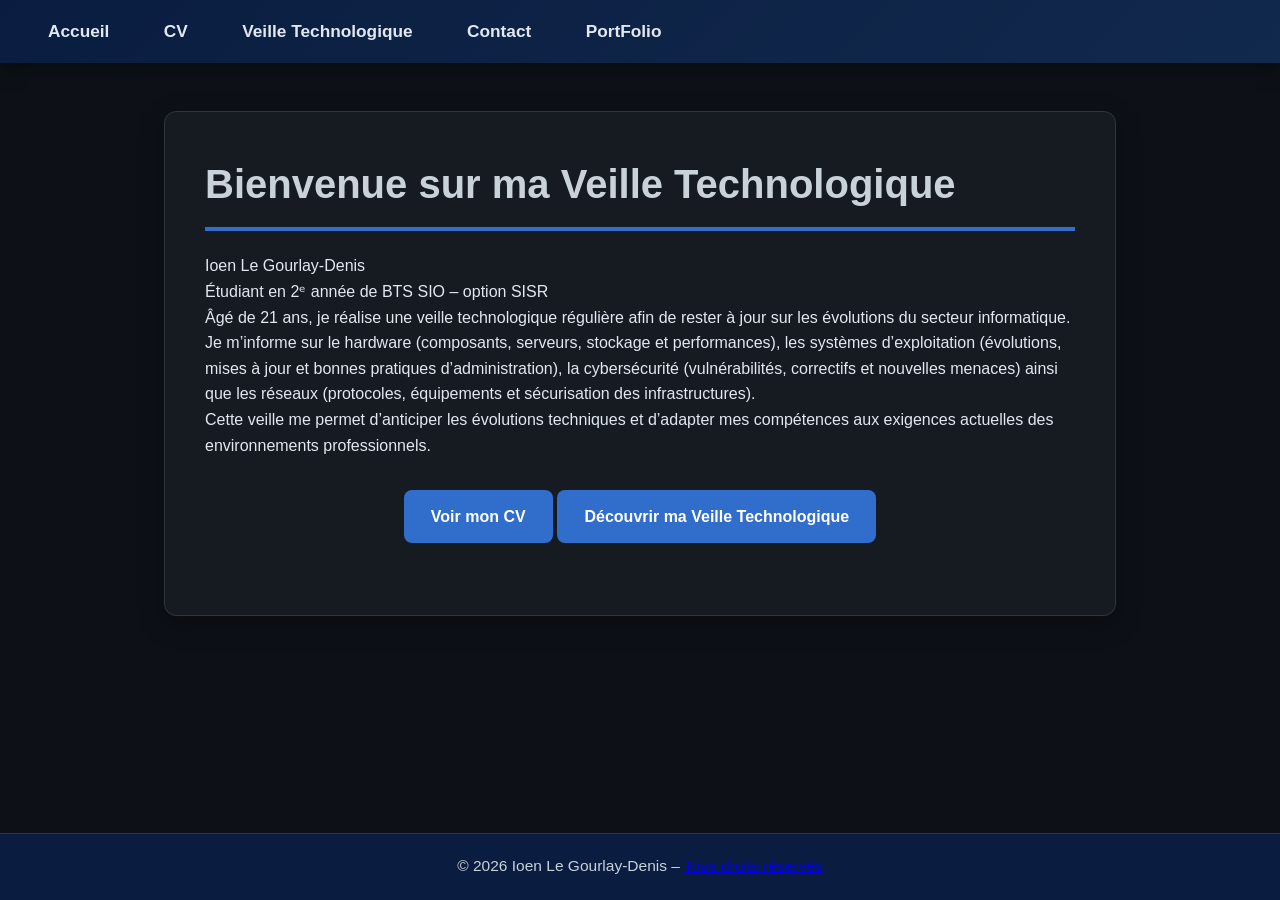
<file: index.html>
<!DOCTYPE html>
<html lang="fr">
<head>
    <meta charset="UTF-8">
    <meta name="viewport" content="width=device-width, initial-scale=1.0">
    <title>Accueil - Ioen Le Gourlay-Denis</title>
    <link rel="stylesheet" href="styles.css">
</head>
<body>
    <header>
        <nav>
            <ul>
                <li><a href="index.html">Accueil</a></li>
                <li><a href="cv.html">CV</a></li>
                <li><a href="veilletechnologique.html">Veille Technologique</a></li>
                <li><a href="contact.html">Contact</a></li>
				<li><a href="portfolio.html">PortFolio</a></li>
            </ul>
        </nav>
    </header>

    <main>
        <section id="accueil">
            <h1>Bienvenue sur ma Veille Technologique</h1>
            <p>Ioen Le Gourlay-Denis</p>
			<p>Étudiant en 2ᵉ année de BTS SIO – option SISR</p>
            <p>Âgé de 21 ans, je réalise une veille technologique régulière afin de rester à jour sur les évolutions du secteur informatique.</p>
			<p>Je m’informe sur le hardware (composants, serveurs, stockage et performances), les systèmes d’exploitation (évolutions, mises à jour et bonnes pratiques d’administration), la cybersécurité (vulnérabilités, correctifs et nouvelles menaces) ainsi que les réseaux (protocoles, équipements et sécurisation des infrastructures).</p>
			<p>Cette veille me permet d’anticiper les évolutions techniques et d’adapter mes compétences aux exigences actuelles des environnements professionnels.</p>

            <div class="btn-group">
                <a href="cv.html" class="btn">Voir mon CV</a>
                <a href="veilletechnologique.html" class="btn">Découvrir ma Veille Technologique</a>
            </div>
        </section>
    </main>

    <footer>
		<p>© 2026 Ioen Le Gourlay-Denis – <a href="mentions-legales.html">Tous droits réservés</a></p>
	</footer>
</body>
</html>
</file>
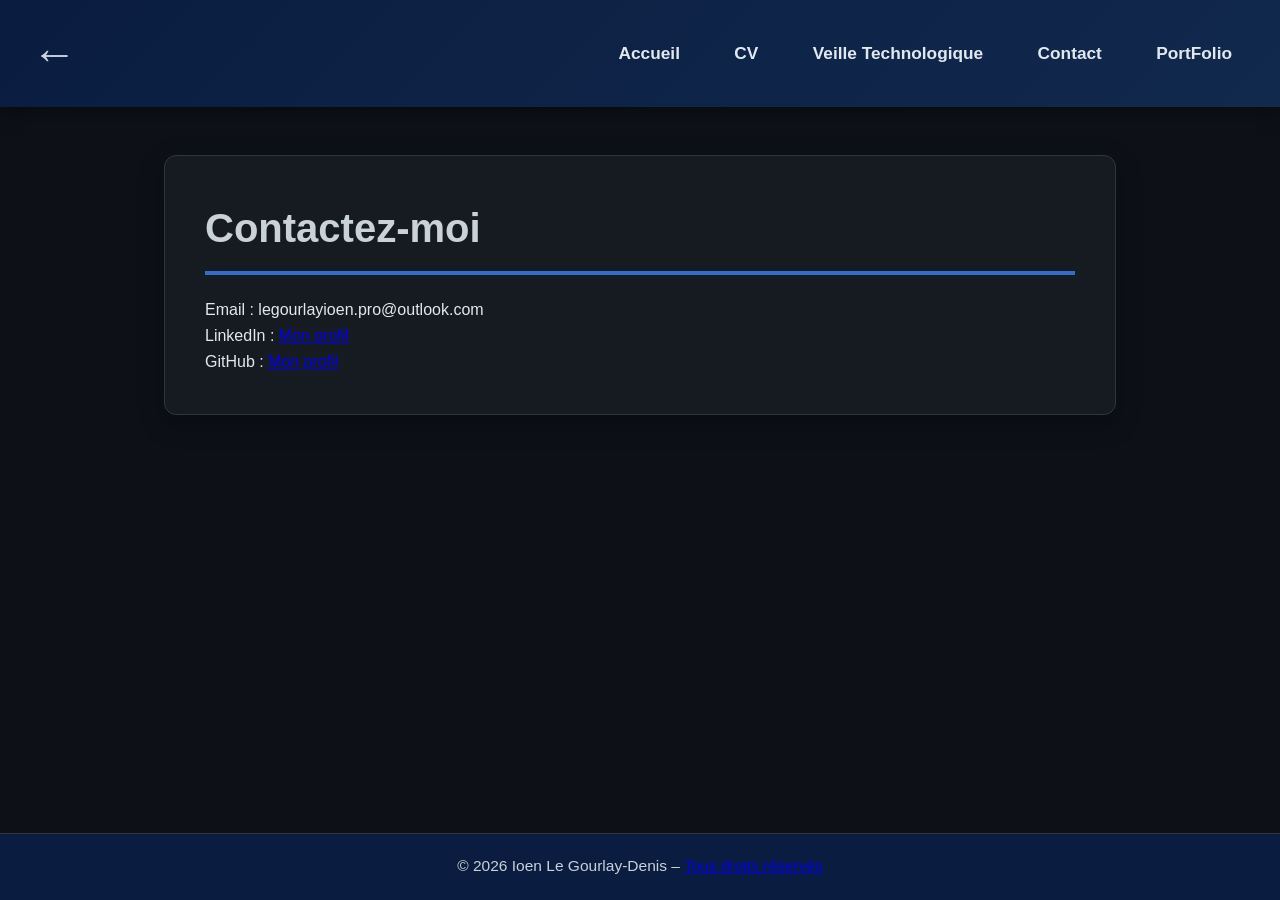
<file: contact.html>
<!DOCTYPE html>
<html lang="fr">
<head>
    <meta charset="UTF-8">
    <meta name="viewport" content="width=device-width, initial-scale=1.0">
    <title>Contact - Ioen Le Gourlay-Denis</title>
    <link rel="stylesheet" href="styles.css">
</head>
<body>
    <header>
		<a href="javascript:history.back()" class="back-arrow" title="Retour à la page précédente">←</a>
		<nav>
			<ul>
                <li><a href="index.html">Accueil</a></li>
                <li><a href="cv.html">CV</a></li>
                <li><a href="veilletechnologique.html">Veille Technologique</a></li>
                <li><a href="contact.html">Contact</a></li>
				<li><a href="portfolio.html">PortFolio</a></li>
			</ul>
		</nav>
	</header>
    <main>
        <section id="contact">
            <h1>Contactez-moi</h1>
            <p>Email : legourlayioen.pro@outlook.com</p>
            <p>LinkedIn : <a href="https://www.linkedin.com/feed/">Mon profil</a> </p>
			<p>GitHub : <a href="https://github.com/IoenLGD">Mon profil</a> </p>
        </section>
    </main>
    <footer>
		<p>© 2026 Ioen Le Gourlay-Denis – <a href="mentions-legales.html">Tous droits réservés</a></p>
	</footer>
</body>
</html>
</file>
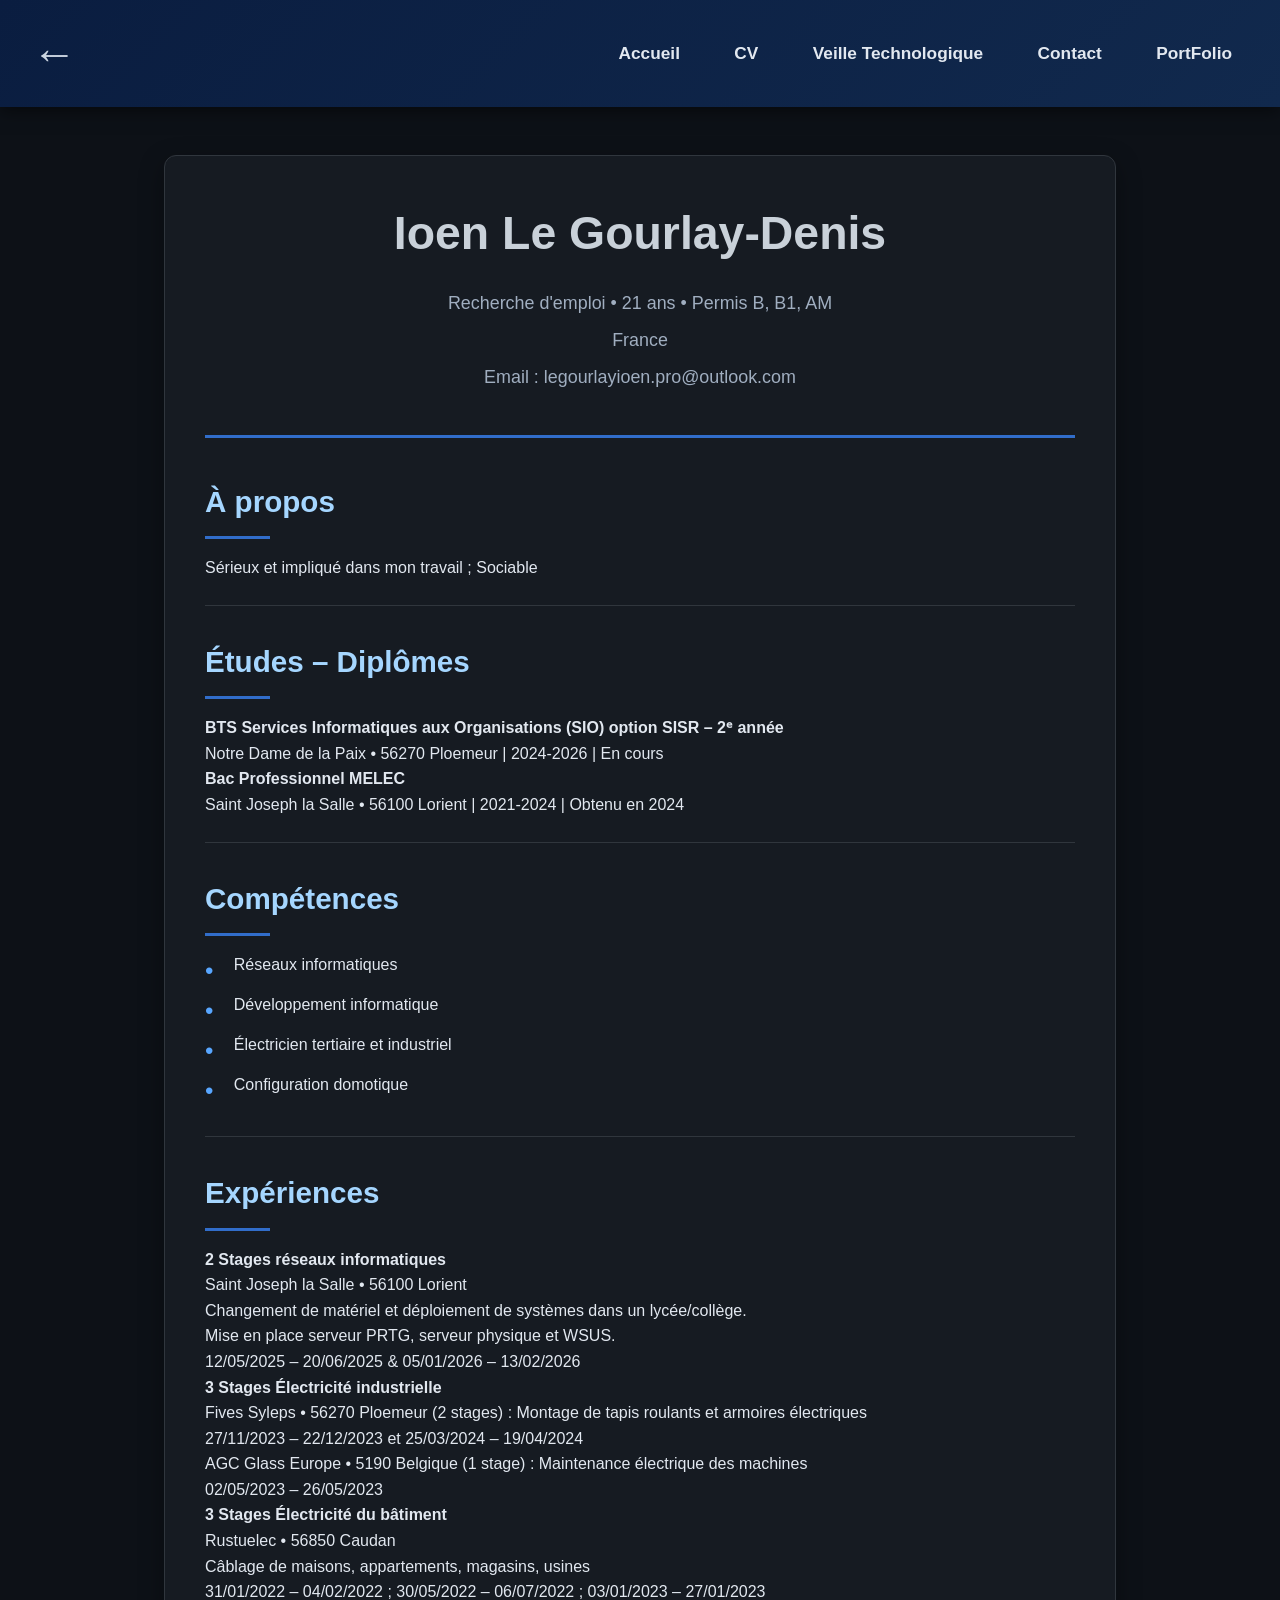
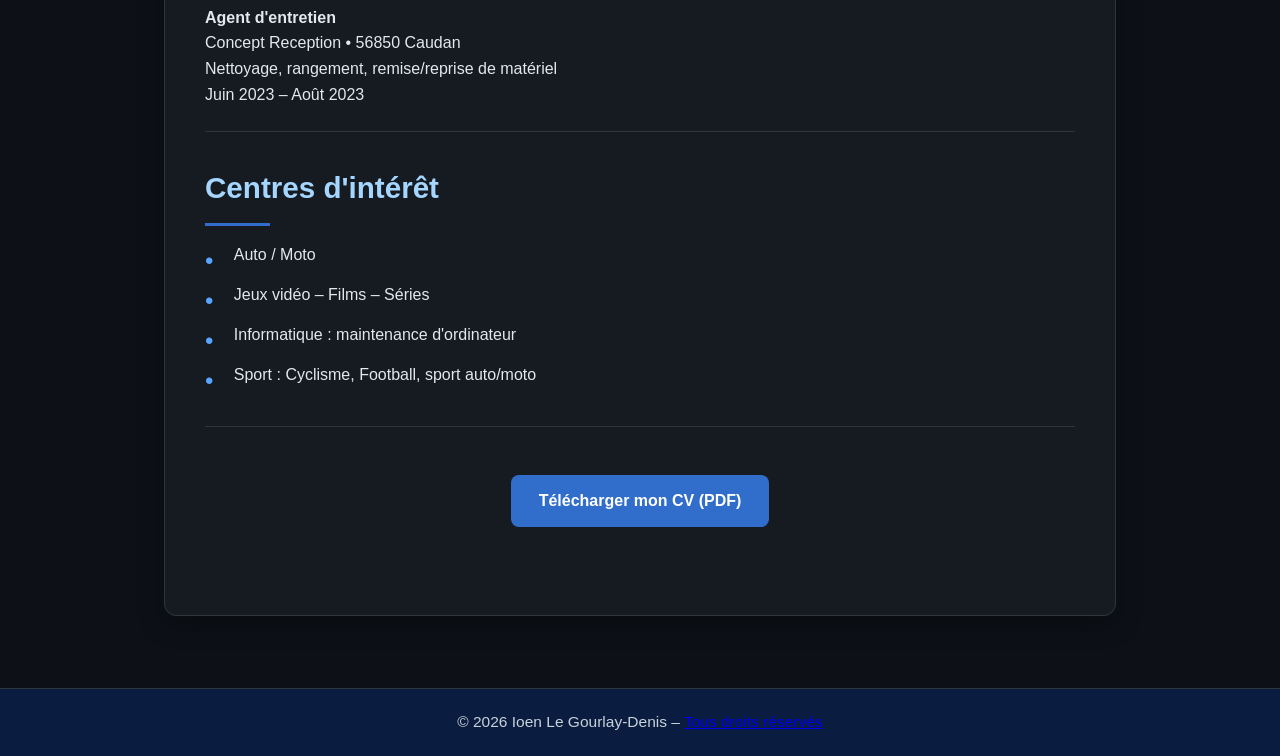
<file: cv.html>
<!DOCTYPE html>
<html lang="fr">
<head>
    <meta charset="UTF-8">
    <meta name="viewport" content="width=device-width, initial-scale=1.0">
    <title>CV - Ioen Le Gourlay-Denis</title>
    <link rel="stylesheet" href="styles.css">
</head>
<body>
    <header>
        <a href="javascript:history.back()" class="back-arrow" title="Retour à la page précédente">←</a>
        <nav>
            <ul>
                <li><a href="index.html">Accueil</a></li>
                <li><a href="cv.html">CV</a></li>
                <li><a href="veilletechnologique.html">Veille Technologique</a></li>
                <li><a href="contact.html">Contact</a></li>
				<li><a href="portfolio.html">PortFolio</a></li>
            </ul>
        </nav>
    </header>

    <main>
        <section id="cv">
            <div class="cv-header">
                <h1>Ioen Le Gourlay-Denis</h1>
                <p>Recherche d'emploi • 21 ans • Permis B, B1, AM</p>
                <p>France</p>
                <p>Email : legourlayioen.pro@outlook.com</p>
            </div>

            <div class="cv-block">
                <h2>À propos</h2>
                <p>Sérieux et impliqué dans mon travail ; Sociable</p>
            </div>

            <div class="cv-block">
                <h2>Études – Diplômes</h2>
                <p><strong>BTS Services Informatiques aux Organisations (SIO) option SISR – 2ᵉ année</strong><br>
                Notre Dame de la Paix • 56270 Ploemeur | 2024-2026 | En cours</p>
                <p><strong>Bac Professionnel MELEC</strong><br>
                Saint Joseph la Salle • 56100 Lorient | 2021-2024 | Obtenu en 2024</p>
            </div>

            <div class="cv-block">
                <h2>Compétences</h2>
                <ul>
                    <li>Réseaux informatiques</li>
                    <li>Développement informatique</li>
                    <li>Électricien tertiaire et industriel</li>
                    <li>Configuration domotique</li>
                </ul>
            </div>

            <div class="cv-block">
                <h2>Expériences</h2>
                <p><strong>2 Stages réseaux informatiques</strong><br>
                Saint Joseph la Salle • 56100 Lorient<br>
                Changement de matériel et déploiement de systèmes dans un lycée/collège.<br>
                Mise en place serveur PRTG, serveur physique et WSUS.<br>
                12/05/2025 – 20/06/2025 & 05/01/2026 – 13/02/2026</p>

                <p><strong>3 Stages Électricité industrielle</strong><br>
                Fives Syleps • 56270 Ploemeur (2 stages) : Montage de tapis roulants et armoires électriques<br>
                27/11/2023 – 22/12/2023 et 25/03/2024 – 19/04/2024<br>
                AGC Glass Europe • 5190 Belgique (1 stage) : Maintenance électrique des machines<br>
                02/05/2023 – 26/05/2023</p>

                <p><strong>3 Stages Électricité du bâtiment</strong><br>
                Rustuelec • 56850 Caudan<br>
                Câblage de maisons, appartements, magasins, usines<br>
                31/01/2022 – 04/02/2022 ; 30/05/2022 – 06/07/2022 ; 03/01/2023 – 27/01/2023</p>

                <p><strong>Agent d'entretien</strong><br>
                Concept Reception • 56850 Caudan<br>
                Nettoyage, rangement, remise/reprise de matériel<br>
                Juin 2023 – Août 2023</p>
            </div>

            <div class="cv-block">
                <h2>Centres d'intérêt</h2>
                <ul>
                    <li>Auto / Moto</li>
                    <li>Jeux vidéo – Films – Séries</li>
                    <li>Informatique : maintenance d'ordinateur</li>
                    <li>Sport : Cyclisme, Football, sport auto/moto</li>
                </ul>
            </div>

			<div style="text-align: center; margin: 3rem 0;">
				<a href="./cv.pdf" download class="btn">Télécharger mon CV (PDF)</a>
			</div>
        </section>
    </main>

    <footer>
		<p>© 2026 Ioen Le Gourlay-Denis – <a href="mentions-legales.html">Tous droits réservés</a></p>
	</footer>
</body>

</html>
</file>
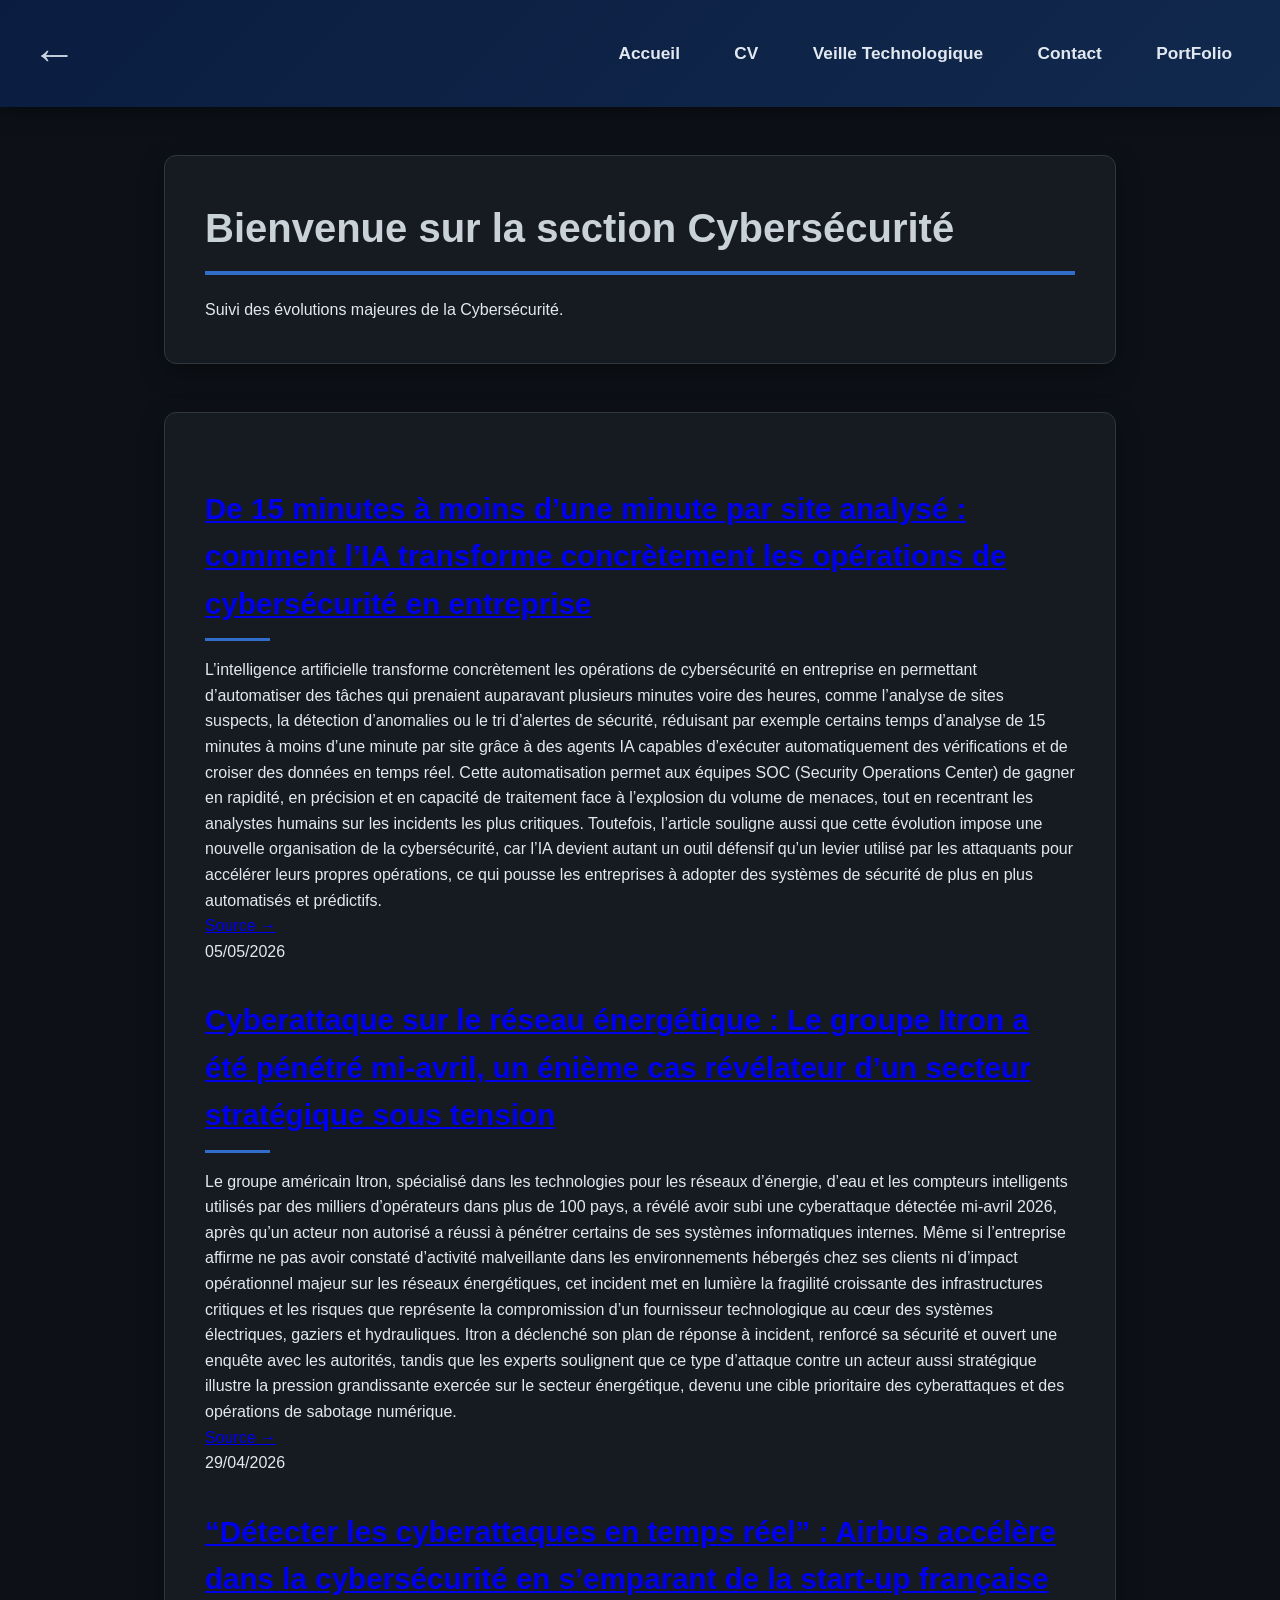
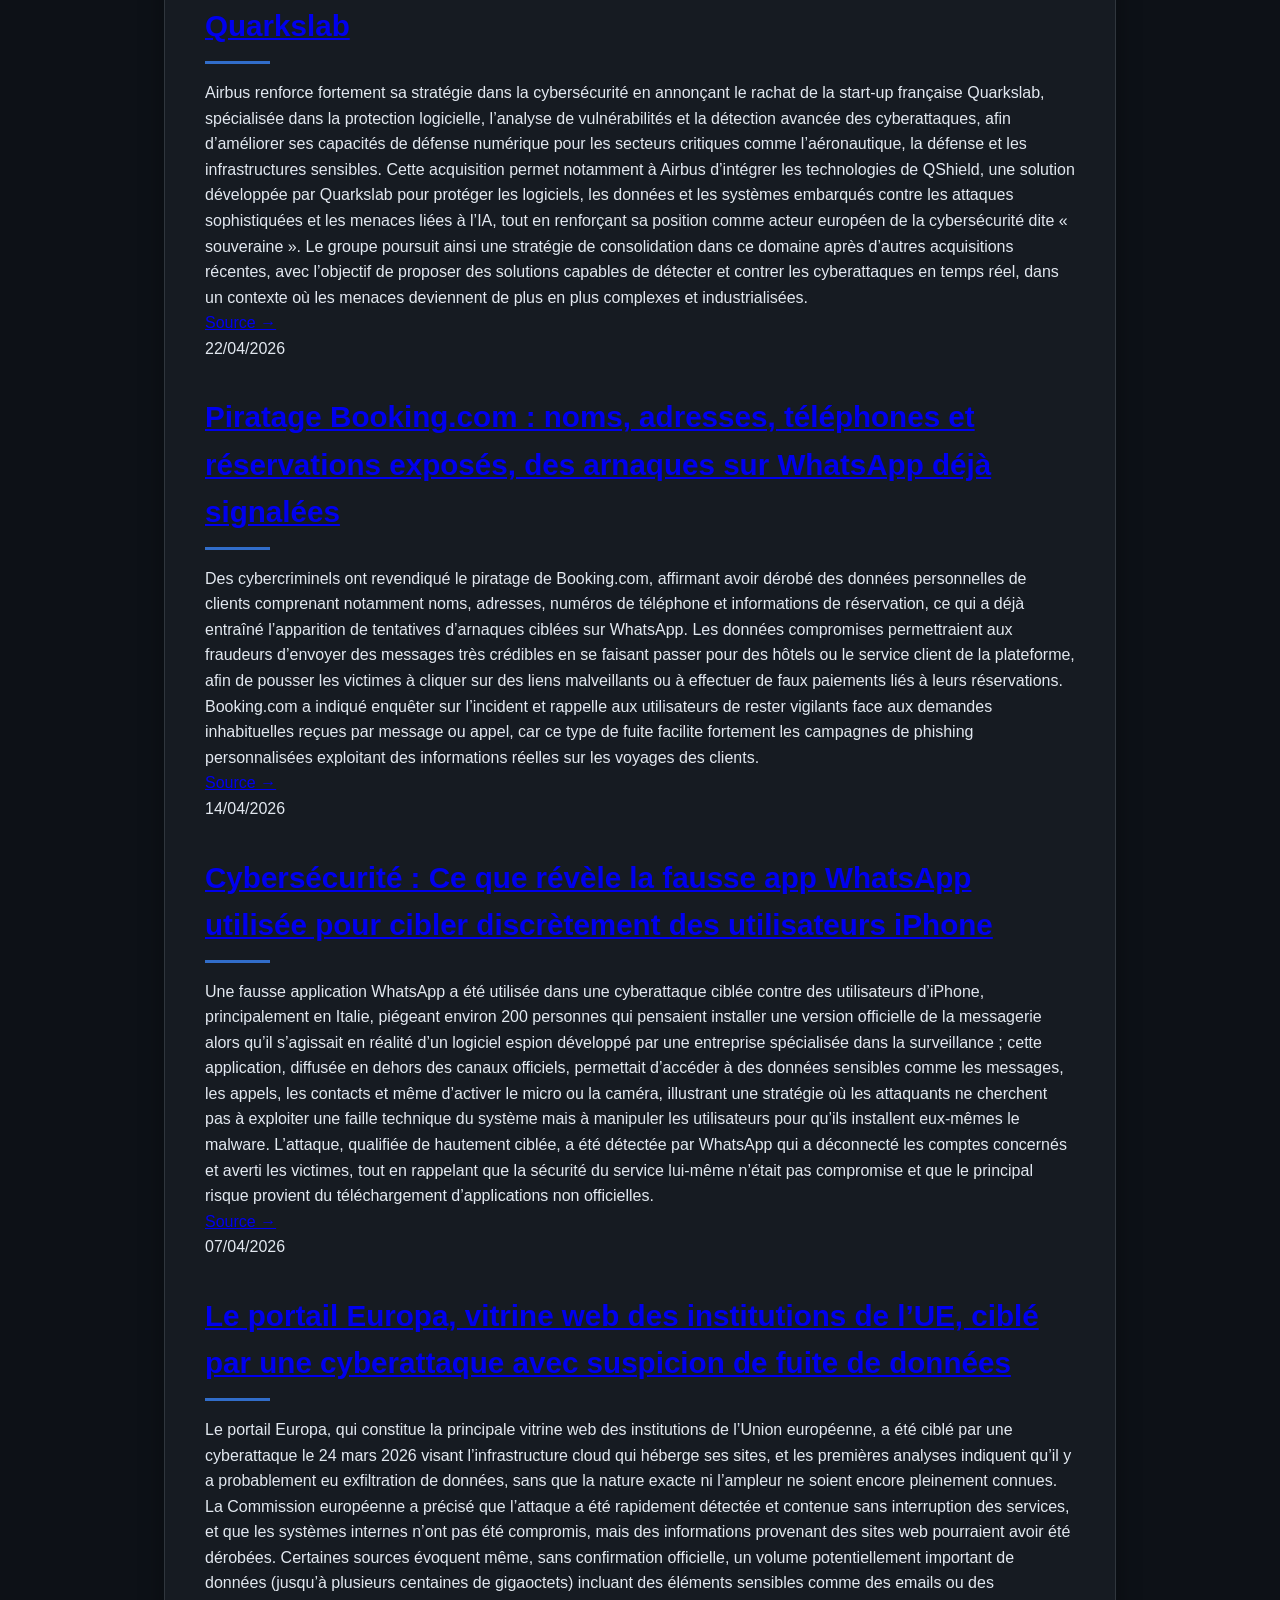
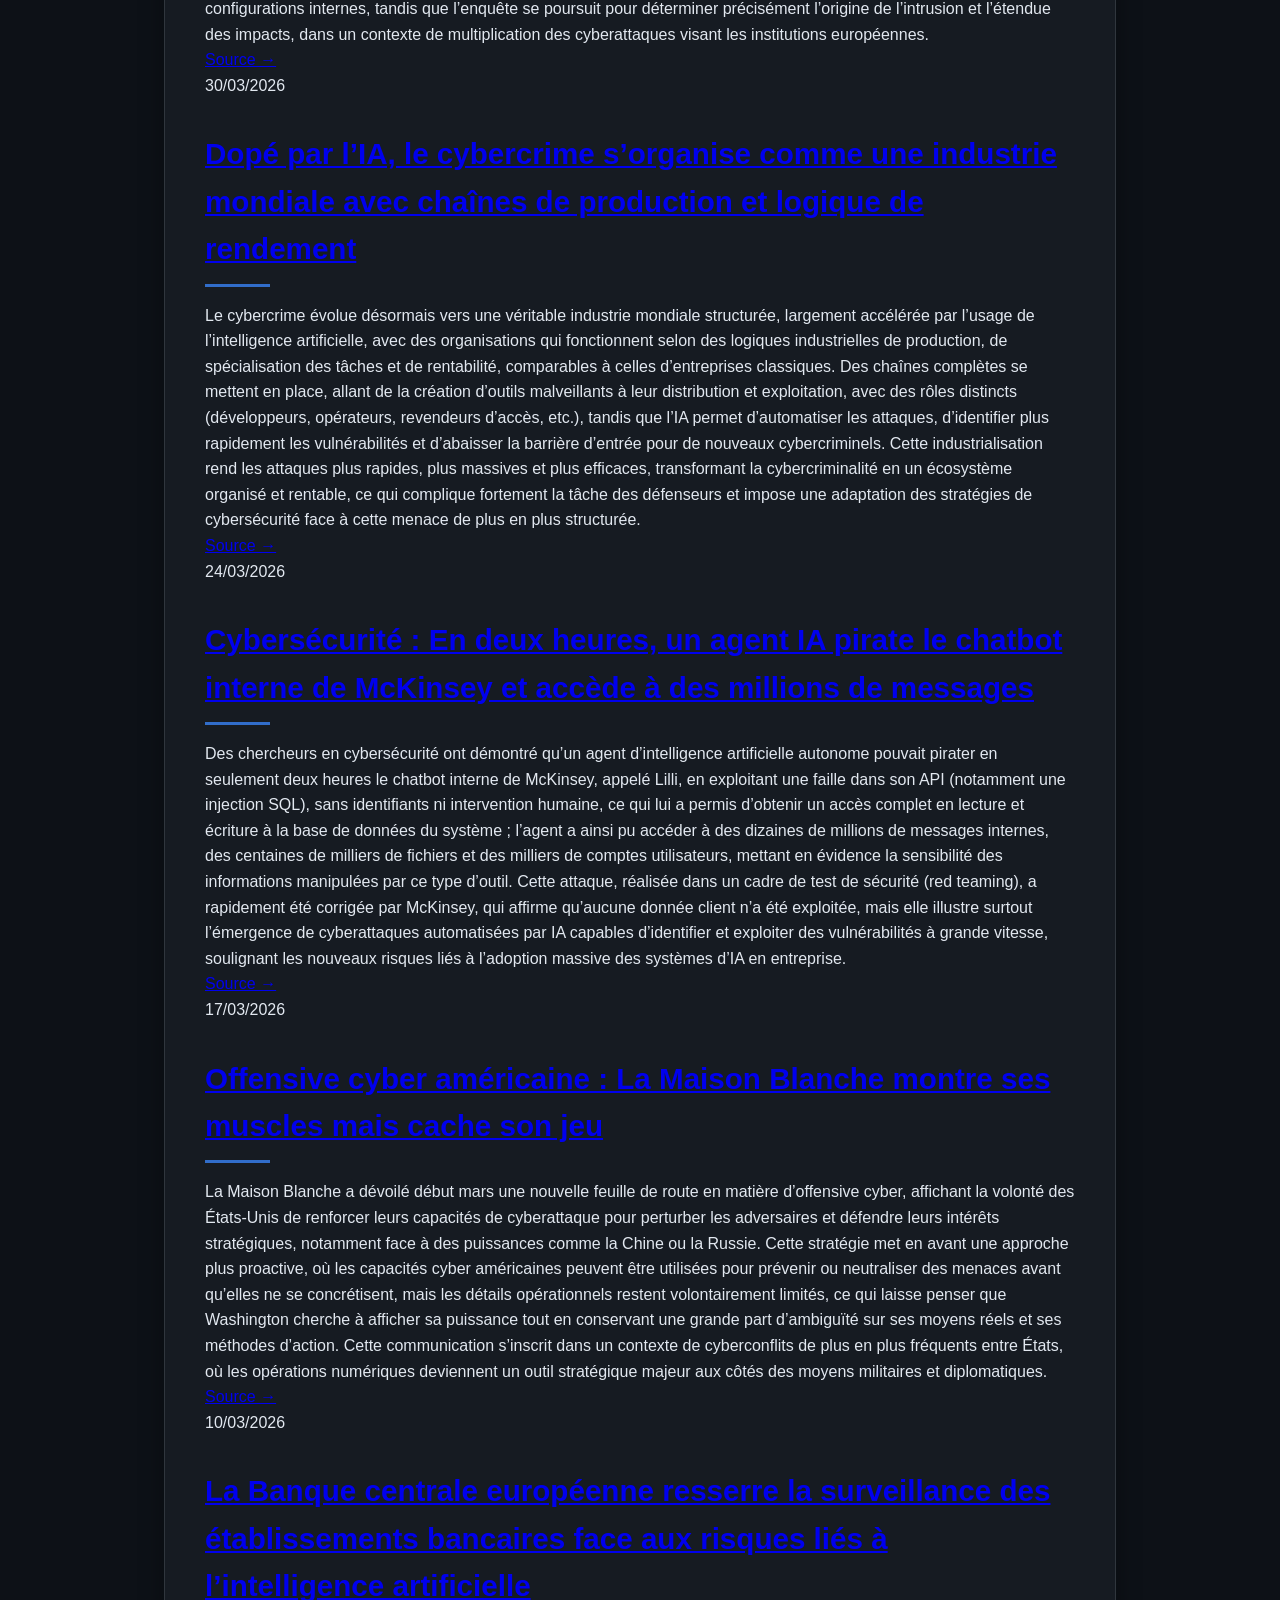
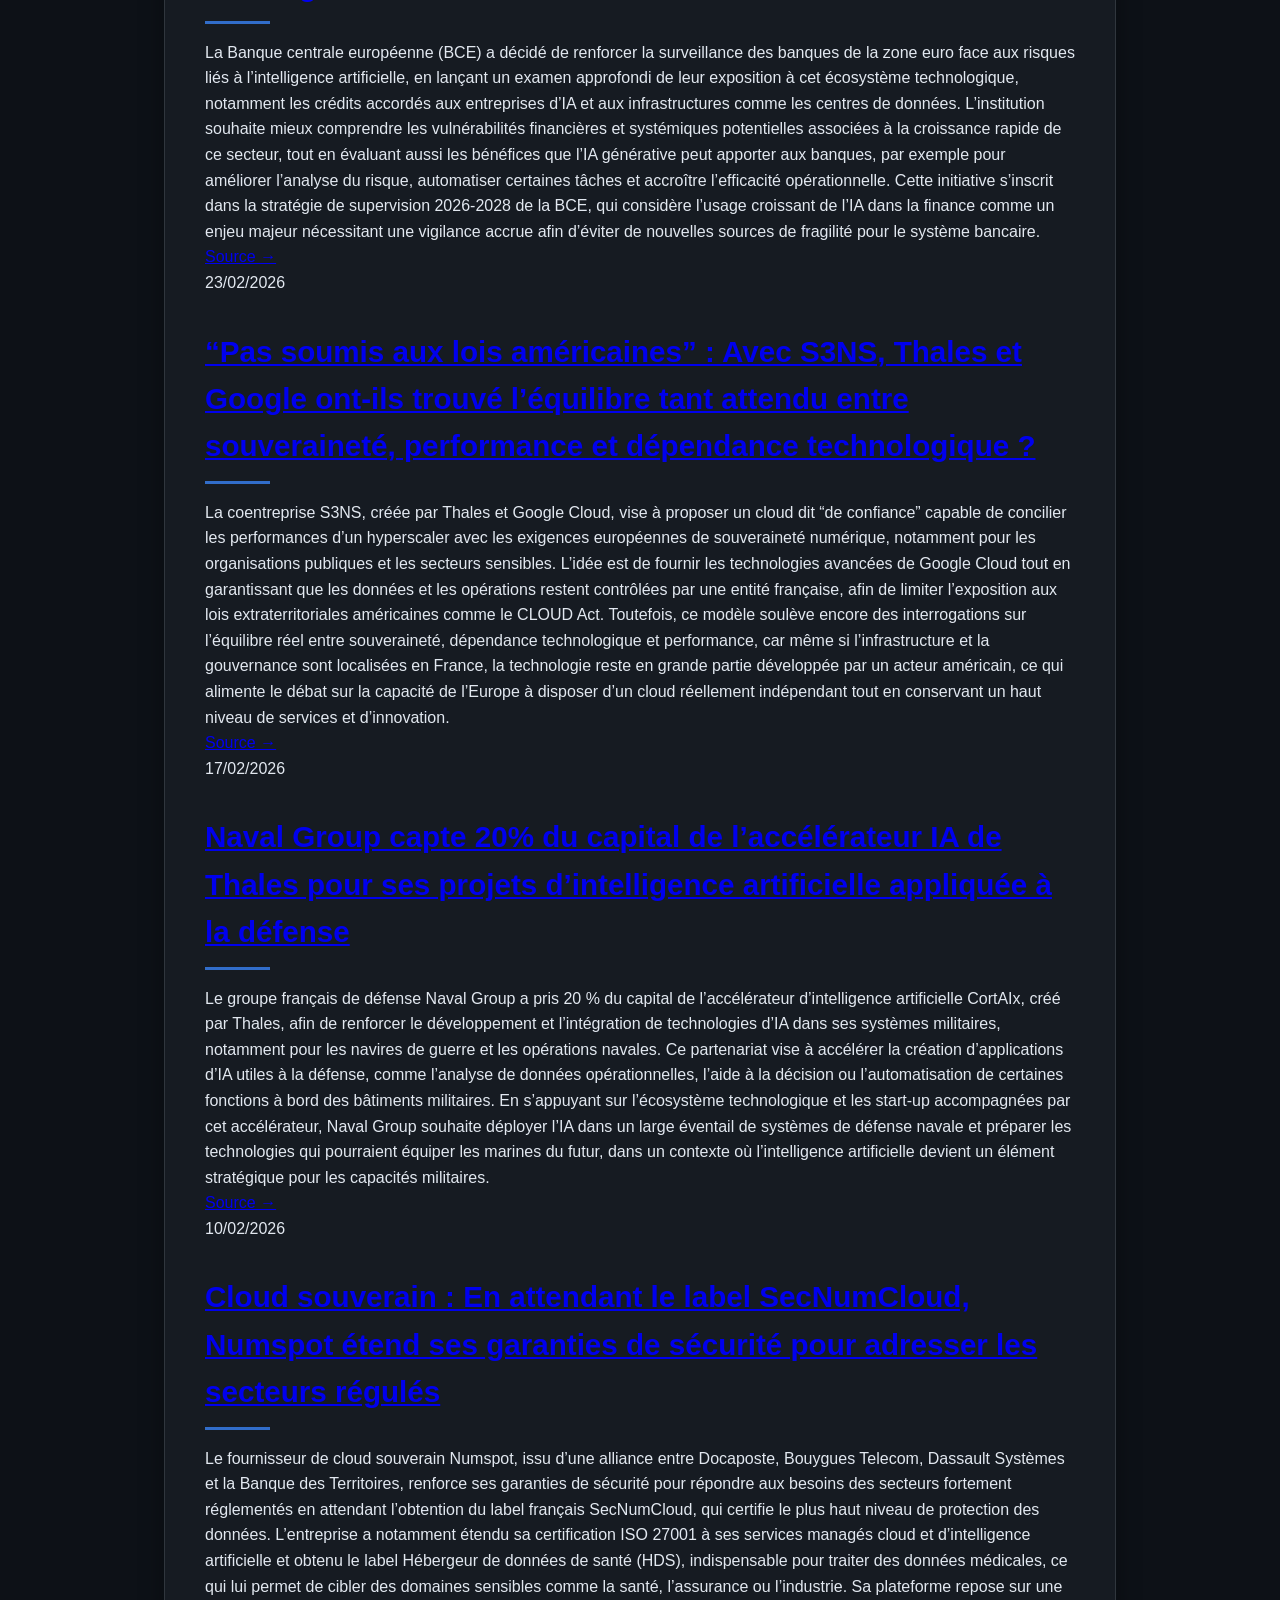
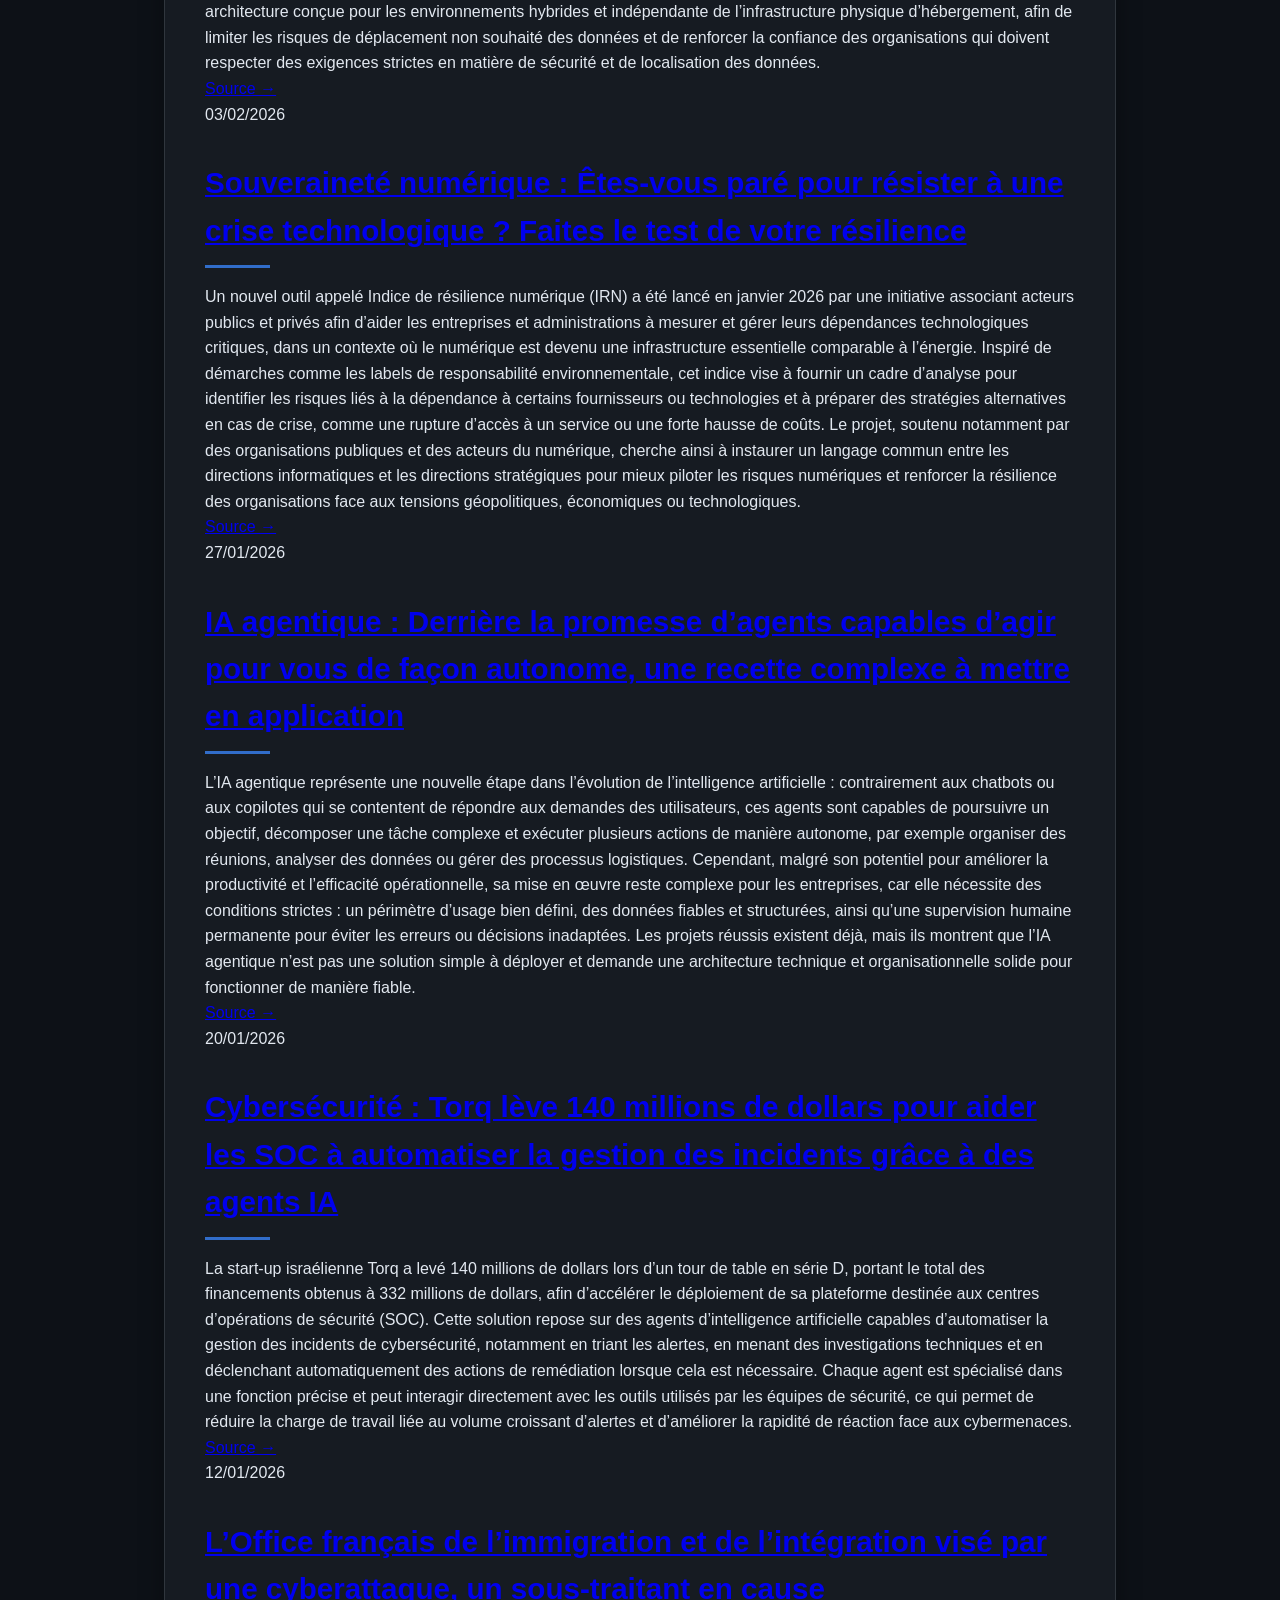
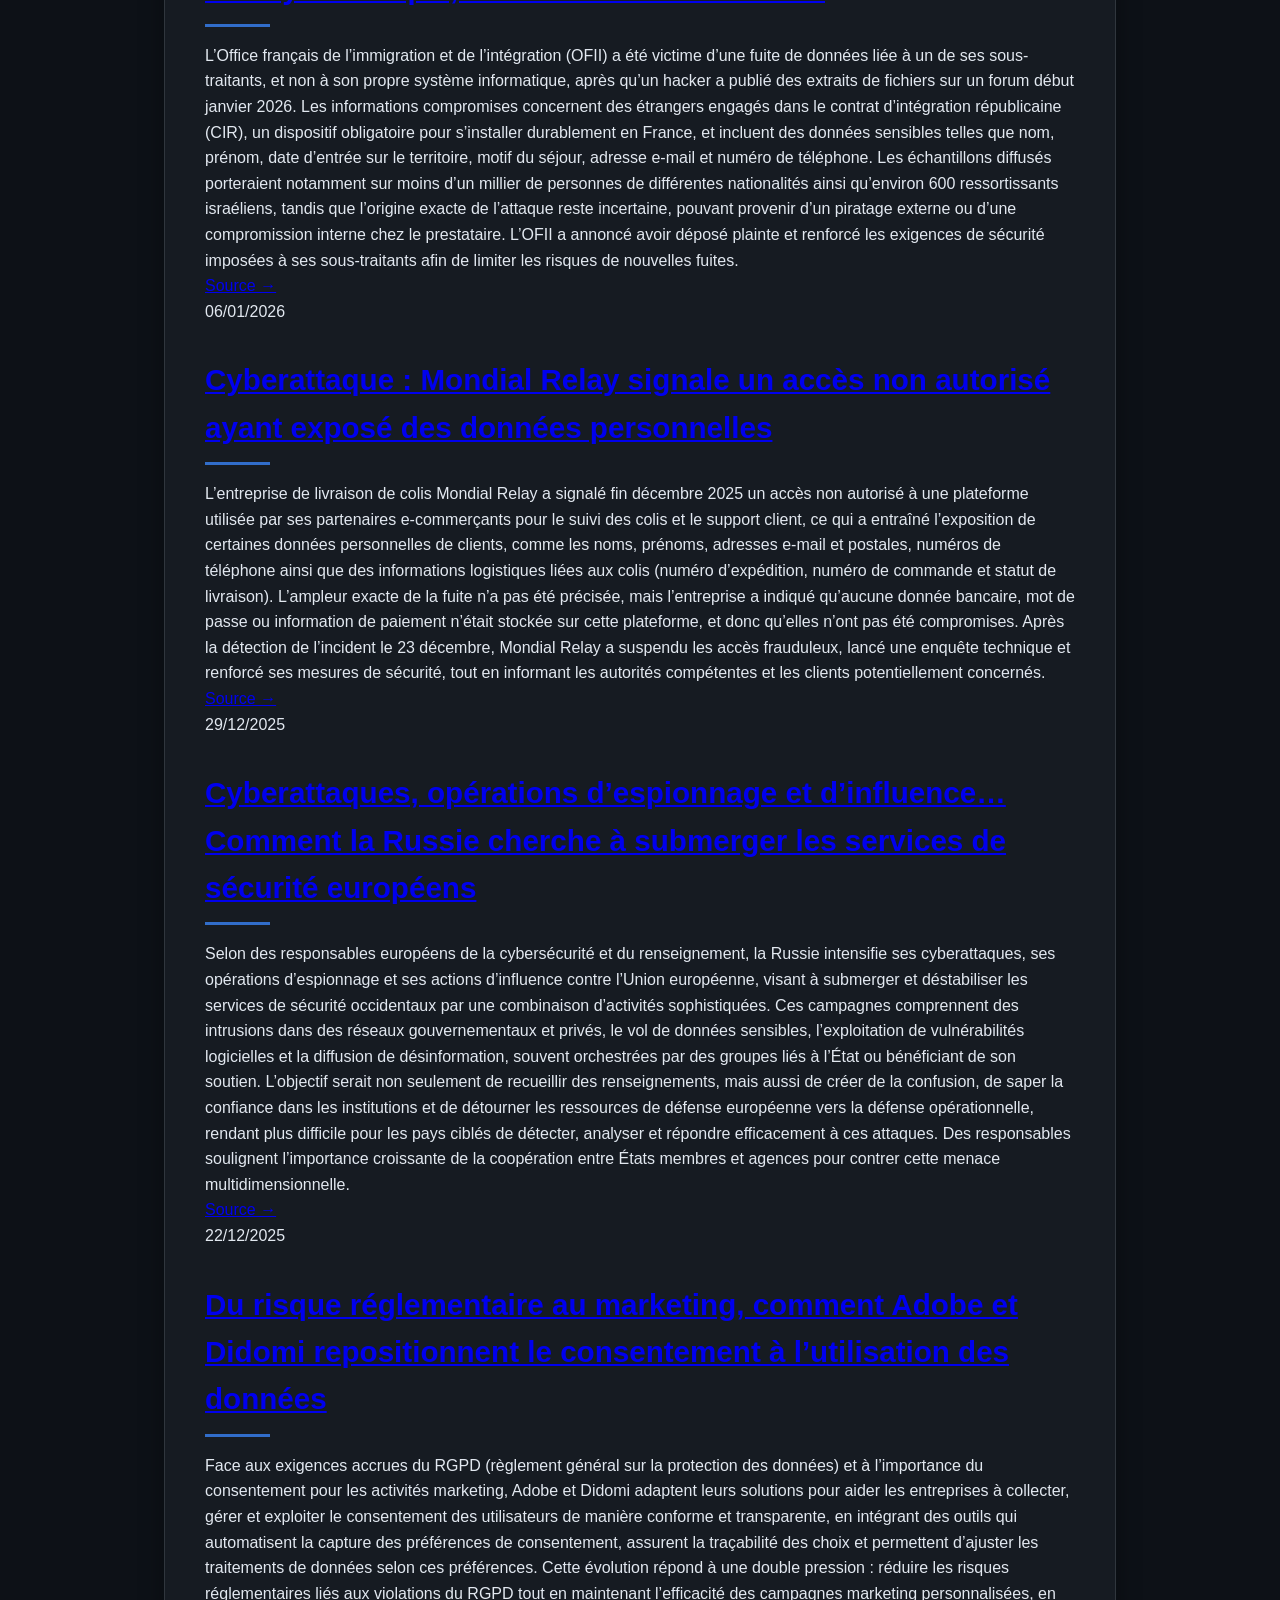
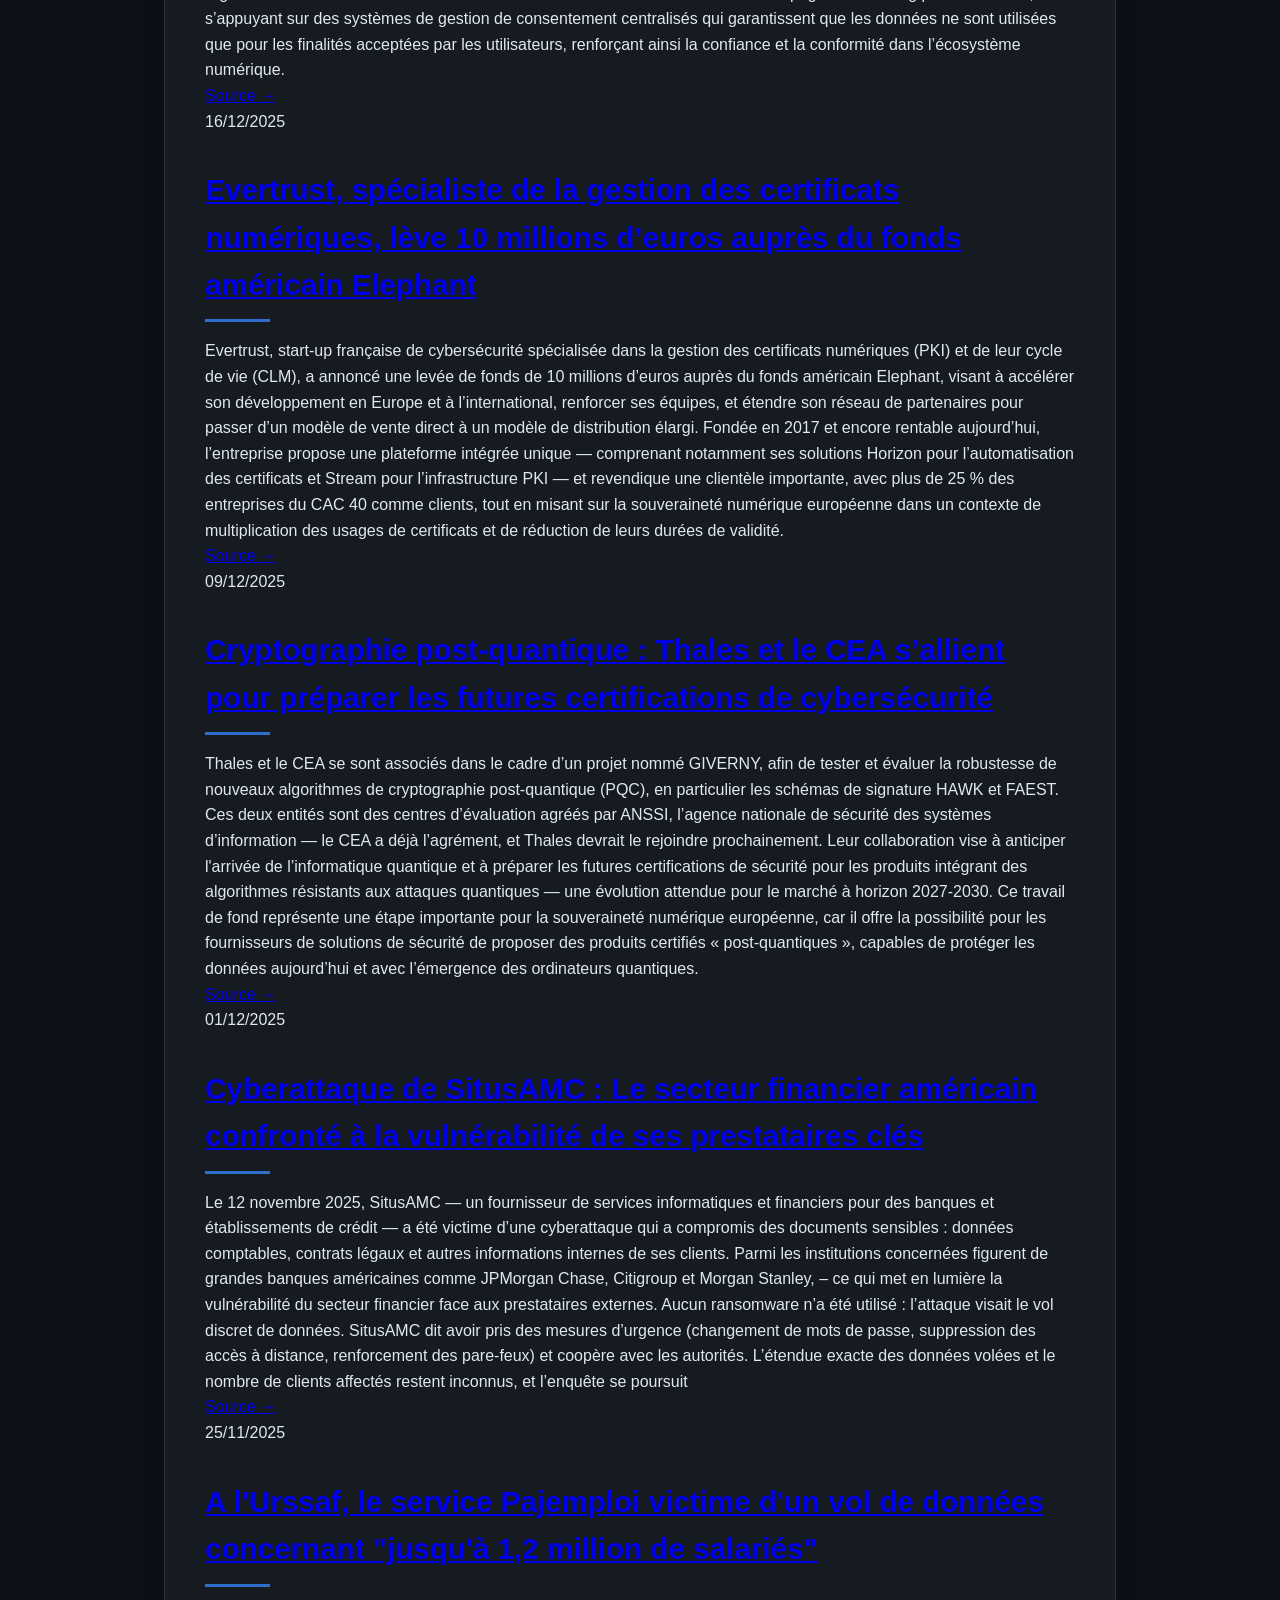
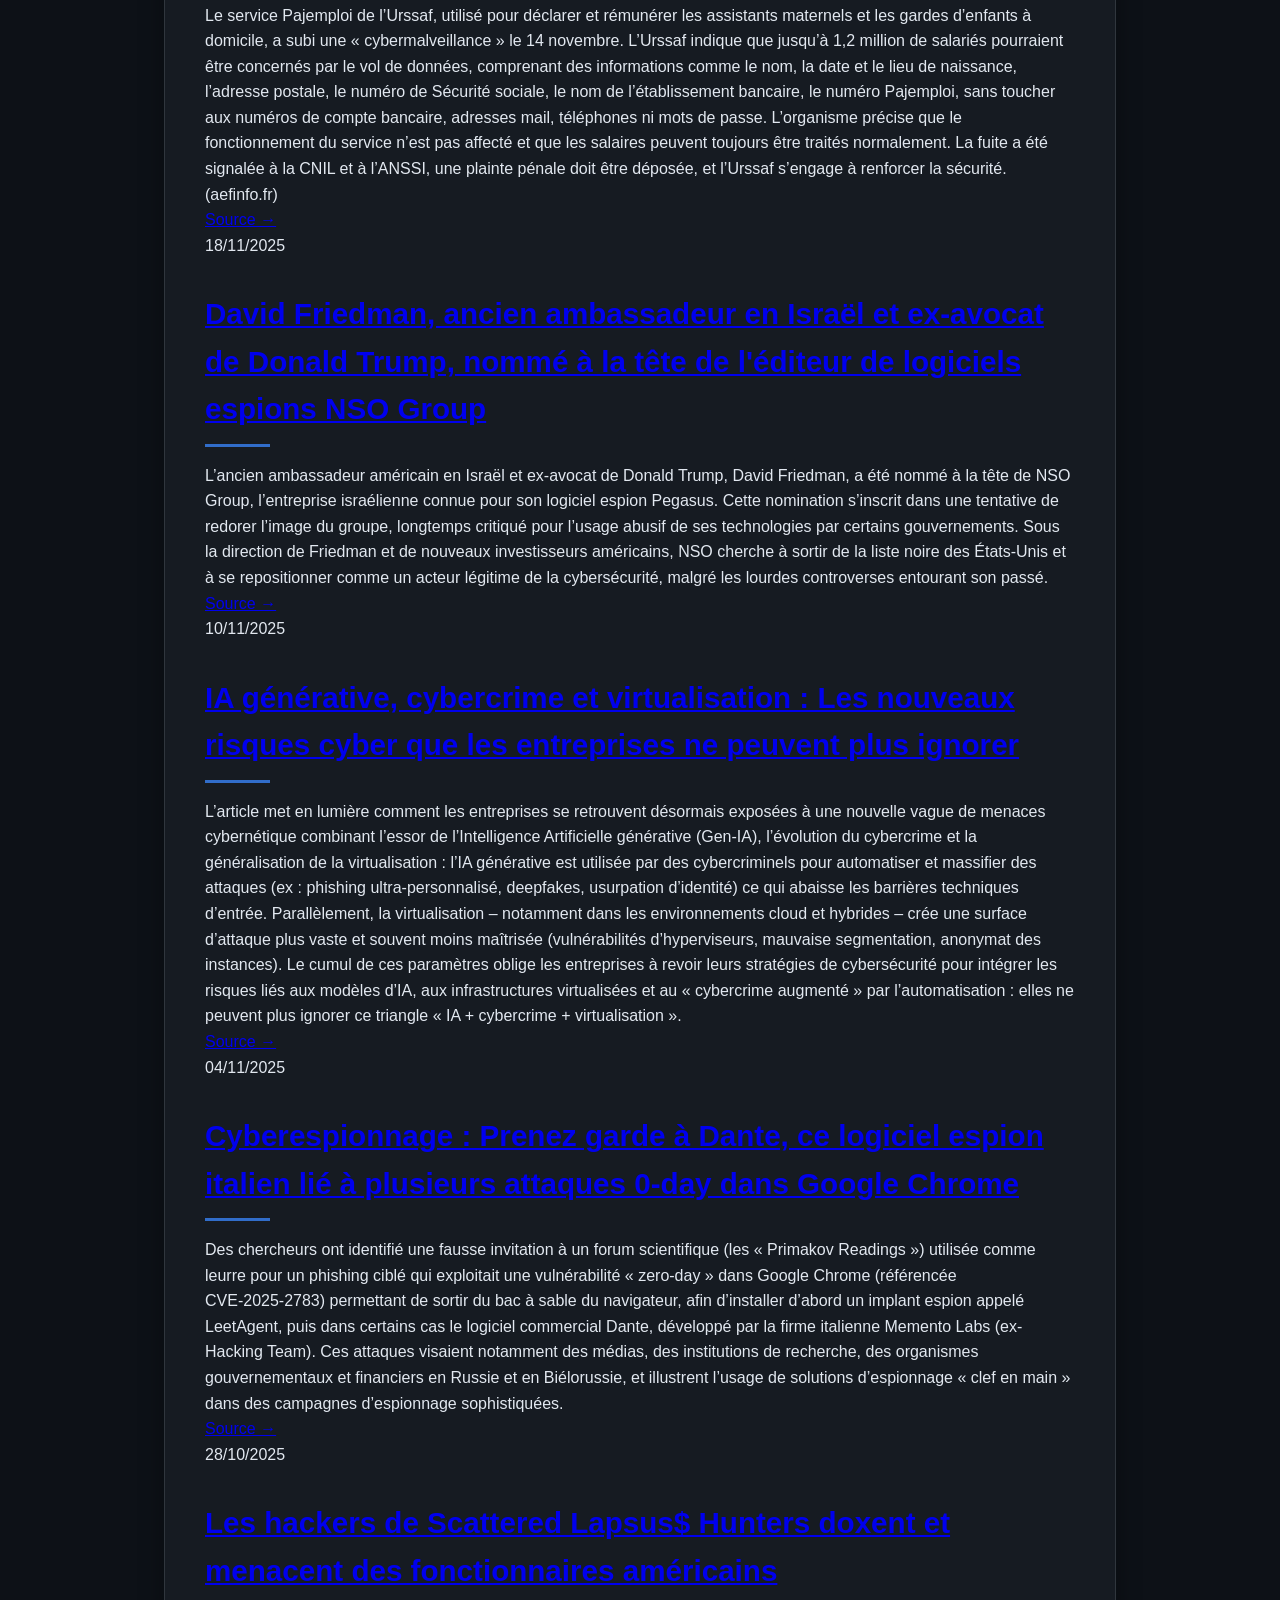
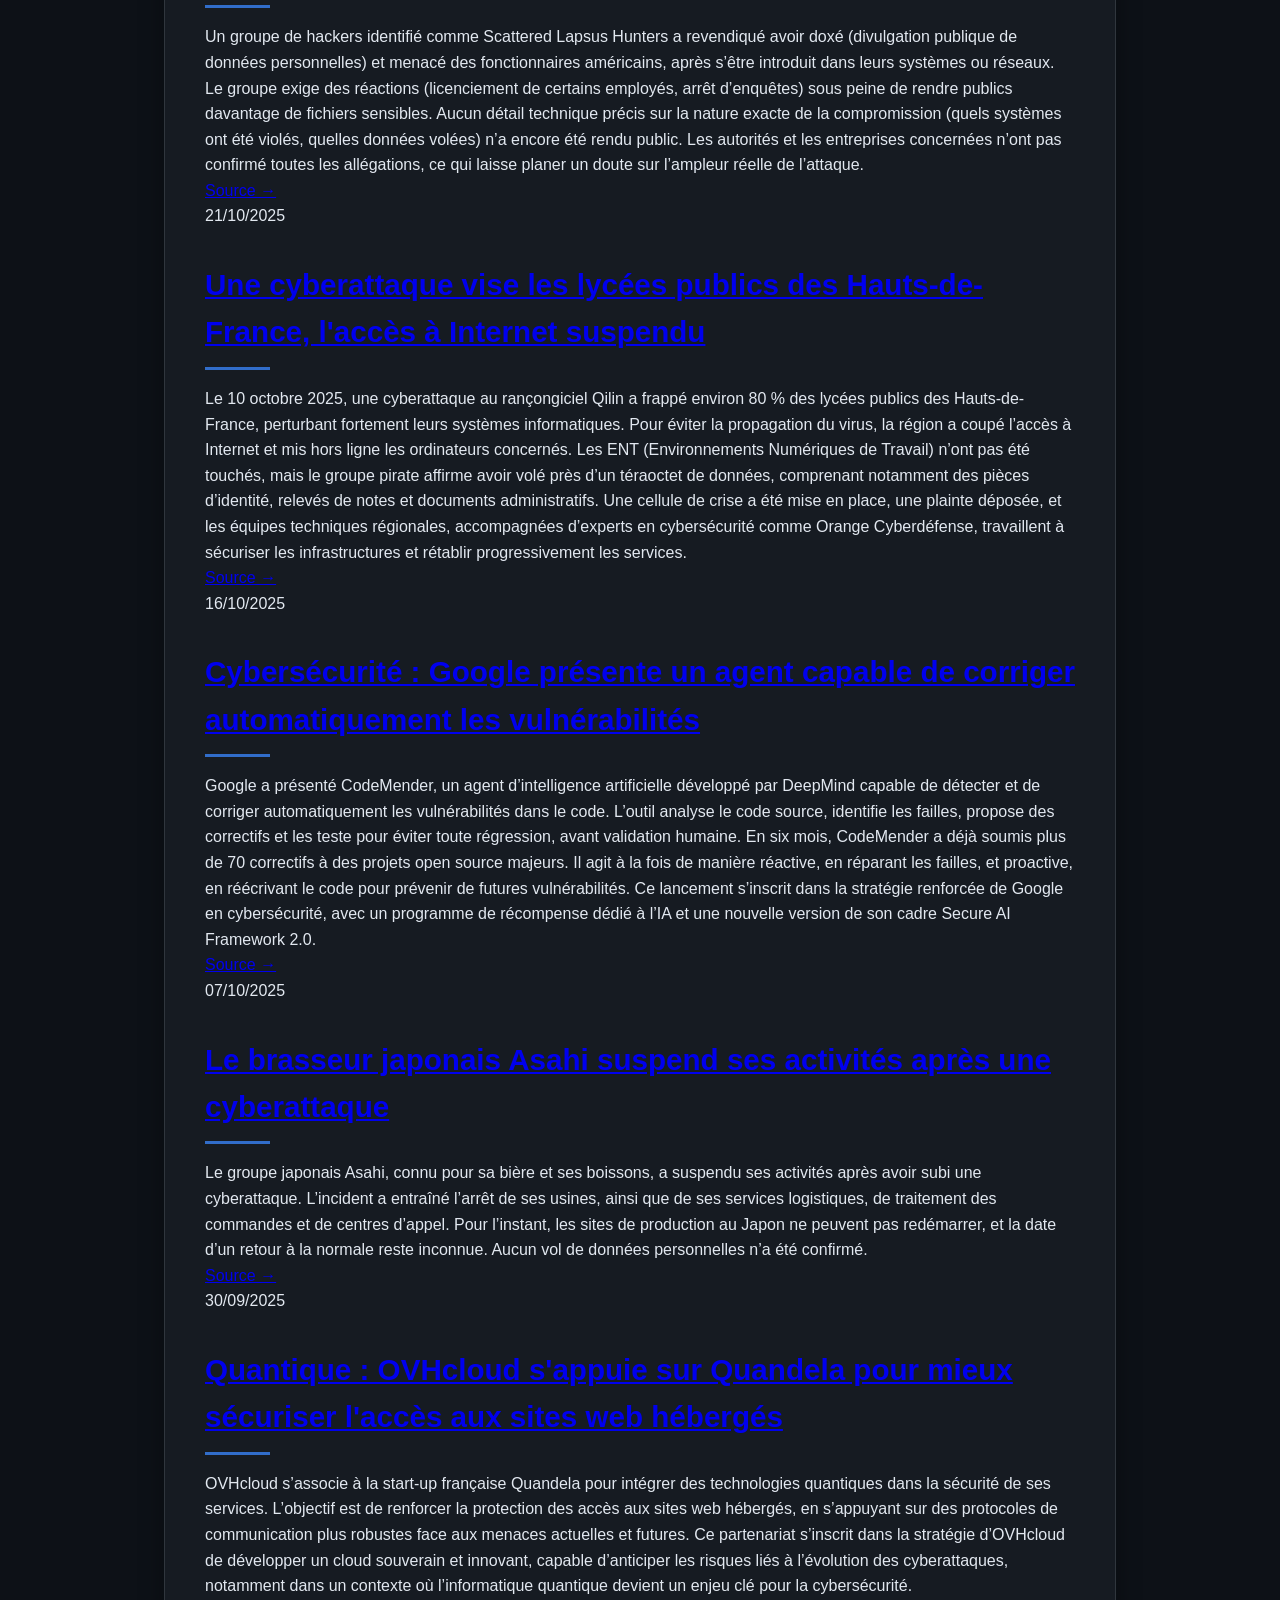
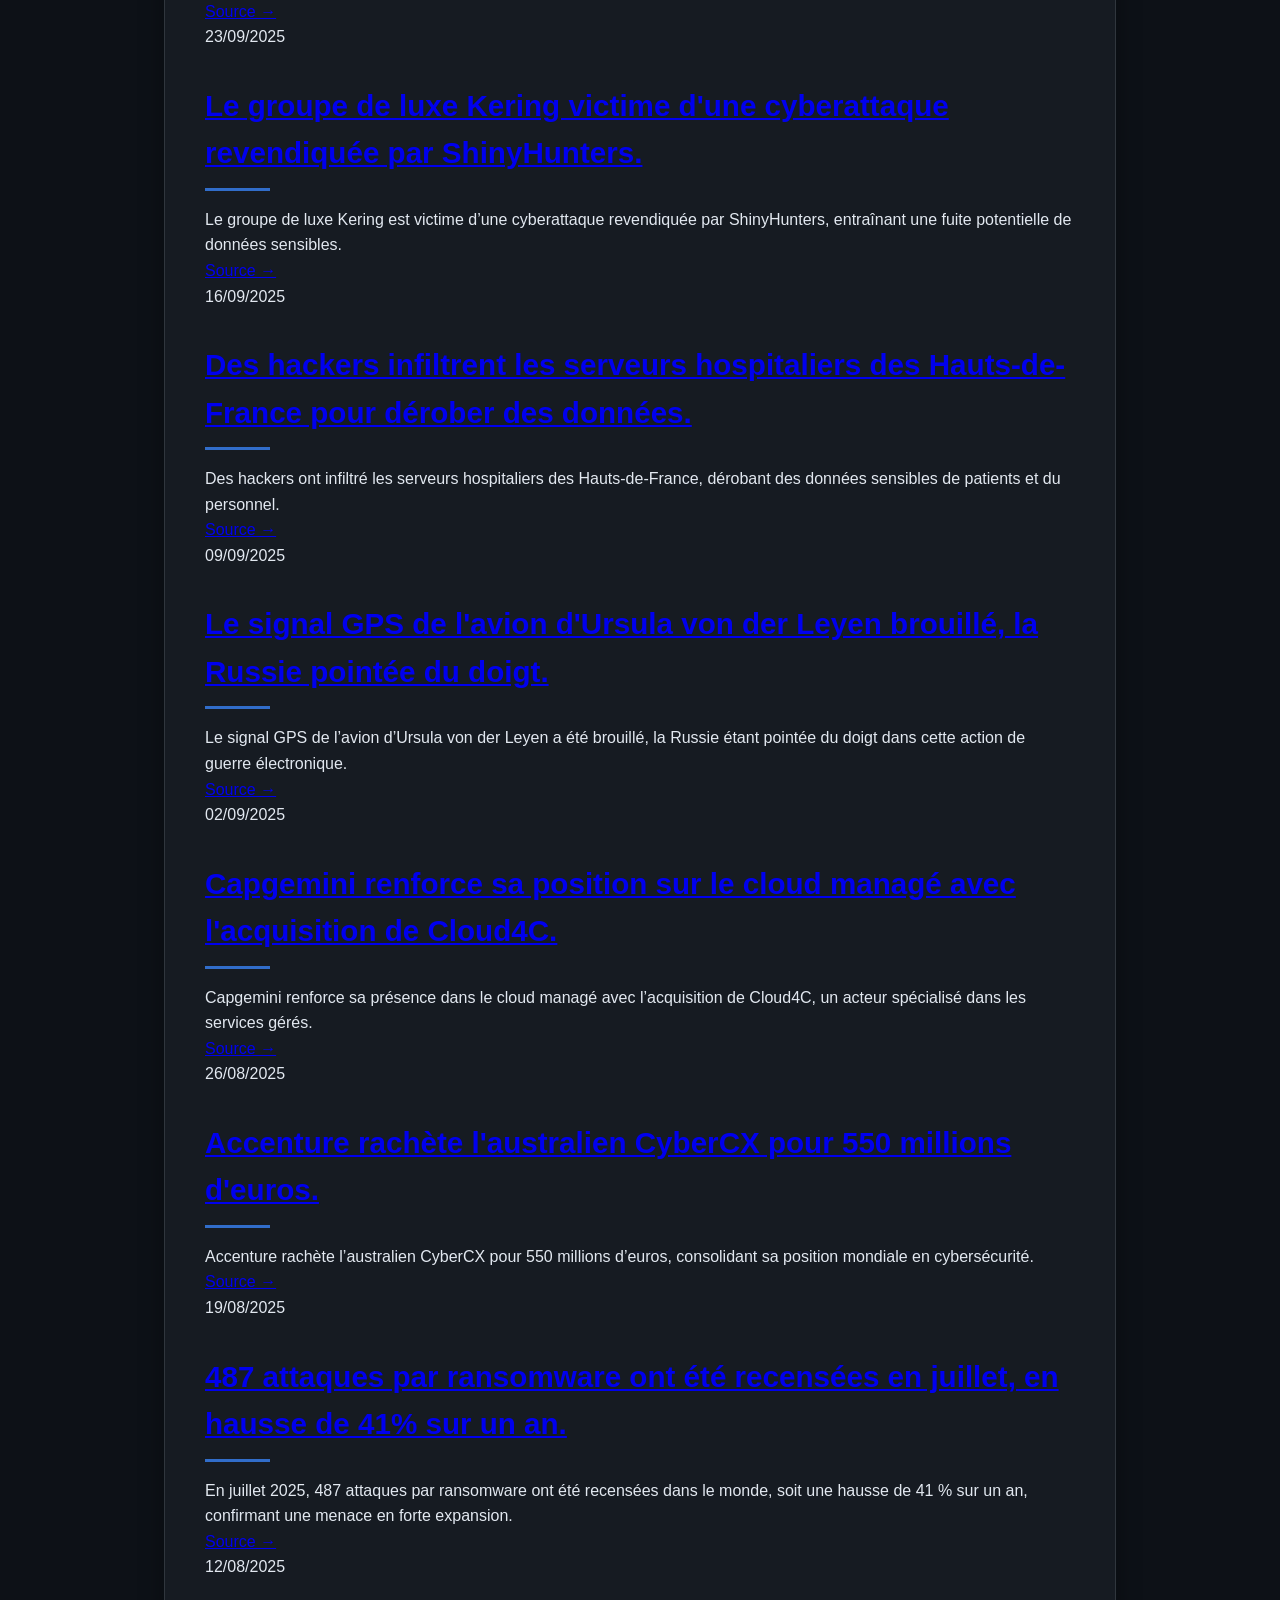
<file: cybersecurite.html>
<!DOCTYPE html>
<html lang="fr">
<head>
    <meta charset="UTF-8">
    <meta name="viewport" content="width=device-width, initial-scale=1.0">
    <title>Cybersécurité - Ioen Le Gourlay-Denis</title>
    <link rel="stylesheet" href="styles.css">
</head>
<body>
    <header>
        <a href="javascript:history.back()" class="back-arrow" title="Retour à la page précédente">←</a>
        <nav>
            <ul>
                <li><a href="index.html">Accueil</a></li>
                <li><a href="cv.html">CV</a></li>
                <li><a href="veilletechnologique.html">Veille Technologique</a></li>
                <li><a href="contact.html">Contact</a></li>
				<li><a href="portfolio.html">PortFolio</a></li>
            </ul>
        </nav>
    </header>
	
	<main>
        <section id="accueil">
            <h1>Bienvenue sur la section Cybersécurité</h1>
			<p class="intro">
                Suivi des évolutions majeures de la Cybersécurité.
            </p>
        </section>
				
		<section class="veille-grid">

            <article class="card">
                <div class="card-content">
                    <h2 class="card-title">
                        <a href="https://www.usine-digitale.fr/cybersecurite/de-15-minutes-a-moins-dune-minute-par-site-analyse-comment-lia-transforme-concretement-les-operations-de-cybersecurite-en-entreprise.7TGFLG2RPZEFRKPOQ2AT6G465A.html" target="_blank" rel="noopener noreferrer">
                            De 15 minutes à moins d’une minute par site analysé : comment l’IA transforme concrètement les opérations de cybersécurité en entreprise 
                        </a>
                    </h2>
                    <p class="card-summary">
						L’intelligence artificielle transforme concrètement les opérations de cybersécurité en entreprise en permettant d’automatiser des tâches qui prenaient auparavant plusieurs minutes voire des heures, comme l’analyse de sites suspects, la détection d’anomalies ou le tri d’alertes de sécurité, réduisant par exemple certains temps d’analyse de 15 minutes à moins d’une minute par site grâce à des agents IA capables d’exécuter automatiquement des vérifications et de croiser des données en temps réel. Cette automatisation permet aux équipes SOC (Security Operations Center) de gagner en rapidité, en précision et en capacité de traitement face à l’explosion du volume de menaces, tout en recentrant les analystes humains sur les incidents les plus critiques. Toutefois, l’article souligne aussi que cette évolution impose une nouvelle organisation de la cybersécurité, car l’IA devient autant un outil défensif qu’un levier utilisé par les attaquants pour accélérer leurs propres opérations, ce qui pousse les entreprises à adopter des systèmes de sécurité de plus en plus automatisés et prédictifs. 
					</p>
                    <a href="https://www.usine-digitale.fr/cybersecurite/" class="card-link" target="_blank" rel="noopener noreferrer">
                        Source →
                    </a>
                </div>
            </article>

            <article class="card">
                <div class="card-content">
                    <time datetime="2026-03-05" class="card-date">05/05/2026 </time>
                    <h2 class="card-title">
                        <a href="https://www.usine-digitale.fr/cybersecurite/cyberattaque-sur-le-reseau-energetique-le-groupe-itron-a-ete-penetre-mi-avril-un-enieme-cas-revelateur-dun-secteur-strategique-sous-tension.4LFWGPWD2RGY5P57XL6ZRXF4QE.html " target="_blank" rel="noopener noreferrer">
                            Cyberattaque sur le réseau énergétique : Le groupe Itron a été pénétré mi-avril, un énième cas révélateur d’un secteur stratégique sous tension 
                        </a>
                    </h2>
                    <p class="card-summary">
						Le groupe américain Itron, spécialisé dans les technologies pour les réseaux d’énergie, d’eau et les compteurs intelligents utilisés par des milliers d’opérateurs dans plus de 100 pays, a révélé avoir subi une cyberattaque détectée mi-avril 2026, après qu’un acteur non autorisé a réussi à pénétrer certains de ses systèmes informatiques internes. Même si l’entreprise affirme ne pas avoir constaté d’activité malveillante dans les environnements hébergés chez ses clients ni d’impact opérationnel majeur sur les réseaux énergétiques, cet incident met en lumière la fragilité croissante des infrastructures critiques et les risques que représente la compromission d’un fournisseur technologique au cœur des systèmes électriques, gaziers et hydrauliques. Itron a déclenché son plan de réponse à incident, renforcé sa sécurité et ouvert une enquête avec les autorités, tandis que les experts soulignent que ce type d’attaque contre un acteur aussi stratégique illustre la pression grandissante exercée sur le secteur énergétique, devenu une cible prioritaire des cyberattaques et des opérations de sabotage numérique. 
					</p>
                    <a href="https://www.usine-digitale.fr/cybersecurite/" class="card-link" target="_blank" rel="noopener noreferrer">
                        Source →
                    </a>
                </div>
            </article>

            <article class="card">
                <div class="card-content">
                    <time datetime="2026-03-05" class="card-date">29/04/2026</time>
                    <h2 class="card-title">
                        <a href="https://www.usine-digitale.fr/cybersecurite/detecter-les-cyberattaques-en-temps-reel-airbus-accelere-dans-la-cybersecurite-en-semparant-de-la-start-up-francaise-quarkslab.65B6AGIV5BFPZCWCKZXORXYTHE.html" target="_blank" rel="noopener noreferrer">
                            “Détecter les cyberattaques en temps réel” : Airbus accélère dans la cybersécurité en s’emparant de la start-up française Quarkslab 
                        </a>
                    </h2>
                    <p class="card-summary">
						Airbus renforce fortement sa stratégie dans la cybersécurité en annonçant le rachat de la start-up française Quarkslab, spécialisée dans la protection logicielle, l’analyse de vulnérabilités et la détection avancée des cyberattaques, afin d’améliorer ses capacités de défense numérique pour les secteurs critiques comme l’aéronautique, la défense et les infrastructures sensibles. Cette acquisition permet notamment à Airbus d’intégrer les technologies de QShield, une solution développée par Quarkslab pour protéger les logiciels, les données et les systèmes embarqués contre les attaques sophistiquées et les menaces liées à l’IA, tout en renforçant sa position comme acteur européen de la cybersécurité dite « souveraine ». Le groupe poursuit ainsi une stratégie de consolidation dans ce domaine après d’autres acquisitions récentes, avec l’objectif de proposer des solutions capables de détecter et contrer les cyberattaques en temps réel, dans un contexte où les menaces deviennent de plus en plus complexes et industrialisées.  
					</p>
                    <a href="https://www.usine-digitale.fr/cybersecurite/" class="card-link" target="_blank" rel="noopener noreferrer">
                        Source →
                    </a>
                </div>
            </article>

            <article class="card">
                <div class="card-content">
                    <time datetime="2026-03-05" class="card-date">22/04/2026</time>
                    <h2 class="card-title">
                        <a href="https://www.usine-digitale.fr/cybersecurite/piratage-bookingcom-noms-adresses-telephones-et-reservations-exposes-des-arnaques-sur-whatsapp-deja-signalees.Z73IHRWVRBCXZO6SCMKRCHD6IM.html" target="_blank" rel="noopener noreferrer">
                            Piratage Booking.com : noms, adresses, téléphones et réservations exposés, des arnaques sur WhatsApp déjà signalées 
                        </a>
                    </h2>
                    <p class="card-summary">
						Des cybercriminels ont revendiqué le piratage de Booking.com, affirmant avoir dérobé des données personnelles de clients comprenant notamment noms, adresses, numéros de téléphone et informations de réservation, ce qui a déjà entraîné l’apparition de tentatives d’arnaques ciblées sur WhatsApp. Les données compromises permettraient aux fraudeurs d’envoyer des messages très crédibles en se faisant passer pour des hôtels ou le service client de la plateforme, afin de pousser les victimes à cliquer sur des liens malveillants ou à effectuer de faux paiements liés à leurs réservations. Booking.com a indiqué enquêter sur l’incident et rappelle aux utilisateurs de rester vigilants face aux demandes inhabituelles reçues par message ou appel, car ce type de fuite facilite fortement les campagnes de phishing personnalisées exploitant des informations réelles sur les voyages des clients.  
					</p>
                    <a href="https://www.usine-digitale.fr/cybersecurite/" class="card-link" target="_blank" rel="noopener noreferrer">
                        Source →
                    </a>
                </div>
            </article>

            <article class="card">
                <div class="card-content">
					<time datetime="2026-03-05" class="card-date">14/04/2026</time>
                    <h2 class="card-title">
                        <a href="Cybersécurité : Ce que révèle la fausse app WhatsApp utilisée pour cibler discrètement des utilisateurs iPhone " target="_blank" rel="noopener noreferrer">
                            Cybersécurité : Ce que révèle la fausse app WhatsApp utilisée pour cibler discrètement des utilisateurs iPhone 
                        </a>
                    </h2>
                    <p class="card-summary">
                        Une fausse application WhatsApp a été utilisée dans une cyberattaque ciblée contre des utilisateurs d’iPhone, principalement en Italie, piégeant environ 200 personnes qui pensaient installer une version officielle de la messagerie alors qu’il s’agissait en réalité d’un logiciel espion développé par une entreprise spécialisée dans la surveillance ; cette application, diffusée en dehors des canaux officiels, permettait d’accéder à des données sensibles comme les messages, les appels, les contacts et même d’activer le micro ou la caméra, illustrant une stratégie où les attaquants ne cherchent pas à exploiter une faille technique du système mais à manipuler les utilisateurs pour qu’ils installent eux-mêmes le malware. L’attaque, qualifiée de hautement ciblée, a été détectée par WhatsApp qui a déconnecté les comptes concernés et averti les victimes, tout en rappelant que la sécurité du service lui-même n’était pas compromise et que le principal risque provient du téléchargement d’applications non officielles.
                    </p>
                    <a href="https://www.usine-digitale.fr/cybersecurite/" class="card-link" target="_blank" rel="noopener noreferrer">
                        Source →
                    </a>
                </div>
            </article>

            <article class="card">
                <div class="card-content">
                    <time datetime="2026-03-05" class="card-date">07/04/2026</time>
                    <h2 class="card-title">
                        <a href="https://www.usine-digitale.fr/cybersecurite/le-portail-europa-vitrine-web-des-institutions-de-lue-cible-par-une-cyberattaque-avec-suspicion-de-fuite-de-donnees.VOK2KX5YOVG6NJSWVBJLLZZYF4.html" target="_blank" rel="noopener noreferrer">
                            Le portail Europa, vitrine web des institutions de l’UE, ciblé par une cyberattaque avec suspicion de fuite de données
                        </a>
                    </h2>
                    <p class="card-summary">
                        Le portail Europa, qui constitue la principale vitrine web des institutions de l’Union européenne, a été ciblé par une cyberattaque le 24 mars 2026 visant l’infrastructure cloud qui héberge ses sites, et les premières analyses indiquent qu’il y a probablement eu exfiltration de données, sans que la nature exacte ni l’ampleur ne soient encore pleinement connues. La Commission européenne a précisé que l’attaque a été rapidement détectée et contenue sans interruption des services, et que les systèmes internes n’ont pas été compromis, mais des informations provenant des sites web pourraient avoir été dérobées. Certaines sources évoquent même, sans confirmation officielle, un volume potentiellement important de données (jusqu’à plusieurs centaines de gigaoctets) incluant des éléments sensibles comme des emails ou des configurations internes, tandis que l’enquête se poursuit pour déterminer précisément l’origine de l’intrusion et l’étendue des impacts, dans un contexte de multiplication des cyberattaques visant les institutions européennes.
                    </p>
                    <a href="https://www.usine-digitale.fr/cybersecurite/" class="card-link" target="_blank" rel="noopener noreferrer">
                        Source →
                    </a>
                </div>
            </article>

            <article class="card">
                <div class="card-content">
                    <time datetime="2026-03-05" class="card-date">30/03/2026</time>
                    <h2 class="card-title">
                        <a href="https://www.usine-digitale.fr/cybersecurite/dope-par-lia-le-cybercrime-sorganise-comme-une-industrie-mondiale-avec-chaines-de-production-et-logique-de-rendement.J6OQPWCVSVA4HFP4VLDOJ5JHIE.html" target="_blank" rel="noopener noreferrer">
                            Dopé par l’IA, le cybercrime s’organise comme une industrie mondiale avec chaînes de production et logique de rendement 
                        </a>
                    </h2>
                    <p class="card-summary">
                        Le cybercrime évolue désormais vers une véritable industrie mondiale structurée, largement accélérée par l’usage de l’intelligence artificielle, avec des organisations qui fonctionnent selon des logiques industrielles de production, de spécialisation des tâches et de rentabilité, comparables à celles d’entreprises classiques. Des chaînes complètes se mettent en place, allant de la création d’outils malveillants à leur distribution et exploitation, avec des rôles distincts (développeurs, opérateurs, revendeurs d’accès, etc.), tandis que l’IA permet d’automatiser les attaques, d’identifier plus rapidement les vulnérabilités et d’abaisser la barrière d’entrée pour de nouveaux cybercriminels. Cette industrialisation rend les attaques plus rapides, plus massives et plus efficaces, transformant la cybercriminalité en un écosystème organisé et rentable, ce qui complique fortement la tâche des défenseurs et impose une adaptation des stratégies de cybersécurité face à cette menace de plus en plus structurée.
                    </p>
                    <a href="https://www.usine-digitale.fr/cybersecurite/" class="card-link" target="_blank" rel="noopener noreferrer">
                        Source →
                    </a>
                </div>
            </article>

            <article class="card">
                <div class="card-content">
                    <time datetime="2026-03-05" class="card-date">24/03/2026</time>
                    <h2 class="card-title">
                        <a href="https://www.usine-digitale.fr/cybersecurite/cybersecurite-en-deux-heures-un-agent-ia-pirate-le-chatbot-interne-de-mckinsey-et-accede-a-des-millions-de-messages.ZUOVZUBWFNGKFPADXR4EHIYMDI.html" target="_blank" rel="noopener noreferrer">
                            Cybersécurité : En deux heures, un agent IA pirate le chatbot interne de McKinsey et accède à des millions de messages
                        </a>
                    </h2>
                    <p class="card-summary">
                        Des chercheurs en cybersécurité ont démontré qu’un agent d’intelligence artificielle autonome pouvait pirater en seulement deux heures le chatbot interne de McKinsey, appelé Lilli, en exploitant une faille dans son API (notamment une injection SQL), sans identifiants ni intervention humaine, ce qui lui a permis d’obtenir un accès complet en lecture et écriture à la base de données du système ; l’agent a ainsi pu accéder à des dizaines de millions de messages internes, des centaines de milliers de fichiers et des milliers de comptes utilisateurs, mettant en évidence la sensibilité des informations manipulées par ce type d’outil. Cette attaque, réalisée dans un cadre de test de sécurité (red teaming), a rapidement été corrigée par McKinsey, qui affirme qu’aucune donnée client n’a été exploitée, mais elle illustre surtout l’émergence de cyberattaques automatisées par IA capables d’identifier et exploiter des vulnérabilités à grande vitesse, soulignant les nouveaux risques liés à l’adoption massive des systèmes d’IA en entreprise.
                    </p>
                    <a href="https://www.usine-digitale.fr/cybersecurite/" class="card-link" target="_blank" rel="noopener noreferrer">
                        Source →
                    </a>
                </div>
            </article>

            <article class="card">
                <div class="card-content">
                    <time datetime="2026-03-05" class="card-date">17/03/2026</time>
                    <h2 class="card-title">
                        <a href="https://www.usine-digitale.fr/cybersecurite/offensive-cyber-americaine-la-maison-blanche-montre-ses-muscles-mais-cache-son-jeu.HEQIPPKTZJBRBK3VLD6H4VX5BM.html " target="_blank" rel="noopener noreferrer">
                            Offensive cyber américaine : La Maison Blanche montre ses muscles mais cache son jeu 
                        </a>
                    </h2>
                    <p class="card-summary">
                        La Maison Blanche a dévoilé début mars une nouvelle feuille de route en matière d’offensive cyber, affichant la volonté des États-Unis de renforcer leurs capacités de cyberattaque pour perturber les adversaires et défendre leurs intérêts stratégiques, notamment face à des puissances comme la Chine ou la Russie. Cette stratégie met en avant une approche plus proactive, où les capacités cyber américaines peuvent être utilisées pour prévenir ou neutraliser des menaces avant qu’elles ne se concrétisent, mais les détails opérationnels restent volontairement limités, ce qui laisse penser que Washington cherche à afficher sa puissance tout en conservant une grande part d’ambiguïté sur ses moyens réels et ses méthodes d’action. Cette communication s’inscrit dans un contexte de cyberconflits de plus en plus fréquents entre États, où les opérations numériques deviennent un outil stratégique majeur aux côtés des moyens militaires et diplomatiques. 
                    </p>
                    <a href="https://www.usine-digitale.fr/cybersecurite/" class="card-link" target="_blank" rel="noopener noreferrer">
                        Source →
                    </a>
                </div>
            </article>

            <article class="card">
                <div class="card-content">
                    <time datetime="2026-03-05" class="card-date">10/03/2026 </time>
                    <h2 class="card-title">
                        <a href="https://www.usine-digitale.fr/banque/la-banque-centrale-europeenne-resserre-la-surveillance-des-etablissements-bancaires-face-aux-risques-lies-a-lintelligence-artificielle.LTENT3SLCNESDBGYDMYZIZHYGM.html " target="_blank" rel="noopener noreferrer">
                            La Banque centrale européenne resserre la surveillance des établissements bancaires face aux risques liés à l’intelligence artificielle 
                        </a>
                    </h2>
                    <p class="card-summary">
                        La Banque centrale européenne (BCE) a décidé de renforcer la surveillance des banques de la zone euro face aux risques liés à l’intelligence artificielle, en lançant un examen approfondi de leur exposition à cet écosystème technologique, notamment les crédits accordés aux entreprises d’IA et aux infrastructures comme les centres de données. L’institution souhaite mieux comprendre les vulnérabilités financières et systémiques potentielles associées à la croissance rapide de ce secteur, tout en évaluant aussi les bénéfices que l’IA générative peut apporter aux banques, par exemple pour améliorer l’analyse du risque, automatiser certaines tâches et accroître l’efficacité opérationnelle. Cette initiative s’inscrit dans la stratégie de supervision 2026-2028 de la BCE, qui considère l’usage croissant de l’IA dans la finance comme un enjeu majeur nécessitant une vigilance accrue afin d’éviter de nouvelles sources de fragilité pour le système bancaire.  
                    </p>
                    <a href="https://www.usine-digitale.fr/cybersecurite/" class="card-link" target="_blank" rel="noopener noreferrer">
                        Source →
                    </a>
                </div>
            </article>

            <article class="card">
                <div class="card-content">
                    <time datetime="2026-03-05" class="card-date">23/02/2026 </time>
                    <h2 class="card-title">
                        <a href="https://www.usine-digitale.fr/informatique/cloud/pas-soumis-aux-lois-americaines-avec-s3ns-thales-et-google-ont-ils-trouve-lequilibre-tant-attendu-entre-souverainete-performance-et-dependance-technologique.7WHCP4BT4JDIZLGBB654R4HGRY.html " target="_blank" rel="noopener noreferrer">
                            “Pas soumis aux lois américaines” : Avec S3NS, Thales et Google ont-ils trouvé l’équilibre tant attendu entre souveraineté, performance et dépendance technologique ? 
                        </a>
                    </h2>
                    <p class="card-summary">
                        La coentreprise S3NS, créée par Thales et Google Cloud, vise à proposer un cloud dit “de confiance” capable de concilier les performances d’un hyperscaler avec les exigences européennes de souveraineté numérique, notamment pour les organisations publiques et les secteurs sensibles. L’idée est de fournir les technologies avancées de Google Cloud tout en garantissant que les données et les opérations restent contrôlées par une entité française, afin de limiter l’exposition aux lois extraterritoriales américaines comme le CLOUD Act. Toutefois, ce modèle soulève encore des interrogations sur l’équilibre réel entre souveraineté, dépendance technologique et performance, car même si l’infrastructure et la gouvernance sont localisées en France, la technologie reste en grande partie développée par un acteur américain, ce qui alimente le débat sur la capacité de l’Europe à disposer d’un cloud réellement indépendant tout en conservant un haut niveau de services et d’innovation.  
                    </p>
                    <a href="https://www.usine-digitale.fr/cybersecurite/" class="card-link" target="_blank" rel="noopener noreferrer">
                        Source →
                    </a>
                </div>
            </article>

            <article class="card">
                <div class="card-content">
                    <time datetime="2026-03-05" class="card-date">17/02/2026 </time>
                    <h2 class="card-title">
                        <a href="https://www.usine-digitale.fr/intelligence-artificielle/ia-generative/naval-group-capte-20-du-capital-de-laccelerateur-ia-de-thales-pour-ses-projets-dintelligence-artificielle-appliquee-a-la-defense.XCGG4VQYCJEYVLBPOJQNOUU6DA.html " target="_blank" rel="noopener noreferrer">
                            Naval Group capte 20% du capital de l’accélérateur IA de Thales pour ses projets d’intelligence artificielle appliquée à la défense 
                        </a>
                    </h2>
                    <p class="card-summary">
                        Le groupe français de défense Naval Group a pris 20 % du capital de l’accélérateur d’intelligence artificielle CortAIx, créé par Thales, afin de renforcer le développement et l’intégration de technologies d’IA dans ses systèmes militaires, notamment pour les navires de guerre et les opérations navales. Ce partenariat vise à accélérer la création d’applications d’IA utiles à la défense, comme l’analyse de données opérationnelles, l’aide à la décision ou l’automatisation de certaines fonctions à bord des bâtiments militaires. En s’appuyant sur l’écosystème technologique et les start-up accompagnées par cet accélérateur, Naval Group souhaite déployer l’IA dans un large éventail de systèmes de défense navale et préparer les technologies qui pourraient équiper les marines du futur, dans un contexte où l’intelligence artificielle devient un élément stratégique pour les capacités militaires.  
                    </p>
                    <a href="https://www.usine-digitale.fr/cybersecurite/" class="card-link" target="_blank" rel="noopener noreferrer">
                        Source →
                    </a>
                </div>
            </article>

            <article class="card">
                <div class="card-content">
                    <time datetime="2026-03-05" class="card-date">10/02/2026 </time>
                    <h2 class="card-title">
                        <a href="https://www.usine-digitale.fr/informatique/cloud/cloud-souverain-en-attendant-le-label-secnumcloud-numspot-etend-ses-garanties-de-securite-pour-adresser-les-secteurs-regules.SBELWSQUUJAA5N742EO2HIFQXU.html " target="_blank" rel="noopener noreferrer">
                            Cloud souverain : En attendant le label SecNumCloud, Numspot étend ses garanties de sécurité pour adresser les secteurs régulés 
                        </a>
                    </h2>
                    <p class="card-summary">
                        Le fournisseur de cloud souverain Numspot, issu d’une alliance entre Docaposte, Bouygues Telecom, Dassault Systèmes et la Banque des Territoires, renforce ses garanties de sécurité pour répondre aux besoins des secteurs fortement réglementés en attendant l’obtention du label français SecNumCloud, qui certifie le plus haut niveau de protection des données. L’entreprise a notamment étendu sa certification ISO 27001 à ses services managés cloud et d’intelligence artificielle et obtenu le label Hébergeur de données de santé (HDS), indispensable pour traiter des données médicales, ce qui lui permet de cibler des domaines sensibles comme la santé, l’assurance ou l’industrie. Sa plateforme repose sur une architecture conçue pour les environnements hybrides et indépendante de l’infrastructure physique d’hébergement, afin de limiter les risques de déplacement non souhaité des données et de renforcer la confiance des organisations qui doivent respecter des exigences strictes en matière de sécurité et de localisation des données.  
                    </p>
                    <a href="https://www.usine-digitale.fr/cybersecurite/" class="card-link" target="_blank" rel="noopener noreferrer">
                        Source →
                    </a>
                </div>
            </article>

            <article class="card">
                <div class="card-content">
                    <time datetime="2026-03-05" class="card-date">03/02/2026 </time>
                    <h2 class="card-title">
                        <a href="https://www.usine-digitale.fr/souverainete/souverainete-numerique-etes-vous-pare-pour-resister-a-une-crise-technologique-faites-le-test-de-votre-resilience.CMBKWZRNKJHTJHPWOE4X6RLLYI.html " target="_blank" rel="noopener noreferrer">
                            Souveraineté numérique : Êtes-vous paré pour résister à une crise technologique ? Faites le test de votre résilience 
                        </a>
                    </h2>
                    <p class="card-summary">
                        Un nouvel outil appelé Indice de résilience numérique (IRN) a été lancé en janvier 2026 par une initiative associant acteurs publics et privés afin d’aider les entreprises et administrations à mesurer et gérer leurs dépendances technologiques critiques, dans un contexte où le numérique est devenu une infrastructure essentielle comparable à l’énergie. Inspiré de démarches comme les labels de responsabilité environnementale, cet indice vise à fournir un cadre d’analyse pour identifier les risques liés à la dépendance à certains fournisseurs ou technologies et à préparer des stratégies alternatives en cas de crise, comme une rupture d’accès à un service ou une forte hausse de coûts. Le projet, soutenu notamment par des organisations publiques et des acteurs du numérique, cherche ainsi à instaurer un langage commun entre les directions informatiques et les directions stratégiques pour mieux piloter les risques numériques et renforcer la résilience des organisations face aux tensions géopolitiques, économiques ou technologiques. 
                    </p>
                    <a href="https://www.usine-digitale.fr/cybersecurite/" class="card-link" target="_blank" rel="noopener noreferrer">
                        Source →
                    </a>
                </div>
            </article>

            <article class="card">
                <div class="card-content">
                    <time datetime="2026-03-05" class="card-date">27/01/2026 </time>
                    <h2 class="card-title">
                        <a href="https://www.usine-digitale.fr/intelligence-artificielle/ia-generative/ia-agentique-derriere-la-promesse-dagents-capables-dagir-pour-vous-de-facon-autonome-une-recette-complexe-a-mettre-en-application.NNZAKUOBNJD55M45FMVV4BM4DQ.html " target="_blank" rel="noopener noreferrer">
                            IA agentique : Derrière la promesse d’agents capables d’agir pour vous de façon autonome, une recette complexe à mettre en application 
                        </a>
                    </h2>
                    <p class="card-summary">
                        L’IA agentique représente une nouvelle étape dans l’évolution de l’intelligence artificielle : contrairement aux chatbots ou aux copilotes qui se contentent de répondre aux demandes des utilisateurs, ces agents sont capables de poursuivre un objectif, décomposer une tâche complexe et exécuter plusieurs actions de manière autonome, par exemple organiser des réunions, analyser des données ou gérer des processus logistiques. Cependant, malgré son potentiel pour améliorer la productivité et l’efficacité opérationnelle, sa mise en œuvre reste complexe pour les entreprises, car elle nécessite des conditions strictes : un périmètre d’usage bien défini, des données fiables et structurées, ainsi qu’une supervision humaine permanente pour éviter les erreurs ou décisions inadaptées. Les projets réussis existent déjà, mais ils montrent que l’IA agentique n’est pas une solution simple à déployer et demande une architecture technique et organisationnelle solide pour fonctionner de manière fiable.  
                    </p>
                    <a href="https://www.usine-digitale.fr/cybersecurite/" class="card-link" target="_blank" rel="noopener noreferrer">
                        Source →
                    </a>
                </div>
            </article>

            <article class="card">
                <div class="card-content">
                    <time datetime="2026-03-05" class="card-date">20/01/2026 </time>
                    <h2 class="card-title">
                        <a href="https://www.usine-digitale.fr/cybersecurite/cybersecurite-torq-leve-140-millions-de-dollars-pour-aider-les-soc-a-automatiser-la-gestion-des-incidents-grace-a-des-agents-ia.UEJR4QWJV5GZTPHFF3N4VW36HI.html " target="_blank" rel="noopener noreferrer">
                            Cybersécurité : Torq lève 140 millions de dollars pour aider les SOC à automatiser la gestion des incidents grâce à des agents IA 
                        </a>
                    </h2>
                    <p class="card-summary">
                        La start-up israélienne Torq a levé 140 millions de dollars lors d’un tour de table en série D, portant le total des financements obtenus à 332 millions de dollars, afin d’accélérer le déploiement de sa plateforme destinée aux centres d’opérations de sécurité (SOC). Cette solution repose sur des agents d’intelligence artificielle capables d’automatiser la gestion des incidents de cybersécurité, notamment en triant les alertes, en menant des investigations techniques et en déclenchant automatiquement des actions de remédiation lorsque cela est nécessaire. Chaque agent est spécialisé dans une fonction précise et peut interagir directement avec les outils utilisés par les équipes de sécurité, ce qui permet de réduire la charge de travail liée au volume croissant d’alertes et d’améliorer la rapidité de réaction face aux cybermenaces.  
                    </p>
                    <a href="https://www.usine-digitale.fr/cybersecurite/" class="card-link" target="_blank" rel="noopener noreferrer">
                        Source →
                    </a>
                </div>
            </article>

            <article class="card">
                <div class="card-content">
                    <time datetime="2026-03-05" class="card-date">12/01/2026 </time>
                    <h2 class="card-title">
                        <a href="https://www.usine-digitale.fr/cybersecurite/loffice-francais-de-limmigration-et-de-lintegration-vise-par-une-cyberattaque-un-sous-traitant-en-cause.LD4AQUJ3ABDWPJWGD2ID62H6E4.html " target="_blank" rel="noopener noreferrer">
                            L’Office français de l’immigration et de l’intégration visé par une cyberattaque, un sous-traitant en cause 
                        </a>
                    </h2>
                    <p class="card-summary">
                        L’Office français de l’immigration et de l’intégration (OFII) a été victime d’une fuite de données liée à un de ses sous-traitants, et non à son propre système informatique, après qu’un hacker a publié des extraits de fichiers sur un forum début janvier 2026. Les informations compromises concernent des étrangers engagés dans le contrat d’intégration républicaine (CIR), un dispositif obligatoire pour s’installer durablement en France, et incluent des données sensibles telles que nom, prénom, date d’entrée sur le territoire, motif du séjour, adresse e-mail et numéro de téléphone. Les échantillons diffusés porteraient notamment sur moins d’un millier de personnes de différentes nationalités ainsi qu’environ 600 ressortissants israéliens, tandis que l’origine exacte de l’attaque reste incertaine, pouvant provenir d’un piratage externe ou d’une compromission interne chez le prestataire. L’OFII a annoncé avoir déposé plainte et renforcé les exigences de sécurité imposées à ses sous-traitants afin de limiter les risques de nouvelles fuites.  
                    </p>
                    <a href="https://www.usine-digitale.fr/cybersecurite/" class="card-link" target="_blank" rel="noopener noreferrer">
                        Source →
                    </a>
                </div>
            </article>

            <article class="card">
                <div class="card-content">
                    <time datetime="2026-03-05" class="card-date">06/01/2026 </time>
                    <h2 class="card-title">
                        <a href="https://www.usine-digitale.fr/cybersecurite/cyberattaque-mondial-relay-signale-un-acces-non-autorise-ayant-expose-des-donnees-personnelles.S6DJKY2JHNH3VMCLFHAIG3SJOM.html " target="_blank" rel="noopener noreferrer">
                            Cyberattaque : Mondial Relay signale un accès non autorisé ayant exposé des données personnelles 
                        </a>
                    </h2>
                    <p class="card-summary">
                        L’entreprise de livraison de colis Mondial Relay a signalé fin décembre 2025 un accès non autorisé à une plateforme utilisée par ses partenaires e-commerçants pour le suivi des colis et le support client, ce qui a entraîné l’exposition de certaines données personnelles de clients, comme les noms, prénoms, adresses e-mail et postales, numéros de téléphone ainsi que des informations logistiques liées aux colis (numéro d’expédition, numéro de commande et statut de livraison). L’ampleur exacte de la fuite n’a pas été précisée, mais l’entreprise a indiqué qu’aucune donnée bancaire, mot de passe ou information de paiement n’était stockée sur cette plateforme, et donc qu’elles n’ont pas été compromises. Après la détection de l’incident le 23 décembre, Mondial Relay a suspendu les accès frauduleux, lancé une enquête technique et renforcé ses mesures de sécurité, tout en informant les autorités compétentes et les clients potentiellement concernés.  
                    </p>
                    <a href="https://www.usine-digitale.fr/cybersecurite/" class="card-link" target="_blank" rel="noopener noreferrer">
                        Source →
                    </a>
                </div>
            </article>

            <article class="card">
                <div class="card-content">
                    <time datetime="2026-03-05" class="card-date">29/12/2025 </time>
                    <h2 class="card-title">
                        <a href="https://www.usine-digitale.fr/cybersecurite/cyberattaques-operations-despionnage-et-dinfluence-comment-la-russie-cherche-a-submerger-les-services-de-securite-europeens.2DXL6WXUFFD3ZJFL5YKNUTMG3E.html " target="_blank" rel="noopener noreferrer">
                            Cyberattaques, opérations d’espionnage et d’influence… Comment la Russie cherche à submerger les services de sécurité européens 
                        </a>
                    </h2>
                    <p class="card-summary">
                        Selon des responsables européens de la cybersécurité et du renseignement, la Russie intensifie ses cyberattaques, ses opérations d’espionnage et ses actions d’influence contre l’Union européenne, visant à submerger et déstabiliser les services de sécurité occidentaux par une combinaison d’activités sophistiquées. Ces campagnes comprennent des intrusions dans des réseaux gouvernementaux et privés, le vol de données sensibles, l’exploitation de vulnérabilités logicielles et la diffusion de désinformation, souvent orchestrées par des groupes liés à l’État ou bénéficiant de son soutien. L’objectif serait non seulement de recueillir des renseignements, mais aussi de créer de la confusion, de saper la confiance dans les institutions et de détourner les ressources de défense européenne vers la défense opérationnelle, rendant plus difficile pour les pays ciblés de détecter, analyser et répondre efficacement à ces attaques. Des responsables soulignent l’importance croissante de la coopération entre États membres et agences pour contrer cette menace multidimensionnelle. 
                    </p>
                    <a href="https://www.usine-digitale.fr/cybersecurite/" class="card-link" target="_blank" rel="noopener noreferrer">
                        Source →
                    </a>
                </div>
            </article>

            <article class="card">
                <div class="card-content">
                    <time datetime="2026-03-05" class="card-date">22/12/2025 </time>
                    <h2 class="card-title">
                        <a href="https://www.usine-digitale.fr/reglementation/gdpr-rgpd/du-risque-reglementaire-au-marketing-comment-adobe-et-didomi-repositionnent-le-consentement-a-lutilisation-des-donnees.ZBKAT2EMXVEHHD2VYN4HUBMCJY.html " target="_blank" rel="noopener noreferrer">
                            Du risque réglementaire au marketing, comment Adobe et Didomi repositionnent le consentement à l’utilisation des données 
                        </a>
                    </h2>
                    <p class="card-summary">
                        Face aux exigences accrues du RGPD (règlement général sur la protection des données) et à l’importance du consentement pour les activités marketing, Adobe et Didomi adaptent leurs solutions pour aider les entreprises à collecter, gérer et exploiter le consentement des utilisateurs de manière conforme et transparente, en intégrant des outils qui automatisent la capture des préférences de consentement, assurent la traçabilité des choix et permettent d’ajuster les traitements de données selon ces préférences. Cette évolution répond à une double pression : réduire les risques réglementaires liés aux violations du RGPD tout en maintenant l’efficacité des campagnes marketing personnalisées, en s’appuyant sur des systèmes de gestion de consentement centralisés qui garantissent que les données ne sont utilisées que pour les finalités acceptées par les utilisateurs, renforçant ainsi la confiance et la conformité dans l’écosystème numérique.  
                    </p>
                    <a href="https://www.usine-digitale.fr/cybersecurite/" class="card-link" target="_blank" rel="noopener noreferrer">
                        Source →
                    </a>
                </div>
            </article>

            <article class="card">
                <div class="card-content">
                    <time datetime="2026-03-05" class="card-date">16/12/2025 </time>
                    <h2 class="card-title">
                        <a href="https://www.usine-digitale.fr/cybersecurite/evertrust-specialiste-de-la-gestion-des-certificats-numeriques-leve-10-millions-deuros-aupres-du-fonds-americain-elephant.QCXCICVXERB6RD5TBGK2E45TGU.html " target="_blank" rel="noopener noreferrer">
                            Evertrust, spécialiste de la gestion des certificats numériques, lève 10 millions d’euros auprès du fonds américain Elephant 
                        </a>
                    </h2>
                    <p class="card-summary">
                        Evertrust, start-up française de cybersécurité spécialisée dans la gestion des certificats numériques (PKI) et de leur cycle de vie (CLM), a annoncé une levée de fonds de 10 millions d’euros auprès du fonds américain Elephant, visant à accélérer son développement en Europe et à l’international, renforcer ses équipes, et étendre son réseau de partenaires pour passer d’un modèle de vente direct à un modèle de distribution élargi. Fondée en 2017 et encore rentable aujourd’hui, l’entreprise propose une plateforme intégrée unique — comprenant notamment ses solutions Horizon pour l’automatisation des certificats et Stream pour l’infrastructure PKI — et revendique une clientèle importante, avec plus de 25 % des entreprises du CAC 40 comme clients, tout en misant sur la souveraineté numérique européenne dans un contexte de multiplication des usages de certificats et de réduction de leurs durées de validité. 
                    </p>
                    <a href="https://www.usine-digitale.fr/cybersecurite/" class="card-link" target="_blank" rel="noopener noreferrer">
                        Source →
                    </a>
                </div>
            </article>

            <article class="card">
                <div class="card-content">
                    <time datetime="2026-03-05" class="card-date">09/12/2025 </time>
                    <h2 class="card-title">
                        <a href="https://www.usine-digitale.fr/cybersecurite/cryptographie-post-quantique-thales-et-le-cea-sallient-pour-preparer-les-futures-certifications-de-cybersecurite.5YNCNYCCHRHW5K77X4H3RGCBXY.html " target="_blank" rel="noopener noreferrer">
                            Cryptographie post-quantique : Thales et le CEA s’allient pour préparer les futures certifications de cybersécurité 
                        </a>
                    </h2>
                    <p class="card-summary">
                        Thales et le CEA se sont associés dans le cadre d’un projet nommé GIVERNY, afin de tester et évaluer la robustesse de nouveaux algorithmes de cryptographie post-quantique (PQC), en particulier les schémas de signature HAWK et FAEST. Ces deux entités sont des centres d’évaluation agréés par ANSSI, l’agence nationale de sécurité des systèmes d’information — le CEA a déjà l’agrément, et Thales devrait le rejoindre prochainement. Leur collaboration vise à anticiper l'arrivée de l’informatique quantique et à préparer les futures certifications de sécurité pour les produits intégrant des algorithmes résistants aux attaques quantiques — une évolution attendue pour le marché à horizon 2027-2030. Ce travail de fond représente une étape importante pour la souveraineté numérique européenne, car il offre la possibilité pour les fournisseurs de solutions de sécurité de proposer des produits certifiés « post-quantiques », capables de protéger les données aujourd’hui et avec l’émergence des ordinateurs quantiques.  
                    </p>
                    <a href="https://www.usine-digitale.fr/cybersecurite/" class="card-link" target="_blank" rel="noopener noreferrer">
                        Source →
                    </a>
                </div>
            </article>

            <article class="card">
                <div class="card-content">
                    <time datetime="2026-03-05" class="card-date">01/12/2025 </time>
                    <h2 class="card-title">
                        <a href="https://www.usine-digitale.fr/cybersecurite/cyberattaque-de-situsamc-le-secteur-financier-americain-confronte-a-la-vulnerabilite-de-ses-prestataires-cles.R6VAFGHWZVALHGBKRMKDHJEG3Y.html " target="_blank" rel="noopener noreferrer">
                            Cyberattaque de SitusAMC : Le secteur financier américain confronté à la vulnérabilité de ses prestataires clés 
                        </a>
                    </h2>
                    <p class="card-summary">
                        Le 12 novembre 2025, SitusAMC — un fournisseur de services informatiques et financiers pour des banques et établissements de crédit — a été victime d’une cyberattaque qui a compromis des documents sensibles : données comptables, contrats légaux et autres informations internes de ses clients. Parmi les institutions concernées figurent de grandes banques américaines comme JPMorgan Chase, Citigroup et Morgan Stanley, – ce qui met en lumière la vulnérabilité du secteur financier face aux prestataires externes. Aucun ransomware n’a été utilisé : l’attaque visait le vol discret de données. SitusAMC dit avoir pris des mesures d’urgence (changement de mots de passe, suppression des accès à distance, renforcement des pare-feux) et coopère avec les autorités. L’étendue exacte des données volées et le nombre de clients affectés restent inconnus, et l’enquête se poursuit 
                    </p>
                    <a href="https://www.usine-digitale.fr/cybersecurite/" class="card-link" target="_blank" rel="noopener noreferrer">
                        Source →
                    </a>
                </div>
            </article>

            <article class="card">
                <div class="card-content">
                    <time datetime="2026-03-05" class="card-date">25/11/2025 </time>
                    <h2 class="card-title">
                        <a href="https://www.usine-digitale.fr/article/chez-l-urssaf-le-service-pajemploi-victime-d-un-vol-de-donnees-concernant-jusqu-a-1-2-million-de-salaries.N2241519 " target="_blank" rel="noopener noreferrer">
                            A l'Urssaf, le service Pajemploi victime d'un vol de données concernant "jusqu'à 1,2 million de salariés" 
                        </a>
                    </h2>
                    <p class="card-summary">
                        Le service Pajemploi de l’Urssaf, utilisé pour déclarer et rémunérer les assistants maternels et les gardes d’enfants à domicile, a subi une « cybermalveillance » le 14 novembre. L’Urssaf indique que jusqu’à 1,2 million de salariés pourraient être concernés par le vol de données, comprenant des informations comme le nom, la date et le lieu de naissance, l’adresse postale, le numéro de Sécurité sociale, le nom de l’établissement bancaire, le numéro Pajemploi, sans toucher aux numéros de compte bancaire, adresses mail, téléphones ni mots de passe. L’organisme précise que le fonctionnement du service n’est pas affecté et que les salaires peuvent toujours être traités normalement. La fuite a été signalée à la CNIL et à l’ANSSI, une plainte pénale doit être déposée, et l’Urssaf s’engage à renforcer la sécurité. (aefinfo.fr) 
                    </p>
                    <a href="https://www.usine-digitale.fr/cybersecurite/" class="card-link" target="_blank" rel="noopener noreferrer">
                        Source →
                    </a>
                </div>
            </article>

            <article class="card">
                <div class="card-content">
                    <time datetime="2026-03-05" class="card-date">18/11/2025 </time>
                    <h2 class="card-title">
                        <a href="https://www.usine-digitale.fr/editorial/david-friedman-ancien-ambassadeur-en-israel-et-ex-avocat-de-donald-trump-nomme-a-la-tete-de-l-editeur-de-logiciels-espions-nso-group.N2241089 " target="_blank" rel="noopener noreferrer">
                            David Friedman, ancien ambassadeur en Israël et ex-avocat de Donald Trump, nommé à la tête de l'éditeur de logiciels espions NSO Group 
                        </a>
                    </h2>
                    <p class="card-summary">
                        L’ancien ambassadeur américain en Israël et ex-avocat de Donald Trump, David Friedman, a été nommé à la tête de NSO Group, l’entreprise israélienne connue pour son logiciel espion Pegasus. Cette nomination s’inscrit dans une tentative de redorer l’image du groupe, longtemps critiqué pour l’usage abusif de ses technologies par certains gouvernements. Sous la direction de Friedman et de nouveaux investisseurs américains, NSO cherche à sortir de la liste noire des États-Unis et à se repositionner comme un acteur légitime de la cybersécurité, malgré les lourdes controverses entourant son passé.  
                    </p>
                    <a href="https://www.usine-digitale.fr/cybersecurite/" class="card-link" target="_blank" rel="noopener noreferrer">
                        Source →
                    </a>
                </div>
            </article>

            <article class="card">
                <div class="card-content">
                    <time datetime="2026-03-05" class="card-date">10/11/2025 </time>
                    <h2 class="card-title">
                        <a href="https://www.usine-digitale.fr/article/ia-generative-cybercrime-et-virtualisation-les-nouveaux-risques-cyber-que-les-entreprises-ne-peuvent-plus-ignorer.N2240806 " target="_blank" rel="noopener noreferrer">
                            IA générative, cybercrime et virtualisation : Les nouveaux risques cyber que les entreprises ne peuvent plus ignorer 
                        </a>
                    </h2>
                    <p class="card-summary">
                        L’article met en lumière comment les entreprises se retrouvent désormais exposées à une nouvelle vague de menaces cybernétique combinant l’essor de l’Intelligence Artificielle générative (Gen-IA), l’évolution du cybercrime et la généralisation de la virtualisation : l’IA générative est utilisée par des cybercriminels pour automatiser et massifier des attaques (ex : phishing ultra-personnalisé, deepfakes, usurpation d’identité) ce qui abaisse les barrières techniques d’entrée. Parallèlement, la virtualisation – notamment dans les environnements cloud et hybrides – crée une surface d’attaque plus vaste et souvent moins maîtrisée (vulnérabilités d’hyperviseurs, mauvaise segmentation, anonymat des instances). Le cumul de ces paramètres oblige les entreprises à revoir leurs stratégies de cybersécurité pour intégrer les risques liés aux modèles d’IA, aux infrastructures virtualisées et au « cybercrime augmenté » par l’automatisation : elles ne peuvent plus ignorer ce triangle « IA + cybercrime + virtualisation ». 
                    </p>
                    <a href="https://www.usine-digitale.fr/cybersecurite/" class="card-link" target="_blank" rel="noopener noreferrer">
                        Source →
                    </a>
                </div>
            </article>

            <article class="card">
                <div class="card-content">
                    <time datetime="2026-03-05" class="card-date">04/11/2025 </time>
                    <h2 class="card-title">
                        <a href="https://www.usine-digitale.fr/article/cyberespionnage-prenez-garde-a-dante-ce-logiciel-espion-italien-lie-a-plusieurs-attaques-0-day-dans-google-chrome.N2240435 " target="_blank" rel="noopener noreferrer">
                            Cyberespionnage : Prenez garde à Dante, ce logiciel espion italien lié à plusieurs attaques 0-day dans Google Chrome 
                        </a>
                    </h2>
                    <p class="card-summary">
                        Des chercheurs ont identifié une fausse invitation à un forum scientifique (les « Primakov Readings ») utilisée comme leurre pour un phishing ciblé qui exploitait une vulnérabilité « zero-day » dans Google Chrome (référencée CVE‑2025‑2783) permettant de sortir du bac à sable du navigateur, afin d’installer d’abord un implant espion appelé LeetAgent, puis dans certains cas le logiciel commercial Dante, développé par la firme italienne Memento Labs (ex-Hacking Team). Ces attaques visaient notamment des médias, des institutions de recherche, des organismes gouvernementaux et financiers en Russie et en Biélorussie, et illustrent l’usage de solutions d’espionnage « clef en main » dans des campagnes d’espionnage sophistiquées.  
                    </p>
                    <a href="https://www.usine-digitale.fr/cybersecurite/" class="card-link" target="_blank" rel="noopener noreferrer">
                        Source →
                    </a>
                </div>
            </article>

            <article class="card">
                <div class="card-content">
                    <time datetime="2026-03-05" class="card-date">28/10/2025 </time>
                    <h2 class="card-title">
                        <a href="https://www.usine-digitale.fr/article/les-hackers-de-scattered-lapsus-hunters-doxent-et-menacent-des-fonctionnaires-americains.N2239910 " target="_blank" rel="noopener noreferrer">
                            Les hackers de Scattered Lapsus$ Hunters doxent et menacent des fonctionnaires américains 
                        </a>
                    </h2>
                    <p class="card-summary">
                        Un groupe de hackers identifié comme Scattered Lapsus Hunters a revendiqué avoir doxé (divulgation publique de données personnelles) et menacé des fonctionnaires américains, après s’être introduit dans leurs systèmes ou réseaux. Le groupe exige des réactions (licenciement de certains employés, arrêt d’enquêtes) sous peine de rendre publics davantage de fichiers sensibles. Aucun détail technique précis sur la nature exacte de la compromission (quels systèmes ont été violés, quelles données volées) n’a encore été rendu public. Les autorités et les entreprises concernées n’ont pas confirmé toutes les allégations, ce qui laisse planer un doute sur l’ampleur réelle de l’attaque. 
                    </p>
                    <a href="https://www.usine-digitale.fr/cybersecurite/" class="card-link" target="_blank" rel="noopener noreferrer">
                        Source →
                    </a>
                </div>
            </article>

            <article class="card">
                <div class="card-content">
                    <time datetime="2026-03-05" class="card-date">21/10/2025 </time>
                    <h2 class="card-title">
                        <a href="https://www.usine-digitale.fr/article/une-cyberattaque-vise-les-lycees-publics-des-hauts-de-france-l-acces-a-internet-suspendu.N2239775 " target="_blank" rel="noopener noreferrer">
                            Une cyberattaque vise les lycées publics des Hauts-de-France, l'accès à Internet suspendu 
                        </a>
                    </h2>
                    <p class="card-summary">
                        Le 10 octobre 2025, une cyberattaque au rançongiciel Qilin a frappé environ 80 % des lycées publics des Hauts-de-France, perturbant fortement leurs systèmes informatiques. Pour éviter la propagation du virus, la région a coupé l’accès à Internet et mis hors ligne les ordinateurs concernés. Les ENT (Environnements Numériques de Travail) n’ont pas été touchés, mais le groupe pirate affirme avoir volé près d’un téraoctet de données, comprenant notamment des pièces d’identité, relevés de notes et documents administratifs. Une cellule de crise a été mise en place, une plainte déposée, et les équipes techniques régionales, accompagnées d’experts en cybersécurité comme Orange Cyberdéfense, travaillent à sécuriser les infrastructures et rétablir progressivement les services. 
                    </p>
                    <a href="https://www.usine-digitale.fr/cybersecurite/" class="card-link" target="_blank" rel="noopener noreferrer">
                        Source →
                    </a>
                </div>
            </article>

            <article class="card">
                <div class="card-content">
                    <time datetime="2026-03-05" class="card-date">16/10/2025 </time>
                    <h2 class="card-title">
                        <a href="https://www.usine-digitale.fr/article/cybersecurite-google-presente-un-agent-capable-de-corriger-automatiquement-les-vulnerabilites.N2238968 " target="_blank" rel="noopener noreferrer">
                            Cybersécurité : Google présente un agent capable de corriger automatiquement les vulnérabilités 
                        </a>
                    </h2>
                    <p class="card-summary">
                        Google a présenté CodeMender, un agent d’intelligence artificielle développé par DeepMind capable de détecter et de corriger automatiquement les vulnérabilités dans le code. L’outil analyse le code source, identifie les failles, propose des correctifs et les teste pour éviter toute régression, avant validation humaine. En six mois, CodeMender a déjà soumis plus de 70 correctifs à des projets open source majeurs. Il agit à la fois de manière réactive, en réparant les failles, et proactive, en réécrivant le code pour prévenir de futures vulnérabilités. Ce lancement s’inscrit dans la stratégie renforcée de Google en cybersécurité, avec un programme de récompense dédié à l’IA et une nouvelle version de son cadre Secure AI Framework 2.0. 
                    </p>
                    <a href="https://www.usine-digitale.fr/cybersecurite/" class="card-link" target="_blank" rel="noopener noreferrer">
                        Source →
                    </a>
                </div>
            </article>

            <article class="card">
                <div class="card-content">
                    <time datetime="2026-03-05" class="card-date">07/10/2025 </time>
                    <h2 class="card-title">
                        <a href="https://www.usine-digitale.fr/article/le-brasseur-japonais-asahi-suspend-ses-activites-apres-une-cyberattaque.N2238619 " target="_blank" rel="noopener noreferrer">
                            Le brasseur japonais Asahi suspend ses activités après une cyberattaque 
                        </a>
                    </h2>
                    <p class="card-summary">
                        Le groupe japonais Asahi, connu pour sa bière et ses boissons, a suspendu ses activités après avoir subi une cyberattaque. L’incident a entraîné l’arrêt de ses usines, ainsi que de ses services logistiques, de traitement des commandes et de centres d’appel. Pour l’instant, les sites de production au Japon ne peuvent pas redémarrer, et la date d’un retour à la normale reste inconnue. Aucun vol de données personnelles n’a été confirmé. 
                    </p>
                    <a href="https://www.usine-digitale.fr/cybersecurite/" class="card-link" target="_blank" rel="noopener noreferrer">
                        Source →
                    </a>
                </div>
            </article>

            <article class="card">
                <div class="card-content">
                    <time datetime="2026-03-05" class="card-date">30/09/2025 </time>
                    <h2 class="card-title">
                        <a href="https://www.usine-digitale.fr/article/quantique-ovhcloud-s-appuie-sur-quandela-pour-mieux-securiser-l-acces-aux-sites-web-heberges.N2238273 " target="_blank" rel="noopener noreferrer">
                            Quantique : OVHcloud s'appuie sur Quandela pour mieux sécuriser l'accès aux sites web hébergés 
                        </a>
                    </h2>
                    <p class="card-summary">
                        OVHcloud s’associe à la start-up française Quandela pour intégrer des technologies quantiques dans la sécurité de ses services. L’objectif est de renforcer la protection des accès aux sites web hébergés, en s’appuyant sur des protocoles de communication plus robustes face aux menaces actuelles et futures. Ce partenariat s’inscrit dans la stratégie d’OVHcloud de développer un cloud souverain et innovant, capable d’anticiper les risques liés à l’évolution des cyberattaques, notamment dans un contexte où l’informatique quantique devient un enjeu clé pour la cybersécurité. 
                    </p>
                    <a href="https://www.usine-digitale.fr/cybersecurite/" class="card-link" target="_blank" rel="noopener noreferrer">
                        Source →
                    </a>
                </div>
            </article>

            <article class="card">
                <div class="card-content">
                    <time datetime="2026-03-05" class="card-date">23/09/2025 </time>
                    <h2 class="card-title">
                        <a href="https://www.usine-digitale.fr/article/le-groupe-de-luxe-kering-victime-d-une-cyberattaque-revendiquee-par-shinyhunters.N2237797 " target="_blank" rel="noopener noreferrer">
                            Le groupe de luxe Kering victime d'une cyberattaque revendiquée par ShinyHunters. 
                        </a>
                    </h2>
                    <p class="card-summary">
                        Le groupe de luxe Kering est victime d’une cyberattaque revendiquée par ShinyHunters, entraînant une fuite potentielle de données sensibles. 
                    </p>
                    <a href="https://www.usine-digitale.fr/cybersecurite/" class="card-link" target="_blank" rel="noopener noreferrer">
                        Source →
                    </a>
                </div>
            </article>

            <article class="card">
                <div class="card-content">
                    <time datetime="2026-03-05" class="card-date">16/09/2025 </time>
                    <h2 class="card-title">
                        <a href="https://www.usine-digitale.fr/article/des-hackers-infiltrent-les-serveurs-hospitaliers-des-hauts-de-france-pour-derober-des-donnees.N2237368 " target="_blank" rel="noopener noreferrer">
                            Des hackers infiltrent les serveurs hospitaliers des Hauts-de-France pour dérober des données. 
                        </a>
                    </h2>
                    <p class="card-summary">
                        Des hackers ont infiltré les serveurs hospitaliers des Hauts-de-France, dérobant des données sensibles de patients et du personnel. 
                    </p>
                    <a href="https://www.usine-digitale.fr/cybersecurite/" class="card-link" target="_blank" rel="noopener noreferrer">
                        Source →
                    </a>
                </div>
            </article>

            <article class="card">
                <div class="card-content">
                    <time datetime="2026-03-05" class="card-date">09/09/2025 </time>
                    <h2 class="card-title">
                        <a href="https://www.usine-digitale.fr/article/le-signal-gps-de-l-avion-d-ursula-von-der-leyen-brouille-la-russie-pointee-du-doigt.N2237017 " target="_blank" rel="noopener noreferrer">
                            Le signal GPS de l'avion d'Ursula von der Leyen brouillé, la Russie pointée du doigt. 
                        </a>
                    </h2>
                    <p class="card-summary">
                        Le signal GPS de l’avion d’Ursula von der Leyen a été brouillé, la Russie étant pointée du doigt dans cette action de guerre électronique. 
                    </p>
                    <a href="https://www.usine-digitale.fr/cybersecurite/" class="card-link" target="_blank" rel="noopener noreferrer">
                        Source →
                    </a>
                </div>
            </article>

            <article class="card">
                <div class="card-content">
                    <time datetime="2026-03-05" class="card-date">02/09/2025 </time>
                    <h2 class="card-title">
                        <a href="https://www.usine-digitale.fr/article/capgemini-renforce-sa-position-sur-le-cloud-manage-avec-l-acquisition-de-cloud4c.N2236595 " target="_blank" rel="noopener noreferrer">
                            Capgemini renforce sa position sur le cloud managé avec l'acquisition de Cloud4C. 
                        </a>
                    </h2>
                    <p class="card-summary">
                        Capgemini renforce sa présence dans le cloud managé avec l’acquisition de Cloud4C, un acteur spécialisé dans les services gérés. 
                    </p>
                    <a href="https://www.usine-digitale.fr/cybersecurite/" class="card-link" target="_blank" rel="noopener noreferrer">
                        Source →
                    </a>
                </div>
            </article>

            <article class="card">
                <div class="card-content">
                    <time datetime="2026-03-05" class="card-date">26/08/2025 </time>
                    <h2 class="card-title">
                        <a href="https://www.usine-digitale.fr/article/accenture-rachete-l-australien-cybercx-pour-550-millions-d-euros.N2236387 " target="_blank" rel="noopener noreferrer">
                            Accenture rachète l'australien CyberCX pour 550 millions d'euros. 
                        </a>
                    </h2>
                    <p class="card-summary">
                        Accenture rachète l’australien CyberCX pour 550 millions d’euros, consolidant sa position mondiale en cybersécurité. 
                    </p>
                    <a href="https://www.usine-digitale.fr/cybersecurite/" class="card-link" target="_blank" rel="noopener noreferrer">
                        Source →
                    </a>
                </div>
            </article>

            <article class="card">
                <div class="card-content">
                    <time datetime="2026-03-05" class="card-date">19/08/2025 </time>
                    <h2 class="card-title">
                        <a href="https://www.usine-digitale.fr/article/487-attaques-par-ransomware-ont-ete-recensees-en-juillet-en-hausse-de-41-sur-un-an.N2236281 " target="_blank" rel="noopener noreferrer">
                            487 attaques par ransomware ont été recensées en juillet, en hausse de 41% sur un an. 
                        </a>
                    </h2>
                    <p class="card-summary">
                        En juillet 2025, 487 attaques par ransomware ont été recensées dans le monde, soit une hausse de 41 % sur un an, confirmant une menace en forte expansion. 
                    </p>
                    <a href="https://www.usine-digitale.fr/cybersecurite/" class="card-link" target="_blank" rel="noopener noreferrer">
                        Source →
                    </a>
                </div>
            </article>

            <article class="card">
                <div class="card-content">
                    <time datetime="2026-03-05" class="card-date">12/08/2025 </time>
                    <h2 class="card-title">
                        <a href="https://www.usine-digitale.fr/article/perplexity-ai-accuse-de-contourner-les-blocages-de-sites-web-afin-de-collecter-leurs-donnees.N2236076 " target="_blank" rel="noopener noreferrer">
                            Perplexity AI accusé de contourner les blocages de sites web afin de collecter leurs données. 
                        </a>
                    </h2>
                    <p class="card-summary">
                        La start-up Perplexity AI est accusée de contourner des blocages de sites web pour collecter leurs données sans autorisation. 
                    </p>
                    <a href="https://www.usine-digitale.fr/cybersecurite/" class="card-link" target="_blank" rel="noopener noreferrer">
                        Source →
                    </a>
                </div>
            </article>

            <article class="card">
                <div class="card-content">
                    <time datetime="2026-03-05" class="card-date">05/08/2025 </time>
                    <h2 class="card-title">
                        <a href="https://www.usine-digitale.fr/article/cyber-resilience-act-comment-s-y-preparer.N2235893 " target="_blank" rel="noopener noreferrer">
                            Cyber Resilience Act : comment s'y préparer ? 
                        </a>
                    </h2>
                    <p class="card-summary">
                        Analyse du Cyber Resilience Act, qui impose de nouvelles obligations aux entreprises pour renforcer leur cybersécurité et explique comment s’y préparer. 
                    </p>
                    <a href="https://www.usine-digitale.fr/cybersecurite/" class="card-link" target="_blank" rel="noopener noreferrer">
                        Source →
                    </a>
                </div>
            </article>

            <article class="card">
                <div class="card-content">
                    <time datetime="2026-03-05" class="card-date">29/07/2025 </time>
                    <h2 class="card-title">
                        <a href="https://www.usine-digitale.fr/article/cybersecurite-industrielle-quand-la-proximite-casse-les-silos-it-ot.N2234694 " target="_blank" rel="noopener noreferrer">
                            Cybersécurité industrielle : quand la proximité casse les silos IT/OT. 
                        </a>
                    </h2>
                    <p class="card-summary">
                        Un article met en avant comment la proximité entre équipes IT et OT peut améliorer la cybersécurité industrielle en cassant les silos organisationnels. 
                    </p>
                    <a href="https://www.usine-digitale.fr/cybersecurite/" class="card-link" target="_blank" rel="noopener noreferrer">
                        Source →
                    </a>
                </div>
            </article>

            <article class="card">
                <div class="card-content">
                    <time datetime="2026-03-05" class="card-date">22/07/2025 </time>
                    <h2 class="card-title">
                        <a href="https://www.usine-digitale.fr/article/cyberdefense-l-armee-francaise-commande-des-simulateurs-d-entrainement-a-airbus.N2235207 " target="_blank" rel="noopener noreferrer">
                            Cyberdéfense : L'armée française commande des simulateurs d'entraînement à Airbus. 
                        </a>
                    </h2>
                    <p class="card-summary">
                        L’armée française commande à Airbus des simulateurs de cyberdéfense destinés à former ses équipes aux scénarios d’attaques numériques. 
                    </p>
                    <a href="https://www.usine-digitale.fr/cybersecurite/" class="card-link" target="_blank" rel="noopener noreferrer">
                        Source →
                    </a>
                </div>
            </article>

            <article class="card">
                <div class="card-content">
                    <time datetime="2026-03-05" class="card-date">15/07/2025 </time>
                    <h2 class="card-title">
                        <a href="https://www.usine-digitale.fr/article/cloud-souverain-inherent-met-la-main-sur-le-specialiste-bordelais-systonic.N2234944 " target="_blank" rel="noopener noreferrer">
                            Cloud souverain : Inherent met la main sur le spécialiste bordelais Systonic. 
                        </a>
                    </h2>
                    <p class="card-summary">
                        La société française Inherent rachète le spécialiste bordelais Systonic afin de renforcer son offre en cloud souverain. 
                    </p>
                    <a href="https://www.usine-digitale.fr/cybersecurite/" class="card-link" target="_blank" rel="noopener noreferrer">
                        Source →
                    </a>
                </div>
            </article>

            <article class="card">
                <div class="card-content">
                    <time datetime="2026-03-05" class="card-date">08/07/2025 </time>
                    <h2 class="card-title">
                        <a href="https://www.usine-digitale.fr/article/une-cyberattaque-frappe-un-barrage-norvegien-forcant-son-ouverture-pendant-quatre-heures.N2234448 " target="_blank" rel="noopener noreferrer">
                            Une cyberattaque frappe un barrage norvégien, forçant son ouverture pendant quatre heures. 
                        </a>
                    </h2>
                    <p class="card-summary">
                        Un barrage en Norvège a subi une cyberattaque qui a forcé son ouverture pendant quatre heures, illustrant les risques accrus pour les infrastructures critiques. 
                    </p>
                    <a href="https://www.usine-digitale.fr/cybersecurite/" class="card-link" target="_blank" rel="noopener noreferrer">
                        Source →
                    </a>
                </div>
            </article>

            <article class="card">
                <div class="card-content">
                    <time datetime="2026-03-05" class="card-date">01/07/2025 </time>
                    <h2 class="card-title">
                        <a href="https://www.usine-digitale.fr/article/cybersecurite-bruxelles-vise-une-cryptographie-post-quantique-generalisee-d-ici-2035.N2234172 " target="_blank" rel="noopener noreferrer">
                            Cybersécurité : Bruxelles vise une cryptographie post-quantique généralisée d'ici 2035. 
                        </a>
                    </h2>
                    <p class="card-summary">
                        Bruxelles fixe pour objectif une cryptographie post-quantique généralisée d’ici 2035, afin de préparer la protection des données face aux futures menaces liées aux ordinateurs quantiques. 
                    </p>
                    <a href="https://www.usine-digitale.fr/cybersecurite/" class="card-link" target="_blank" rel="noopener noreferrer">
                        Source →
                    </a>
                </div>
            </article>

            <article class="card">
                <div class="card-content">
                    <time datetime="2026-03-05" class="card-date">24/06/2025 </time>
                    <h2 class="card-title">
                        <a href="https://www.usine-digitale.fr/article/cloud-microsoft-promet-la-souverainete-europeenne-avec-ses-propres-regles.N2233864 " target="_blank" rel="noopener noreferrer">
                            Cloud : Microsoft promet la souveraineté européenne... avec ses propres règles. 
                        </a>
                    </h2>
                    <p class="card-summary">
                        Microsoft promet une offre de cloud souverain européen, mais avec ses propres règles, soulevant des débats sur la réelle indépendance vis-à-vis des États-Unis. 
                    </p>
                    <a href="https://www.usine-digitale.fr/cybersecurite/" class="card-link" target="_blank" rel="noopener noreferrer">
                        Source →
                    </a>
                </div>
            </article>

            <article class="card">
                <div class="card-content">
                    <time datetime="2026-03-05" class="card-date">17/06/2025 </time>
                    <h2 class="card-title">
                        <a href="https://www.usine-digitale.fr/editorial/cyberassurance-317-millions-d-euros-de-primes-collectees-en-2024-en-baisse-pour-la-premiere-fois.N2233428  " target="_blank" rel="noopener noreferrer">
                            Cyberassurance : 317 millions d'euros de primes collectées en 2024, en baisse pour la première fois. 
                        </a>
                    </h2>
                    <p class="card-summary">
                        Le marché français de la cyberassurance a généré 317 millions d’euros de primes en 2024, mais enregistre pour la première fois une baisse, signe d’un secteur en mutation. 
                    </p>
                    <a href="https://www.usine-digitale.fr/cybersecurite/" class="card-link" target="_blank" rel="noopener noreferrer">
                        Source →
                    </a>
                </div>
            </article>

            <article class="card">
                <div class="card-content">
                    <time datetime="2026-03-05" class="card-date">10/06/2025 </time>
                    <h2 class="card-title">
                        <a href="https://www.usine-digitale.fr/article/aws-detaille-sa-strategie-de-cloud-souverain-en-europe.N2233178  " target="_blank" rel="noopener noreferrer">
                            AWS détaille sa stratégie de cloud "souverain" en Europe. 
                        </a>
                    </h2>
                    <p class="card-summary">
                        AWS présente sa stratégie de cloud souverain en Europe, visant à rassurer sur la gestion locale des données et la conformité réglementaire. 
                    </p>
                    <a href="https://www.usine-digitale.fr/cybersecurite/" class="card-link" target="_blank" rel="noopener noreferrer">
                        Source →
                    </a>
                </div>
            </article>

            <article class="card">
                <div class="card-content">
                    <time datetime="2026-03-05" class="card-date">03/06/2025 </time>
                    <h2 class="card-title">
                        <a href="https://www.usine-digitale.fr/article/un-groupe-de-hackers-russes-est-a-l-origine-du-piratage-de-la-police-neerlandaise.N2232664  " target="_blank" rel="noopener noreferrer">
                            Un groupe de hackers russes à l'origine du piratage de la police néerlandaise. 
                        </a>
                    </h2>
                    <p class="card-summary">
                        Un groupe de hackers russes est identifié comme responsable du piratage de la police néerlandaise, ayant compromis des données sensibles. 
                    </p>
                    <a href="https://www.usine-digitale.fr/cybersecurite/" class="card-link" target="_blank" rel="noopener noreferrer">
                        Source →
                    </a>
                </div>
            </article>

            <article class="card">
                <div class="card-content">
                    <time datetime="2026-03-05" class="card-date">27/05/2025 </time>
                    <h2 class="card-title">
                        <a href="https://www.usine-digitale.fr/article/tests-adn-regeneron-rachete-23andme-et-les-donnees-genetiques-de-ses-clients.N2232247 " target="_blank" rel="noopener noreferrer">
                            Tests ADN : Regeneron rachète 23andMe et les données génétiques de ses clients. 
                        </a>
                    </h2>
                    <p class="card-summary">
                        La société Regeneron rachète 23andMe ainsi que les données génétiques de ses clients, renforçant son portefeuille en matière de médecine personnalisée et de recherche génomique. 
                    </p>
                    <a href="https://www.usine-digitale.fr/cybersecurite/" class="card-link" target="_blank" rel="noopener noreferrer">
                        Source →
                    </a>
                </div>
            </article>

            <article class="card">
                <div class="card-content">
                    <time datetime="2026-03-05" class="card-date">20/05/2025 </time>
                    <h2 class="card-title">
                        <a href="https://www.usine-digitale.fr/editorial/cybersecurite-l-europe-se-dote-de-sa-propre-base-de-donnees-sur-les-vulnerabilites.N2231920 " target="_blank" rel="noopener noreferrer">
                            Cybersécurité : L’Europe se dote de sa propre base de données sur les vulnérabilités. 
                        </a>
                    </h2>
                    <p class="card-summary">
                        L’Europe se dote de sa propre base de données sur les vulnérabilités, afin de gagner en indépendance face aux solutions américaines et améliorer la sécurité de son écosystème numérique. 
                    </p>
                    <a href="https://www.usine-digitale.fr/cybersecurite/" class="card-link" target="_blank" rel="noopener noreferrer">
                        Source →
                    </a>
                </div>
            </article>

            <article class="card">
                <div class="card-content">
                    <time datetime="2026-03-05" class="card-date">13/05/2025 </time>
                    <h2 class="card-title">
                        <a href="https://www.usine-digitale.fr/article/piratage-de-whatsapp-via-le-logiciel-pegasus-nso-group-versera-167-millions-de-dollars-a-meta.N2231703 " target="_blank" rel="noopener noreferrer">
                            Piratage de WhatsApp via le logiciel Pegasus : NSO Group versera 167 millions de dollars à Meta. 
                        </a>
                    </h2>
                    <p class="card-summary">
                        NSO Group, créateur du logiciel espion Pegasus, accepte de verser 167 millions de dollars à Meta pour mettre fin au litige concernant le piratage de WhatsApp via son outil. 
                    </p>
                    <a href="https://www.usine-digitale.fr/cybersecurite/" class="card-link" target="_blank" rel="noopener noreferrer">
                        Source →
                    </a>
                </div>
            </article>

            <article class="card">
                <div class="card-content">
                    <time datetime="2026-03-05" class="card-date">07/05/2025 </time>
                    <h2 class="card-title">
                        <a href="https://www.usine-digitale.fr/article/de-l-enrolement-a-l-usage-thales-lance-une-offre-dediee-a-l-identite-numerique.N2231427 " target="_blank" rel="noopener noreferrer">
                            De l'enrôlement à l'usage, Thales lance une offre dédiée à l'identité numérique.. 
                        </a>
                    </h2>
                    <p class="card-summary">
                        Thales lance une offre complète pour l’identité numérique, couvrant tout le cycle de vie, de l’enrôlement à l’utilisation, afin de renforcer la sécurité et la confiance dans les services digitaux. 
                    </p>
                    <a href="https://www.usine-digitale.fr/cybersecurite/" class="card-link" target="_blank" rel="noopener noreferrer">
                        Source →
                    </a>
                </div>
            </article>

            <article class="card">
                <div class="card-content">
                    <time datetime="2026-03-05" class="card-date">29/04/2025 </time>
                    <h2 class="card-title">
                        <a href="https://www.usine-digitale.fr/article/marks-spencer-touche-par-une-cyberattaque-plusieurs-services-fortement-perturbes.N2230975  " target="_blank" rel="noopener noreferrer">
                            Marks & Spencer touché par une cyberattaque, plusieurs services fortement perturbés. 
                        </a>
                    </h2>
                    <p class="card-summary">
                        L’enseigne britannique Marks & Spencer est victime d’une cyberattaque majeure ayant perturbé plusieurs de ses services, entraînant des difficultés opérationnelles significatives. 
                    </p>
                    <a href="https://www.usine-digitale.fr/cybersecurite/" class="card-link" target="_blank" rel="noopener noreferrer">
                        Source →
                    </a>
                </div>
            </article>

            <article class="card">
                <div class="card-content">
                    <time datetime="2026-03-05" class="card-date">22/04/2025 </time>
                    <h2 class="card-title">
                        <a href="https://www.usine-digitale.fr/article/cybersecurite-structurer-une-reponse-concrete-face-a-l-imprevisible.N2230583 " target="_blank" rel="noopener noreferrer">
                            Cybersécurité : structurer une réponse concrète face à l’imprévisible. 
                        </a>
                    </h2>
                    <p class="card-summary">
                        Un article d’analyse explique l’importance de structurer des plans de réponse face aux cyberattaques imprévisibles, en combinant préparation technique, gouvernance et résilience organisationnelle. 
                    </p>
                    <a href="https://www.usine-digitale.fr/cybersecurite/" class="card-link" target="_blank" rel="noopener noreferrer">
                        Source →
                    </a>
                </div>
            </article>

            <article class="card">
                <div class="card-content">
                    <time datetime="2026-03-05" class="card-date">15/04/2025 </time>
                    <h2 class="card-title">
                        <a href="https://www.usine-digitale.fr/article/cybersecurite-qevlar-ai-leve-14-millions-de-dollars-pour-sa-solution-automatisee-d-investigation.N2230312 " target="_blank" rel="noopener noreferrer">
                            Cybersécurité : Qevlar AI lève 14 millions de dollars pour sa solution automatisée d'investigation. 
                        </a>
                    </h2>
                    <p class="card-summary">
                        La start-up française Qevlar AI lève 14 millions de dollars pour développer sa solution automatisée d’investigation en cybersécurité, qui vise à accélérer la détection et la réponse face aux attaques. 
                    </p>
                    <a href="https://www.usine-digitale.fr/cybersecurite/" class="card-link" target="_blank" rel="noopener noreferrer">
                        Source →
                    </a>
                </div>
            </article>

            <article class="card">
                <div class="card-content">
                    <time datetime="2026-03-05" class="card-date">08/04/2025 </time>
                    <h2 class="card-title">
                        <a href="https://www.usine-digitale.fr/article/oracle-alerte-certains-clients-de-sante-d-une-fuite-de-donnees-le-fbi-ouvre-une-enquete.N2230000 " target="_blank" rel="noopener noreferrer">
                            Oracle alerte certains clients de santé d'une fuite de données, le FBI ouvre une enquête. 
                        </a>
                    </h2>
                    <p class="card-summary">
                        Oracle informe certains clients du secteur de la santé d’une fuite de données sensibles. Le FBI a ouvert une enquête pour déterminer l’origine de l’incident et mesurer son impact sur les patients concernés. 
                    </p>
                    <a href="https://www.usine-digitale.fr/cybersecurite/" class="card-link" target="_blank" rel="noopener noreferrer">
                        Source →
                    </a>
                </div>
            </article>

            <article class="card">
                <div class="card-content">
                    <time datetime="2026-03-05" class="card-date">31/03/2025 </time>
                    <h2 class="card-title">
                        <a href="https://www.usine-digitale.fr/article/microsoft-integre-des-agents-ia-a-son-offre-security-copilot.N2229346 " target="_blank" rel="noopener noreferrer">
                            Cybersécurité: Microsoft intègre des agents IA à son offre Security Copilot. 
                        </a>
                    </h2>
                    <p class="card-summary">
                        Microsoft intègre des agents IA autonomes dans son outil Security Copilot, afin d’automatiser les tâches répétitives de cybersécurité (phishing, gestion des identités, alertes…), laissant plus de temps aux équipes pour traiter les menaces complexes. 
                    </p>
                    <a href="https://www.usine-digitale.fr/cybersecurite/" class="card-link" target="_blank" rel="noopener noreferrer">
                        Source →
                    </a>
                </div>
            </article>

            <article class="card">
                <div class="card-content">
                    <time datetime="2026-03-05" class="card-date">25/03/2025 </time>
                    <h2 class="card-title">
                        <a href="https://www.usine-digitale.fr/article/le-fbi-et-l-agence-de-cybersecurite-americaine-alertent-sur-les-dangers-du-ransomware-medusa.N2229057 " target="_blank" rel="noopener noreferrer">
                            Cybersécurité : Le FBI et l'agence de cybersécurité américaine alertent sur les dangers du ransomware Medusa. 
                        </a>
                    </h2>
                    <p class="card-summary">
                        Le FBI et la CISA mettent en garde contre le rançongiciel Medusa, actif depuis 2021, qui cible de nombreux secteurs (santé, éducation, assurances…) en chiffrant les systèmes et en menaçant de divulguer les données volées pour accentuer la pression sur les victimes. 
                    </p>
                    <a href="https://www.usine-digitale.fr/cybersecurite/" class="card-link" target="_blank" rel="noopener noreferrer">
                        Source →
                    </a>
                </div>
            </article>

            <article class="card">
                <div class="card-content">
                    <time datetime="2026-03-05" class="card-date">18/03/2025 </time>
                    <h2 class="card-title">
                        <a href="https://www.usine-digitale.fr/article/l-universite-de-rennes-victime-d-une-cyberattaque-sur-un-sous-reseau-pedagogique.N2228653 " target="_blank" rel="noopener noreferrer">
                            Cybersécurité : L'Université de Rennes victime d'une cyberattaque sur un “sous-réseau pédagogique”. 
                        </a>
                    </h2>
                    <p class="card-summary">
                        L'Université de Rennes a subi une cyberattaque ciblant un sous-réseau pédagogique, perturbant l'accès aux ressources éducatives en ligne. L'établissement a renforcé ses mesures de sécurité pour prévenir de futures attaques. 
                    </p>
                    <a href="https://www.usine-digitale.fr/cybersecurite/" class="card-link" target="_blank" rel="noopener noreferrer">
                        Source →
                    </a>
                </div>
            </article>

            <article class="card">
                <div class="card-content">
                    <time datetime="2026-03-05" class="card-date">11/03/2025 </time>
                    <h2 class="card-title">
                        <a href="https://www.usine-digitale.fr/article/cybersecurite-imbroglio-autour-d-une-disposition-anti-chiffrement-pour-lutter-contre-le-narcotrafic.N2228241 " target="_blank" rel="noopener noreferrer">
                            Cybersécurité : Cybersécurité : Imbroglio autour d'une disposition anti-chiffrement pour lutter contre le narcotrafic. 
                        </a>
                    </h2>
                    <p class="card-summary">
                        Une proposition législative visant à interdire le chiffrement des communications pour lutter contre le narcotrafic suscite un débat intense. Les défenseurs de la vie privée s'inquiètent des implications pour la sécurité des données personnelles. 
                    </p>
                    <a href="https://www.usine-digitale.fr/cybersecurite/" class="card-link" target="_blank" rel="noopener noreferrer">
                        Source →
                    </a>
                </div>
            </article>

            <article class="card">
                <div class="card-content">
                    <time datetime="2026-03-05" class="card-date">04/03/2025 </time>
                    <h2 class="card-title">
                        <a href="https://www.usine-digitale.fr/article/orange-victime-d-une-cyberattaque-des-hackers-revendiquent-le-vol-de-documents-internes.N2227935 " target="_blank" rel="noopener noreferrer">
                            Cybersécurité : Orange victime d'une cyberattaque, des hackers revendiquent le vol de documents internes. 
                        </a>
                    </h2>
                    <p class="card-summary">
                        Orange a été victime d'une cyberattaque majeure, avec le vol de documents internes par des hackers. L'entreprise a lancé une enquête pour déterminer l'ampleur de la fuite et renforcer ses mesures de sécurité. 
                    </p>
                    <a href="https://www.usine-digitale.fr/cybersecurite/" class="card-link" target="_blank" rel="noopener noreferrer">
                        Source →
                    </a>
                </div>
            </article>

            <article class="card">
                <div class="card-content">
                    <time datetime="2026-03-05" class="card-date">25/02/2025 </time>
                    <h2 class="card-title">
                        <a href="https://www.usine-digitale.fr/article/acces-du-doge-de-musk-aux-donnees-sensibles-une-menace-pour-la-vie-privee-des-americains.N2227628 " target="_blank" rel="noopener noreferrer">
                            Cybersécurité : Accès du DOGE de Musk aux données sensibles : une menace pour la vie privée des Américains. 
                        </a>
                    </h2>
                    <p class="card-summary">
                        L'accès du DOGE, le chien mascotte de la crypto-monnaie Dogecoin, aux données sensibles des utilisateurs soulève des inquiétudes concernant la protection de la vie privée des Américains. Des experts appellent à une réglementation plus stricte des données personnelles. 
                    </p>
                    <a href="https://www.usine-digitale.fr/cybersecurite/" class="card-link" target="_blank" rel="noopener noreferrer">
                        Source →
                    </a>
                </div>
            </article>

            <article class="card">
                <div class="card-content">
                    <time datetime="2026-03-05" class="card-date">18/02/2025 </time>
                    <h2 class="card-title">
                        <a href="https://www.usine-digitale.fr/article/avec-ses-exercices-de-crise-l-anssi-veut-rapprocher-les-equipes-ia-et-cybersecurite.N2227358 " target="_blank" rel="noopener noreferrer">
                            Cybersécurité : Avec ses exercices de crise, l'Anssi veut rapprocher les équipes IA et cybersécurité. 
                        </a>
                    </h2>
                    <p class="card-summary">
                        L'Agence nationale de la sécurité des systèmes d'information (Anssi) organise des exercices de crise pour favoriser la collaboration entre les équipes d'intelligence artificielle (IA) et de cybersécurité, afin de mieux anticiper et répondre aux menaces émergentes. 
                    </p>
                    <a href="https://www.usine-digitale.fr/cybersecurite/" class="card-link" target="_blank" rel="noopener noreferrer">
                        Source →
                    </a>
                </div>
            </article>

            <article class="card">
                <div class="card-content">
                    <time datetime="2026-03-05" class="card-date">12/02/2025 </time>
                    <h2 class="card-title">
                        <a href="https://www.usine-digitale.fr/article/cybersecurite-des-utilisateurs-de-whatsapp-vises-par-un-spyware-de-l-israelien-paragon.N2226949 " target="_blank" rel="noopener noreferrer">
                            Cybersécurité : Des utilisateurs de WhatsApp visés par un spyware de l'israélien Paragon. 
                        </a>
                    </h2>
                    <p class="card-summary">
                        Des utilisateurs de WhatsApp ont été ciblés par un spyware développé par la société israélienne Paragon. Le logiciel malveillant permet d'espionner les communications et d'accéder aux données sensibles des victimes. 
                    </p>
                    <a href="https://www.usine-digitale.fr/cybersecurite/" class="card-link" target="_blank" rel="noopener noreferrer">
                        Source →
                    </a>
                </div>
            </article>

            <article class="card">
                <div class="card-content">
                    <time datetime="2026-03-05" class="card-date">04/02/2025 </time>
                    <h2 class="card-title">
                        <a href="https://www.usine-digitale.fr/article/cybersecurite-deepseek-laisse-fuiter-une-base-de-donnees-des-historiques-de-chat-exposes.N2226589 " target="_blank" rel="noopener noreferrer">
                            Cybersécurité : DeepSeek laisse fuiter une base de données, des historiques de chat exposés. 
                        </a>
                    </h2>
                    <p class="card-summary">
                        DeepSeek a accidentellement exposé une base de données contenant des historiques de chat, mettant en danger la confidentialité des informations personnelles des utilisateurs. L'entreprise a pris des mesures pour sécuriser les données et informer les personnes concernées. 
                    </p>
                    <a href="https://www.usine-digitale.fr/cybersecurite/" class="card-link" target="_blank" rel="noopener noreferrer">
                        Source →
                    </a>
                </div>
            </article>

            <article class="card">
                <div class="card-content">
                    <time datetime="2026-03-05" class="card-date">30/01/2025 </time>
                    <h2 class="card-title">
                        <a href="https://www.usine-digitale.fr/article/cybersecurite-des-systemes-embarques-cadence-met-la-main-sur-la-start-up-bretonne-secure-ic.N2226109 " target="_blank" rel="noopener noreferrer">
                            Cybersécurité des systèmes embarqués : Cadence met la main sur la start-up bretonne      Secure-IC. 
                        </a>
                    </h2>
                    <p class="card-summary">
                        Cadence a acquis la start-up bretonne Secure-IC pour renforcer sa position dans le domaine de la cybersécurité des systèmes embarqués. Cette acquisition vise à offrir des solutions de sécurité avancées pour les objets connectés. 
                    </p>
                    <a href="https://www.usine-digitale.fr/cybersecurite/" class="card-link" target="_blank" rel="noopener noreferrer">
                        Source →
                    </a>
                </div>
            </article>

            <article class="card">
                <div class="card-content">
                    <time datetime="2026-03-05" class="card-date">23/01/2025 </time>
                    <h2 class="card-title">
                        <a href="https://www.usine-digitale.fr/article/cyberattaques-contre-les-hopitaux-l-ue-presente-son-plan-d-action.N2225812 " target="_blank" rel="noopener noreferrer">
                            Cyberattaques contre les hôpitaux : l'UE présente son plan d'action. 
                        </a>
                    </h2>
                    <p class="card-summary">
                        L'Union européenne a dévoilé un plan d'action pour renforcer la cybersécurité des hôpitaux face à la recrudescence des cyberattaques. Le plan inclut des mesures de prévention, de détection et de réponse aux incidents. 
                    </p>
                    <a href="https://www.usine-digitale.fr/cybersecurite/" class="card-link" target="_blank" rel="noopener noreferrer">
                        Source →
                    </a>
                </div>
            </article>

            <article class="card">
                <div class="card-content">
                    <time datetime="2026-03-05" class="card-date">16/01/2025 </time>
                    <h2 class="card-title">
                        <a href="https://www.usine-digitale.fr/article/une-faille-de-securite-touchant-les-vpn-ivanti-permet-a-des-hackers-de-deployer-des-malwares.N2225253 " target="_blank" rel="noopener noreferrer">
                            Une faille de sécurité touchant les VPN Ivanti permet à des hackers de déployer des malwares.+ 
                        </a>
                    </h2>
                    <p class="card-summary">
                        Une vulnérabilité dans les VPN d'Ivanti a été exploitée par des hackers pour déployer des malwares dans les réseaux d'entreprises. Les experts en cybersécurité recommandent des mises à jour immédiates pour protéger les systèmes affectés. 
                    </p>
                    <a href="https://www.usine-digitale.fr/cybersecurite/" class="card-link" target="_blank" rel="noopener noreferrer">
                        Source →
                    </a>
                </div>
            </article>

            <article class="card">
                <div class="card-content">
                    <time datetime="2026-03-05" class="card-date">09/01/2025 </time>
                    <h2 class="card-title">
                        <a href="https://www.usine-digitale.fr/article/plusieurs-collectivites-francaises-visees-par-une-cyberattaque-pro-russe.N2224862 " target="_blank" rel="noopener noreferrer">
                            Plusieurs collectivités françaises visées par une cyberattaque pro-russe. 
                        </a>
                    </h2>
                    <p class="card-summary">
                        Des collectivités françaises ont été ciblées par une cyberattaque attribuée à des groupes pro-russes. Les attaques ont visé des infrastructures critiques, entraînant des perturbations dans les services publics locaux. 
                    </p>
                    <a href="https://www.usine-digitale.fr/cybersecurite/" class="card-link" target="_blank" rel="noopener noreferrer">
                        Source →
                    </a>
                </div>
            </article>

            <article class="card">
                <div class="card-content">
                    <time datetime="2026-03-05" class="card-date">02/01/2025 </time>
                    <h2 class="card-title">
                        <a href="https://www.usine-digitale.fr/article/cybersecurite-hospitaliere-les-smartphones-grand-public-sont-un-vecteur-d-attaque.N2224764 " target="_blank" rel="noopener noreferrer">
                            Cybersécurité hospitalière : Les smartphones grand public sont un vecteur d'attaque. 
                        </a>
                    </h2>
                    <p class="card-summary">
                        Les smartphones grand public représentent un vecteur d'attaque majeur dans le secteur hospitalier. Les cybercriminels exploitent les vulnérabilités de ces appareils pour accéder aux systèmes sensibles, mettant en péril la confidentialité des données des patients. 
                    </p>
                    <a href="https://www.usine-digitale.fr/cybersecurite/" class="card-link" target="_blank" rel="noopener noreferrer">
                        Source →
                    </a>
                </div>
            </article>

            <article class="card">
                <div class="card-content">
                    <time datetime="2026-03-05" class="card-date">25/12/2024 </time>
                    <h2 class="card-title">
                        <a href="https://www.usine-digitale.fr/article/cybersecurite-industrielle-comprendre-les-defis-pour-mieux-proteger-les-entreprises.N2223491 " target="_blank" rel="noopener noreferrer">
                            Cybersécurité industrielle : comprendre les défis pour mieux protéger les entreprises. 
                        </a>
                    </h2>
                    <p class="card-summary">
                        Cet article explore les défis spécifiques de la cybersécurité dans le secteur industriel, notamment la protection des infrastructures critiques, la gestion des risques liés aux objets connectés et la nécessité d'une collaboration renforcée entre les équipes IT et OT. 
                    </p>
                    <a href="https://www.usine-digitale.fr/cybersecurite/" class="card-link" target="_blank" rel="noopener noreferrer">
                        Source →
                    </a>
                </div>
            </article>

            <article class="card">
                <div class="card-content">
                    <time datetime="2026-03-05" class="card-date">19/12/2024 </time>
                    <h2 class="card-title">
                        <a href="https://www.usine-digitale.fr/article/carnet-de-sante-numerique-entre-doctolib-et-l-etat-la-guerre-est-declaree.N2224221 " target="_blank" rel="noopener noreferrer">
                            Carnet de santé numérique : Entre Doctolib et l'Etat, la guerre est déclarée. 
                        </a>
                    </h2>
                    <p class="card-summary">
                        Un conflit a éclaté entre Doctolib et l'État français concernant la gestion du carnet de santé numérique. Les divergences portent sur la gouvernance, la sécurité des données et l'accès aux informations médicales des citoyens. 
                    </p>
                    <a href="https://www.usine-digitale.fr/cybersecurite/" class="card-link" target="_blank" rel="noopener noreferrer">
                        Source →
                    </a>
                </div>
            </article>

            <article class="card">
                <div class="card-content">
                    <time datetime="2026-03-05" class="card-date">13/12/2024 </time>
                    <h2 class="card-title">
                        <a href="https://www.usine-digitale.fr/article/73-des-rssi-manquent-de-ressources-pour-gerer-les-cyber-risques-lies-a-leurs-fournisseurs.N2223756 " target="_blank" rel="noopener noreferrer">
                            73% des RSSI manquent de ressources pour gérer les cyber-risques liés à leurs fournisseurs. 
                        </a>
                    </h2>
                    <p class="card-summary">
                        Selon une étude, 73 % des Responsables de la Sécurité des Systèmes d'Information (RSSI) estiment manquer de ressources pour gérer les risques cyber liés à leurs fournisseurs. Cette situation souligne la nécessité d'une approche plus collaborative et proactive en matière de cybersécurité. 
                    </p>
                    <a href="https://www.usine-digitale.fr/cybersecurite/" class="card-link" target="_blank" rel="noopener noreferrer">
                        Source →
                    </a>
                </div>
            </article>

            <article class="card">
                <div class="card-content">
                    <time datetime="2026-03-05" class="card-date">05/12/2024 </time>
                    <h2 class="card-title">
                        <a href="https://www.usine-digitale.fr/article/plusieurs-grandes-societes-au-ralenti-apres-une-cyberattaque-contre-un-logiciel-de-supply-chain.N2223448 " target="_blank" rel="noopener noreferrer">
                            Plusieurs grandes sociétés au ralenti après une cyberattaque contre un logiciel de supply chain. 
                        </a>
                    </h2>
                    <p class="card-summary">
                        Une cyberattaque ciblant un logiciel de gestion de la chaîne d'approvisionnement a perturbé les opérations de plusieurs grandes entreprises. Les attaques ont mis en évidence la vulnérabilité des systèmes interconnectés et l'importance de la cybersécurité dans les processus logistiques. 
                    </p>
                    <a href="https://www.usine-digitale.fr/cybersecurite/" class="card-link" target="_blank" rel="noopener noreferrer">
                        Source →
                    </a>
                </div>
            </article>

            <article class="card">
                <div class="card-content">
                    <time datetime="2026-03-05" class="card-date">28/11/2024 </time>
                    <h2 class="card-title">
                        <a href="https://www.usine-digitale.fr/article/direct-assurance-victime-d-une-cyberattaque-les-donnees-de-15-000-clients-derobees.N2222978 " target="_blank" rel="noopener noreferrer">
                            Direct Assurance victime d'une cyberattaque, les données de 15 000 clients dérobées. 
                        </a>
                    </h2>
                    <p class="card-summary">
                        Direct Assurance a subi une cyberattaque majeure, entraînant le vol de données personnelles de 15 000 clients. L'entreprise a immédiatement informé les autorités compétentes et mis en place des mesures pour sécuriser les informations sensibles. 
                    </p>
                    <a href="https://www.usine-digitale.fr/cybersecurite/" class="card-link" target="_blank" rel="noopener noreferrer">
                        Source →
                    </a>
                </div>
            </article>

            <article class="card">
                <div class="card-content">
                    <time datetime="2026-03-05" class="card-date">21/11/2024 </time>
                    <h2 class="card-title">
                        <a href="https://www.usine-digitale.fr/article/pour-renforcer-sa-maturite-cyber-motul-huile-son-systeme-d-information-avec-i-tracing.N2222194" target="_blank" rel="noopener noreferrer">
                            Pour renforcer sa maturité cyber, Motul huile son système d'information avec I-Tracing. 
                        </a>
                    </h2>
                    <p class="card-summary">
                        https://www.usine-digitale.fr/article/pour-renforcer-sa-maturite-cyber-motul-huile-son-systeme-d-information-avec-i-tracing.N2222194 
Motul, le fabricant d'huiles et de lubrifiants, a choisi I-Tracing pour améliorer la cybersécurité de son système d'information. Cette collaboration vise à renforcer la détection des menaces et à assurer une meilleure résilience face aux cyberattaques. 
                    </p>
                    <a href="https://www.usine-digitale.fr/cybersecurite/" class="card-link" target="_blank" rel="noopener noreferrer">
                        Source →
                    </a>
                </div>
            </article>

            <article class="card">
                <div class="card-content">
                    <time datetime="2026-03-05" class="card-date">14/11/2024 </time>
                    <h2 class="card-title">
                        <a href="https://www.usine-digitale.fr/article/le-canada-ordonne-la-fermeture-des-bureaux-de-tiktok-sur-son-territoire.N2221953 " target="_blank" rel="noopener noreferrer">
                            Le Canada ordonne la fermeture des bureaux de TikTok sur son territoire 
                        </a>
                    </h2>
                    <p class="card-summary">
                        Le gouvernement canadien a ordonné la fermeture des bureaux de TikTok, invoquant des préoccupations liées à la sécurité nationale et à la protection des données des citoyens canadiens. Cette décision s'inscrit dans un contexte de tensions croissantes concernant l'influence étrangère dans les technologies numériques. 
                    </p>
                    <a href="https://www.usine-digitale.fr/cybersecurite/" class="card-link" target="_blank" rel="noopener noreferrer">
                        Source →
                    </a>
                </div>
            </article>

            <article class="card">
                <div class="card-content">
                    <time datetime="2026-03-05" class="card-date">07/11/2024 </time>
                    <h2 class="card-title">
                        <a href="https://www.usine-digitale.fr/article/nis-2-les-dirigeants-ne-peuvent-pas-etre-exterieurs-a-la-gouvernance-antoine-gravereaux-ftpa.N2221604" target="_blank" rel="noopener noreferrer">
                            NIS 2 : "Les dirigeants ne peuvent pas être extérieurs à la gouvernance", Antoine Gravereaux (FTPA). 
                        </a>
                    </h2>
                    <p class="card-summary">
                        Antoine Gravereaux, directeur de la Fédération des Tiers de Confiance en France (FTPA), souligne l'importance de l'implication directe des dirigeants dans la gouvernance de la cybersécurité, conformément à la directive européenne NIS 2. Il insiste sur la nécessité d'une responsabilité claire au sein des entreprises pour renforcer leur posture de sécurité. 
                    </p>
                    <a href="https://www.usine-digitale.fr/cybersecurite/" class="card-link" target="_blank" rel="noopener noreferrer">
                        Source →
                    </a>
                </div>
            </article>

            <article class="card">
                <div class="card-content">
                    <time datetime="2026-03-05" class="card-date">31/10/2024 </time>
                    <h2 class="card-title">
                        <a href="https://www.usine-digitale.fr/article/cyberattaque-solarwinds-les-etats-unis-sanctionnent-unisys-avaya-check-point-et-mimecast-pour-declarations-trompeuses.N2221042" target="_blank" rel="noopener noreferrer">
                            Cyberattaque SolarWinds : Les Etats-Unis sanctionnent Unisys, Avaya, Check Point et Mimecast pour déclarations trompeuses. 
                        </a>
                    </h2>
                    <p class="card-summary">
                        https://www.usine-digitale.fr/article/cyberattaque-solarwinds-les-etats-unis-sanctionnent-unisys-avaya-check-point-et-mimecast-pour-declarations-trompeuses.N2221042 
Cet article rapporte que les États-Unis ont imposé des sanctions à quatre entreprises technologiques – Unisys, Avaya, Check Point et Mimecast – pour avoir fait des déclarations trompeuses concernant leur sécurité après la cyberattaque massive de SolarWinds. Ces entreprises ont été accusées de minimiser l'ampleur de l'attaque, compromettant ainsi la confiance des clients et des régulateurs. 
                    </p>
                    <a href="https://www.usine-digitale.fr/cybersecurite/" class="card-link" target="_blank" rel="noopener noreferrer">
                        Source →
                    </a>
                </div>
            </article>

            <article class="card">
                <div class="card-content">
                    <time datetime="2026-03-05" class="card-date">24/10/2024 </time>
                </div>
            </article>

    </main>
</file>
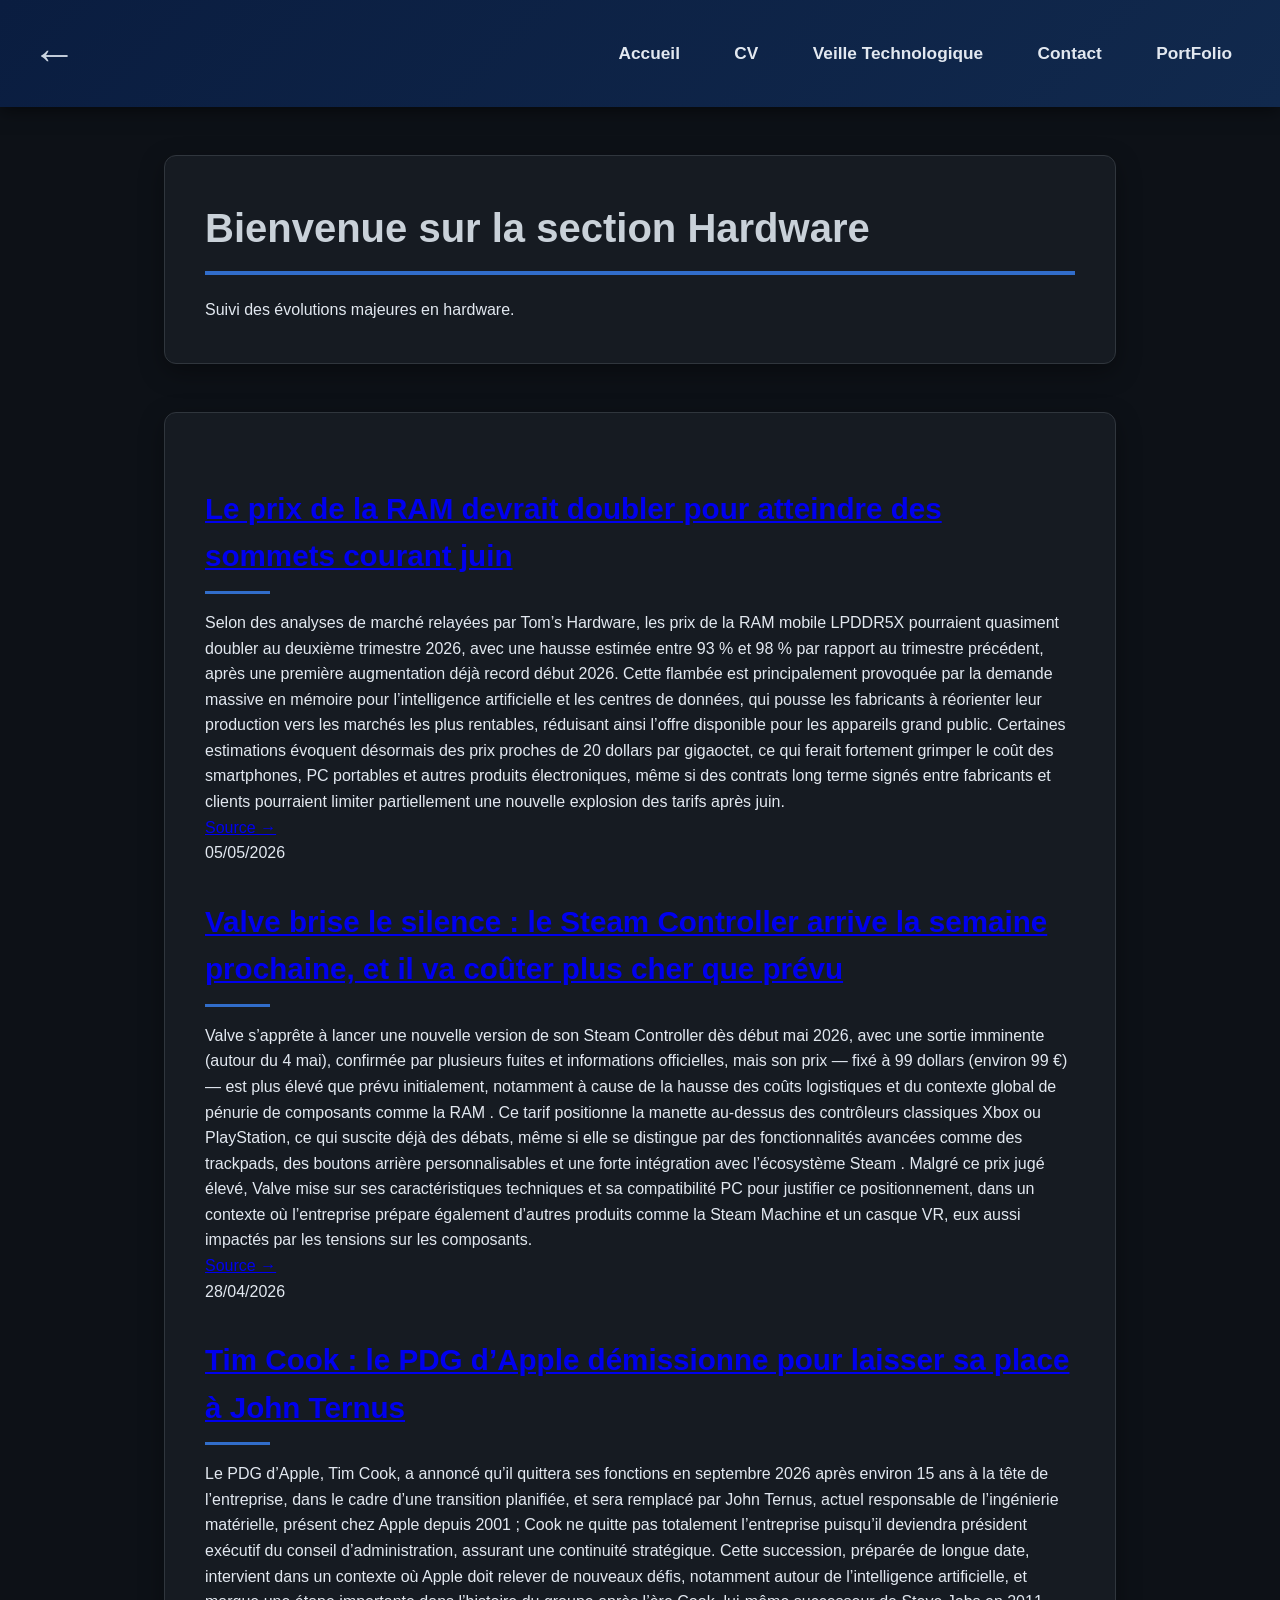
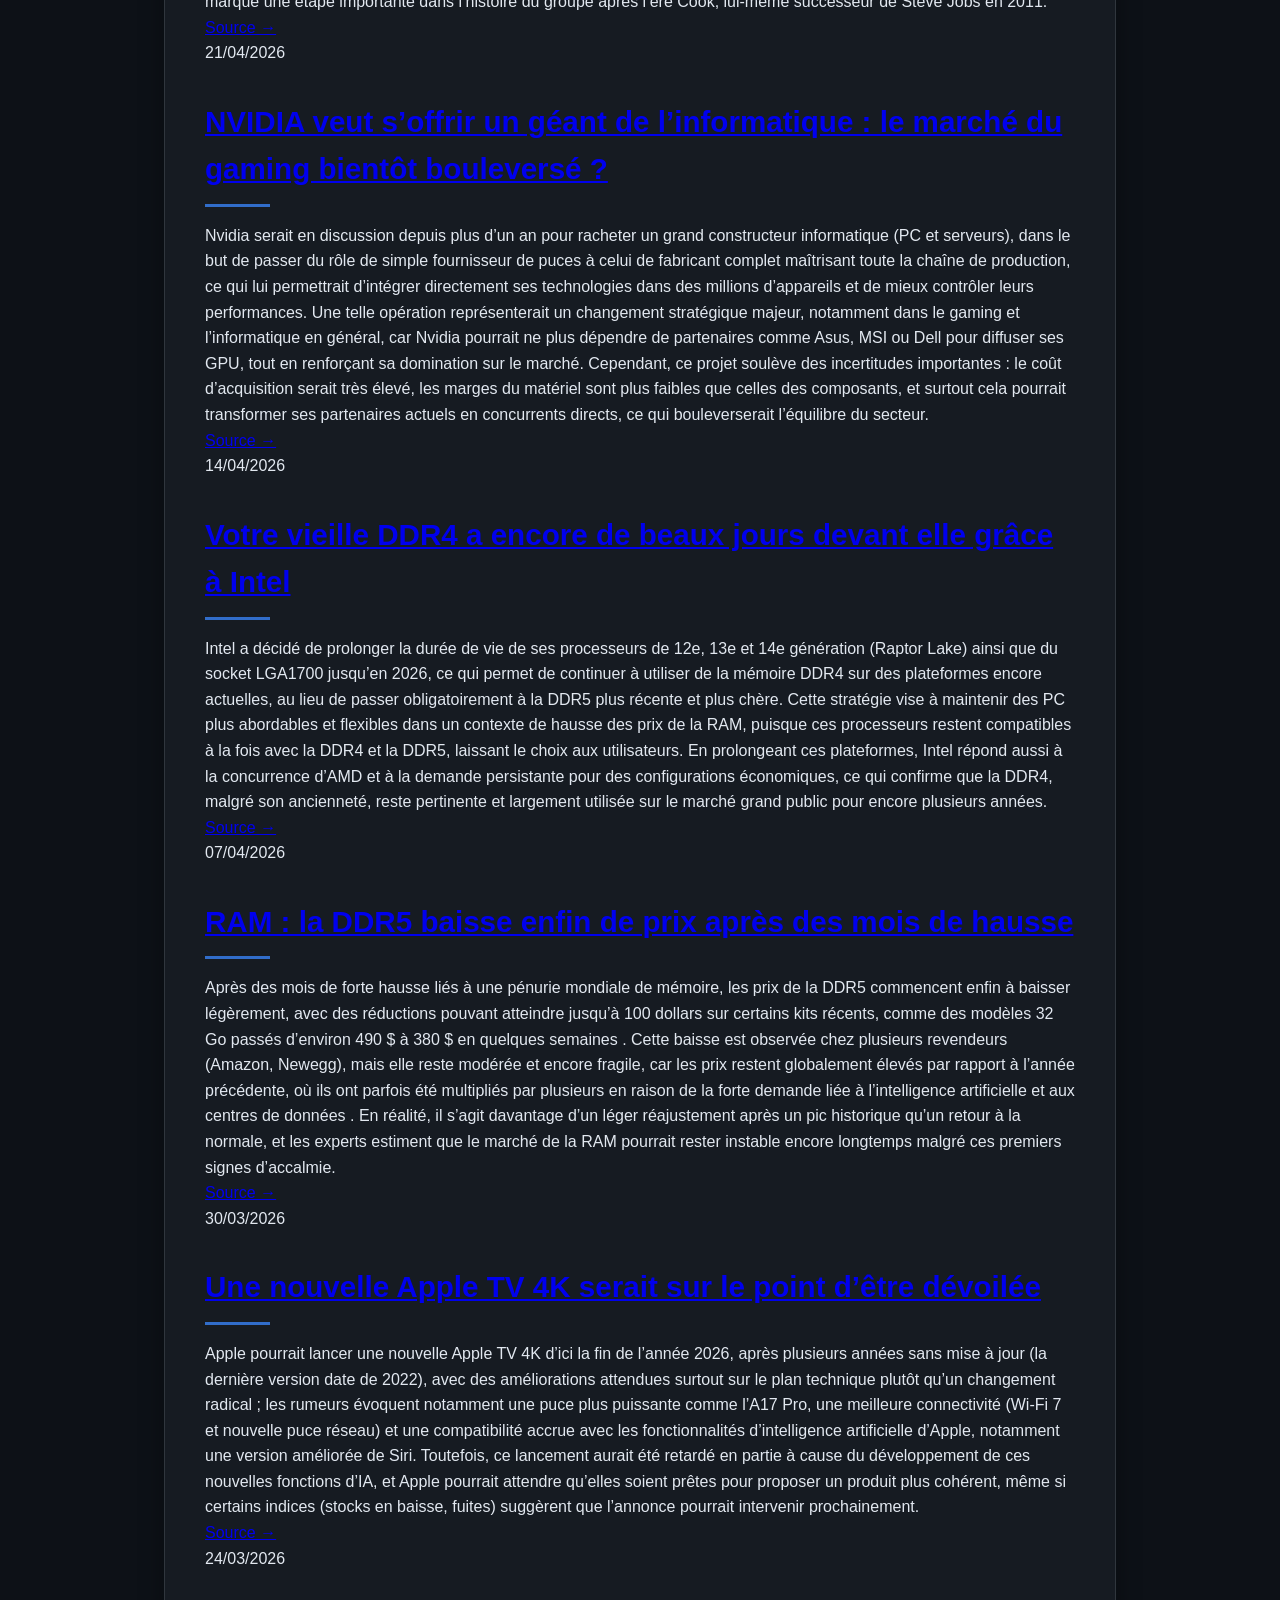
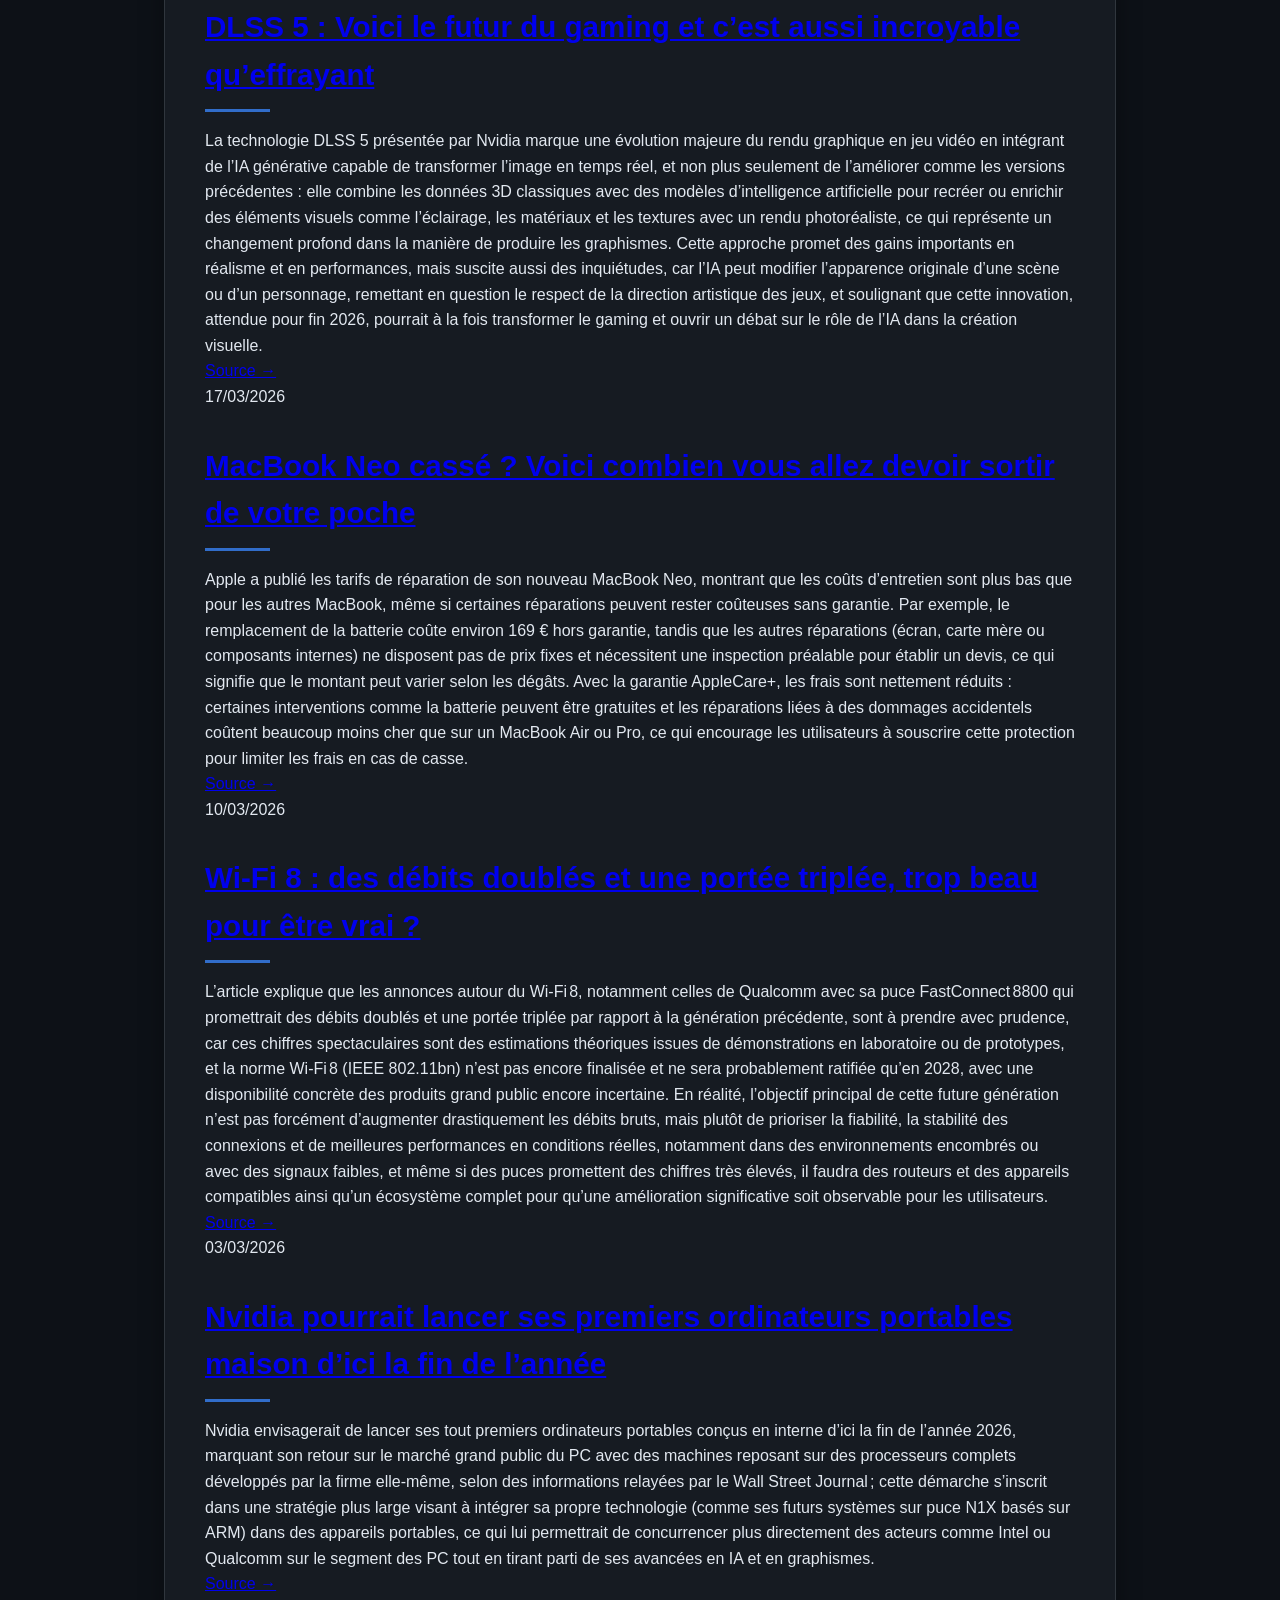
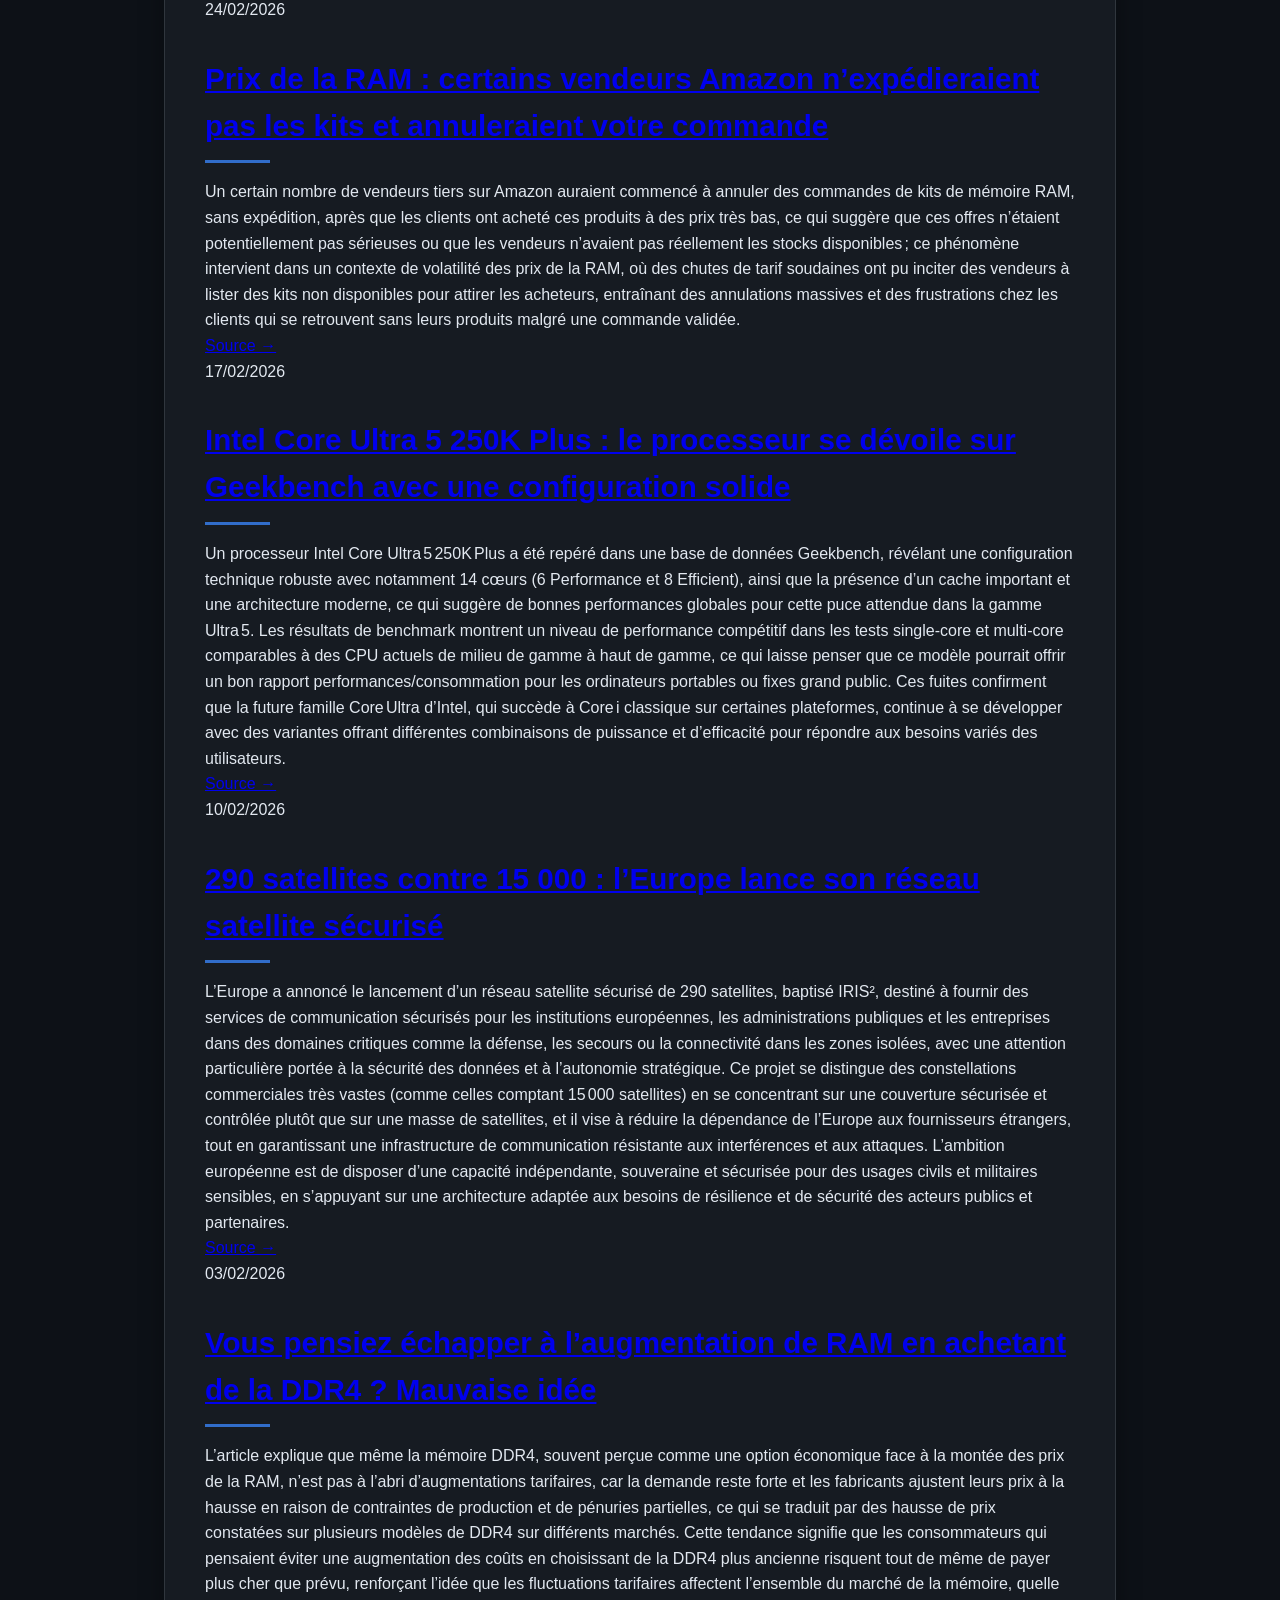
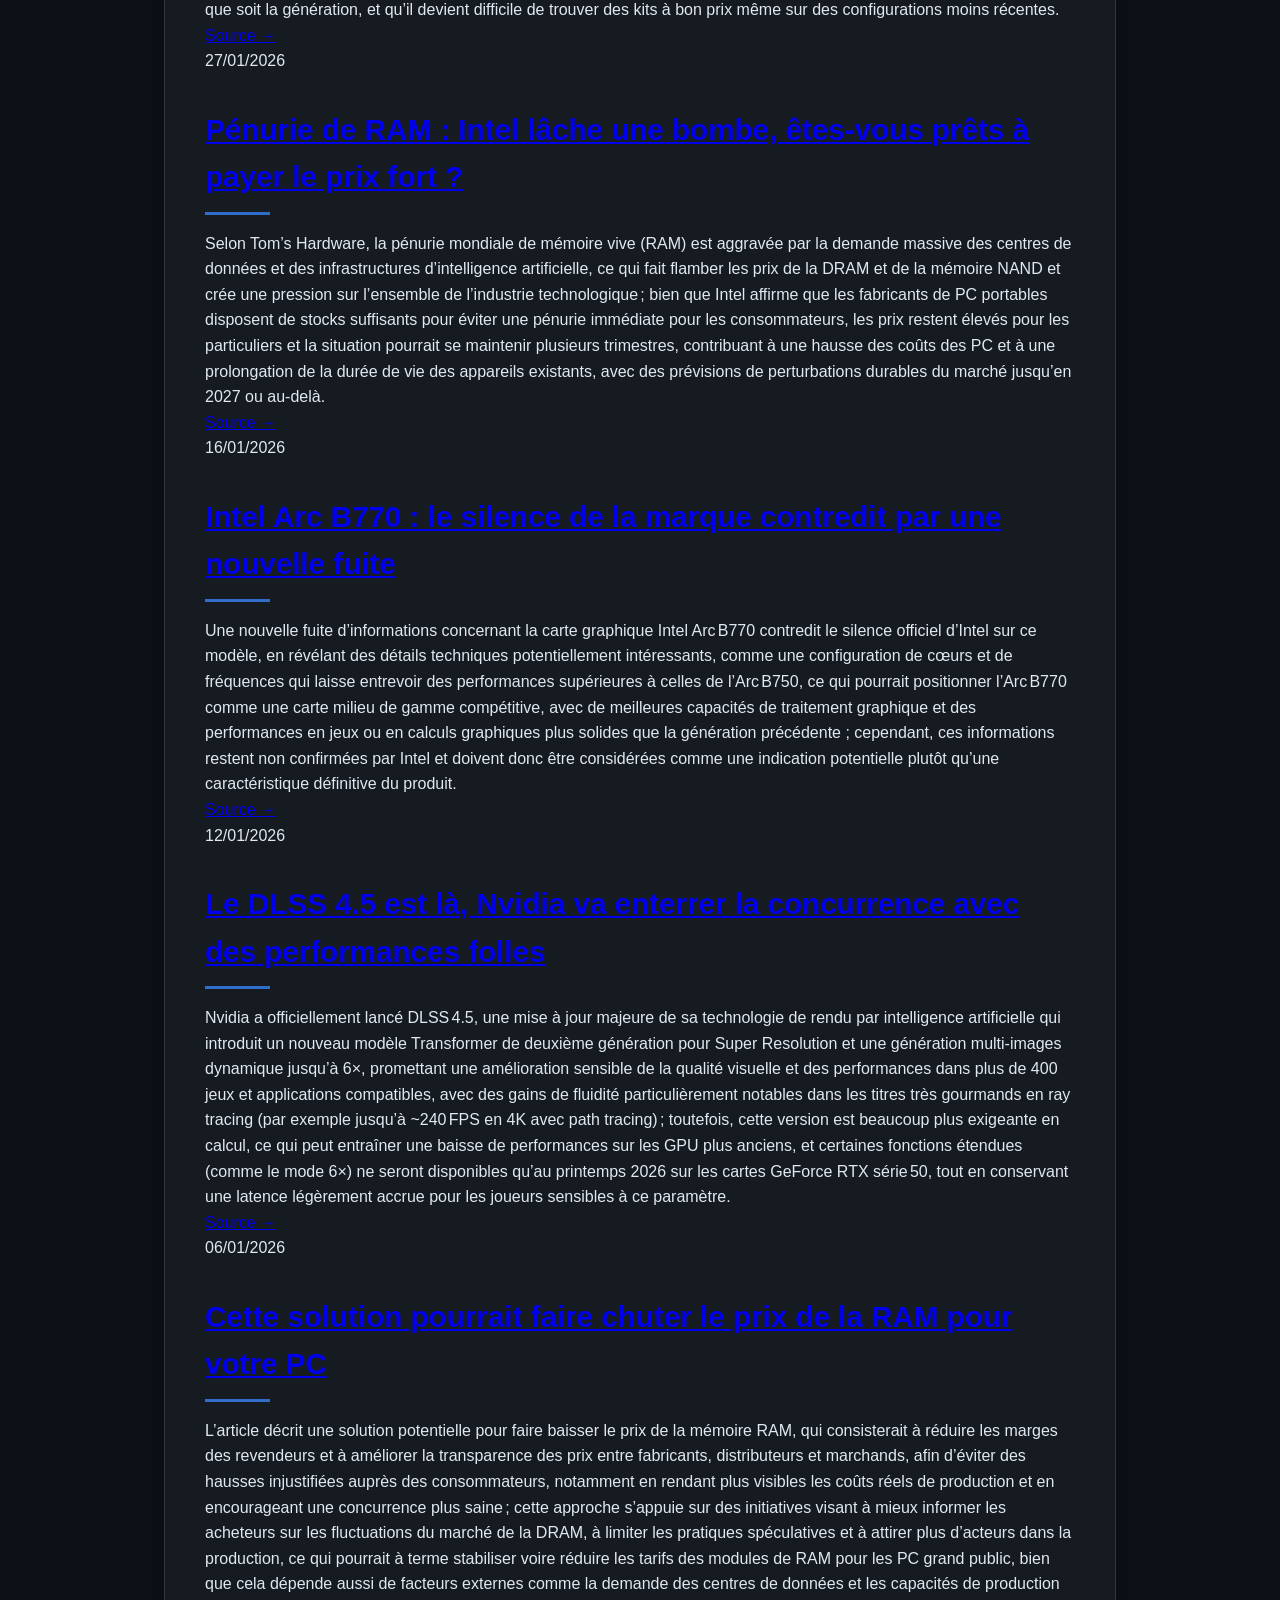
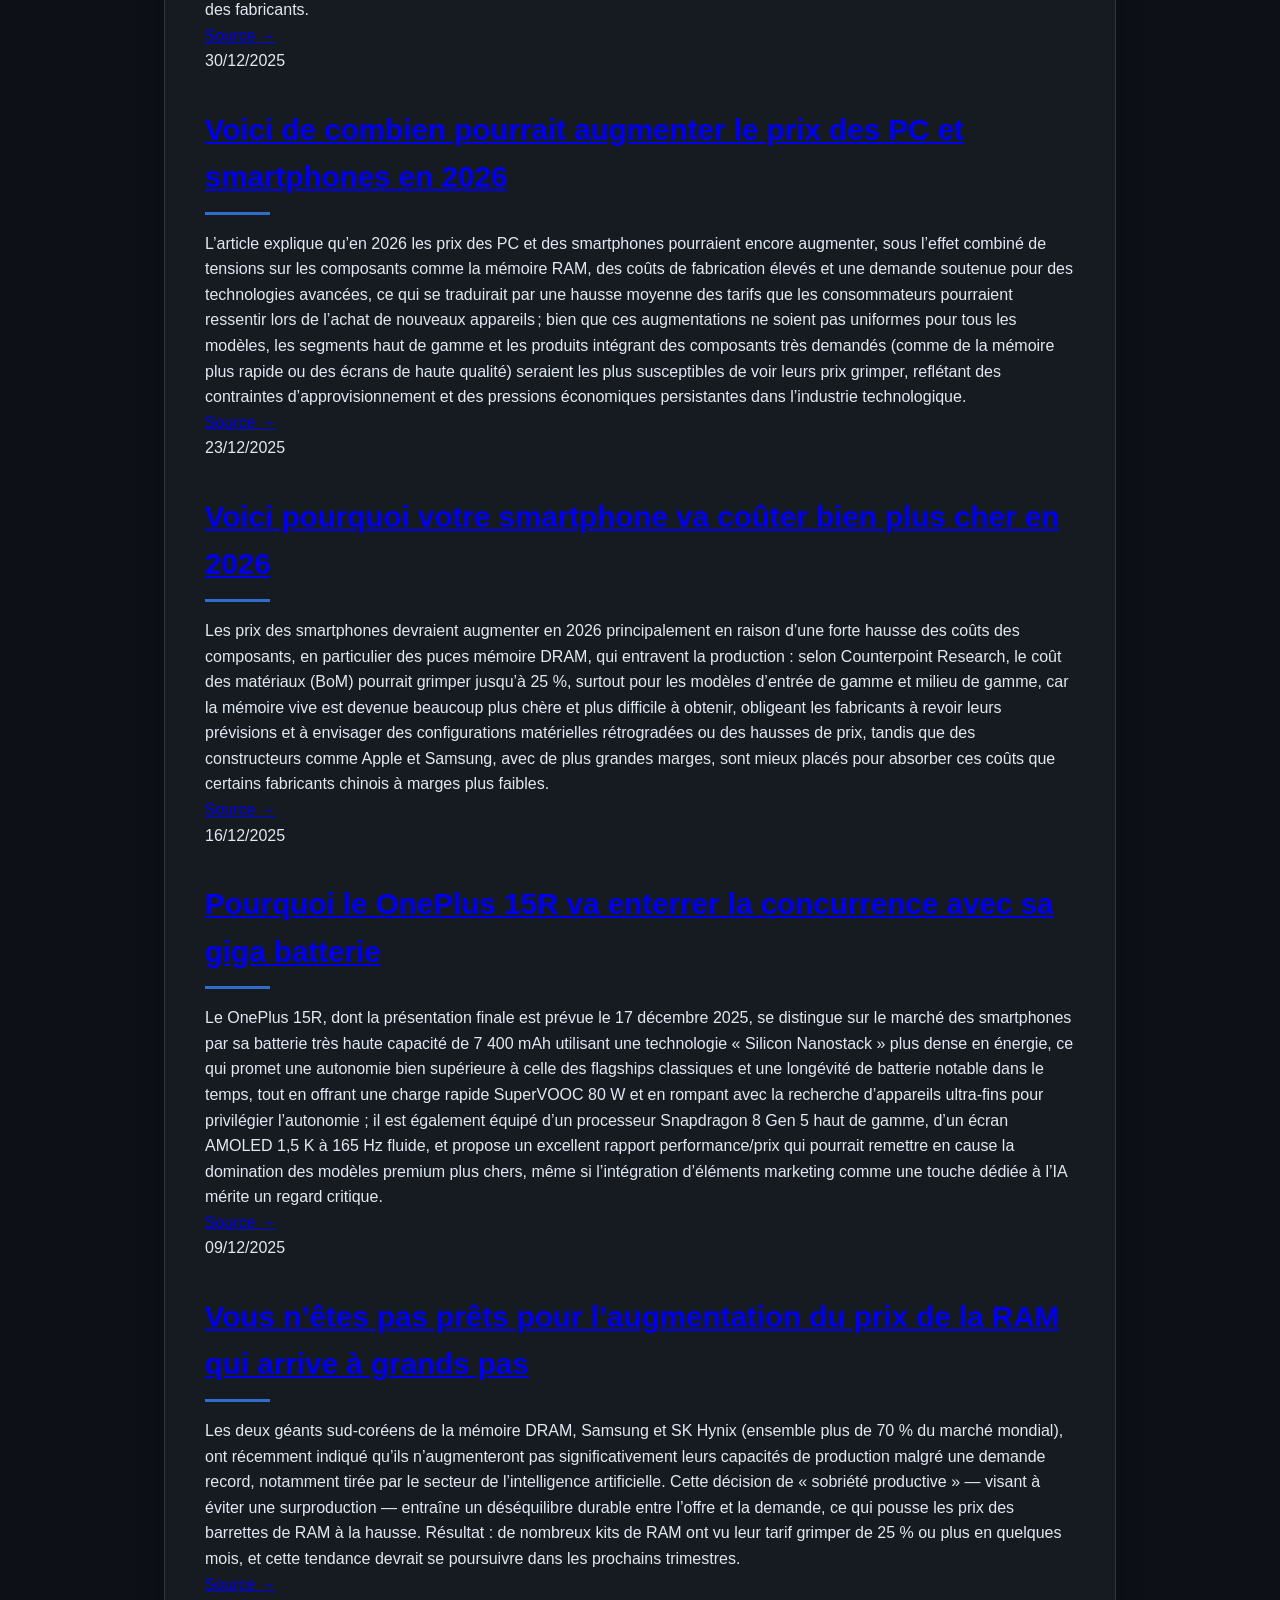
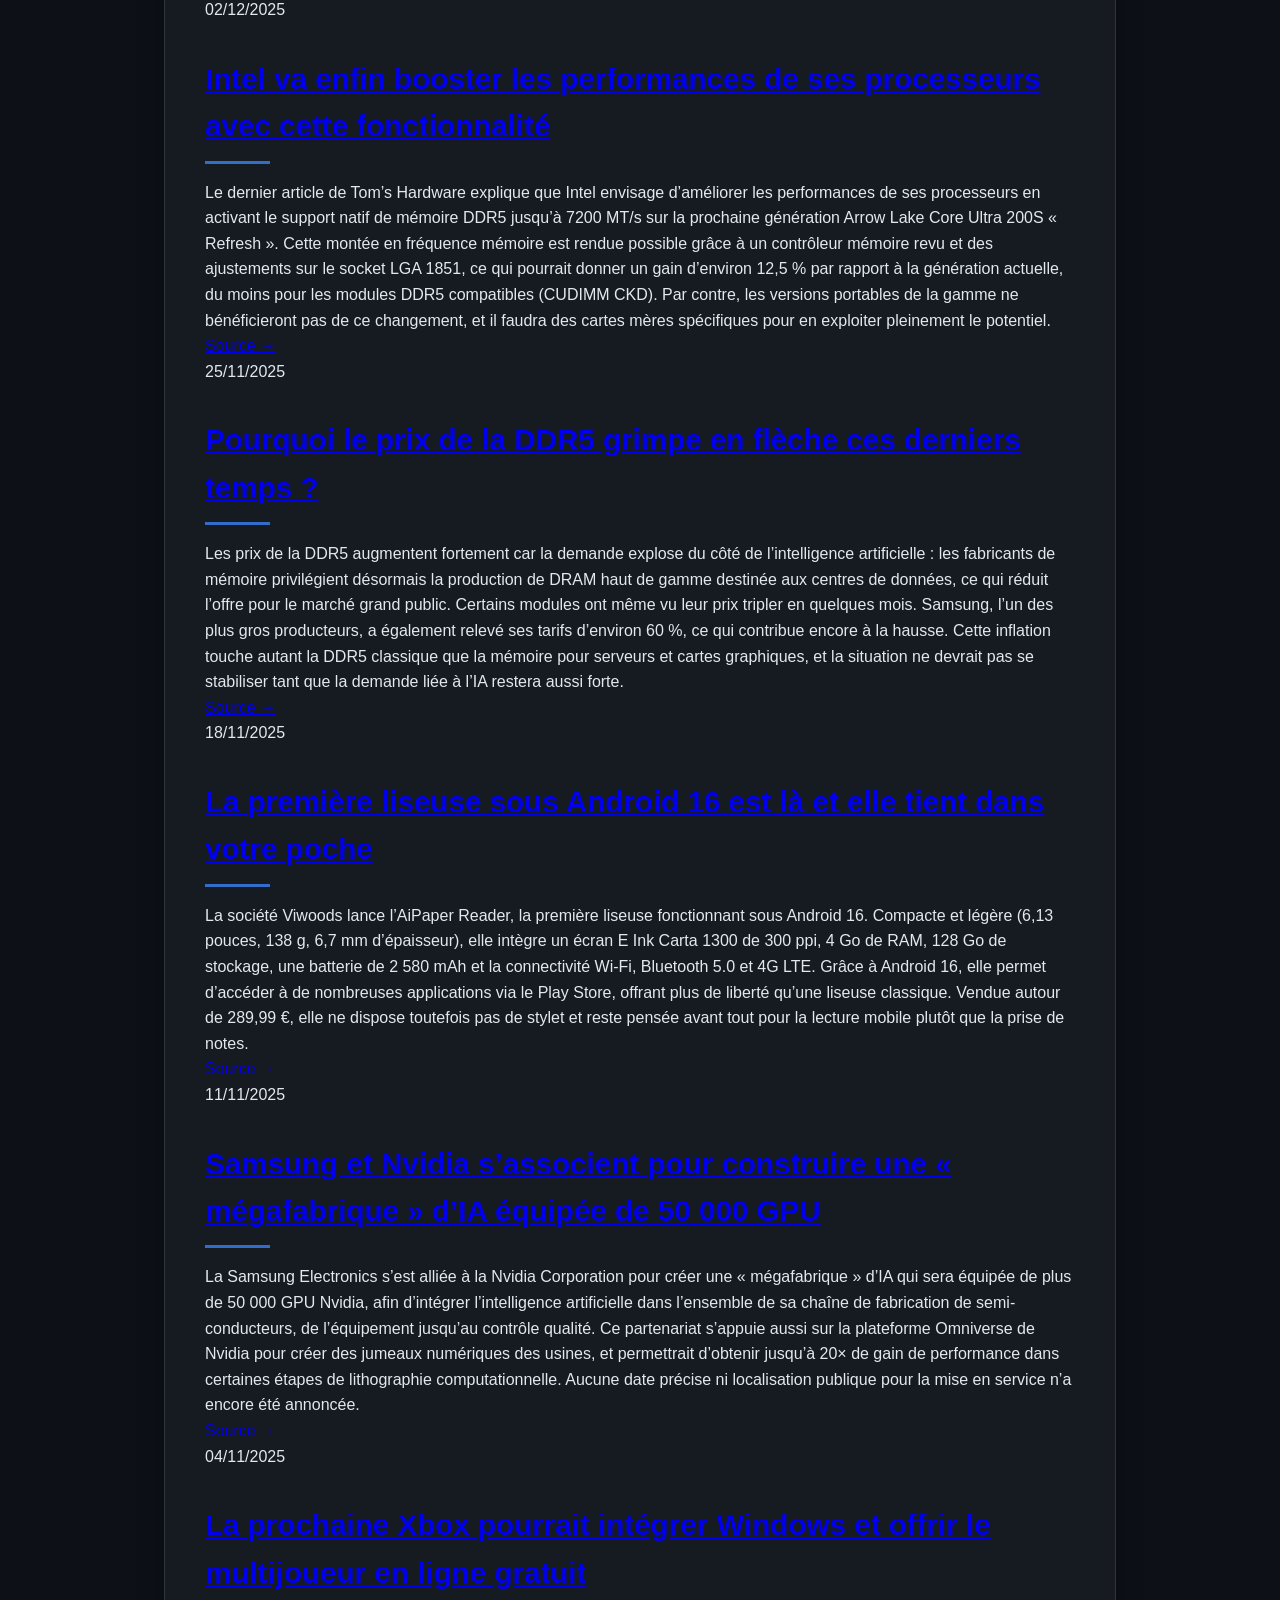
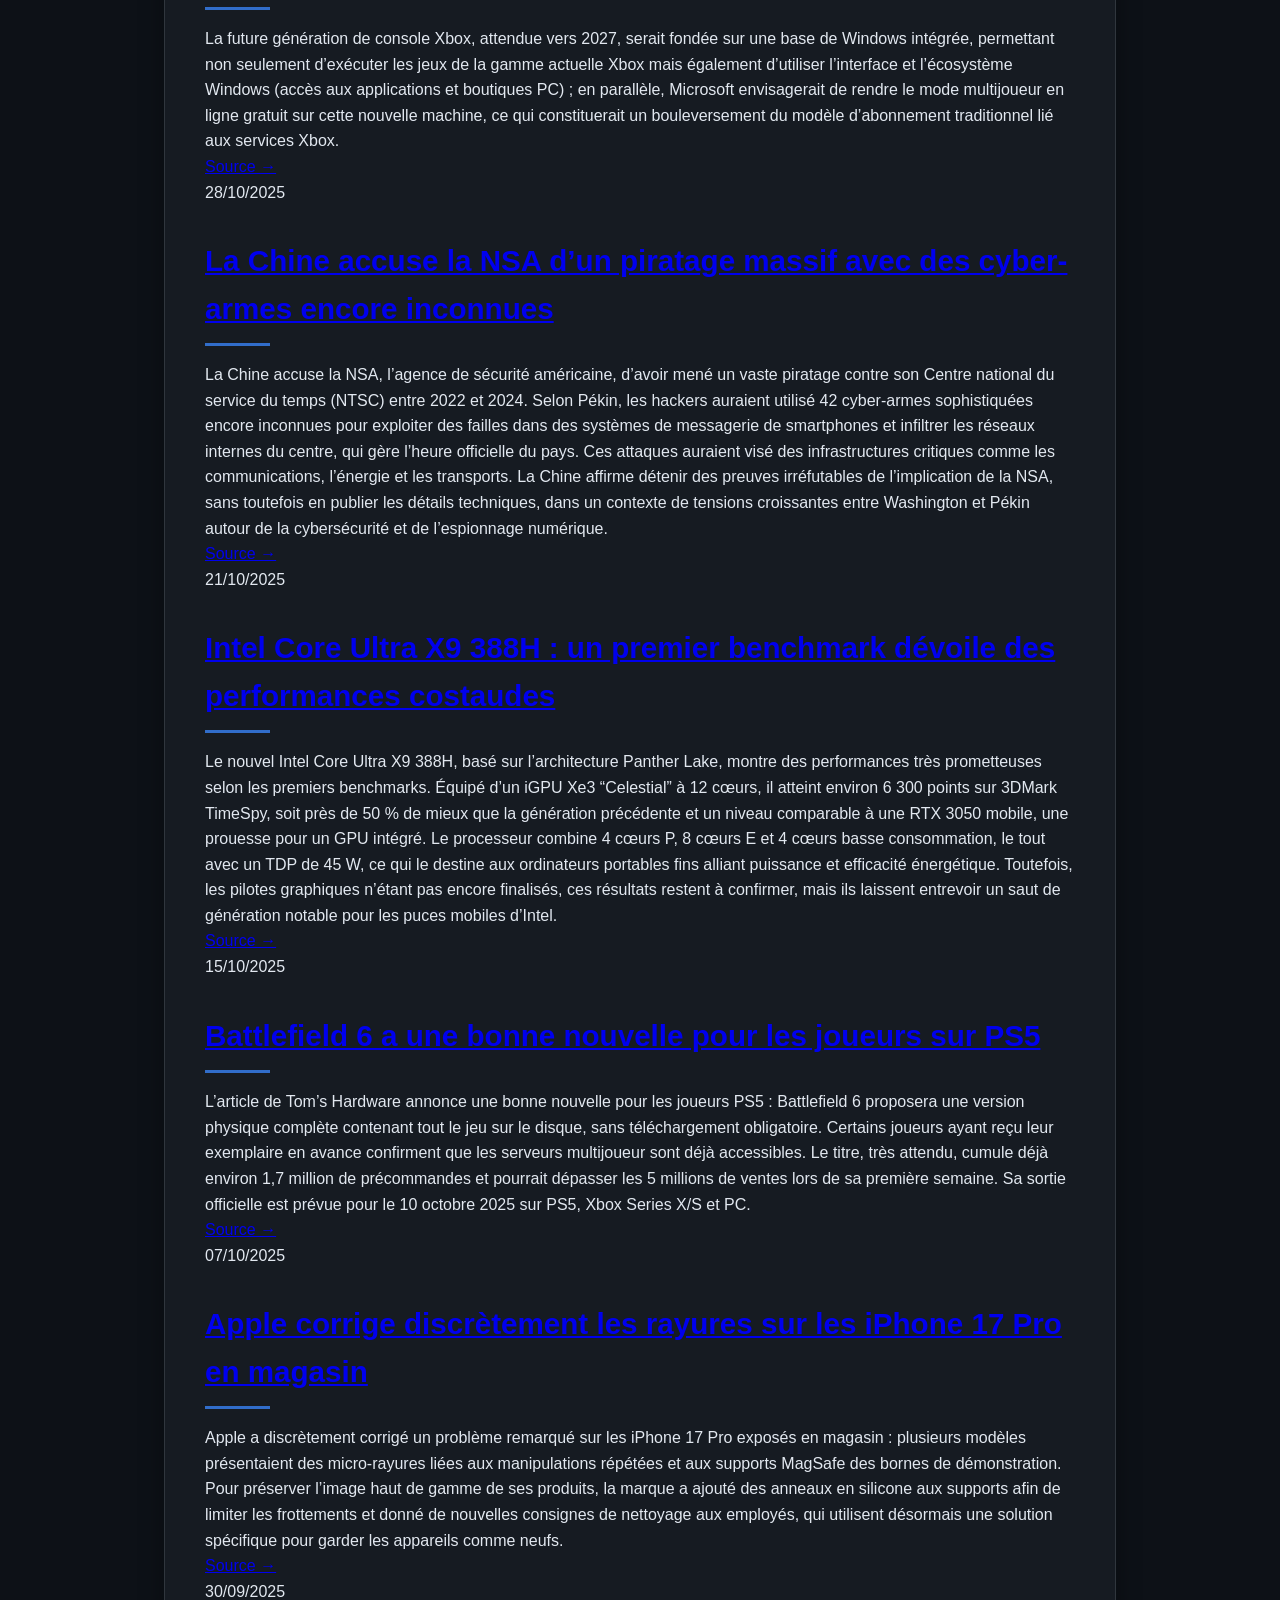
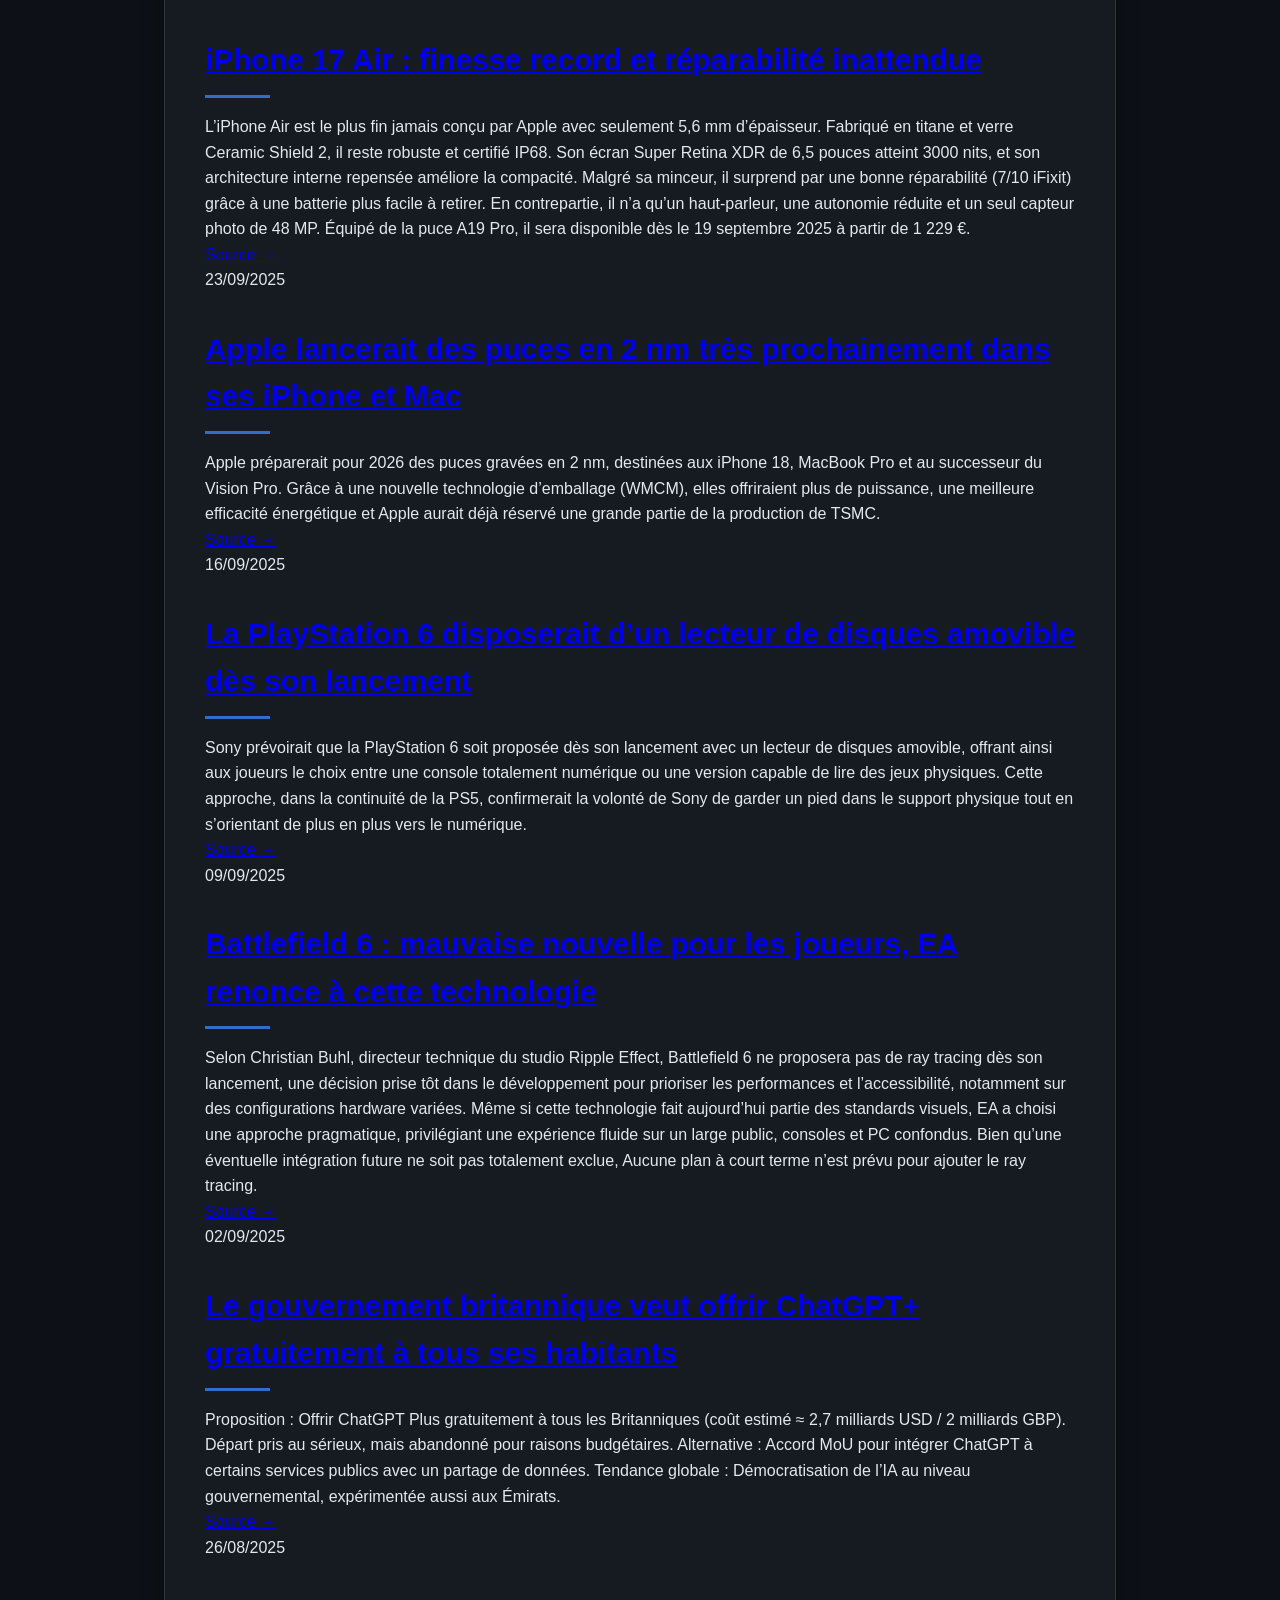
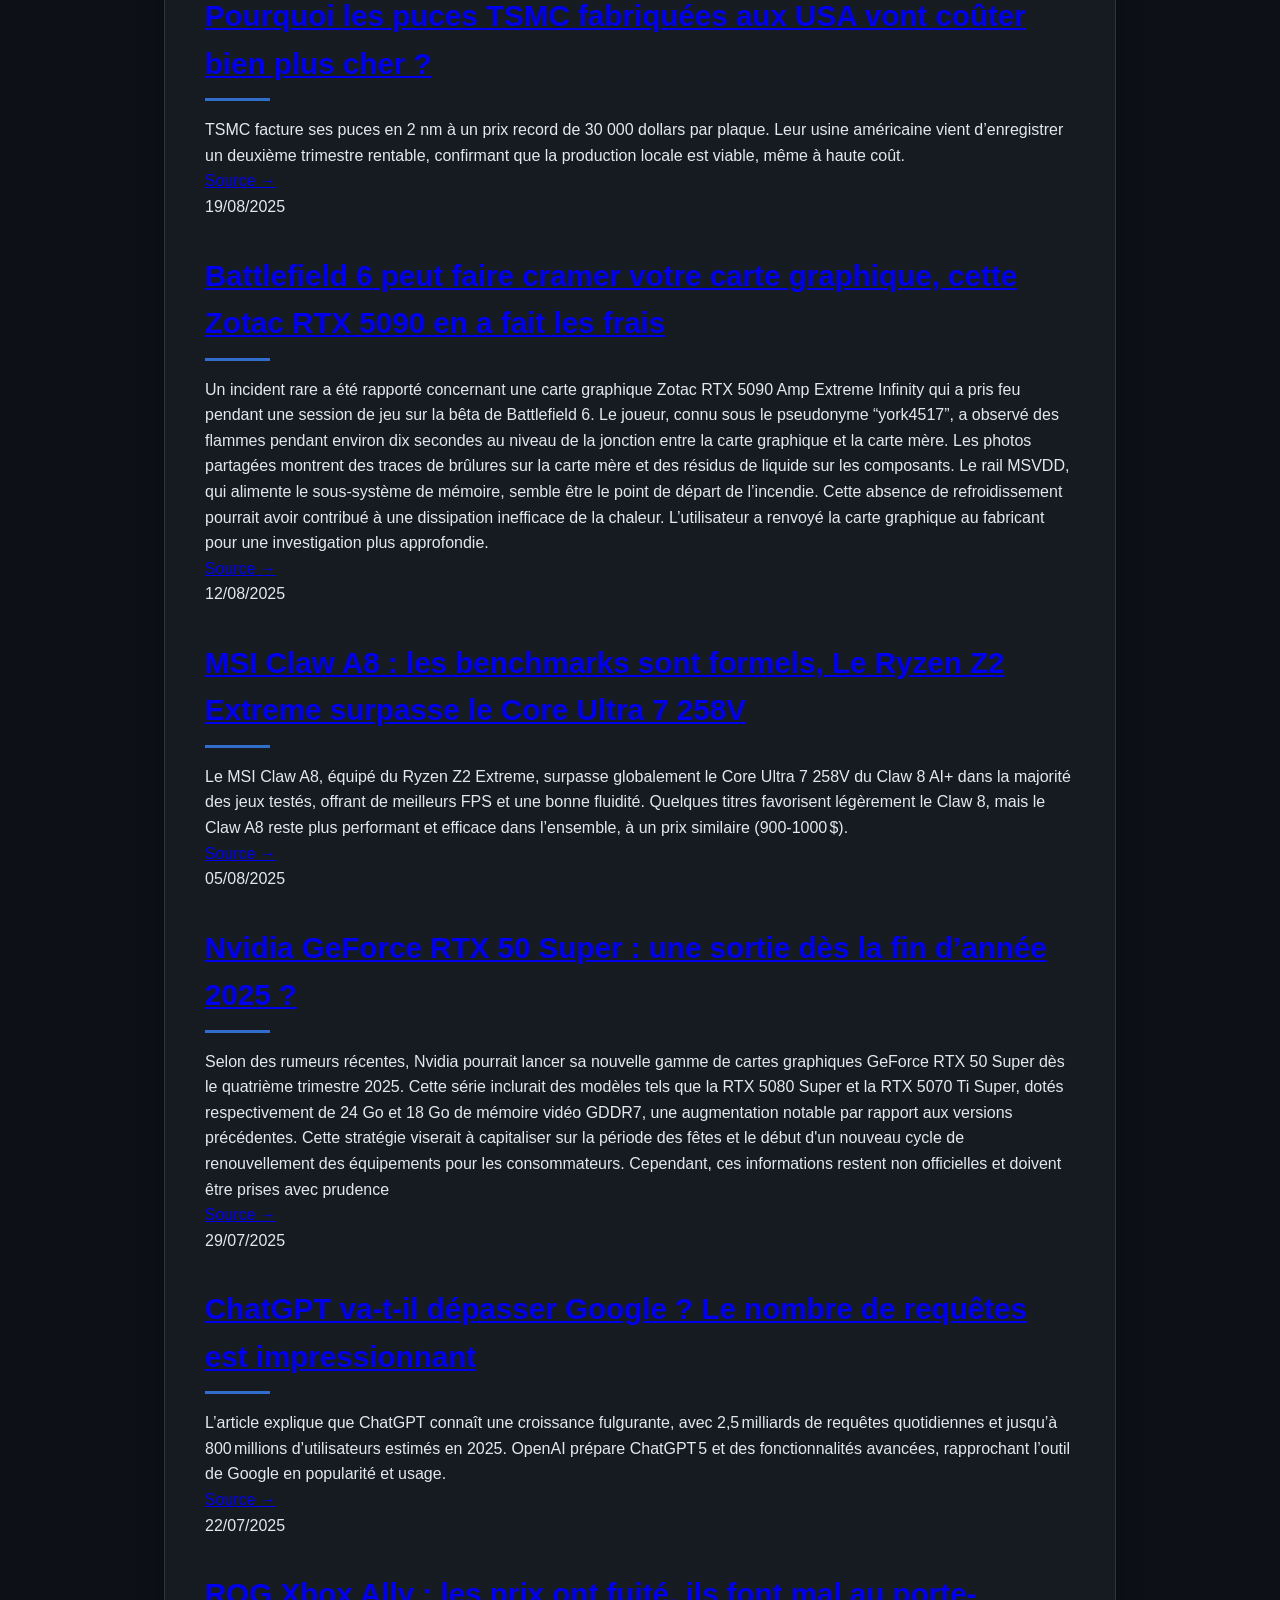
<file: hardware.html>
<!DOCTYPE html>
<html lang="fr">
<head>
    <meta charset="UTF-8">
    <meta name="viewport" content="width=device-width, initial-scale=1.0">
    <title>Hardware - Ioen Le Gourlay-Denis</title>
    <link rel="stylesheet" href="styles.css">
</head>
<body>
    <header>
        <a href="javascript:history.back()" class="back-arrow" title="Retour à la page précédente">←</a>
        <nav>
            <ul>
                <li><a href="index.html">Accueil</a></li>
                <li><a href="cv.html">CV</a></li>
                <li><a href="veilletechnologique.html">Veille Technologique</a></li>
                <li><a href="contact.html">Contact</a></li>
				<li><a href="portfolio.html">PortFolio</a></li>
            </ul>
        </nav>
    </header>
	
	<main>
        <section id="accueil">
            <h1>Bienvenue sur la section Hardware</h1>
			<p class="intro">
                Suivi des évolutions majeures en hardware.
            </p>
        </section>
		
		<section class="veille-grid">
           
			<article class="card">
                <div class="card-content">
                    <h2 class="card-title">
                        <a href="https://www.tomshardware.fr/le-prix-de-la-ram-devrait-doubler-pour-atteindre-des-sommets-courant-juin/" target="_blank" rel="noopener noreferrer">
                             Le prix de la RAM devrait doubler pour atteindre des sommets courant juin 
                        </a>
                    </h2>
                    <p class="card-summary">
						Selon des analyses de marché relayées par Tom’s Hardware, les prix de la RAM mobile LPDDR5X pourraient quasiment doubler au deuxième trimestre 2026, avec une hausse estimée entre 93 % et 98 % par rapport au trimestre précédent, après une première augmentation déjà record début 2026. Cette flambée est principalement provoquée par la demande massive en mémoire pour l’intelligence artificielle et les centres de données, qui pousse les fabricants à réorienter leur production vers les marchés les plus rentables, réduisant ainsi l’offre disponible pour les appareils grand public. Certaines estimations évoquent désormais des prix proches de 20 dollars par gigaoctet, ce qui ferait fortement grimper le coût des smartphones, PC portables et autres produits électroniques, même si des contrats long terme signés entre fabricants et clients pourraient limiter partiellement une nouvelle explosion des tarifs après juin.
					</p>
                    <a href="https://www.tomshardware.com/news/archive" class="card-link" target="_blank" rel="noopener noreferrer">
                        Source  →
                    </a>
                </div>
            </article>
			
            <article class="card">
                <div class="card-content">
					<time datetime="2026-03-05" class="card-date">05/05/2026</time>
                    <h2 class="card-title">
                        <a href="https://www.tomshardware.fr/valve-brise-le-silence-le-steam-controller-arrive-la-semaine-prochaine-et-il-va-couter-plus-cher-que-prevu/" target="_blank" rel="noopener noreferrer">
                            Valve brise le silence : le Steam Controller arrive la semaine prochaine, et il va coûter plus cher que prévu 
                        </a>
                    </h2>
                    <p class="card-summary">
						Valve s’apprête à lancer une nouvelle version de son Steam Controller dès début mai 2026, avec une sortie imminente (autour du 4 mai), confirmée par plusieurs fuites et informations officielles, mais son prix — fixé à 99 dollars (environ 99 €) — est plus élevé que prévu initialement, notamment à cause de la hausse des coûts logistiques et du contexte global de pénurie de composants comme la RAM . Ce tarif positionne la manette au-dessus des contrôleurs classiques Xbox ou PlayStation, ce qui suscite déjà des débats, même si elle se distingue par des fonctionnalités avancées comme des trackpads, des boutons arrière personnalisables et une forte intégration avec l’écosystème Steam . Malgré ce prix jugé élevé, Valve mise sur ses caractéristiques techniques et sa compatibilité PC pour justifier ce positionnement, dans un contexte où l’entreprise prépare également d’autres produits comme la Steam Machine et un casque VR, eux aussi impactés par les tensions sur les composants. 
                    </p>
                    <a href="https://www.tomshardware.com/news/archive" class="card-link" target="_blank" rel="noopener noreferrer">
                        Source  →
                    </a>
                </div>
            </article>
			
            <article class="card">
                <div class="card-content">
                    <time datetime="2026-03-05" class="card-date">28/04/2026</time>
                    <h2 class="card-title">
                        <a href="https://www.tomshardware.fr/tim-cook-le-pdg-dapple-demissionne-pour-laisser-sa-place-a-john-ternus/" target="_blank" rel="noopener noreferrer">
                            Tim Cook : le PDG d’Apple démissionne pour laisser sa place à John Ternus 
                        </a>
                    </h2>
                    <p class="card-summary">
						Le PDG d’Apple, Tim Cook, a annoncé qu’il quittera ses fonctions en septembre 2026 après environ 15 ans à la tête de l’entreprise, dans le cadre d’une transition planifiée, et sera remplacé par John Ternus, actuel responsable de l’ingénierie matérielle, présent chez Apple depuis 2001 ; Cook ne quitte pas totalement l’entreprise puisqu’il deviendra président exécutif du conseil d’administration, assurant une continuité stratégique. Cette succession, préparée de longue date, intervient dans un contexte où Apple doit relever de nouveaux défis, notamment autour de l’intelligence artificielle, et marque une étape importante dans l’histoire du groupe après l’ère Cook, lui-même successeur de Steve Jobs en 2011. 
                    </p>
                    <a href="https://www.tomshardware.com/news/archive" class="card-link" target="_blank" rel="noopener noreferrer">
                        Source  →
                    </a>
                </div>
            </article>
			
            <article class="card">
                <div class="card-content">
                    <time datetime="2026-03-05" class="card-date">21/04/2026</time>
                    <h2 class="card-title">
                        <a href="https://www.tomshardware.fr/nvidia-veut-soffrir-un-geant-de-linformatique-le-marche-du-gaming-bientot-bouleverse/" target="_blank" rel="noopener noreferrer">
                            NVIDIA veut s’offrir un géant de l’informatique : le marché du gaming bientôt bouleversé ? 
                        </a>
                    </h2>
                    <p class="card-summary">
						Nvidia serait en discussion depuis plus d’un an pour racheter un grand constructeur informatique (PC et serveurs), dans le but de passer du rôle de simple fournisseur de puces à celui de fabricant complet maîtrisant toute la chaîne de production, ce qui lui permettrait d’intégrer directement ses technologies dans des millions d’appareils et de mieux contrôler leurs performances. Une telle opération représenterait un changement stratégique majeur, notamment dans le gaming et l’informatique en général, car Nvidia pourrait ne plus dépendre de partenaires comme Asus, MSI ou Dell pour diffuser ses GPU, tout en renforçant sa domination sur le marché. Cependant, ce projet soulève des incertitudes importantes : le coût d’acquisition serait très élevé, les marges du matériel sont plus faibles que celles des composants, et surtout cela pourrait transformer ses partenaires actuels en concurrents directs, ce qui bouleverserait l’équilibre du secteur.
                    </p>
                    <a href="https://www.tomshardware.com/news/archive" class="card-link" target="_blank" rel="noopener noreferrer">
                        Source  →
                    </a>
                </div>
            </article>
			
			<article class="card">
                <div class="card-content">
                    <time datetime="2026-03-05" class="card-date">14/04/2026</time>
                    <h2 class="card-title">
                        <a href="Votre vieille DDR4 a encore de beaux jours devant elle grâce à Intel" target="_blank" rel="noopener noreferrer">
                            Votre vieille DDR4 a encore de beaux jours devant elle grâce à Intel  
                        </a>
                    </h2>
                    <p class="card-summary">
						Intel a décidé de prolonger la durée de vie de ses processeurs de 12e, 13e et 14e génération (Raptor Lake) ainsi que du socket LGA1700 jusqu’en 2026, ce qui permet de continuer à utiliser de la mémoire DDR4 sur des plateformes encore actuelles, au lieu de passer obligatoirement à la DDR5 plus récente et plus chère. Cette stratégie vise à maintenir des PC plus abordables et flexibles dans un contexte de hausse des prix de la RAM, puisque ces processeurs restent compatibles à la fois avec la DDR4 et la DDR5, laissant le choix aux utilisateurs. En prolongeant ces plateformes, Intel répond aussi à la concurrence d’AMD et à la demande persistante pour des configurations économiques, ce qui confirme que la DDR4, malgré son ancienneté, reste pertinente et largement utilisée sur le marché grand public pour encore plusieurs années.
                    </p>
                    <a href="https://www.tomshardware.com/news/archive" class="card-link" target="_blank" rel="noopener noreferrer">
                        Source  →
                    </a>
                </div>
            </article>

            <article class="card">
                <div class="card-content">
                    <time datetime="2026-03-05" class="card-date">07/04/2026</time>
                    <h2 class="card-title">
                        <a href="https://www.tomshardware.fr/ram-la-ddr5-baisse-enfin-de-prix-apres-des-mois-de-hausse/ " target="_blank" rel="noopener noreferrer">
                            RAM : la DDR5 baisse enfin de prix après des mois de hausse 
                        </a>
                    </h2>
                    <p class="card-summary">
						Après des mois de forte hausse liés à une pénurie mondiale de mémoire, les prix de la DDR5 commencent enfin à baisser légèrement, avec des réductions pouvant atteindre jusqu’à 100 dollars sur certains kits récents, comme des modèles 32 Go passés d’environ 490 $ à 380 $ en quelques semaines . Cette baisse est observée chez plusieurs revendeurs (Amazon, Newegg), mais elle reste modérée et encore fragile, car les prix restent globalement élevés par rapport à l’année précédente, où ils ont parfois été multipliés par plusieurs en raison de la forte demande liée à l’intelligence artificielle et aux centres de données . En réalité, il s’agit davantage d’un léger réajustement après un pic historique qu’un retour à la normale, et les experts estiment que le marché de la RAM pourrait rester instable encore longtemps malgré ces premiers signes d’accalmie. 
                    </p>
                    <a href="https://www.tomshardware.com/news/archive" class="card-link" target="_blank" rel="noopener noreferrer">
                        Source  →
                    </a>
                </div>
            </article>

            <article class="card">
                <div class="card-content">
                    <time datetime="2026-03-05" class="card-date">30/03/2026</time>
                    <h2 class="card-title">
                        <a href="https://www.tomshardware.fr/une-nouvelle-apple-tv-4k-serait-sur-le-point-detre-devoilee/" target="_blank" rel="noopener noreferrer">
                            Une nouvelle Apple TV 4K serait sur le point d’être dévoilée 
                        </a>
                    </h2>
                    <p class="card-summary">
						Apple pourrait lancer une nouvelle Apple TV 4K d’ici la fin de l’année 2026, après plusieurs années sans mise à jour (la dernière version date de 2022), avec des améliorations attendues surtout sur le plan technique plutôt qu’un changement radical ; les rumeurs évoquent notamment une puce plus puissante comme l’A17 Pro, une meilleure connectivité (Wi-Fi 7 et nouvelle puce réseau) et une compatibilité accrue avec les fonctionnalités d’intelligence artificielle d’Apple, notamment une version améliorée de Siri. Toutefois, ce lancement aurait été retardé en partie à cause du développement de ces nouvelles fonctions d’IA, et Apple pourrait attendre qu’elles soient prêtes pour proposer un produit plus cohérent, même si certains indices (stocks en baisse, fuites) suggèrent que l’annonce pourrait intervenir prochainement.
                    </p>
                    <a href="https://www.tomshardware.com/news/archive" class="card-link" target="_blank" rel="noopener noreferrer">
                        Source  →
                    </a>
                </div>
            </article>

            <article class="card">
                <div class="card-content">
                    <time datetime="2026-03-05" class="card-date">24/03/2026</time>
                    <h2 class="card-title">
                        <a href="https://www.tomshardware.fr/dlss-5-voici-le-futur-du-gaming-et-cest-aussi-incroyable-queffrayant/ " target="_blank" rel="noopener noreferrer">
                            DLSS 5 : Voici le futur du gaming et c’est aussi incroyable qu’effrayant  
                        </a>
                    </h2>
                    <p class="card-summary">
						La technologie DLSS 5 présentée par Nvidia marque une évolution majeure du rendu graphique en jeu vidéo en intégrant de l’IA générative capable de transformer l’image en temps réel, et non plus seulement de l’améliorer comme les versions précédentes : elle combine les données 3D classiques avec des modèles d’intelligence artificielle pour recréer ou enrichir des éléments visuels comme l’éclairage, les matériaux et les textures avec un rendu photoréaliste, ce qui représente un changement profond dans la manière de produire les graphismes. Cette approche promet des gains importants en réalisme et en performances, mais suscite aussi des inquiétudes, car l’IA peut modifier l’apparence originale d’une scène ou d’un personnage, remettant en question le respect de la direction artistique des jeux, et soulignant que cette innovation, attendue pour fin 2026, pourrait à la fois transformer le gaming et ouvrir un débat sur le rôle de l’IA dans la création visuelle.
                    </p>
                    <a href="https://www.tomshardware.com/news/archive" class="card-link" target="_blank" rel="noopener noreferrer">
                        Source  →
                    </a>
                </div>
            </article>

            <article class="card">
                <div class="card-content">
                    <time datetime="2026-03-05" class="card-date">17/03/2026</time>
                    <h2 class="card-title">
                        <a href="https://www.tomshardware.fr/macbook-neo-casse-voici-combien-vous-allez-devoir-sortir-de-votre-poche/" target="_blank" rel="noopener noreferrer">
                            MacBook Neo cassé ? Voici combien vous allez devoir sortir de votre poche 
                        </a>
                    </h2>
                    <p class="card-summary">
                        Apple a publié les tarifs de réparation de son nouveau MacBook Neo, montrant que les coûts d’entretien sont plus bas que pour les autres MacBook, même si certaines réparations peuvent rester coûteuses sans garantie. Par exemple, le remplacement de la batterie coûte environ 169 € hors garantie, tandis que les autres réparations (écran, carte mère ou composants internes) ne disposent pas de prix fixes et nécessitent une inspection préalable pour établir un devis, ce qui signifie que le montant peut varier selon les dégâts. Avec la garantie AppleCare+, les frais sont nettement réduits : certaines interventions comme la batterie peuvent être gratuites et les réparations liées à des dommages accidentels coûtent beaucoup moins cher que sur un MacBook Air ou Pro, ce qui encourage les utilisateurs à souscrire cette protection pour limiter les frais en cas de casse. 
                    </p>
                    <a href="https://www.tomshardware.com/news/archive" class="card-link" target="_blank" rel="noopener noreferrer">
                        Source  →
                    </a>
                </div>
            </article>

            <article class="card">
                <div class="card-content">
                    <time datetime="2026-03-05" class="card-date">10/03/2026</time>
                    <h2 class="card-title">
                        <a href="https://www.tomshardware.fr/wi-fi-8-des-debits-doubles-et-une-portee-triplee-trop-beau-pour-etre-vrai/" target="_blank" rel="noopener noreferrer">
                            Wi-Fi 8 : des débits doublés et une portée triplée, trop beau pour être vrai ?  
                        </a>
                    </h2>
                    <p class="card-summary">
                        L’article explique que les annonces autour du Wi‑Fi 8, notamment celles de Qualcomm avec sa puce FastConnect 8800 qui promettrait des débits doublés et une portée triplée par rapport à la génération précédente, sont à prendre avec prudence, car ces chiffres spectaculaires sont des estimations théoriques issues de démonstrations en laboratoire ou de prototypes, et la norme Wi‑Fi 8 (IEEE 802.11bn) n’est pas encore finalisée et ne sera probablement ratifiée qu’en 2028, avec une disponibilité concrète des produits grand public encore incertaine. En réalité, l’objectif principal de cette future génération n’est pas forcément d’augmenter drastiquement les débits bruts, mais plutôt de prioriser la fiabilité, la stabilité des connexions et de meilleures performances en conditions réelles, notamment dans des environnements encombrés ou avec des signaux faibles, et même si des puces promettent des chiffres très élevés, il faudra des routeurs et des appareils compatibles ainsi qu’un écosystème complet pour qu’une amélioration significative soit observable pour les utilisateurs.  
                    </p>
                    <a href="https://www.tomshardware.com/news/archive" class="card-link" target="_blank" rel="noopener noreferrer">
                        Source  →
                    </a>
                </div>
            </article>

            <article class="card">
                <div class="card-content">
                    <time datetime="2026-03-05" class="card-date">03/03/2026</time>
                    <h2 class="card-title">
                        <a href="https://www.tomshardware.fr/nvidia-pourrait-lancer-ses-premiers-ordinateurs-portables-maison-dici-la-fin-de-lannee/" target="_blank" rel="noopener noreferrer">
                            Nvidia pourrait lancer ses premiers ordinateurs portables maison d’ici la fin de l’année 
                        </a>
                    </h2>
                    <p class="card-summary">
                        Nvidia envisagerait de lancer ses tout premiers ordinateurs portables conçus en interne d’ici la fin de l’année 2026, marquant son retour sur le marché grand public du PC avec des machines reposant sur des processeurs complets développés par la firme elle‑même, selon des informations relayées par le Wall Street Journal ; cette démarche s’inscrit dans une stratégie plus large visant à intégrer sa propre technologie (comme ses futurs systèmes sur puce N1X basés sur ARM) dans des appareils portables, ce qui lui permettrait de concurrencer plus directement des acteurs comme Intel ou Qualcomm sur le segment des PC tout en tirant parti de ses avancées en IA et en graphismes.  
                    </p>
                    <a href="https://www.tomshardware.com/news/archive" class="card-link" target="_blank" rel="noopener noreferrer">
                        Source  →
                    </a>
                </div>
            </article>

            <article class="card">
                <div class="card-content">
                    <time datetime="2026-03-05" class="card-date">24/02/2026</time>
                    <h2 class="card-title">
                        <a href="https://www.tomshardware.fr/prix-de-la-ram-certains-vendeurs-amazon-nexpedieraient-pas-les-kits-et-annuleraient-votre-commande/" target="_blank" rel="noopener noreferrer">
                            Prix de la RAM : certains vendeurs Amazon n’expédieraient pas les kits et annuleraient votre commande 
                        </a>
                    </h2>
                    <p class="card-summary">
                        Un certain nombre de vendeurs tiers sur Amazon auraient commencé à annuler des commandes de kits de mémoire RAM, sans expédition, après que les clients ont acheté ces produits à des prix très bas, ce qui suggère que ces offres n’étaient potentiellement pas sérieuses ou que les vendeurs n’avaient pas réellement les stocks disponibles ; ce phénomène intervient dans un contexte de volatilité des prix de la RAM, où des chutes de tarif soudaines ont pu inciter des vendeurs à lister des kits non disponibles pour attirer les acheteurs, entraînant des annulations massives et des frustrations chez les clients qui se retrouvent sans leurs produits malgré une commande validée.  
                    </p>
                    <a href="https://www.tomshardware.com/news/archive" class="card-link" target="_blank" rel="noopener noreferrer">
                        Source  →
                    </a>
                </div>
            </article>

            <article class="card">
                <div class="card-content">
                    <time datetime="2026-03-05" class="card-date">17/02/2026</time>
                    <h2 class="card-title">
                        <a href="https://www.tomshardware.fr/intel-core-ultra-5-250k-plus-le-processeur-se-devoile-sur-geekbench-avec-une-configuration-solide/" target="_blank" rel="noopener noreferrer">
                            Intel Core Ultra 5 250K Plus : le processeur se dévoile sur Geekbench avec une configuration solide 
                        </a>
                    </h2>
                    <p class="card-summary">
                        Un processeur Intel Core Ultra 5 250K Plus a été repéré dans une base de données Geekbench, révélant une configuration technique robuste avec notamment 14 cœurs (6 Performance et 8 Efficient), ainsi que la présence d’un cache important et une architecture moderne, ce qui suggère de bonnes performances globales pour cette puce attendue dans la gamme Ultra 5. Les résultats de benchmark montrent un niveau de performance compétitif dans les tests single‑core et multi‑core comparables à des CPU actuels de milieu de gamme à haut de gamme, ce qui laisse penser que ce modèle pourrait offrir un bon rapport performances/consommation pour les ordinateurs portables ou fixes grand public. Ces fuites confirment que la future famille Core Ultra d’Intel, qui succède à Core i classique sur certaines plateformes, continue à se développer avec des variantes offrant différentes combinaisons de puissance et d’efficacité pour répondre aux besoins variés des utilisateurs. 
                    </p>
                    <a href="https://www.tomshardware.com/news/archive" class="card-link" target="_blank" rel="noopener noreferrer">
                        Source  →
                    </a>
                </div>
            </article>

            <article class="card">
                <div class="card-content">
                    <time datetime="2026-03-05" class="card-date">10/02/2026</time>
                    <h2 class="card-title">
                        <a href="https://www.tomshardware.fr/290-satellites-contre-15-000-leurope-lance-son-reseau-satellite-securise/" target="_blank" rel="noopener noreferrer">
                            290 satellites contre 15 000 : l’Europe lance son réseau satellite sécurisé 
                        </a>
                    </h2>
                    <p class="card-summary">
                        L’Europe a annoncé le lancement d’un réseau satellite sécurisé de 290 satellites, baptisé IRIS², destiné à fournir des services de communication sécurisés pour les institutions européennes, les administrations publiques et les entreprises dans des domaines critiques comme la défense, les secours ou la connectivité dans les zones isolées, avec une attention particulière portée à la sécurité des données et à l’autonomie stratégique. Ce projet se distingue des constellations commerciales très vastes (comme celles comptant 15 000 satellites) en se concentrant sur une couverture sécurisée et contrôlée plutôt que sur une masse de satellites, et il vise à réduire la dépendance de l’Europe aux fournisseurs étrangers, tout en garantissant une infrastructure de communication résistante aux interférences et aux attaques. L’ambition européenne est de disposer d’une capacité indépendante, souveraine et sécurisée pour des usages civils et militaires sensibles, en s’appuyant sur une architecture adaptée aux besoins de résilience et de sécurité des acteurs publics et partenaires. 
                    </p>
                    <a href="https://www.tomshardware.com/news/archive" class="card-link" target="_blank" rel="noopener noreferrer">
                        Source  →
                    </a>
                </div>
            </article>

            <article class="card">
                <div class="card-content">
                    <time datetime="2026-03-05" class="card-date">03/02/2026</time>
                    <h2 class="card-title">
                        <a href="https://www.tomshardware.fr/vous-pensiez-echapper-a-laugmentation-de-ram-en-achetant-de-la-ddr4-mauvaise-idee/" target="_blank" rel="noopener noreferrer">
                            Vous pensiez échapper à l’augmentation de RAM en achetant de la DDR4 ? Mauvaise idée 
                        </a>
                    </h2>
                    <p class="card-summary">
                        L’article explique que même la mémoire DDR4, souvent perçue comme une option économique face à la montée des prix de la RAM, n’est pas à l’abri d’augmentations tarifaires, car la demande reste forte et les fabricants ajustent leurs prix à la hausse en raison de contraintes de production et de pénuries partielles, ce qui se traduit par des hausse de prix constatées sur plusieurs modèles de DDR4 sur différents marchés. Cette tendance signifie que les consommateurs qui pensaient éviter une augmentation des coûts en choisissant de la DDR4 plus ancienne risquent tout de même de payer plus cher que prévu, renforçant l’idée que les fluctuations tarifaires affectent l’ensemble du marché de la mémoire, quelle que soit la génération, et qu’il devient difficile de trouver des kits à bon prix même sur des configurations moins récentes. 
                    </p>
                    <a href="https://www.tomshardware.com/news/archive" class="card-link" target="_blank" rel="noopener noreferrer">
                        Source  →
                    </a>
                </div>
            </article>

            <article class="card">
                <div class="card-content">
                    <time datetime="2026-03-05" class="card-date">27/01/2026 </time>
                    <h2 class="card-title">
                        <a href="https://www.tomshardware.fr/penurie-de-ram-intel-lache-une-bombe-etes-vous-prets-a-payer-le-prix-fort/ " target="_blank" rel="noopener noreferrer">
                            Pénurie de RAM : Intel lâche une bombe, êtes-vous prêts à payer le prix fort ? 
                        </a>
                    </h2>
                    <p class="card-summary">
                        Selon Tom’s Hardware, la pénurie mondiale de mémoire vive (RAM) est aggravée par la demande massive des centres de données et des infrastructures d’intelligence artificielle, ce qui fait flamber les prix de la DRAM et de la mémoire NAND et crée une pression sur l’ensemble de l’industrie technologique ; bien que Intel affirme que les fabricants de PC portables disposent de stocks suffisants pour éviter une pénurie immédiate pour les consommateurs, les prix restent élevés pour les particuliers et la situation pourrait se maintenir plusieurs trimestres, contribuant à une hausse des coûts des PC et à une prolongation de la durée de vie des appareils existants, avec des prévisions de perturbations durables du marché jusqu’en 2027 ou au‑delà.  
                    </p>
                    <a href="https://www.tomshardware.com/news/archive" class="card-link" target="_blank" rel="noopener noreferrer">
                        Source  →
                    </a>
                </div>
            </article>

            <article class="card">
                <div class="card-content">
                    <time datetime="2026-03-05" class="card-date">16/01/2026 </time>
                    <h2 class="card-title">
                        <a href="https://www.tomshardware.fr/intel-arc-b770-le-silence-de-la-marque-contredit-par-une-nouvelle-fuite/ " target="_blank" rel="noopener noreferrer">
                            Intel Arc B770 : le silence de la marque contredit par une nouvelle fuite 
                        </a>
                    </h2>
                    <p class="card-summary">
                        Une nouvelle fuite d’informations concernant la carte graphique Intel Arc B770 contredit le silence officiel d’Intel sur ce modèle, en révélant des détails techniques potentiellement intéressants, comme une configuration de cœurs et de fréquences qui laisse entrevoir des performances supérieures à celles de l’Arc B750, ce qui pourrait positionner l’Arc B770 comme une carte milieu de gamme compétitive, avec de meilleures capacités de traitement graphique et des performances en jeux ou en calculs graphiques plus solides que la génération précédente ; cependant, ces informations restent non confirmées par Intel et doivent donc être considérées comme une indication potentielle plutôt qu’une caractéristique définitive du produit. 
                    </p>
                    <a href="https://www.tomshardware.com/news/archive" class="card-link" target="_blank" rel="noopener noreferrer">
                        Source  →
                    </a>
                </div>
            </article>

            <article class="card">
                <div class="card-content">
                    <time datetime="2026-03-05" class="card-date">12/01/2026 </time>
                    <h2 class="card-title">
                        <a href="https://www.tomshardware.fr/le-dlss-4-5-est-la-nvidia-va-enterrer-la-concurrence-avec-des-performances-folles/ " target="_blank" rel="noopener noreferrer">
                            Le DLSS 4.5 est là, Nvidia va enterrer la concurrence avec des performances folles 
                        </a>
                    </h2>
                    <p class="card-summary">
                        Nvidia a officiellement lancé DLSS 4.5, une mise à jour majeure de sa technologie de rendu par intelligence artificielle qui introduit un nouveau modèle Transformer de deuxième génération pour Super Resolution et une génération multi‑images dynamique jusqu’à 6×, promettant une amélioration sensible de la qualité visuelle et des performances dans plus de 400 jeux et applications compatibles, avec des gains de fluidité particulièrement notables dans les titres très gourmands en ray tracing (par exemple jusqu’à ~240 FPS en 4K avec path tracing) ; toutefois, cette version est beaucoup plus exigeante en calcul, ce qui peut entraîner une baisse de performances sur les GPU plus anciens, et certaines fonctions étendues (comme le mode 6×) ne seront disponibles qu’au printemps 2026 sur les cartes GeForce RTX série 50, tout en conservant une latence légèrement accrue pour les joueurs sensibles à ce paramètre. 
                    </p>
                    <a href="https://www.tomshardware.com/news/archive" class="card-link" target="_blank" rel="noopener noreferrer">
                        Source  →
                    </a>
                </div>
            </article>

            <article class="card">
                <div class="card-content">
                    <time datetime="2026-03-05" class="card-date">06/01/2026 </time>
                    <h2 class="card-title">
                        <a href="https://www.tomshardware.fr/cette-solution-pourrait-faire-chuter-le-prix-de-la-ram-pour-votre-pc/ " target="_blank" rel="noopener noreferrer">
                            Cette solution pourrait faire chuter le prix de la RAM pour votre PC 
                        </a>
                    </h2>
                    <p class="card-summary">
                        L’article décrit une solution potentielle pour faire baisser le prix de la mémoire RAM, qui consisterait à réduire les marges des revendeurs et à améliorer la transparence des prix entre fabricants, distributeurs et marchands, afin d’éviter des hausses injustifiées auprès des consommateurs, notamment en rendant plus visibles les coûts réels de production et en encourageant une concurrence plus saine ; cette approche s’appuie sur des initiatives visant à mieux informer les acheteurs sur les fluctuations du marché de la DRAM, à limiter les pratiques spéculatives et à attirer plus d’acteurs dans la production, ce qui pourrait à terme stabiliser voire réduire les tarifs des modules de RAM pour les PC grand public, bien que cela dépende aussi de facteurs externes comme la demande des centres de données et les capacités de production des fabricants. 
                    </p>
                    <a href="https://www.tomshardware.com/news/archive" class="card-link" target="_blank" rel="noopener noreferrer">
                        Source  →
                    </a>
                </div>
            </article>

            <article class="card">
                <div class="card-content">
                    <time datetime="2026-03-05" class="card-date">30/12/2025 </time>
                    <h2 class="card-title">
                        <a href="https://www.tomshardware.fr/voici-de-combien-pourrait-augmenter-le-prix-des-pc-et-smartphones-en-2026/ " target="_blank" rel="noopener noreferrer">
                            Voici de combien pourrait augmenter le prix des PC et smartphones en 2026 
                        </a>
                    </h2>
                    <p class="card-summary">
                        L’article explique qu’en 2026 les prix des PC et des smartphones pourraient encore augmenter, sous l’effet combiné de tensions sur les composants comme la mémoire RAM, des coûts de fabrication élevés et une demande soutenue pour des technologies avancées, ce qui se traduirait par une hausse moyenne des tarifs que les consommateurs pourraient ressentir lors de l’achat de nouveaux appareils ; bien que ces augmentations ne soient pas uniformes pour tous les modèles, les segments haut de gamme et les produits intégrant des composants très demandés (comme de la mémoire plus rapide ou des écrans de haute qualité) seraient les plus susceptibles de voir leurs prix grimper, reflétant des contraintes d’approvisionnement et des pressions économiques persistantes dans l’industrie technologique. 
                    </p>
                    <a href="https://www.tomshardware.com/news/archive" class="card-link" target="_blank" rel="noopener noreferrer">
                        Source  →
                    </a>
                </div>
            </article>

            <article class="card">
                <div class="card-content">
                    <time datetime="2026-03-05" class="card-date">23/12/2025 </time>
                    <h2 class="card-title">
                        <a href="https://www.tomshardware.fr/voici-pourquoi-votre-smartphone-va-couter-bien-plus-cher-en-2026/ " target="_blank" rel="noopener noreferrer">
                            Voici pourquoi votre smartphone va coûter bien plus cher en 2026 
                        </a>
                    </h2>
                    <p class="card-summary">
                        Les prix des smartphones devraient augmenter en 2026 principalement en raison d’une forte hausse des coûts des composants, en particulier des puces mémoire DRAM, qui entravent la production : selon Counterpoint Research, le coût des matériaux (BoM) pourrait grimper jusqu’à 25 %, surtout pour les modèles d’entrée de gamme et milieu de gamme, car la mémoire vive est devenue beaucoup plus chère et plus difficile à obtenir, obligeant les fabricants à revoir leurs prévisions et à envisager des configurations matérielles rétrogradées ou des hausses de prix, tandis que des constructeurs comme Apple et Samsung, avec de plus grandes marges, sont mieux placés pour absorber ces coûts que certains fabricants chinois à marges plus faibles. 
                    </p>
                    <a href="https://www.tomshardware.com/news/archive" class="card-link" target="_blank" rel="noopener noreferrer">
                        Source  →
                    </a>
                </div>
            </article>

            <article class="card">
                <div class="card-content">
                    <time datetime="2026-03-05" class="card-date">16/12/2025 </time>
                    <h2 class="card-title">
                        <a href="https://www.tomshardware.fr/pourquoi-le-oneplus-15r-va-enterrer-la-concurrence-avec-sa-giga-batterie/ " target="_blank" rel="noopener noreferrer">
                            Pourquoi le OnePlus 15R va enterrer la concurrence avec sa giga batterie 
                        </a>
                    </h2>
                    <p class="card-summary">
                        Le OnePlus 15R, dont la présentation finale est prévue le 17 décembre 2025, se distingue sur le marché des smartphones par sa batterie très haute capacité de 7 400 mAh utilisant une technologie « Silicon Nanostack » plus dense en énergie, ce qui promet une autonomie bien supérieure à celle des flagships classiques et une longévité de batterie notable dans le temps, tout en offrant une charge rapide SuperVOOC 80 W et en rompant avec la recherche d’appareils ultra-fins pour privilégier l’autonomie ; il est également équipé d’un processeur Snapdragon 8 Gen 5 haut de gamme, d’un écran AMOLED 1,5 K à 165 Hz fluide, et propose un excellent rapport performance/prix qui pourrait remettre en cause la domination des modèles premium plus chers, même si l’intégration d’éléments marketing comme une touche dédiée à l’IA mérite un regard critique.  
                    </p>
                    <a href="https://www.tomshardware.com/news/archive" class="card-link" target="_blank" rel="noopener noreferrer">
                        Source  →
                    </a>
                </div>
            </article>

            <article class="card">
                <div class="card-content">
                    <time datetime="2026-03-05" class="card-date">09/12/2025 </time>
                    <h2 class="card-title">
                        <a href="https://www.tomshardware.fr/vous-netes-pas-prets-pour-laugmentation-du-prix-de-la-ram-qui-arrive-a-grands-pas/ " target="_blank" rel="noopener noreferrer">
                            Vous n’êtes pas prêts pour l’augmentation du prix de la RAM qui arrive à grands pas 
                        </a>
                    </h2>
                    <p class="card-summary">
                        Les deux géants sud-coréens de la mémoire DRAM, Samsung et SK Hynix (ensemble plus de 70 % du marché mondial), ont récemment indiqué qu’ils n’augmenteront pas significativement leurs capacités de production malgré une demande record, notamment tirée par le secteur de l’intelligence artificielle. Cette décision de « sobriété productive » — visant à éviter une surproduction — entraîne un déséquilibre durable entre l’offre et la demande, ce qui pousse les prix des barrettes de RAM à la hausse. Résultat : de nombreux kits de RAM ont vu leur tarif grimper de 25 % ou plus en quelques mois, et cette tendance devrait se poursuivre dans les prochains trimestres. 
                    </p>
                    <a href="https://www.tomshardware.com/news/archive" class="card-link" target="_blank" rel="noopener noreferrer">
                        Source  →
                    </a>
                </div>
            </article>

            <article class="card">
                <div class="card-content">
                    <time datetime="2026-03-05" class="card-date">02/12/2025 </time>
                    <h2 class="card-title">
                        <a href="https://www.tomshardware.fr/intel-va-enfin-booster-les-performances-de-ses-processeurs-avec-cette-fonctionnalite/ " target="_blank" rel="noopener noreferrer">
                            Intel va enfin booster les performances de ses processeurs avec cette fonctionnalité 
                        </a>
                    </h2>
                    <p class="card-summary">
                        Le dernier article de Tom’s Hardware explique que Intel envisage d’améliorer les performances de ses processeurs en activant le support natif de mémoire DDR5 jusqu’à 7200 MT/s sur la prochaine génération Arrow Lake Core Ultra 200S « Refresh ». Cette montée en fréquence mémoire est rendue possible grâce à un contrôleur mémoire revu et des ajustements sur le socket LGA 1851, ce qui pourrait donner un gain d’environ 12,5 % par rapport à la génération actuelle, du moins pour les modules DDR5 compatibles (CUDIMM CKD). Par contre, les versions portables de la gamme ne bénéficieront pas de ce changement, et il faudra des cartes mères spécifiques pour en exploiter pleinement le potentiel. 
                    </p>
                    <a href="https://www.tomshardware.com/news/archive" class="card-link" target="_blank" rel="noopener noreferrer">
                        Source  →
                    </a>
                </div>
            </article>

            <article class="card">
                <div class="card-content">
                    <time datetime="2026-03-05" class="card-date">25/11/2025 </time>
                    <h2 class="card-title">
                        <a href="https://www.tomshardware.fr/pourquoi-le-prix-de-la-ddr5-grimpe-en-fleche-ces-derniers-temps/ " target="_blank" rel="noopener noreferrer">
                            Pourquoi le prix de la DDR5 grimpe en flèche ces derniers temps ? 
                        </a>
                    </h2>
                    <p class="card-summary">
                        Les prix de la DDR5 augmentent fortement car la demande explose du côté de l’intelligence artificielle : les fabricants de mémoire privilégient désormais la production de DRAM haut de gamme destinée aux centres de données, ce qui réduit l’offre pour le marché grand public. Certains modules ont même vu leur prix tripler en quelques mois. Samsung, l’un des plus gros producteurs, a également relevé ses tarifs d’environ 60 %, ce qui contribue encore à la hausse. Cette inflation touche autant la DDR5 classique que la mémoire pour serveurs et cartes graphiques, et la situation ne devrait pas se stabiliser tant que la demande liée à l’IA restera aussi forte. 
                    </p>
                    <a href="https://www.tomshardware.com/news/archive" class="card-link" target="_blank" rel="noopener noreferrer">
                        Source  →
                    </a>
                </div>
            </article>

            <article class="card">
                <div class="card-content">
                    <time datetime="2026-03-05" class="card-date">18/11/2025</time>
                    <h2 class="card-title">
                        <a href="https://www.tomshardware.fr/la-premiere-liseuse-sous-android-16-est-la-et-elle-tient-dans-votre-poche/ " target="_blank" rel="noopener noreferrer">
                            La première liseuse sous Android 16 est là et elle tient dans votre poche 
                        </a>
                    </h2>
                    <p class="card-summary">
                        La société Viwoods lance l’AiPaper Reader, la première liseuse fonctionnant sous Android 16. Compacte et légère (6,13 pouces, 138 g, 6,7 mm d’épaisseur), elle intègre un écran E Ink Carta 1300 de 300 ppi, 4 Go de RAM, 128 Go de stockage, une batterie de 2 580 mAh et la connectivité Wi-Fi, Bluetooth 5.0 et 4G LTE. Grâce à Android 16, elle permet d’accéder à de nombreuses applications via le Play Store, offrant plus de liberté qu’une liseuse classique. Vendue autour de 289,99 €, elle ne dispose toutefois pas de stylet et reste pensée avant tout pour la lecture mobile plutôt que la prise de notes. 
                    </p>
                    <a href="https://www.tomshardware.com/news/archive" class="card-link" target="_blank" rel="noopener noreferrer">
                        Source  →
                    </a>
                </div>
            </article>

            <article class="card">
                <div class="card-content">
                    <time datetime="2026-03-05" class="card-date">11/11/2025</time>
                    <h2 class="card-title">
                        <a href="https://www.tomshardware.fr/samsung-et-nvidia-sassocient-pour-construire-une-megafabrique-dia-equipee-de-50-000-gpu/ " target="_blank" rel="noopener noreferrer">
                            Samsung et Nvidia s’associent pour construire une « mégafabrique » d’IA équipée de 50 000 GPU 
                        </a>
                    </h2>
                    <p class="card-summary">
                        La Samsung Electronics s’est alliée à la Nvidia Corporation pour créer une « mégafabrique » d’IA qui sera équipée de plus de 50 000 GPU Nvidia, afin d’intégrer l’intelligence artificielle dans l’ensemble de sa chaîne de fabrication de semi-conducteurs, de l’équipement jusqu’au contrôle qualité. Ce partenariat s’appuie aussi sur la plateforme Omniverse de Nvidia pour créer des jumeaux numériques des usines, et permettrait d’obtenir jusqu’à 20× de gain de performance dans certaines étapes de lithographie computationnelle. Aucune date précise ni localisation publique pour la mise en service n’a encore été annoncée. 
                    </p>
                    <a href="https://www.tomshardware.com/news/archive" class="card-link" target="_blank" rel="noopener noreferrer">
                        Source  →
                    </a>
                </div>
            </article>

            <article class="card">
                <div class="card-content">
                    <time datetime="2026-03-05" class="card-date">04/11/2025 </time>
                    <h2 class="card-title">
                        <a href="https://www.tomshardware.fr/la-prochaine-xbox-pourrait-integrer-windows-et-offrir-le-multijoueur-en-ligne-gratuit/ " target="_blank" rel="noopener noreferrer">
                            La prochaine Xbox pourrait intégrer Windows et offrir le multijoueur en ligne gratuit 
                        </a>
                    </h2>
                    <p class="card-summary">
                        La future génération de console Xbox, attendue vers 2027, serait fondée sur une base de Windows intégrée, permettant non seulement d’exécuter les jeux de la gamme actuelle Xbox mais également d’utiliser l’interface et l’écosystème Windows (accès aux applications et boutiques PC) ; en parallèle, Microsoft envisagerait de rendre le mode multijoueur en ligne gratuit sur cette nouvelle machine, ce qui constituerait un bouleversement du modèle d’abonnement traditionnel lié aux services Xbox. 
                    </p>
                    <a href="https://www.tomshardware.com/news/archive" class="card-link" target="_blank" rel="noopener noreferrer">
                        Source  →
                    </a>
                </div>
            </article>

            <article class="card">
                <div class="card-content">
                    <time datetime="2026-03-05" class="card-date">28/10/2025 </time>
                    <h2 class="card-title">
                        <a href="https://www.tomshardware.fr/la-chine-accuse-la-nsa-dun-piratage-massif-avec-des-cyber-armes-encore-inconnues/ " target="_blank" rel="noopener noreferrer">
                            La Chine accuse la NSA d’un piratage massif avec des cyber-armes encore inconnues 
                        </a>
                    </h2>
                    <p class="card-summary">
                        La Chine accuse la NSA, l’agence de sécurité américaine, d’avoir mené un vaste piratage contre son Centre national du service du temps (NTSC) entre 2022 et 2024. Selon Pékin, les hackers auraient utilisé 42 cyber-armes sophistiquées encore inconnues pour exploiter des failles dans des systèmes de messagerie de smartphones et infiltrer les réseaux internes du centre, qui gère l’heure officielle du pays. Ces attaques auraient visé des infrastructures critiques comme les communications, l’énergie et les transports. La Chine affirme détenir des preuves irréfutables de l’implication de la NSA, sans toutefois en publier les détails techniques, dans un contexte de tensions croissantes entre Washington et Pékin autour de la cybersécurité et de l’espionnage numérique. 
                    </p>
                    <a href="https://www.tomshardware.com/news/archive" class="card-link" target="_blank" rel="noopener noreferrer">
                        Source  →
                    </a>
                </div>
            </article>

            <article class="card">
                <div class="card-content">
                    <time datetime="2026-03-05" class="card-date">21/10/2025 </time>
                    <h2 class="card-title">
                        <a href="https://www.tomshardware.fr/intel-core-ultra-x9-388h-un-premier-benchmark-devoile-des-performances-costaudes/ " target="_blank" rel="noopener noreferrer">
                            Intel Core Ultra X9 388H : un premier benchmark dévoile des performances costaudes 
                        </a>
                    </h2>
                    <p class="card-summary">
                        Le nouvel Intel Core Ultra X9 388H, basé sur l’architecture Panther Lake, montre des performances très prometteuses selon les premiers benchmarks. Équipé d’un iGPU Xe3 “Celestial” à 12 cœurs, il atteint environ 6 300 points sur 3DMark TimeSpy, soit près de 50 % de mieux que la génération précédente et un niveau comparable à une RTX 3050 mobile, une prouesse pour un GPU intégré. Le processeur combine 4 cœurs P, 8 cœurs E et 4 cœurs basse consommation, le tout avec un TDP de 45 W, ce qui le destine aux ordinateurs portables fins alliant puissance et efficacité énergétique. Toutefois, les pilotes graphiques n’étant pas encore finalisés, ces résultats restent à confirmer, mais ils laissent entrevoir un saut de génération notable pour les puces mobiles d’Intel. 
                    </p>
                    <a href="https://www.tomshardware.com/news/archive" class="card-link" target="_blank" rel="noopener noreferrer">
                        Source  →
                    </a>
                </div>
            </article>

            <article class="card">
                <div class="card-content">
                    <time datetime="2026-03-05" class="card-date">15/10/2025 </time>
                    <h2 class="card-title">
                        <a href="https://www.tomshardware.fr/battlefield-6-a-une-bonne-nouvelle-pour-les-joueurs-sur-ps5/ " target="_blank" rel="noopener noreferrer">
                            Battlefield 6 a une bonne nouvelle pour les joueurs sur PS5 
                        </a>
                    </h2>
                    <p class="card-summary">
                        L’article de Tom’s Hardware annonce une bonne nouvelle pour les joueurs PS5 : Battlefield 6 proposera une version physique complète contenant tout le jeu sur le disque, sans téléchargement obligatoire. Certains joueurs ayant reçu leur exemplaire en avance confirment que les serveurs multijoueur sont déjà accessibles. Le titre, très attendu, cumule déjà environ 1,7 million de précommandes et pourrait dépasser les 5 millions de ventes lors de sa première semaine. Sa sortie officielle est prévue pour le 10 octobre 2025 sur PS5, Xbox Series X/S et PC. 
                    </p>
                    <a href="https://www.tomshardware.com/news/archive" class="card-link" target="_blank" rel="noopener noreferrer">
                        Source  →
                    </a>
                </div>
            </article>

            <article class="card">
                <div class="card-content">
                    <time datetime="2026-03-05" class="card-date">07/10/2025 </time>
                    <h2 class="card-title">
                        <a href="https://www.tomshardware.fr/apple-corrige-discretement-les-rayures-sur-les-iphone-17-pro-en-magasin/ " target="_blank" rel="noopener noreferrer">
                            Apple corrige discrètement les rayures sur les iPhone 17 Pro en magasin 
                        </a>
                    </h2>
                    <p class="card-summary">
                        Apple a discrètement corrigé un problème remarqué sur les iPhone 17 Pro exposés en magasin : plusieurs modèles présentaient des micro-rayures liées aux manipulations répétées et aux supports MagSafe des bornes de démonstration. Pour préserver l’image haut de gamme de ses produits, la marque a ajouté des anneaux en silicone aux supports afin de limiter les frottements et donné de nouvelles consignes de nettoyage aux employés, qui utilisent désormais une solution spécifique pour garder les appareils comme neufs. 
                    </p>
                    <a href="https://www.tomshardware.com/news/archive" class="card-link" target="_blank" rel="noopener noreferrer">
                        Source  →
                    </a>
                </div>
            </article>

            <article class="card">
                <div class="card-content">
                    <time datetime="2026-03-05" class="card-date">30/09/2025 </time>
                    <h2 class="card-title">
                        <a href="https://www.tomshardware.fr/iphone-air-finesse-record-et-reparabilite-inattendue/ " target="_blank" rel="noopener noreferrer">
                            iPhone 17 Air : finesse record et réparabilité inattendue 
                        </a>
                    </h2>
                    <p class="card-summary">
                        L’iPhone Air est le plus fin jamais conçu par Apple avec seulement 5,6 mm d’épaisseur. Fabriqué en titane et verre Ceramic Shield 2, il reste robuste et certifié IP68. Son écran Super Retina XDR de 6,5 pouces atteint 3000 nits, et son architecture interne repensée améliore la compacité. Malgré sa minceur, il surprend par une bonne réparabilité (7/10 iFixit) grâce à une batterie plus facile à retirer. En contrepartie, il n’a qu’un haut-parleur, une autonomie réduite et un seul capteur photo de 48 MP. Équipé de la puce A19 Pro, il sera disponible dès le 19 septembre 2025 à partir de 1 229 €. 
                    </p>
                    <a href="https://www.tomshardware.com/news/archive" class="card-link" target="_blank" rel="noopener noreferrer">
                        Source  →
                    </a>
                </div>
            </article>

            <article class="card">
                <div class="card-content">
                    <time datetime="2026-03-05" class="card-date">23/09/2025 </time>
                    <h2 class="card-title">
                        <a href="https://www.tomshardware.fr/apple-lancerait-des-puces-en-2-nm-tres-prochainement-dans-ses-iphone-et-mac/ " target="_blank" rel="noopener noreferrer">
                            Apple lancerait des puces en 2 nm très prochainement dans ses iPhone et Mac 
                        </a>
                    </h2>
                    <p class="card-summary">
                        Apple préparerait pour 2026 des puces gravées en 2 nm, destinées aux iPhone 18, MacBook Pro et au successeur du Vision Pro. Grâce à une nouvelle technologie d’emballage (WMCM), elles offriraient plus de puissance, une meilleure efficacité énergétique et Apple aurait déjà réservé une grande partie de la production de TSMC. 
                    </p>
                    <a href="https://www.tomshardware.com/news/archive" class="card-link" target="_blank" rel="noopener noreferrer">
                        Source  →
                    </a>
                </div>
            </article>

            <article class="card">
                <div class="card-content">
                    <time datetime="2026-03-05" class="card-date">16/09/2025 </time>
                    <h2 class="card-title">
                        <a href="https://www.tomshardware.fr/la-playstation-6-disposerait-dun-lecteur-de-disques-amovible-des-son-lancement/ " target="_blank" rel="noopener noreferrer">
                            La PlayStation 6 disposerait d’un lecteur de disques amovible dès son lancement 
                        </a>
                    </h2>
                    <p class="card-summary">
                        Sony prévoirait que la PlayStation 6 soit proposée dès son lancement avec un lecteur de disques amovible, offrant ainsi aux joueurs le choix entre une console totalement numérique ou une version capable de lire des jeux physiques. Cette approche, dans la continuité de la PS5, confirmerait la volonté de Sony de garder un pied dans le support physique tout en s’orientant de plus en plus vers le numérique. 
                    </p>
                    <a href="https://www.tomshardware.com/news/archive" class="card-link" target="_blank" rel="noopener noreferrer">
                        Source  →
                    </a>
                </div>
            </article>

            <article class="card">
                <div class="card-content">
                    <time datetime="2026-03-05" class="card-date">09/09/2025 </time>
                    <h2 class="card-title">
                        <a href="https://www.tomshardware.fr/battlefield-6-mauvaise-nouvelle-pour-les-joueurs-ea-renonce-a-cette-technologie/ " target="_blank" rel="noopener noreferrer">
                            Battlefield 6 : mauvaise nouvelle pour les joueurs, EA renonce à cette technologie 
                        </a>
                    </h2>
                    <p class="card-summary">
                        Selon Christian Buhl, directeur technique du studio Ripple Effect, Battlefield 6 ne proposera pas de ray tracing dès son lancement, une décision prise tôt dans le développement pour prioriser les performances et l’accessibilité, notamment sur des configurations hardware variées. Même si cette technologie fait aujourd’hui partie des standards visuels, EA a choisi une approche pragmatique, privilégiant une expérience fluide sur un large public, consoles et PC confondus. Bien qu’une éventuelle intégration future ne soit pas totalement exclue, Aucune plan à court terme n’est prévu pour ajouter le ray tracing. 
                    </p>
                    <a href="https://www.tomshardware.com/news/archive" class="card-link" target="_blank" rel="noopener noreferrer">
                        Source  →
                    </a>
                </div>
            </article>

            <article class="card">
                <div class="card-content">
                    <time datetime="2026-03-05" class="card-date">02/09/2025 </time>
                    <h2 class="card-title">
                        <a href="https://www.tomshardware.fr/le-gouvernement-britannique-veut-offrir-chatgpt-gratuitement-a-tous-ses-habitants/ " target="_blank" rel="noopener noreferrer">
                            Le gouvernement britannique veut offrir ChatGPT+ gratuitement à tous ses habitants 
                        </a>
                    </h2>
                    <p class="card-summary">
                            Proposition : Offrir ChatGPT Plus gratuitement à tous les Britanniques (coût estimé ≈ 2,7 milliards USD / 2 milliards GBP). Départ pris au sérieux, mais abandonné pour raisons budgétaires. Alternative : Accord MoU pour intégrer ChatGPT à certains services publics avec un partage de données. Tendance globale : Démocratisation de l’IA au niveau gouvernemental, expérimentée aussi aux Émirats. 
                    </p>
                    <a href="https://www.tomshardware.com/news/archive" class="card-link" target="_blank" rel="noopener noreferrer">
                        Source  →
                    </a>
                </div>
            </article>

            <article class="card">
                <div class="card-content">
                    <time datetime="2026-03-05" class="card-date">26/08/2025 </time>
                    <h2 class="card-title">
                        <a href="https://www.tomshardware.fr/pourquoi-les-puces-tsmc-fabriquees-aux-usa-vont-couter-bien-plus-cher/ " target="_blank" rel="noopener noreferrer">
                            Pourquoi les puces TSMC fabriquées aux USA vont coûter bien plus cher ? 
                        </a>
                    </h2>
                    <p class="card-summary">
                        TSMC facture ses puces en 2 nm à un prix record de 30 000 dollars par plaque. Leur usine américaine vient d’enregistrer un deuxième trimestre rentable, confirmant que la production locale est viable, même à haute coût. 
                    </p>
                    <a href="https://www.tomshardware.com/news/archive" class="card-link" target="_blank" rel="noopener noreferrer">
                        Source  →
                    </a>
                </div>
            </article>

            <article class="card">
                <div class="card-content">
                    <time datetime="2026-03-05" class="card-date">19/08/2025 </time>
                    <h2 class="card-title">
                        <a href="https://www.tomshardware.fr/battlefield-6-peut-faire-cramer-votre-carte-graphique-cette-zotac-rtx-5090-en-a-fait-les-frais/ " target="_blank" rel="noopener noreferrer">
                            Battlefield 6 peut faire cramer votre carte graphique, cette Zotac RTX 5090 en a fait les frais 
                        </a>
                    </h2>
                    <p class="card-summary">
                        Un incident rare a été rapporté concernant une carte graphique Zotac RTX 5090 Amp Extreme Infinity qui a pris feu pendant une session de jeu sur la bêta de Battlefield 6. Le joueur, connu sous le pseudonyme “york4517”, a observé des flammes pendant environ dix secondes au niveau de la jonction entre la carte graphique et la carte mère. Les photos partagées montrent des traces de brûlures sur la carte mère et des résidus de liquide sur les composants. Le rail MSVDD, qui alimente le sous-système de mémoire, semble être le point de départ de l’incendie. Cette absence de refroidissement pourrait avoir contribué à une dissipation inefficace de la chaleur. L’utilisateur a renvoyé la carte graphique au fabricant pour une investigation plus approfondie.  
                    </p>
                    <a href="https://www.tomshardware.com/news/archive" class="card-link" target="_blank" rel="noopener noreferrer">
                        Source  →
                    </a>
                </div>
            </article>

            <article class="card">
                <div class="card-content">
                    <time datetime="2026-03-05" class="card-date">12/08/2025 </time>
                    <h2 class="card-title">
                        <a href="https://www.tomshardware.fr/msi-claw-a8-les-benchmarks-sont-formels-le-ryzen-z2-extreme-surpasse-le-core-ultra-7-258v/ " target="_blank" rel="noopener noreferrer">
                            MSI Claw A8 : les benchmarks sont formels, Le Ryzen Z2 Extreme surpasse le Core Ultra 7 258V 
                        </a>
                    </h2>
                    <p class="card-summary">
                        Le MSI Claw A8, équipé du Ryzen Z2 Extreme, surpasse globalement le Core Ultra 7 258V du Claw 8 AI+ dans la majorité des jeux testés, offrant de meilleurs FPS et une bonne fluidité. Quelques titres favorisent légèrement le Claw 8, mais le Claw A8 reste plus performant et efficace dans l’ensemble, à un prix similaire (900‑1000 $). 
                    </p>
                    <a href="https://www.tomshardware.com/news/archive" class="card-link" target="_blank" rel="noopener noreferrer">
                        Source  →
                    </a>
                </div>
            </article>

            <article class="card">
                <div class="card-content">
                    <time datetime="2026-03-05" class="card-date">05/08/2025 </time>
                    <h2 class="card-title">
                        <a href="https://www.tomshardware.fr/nvidia-geforce-rtx-50-super-une-sortie-des-la-fin-dannee-2025/ " target="_blank" rel="noopener noreferrer">
                            Nvidia GeForce RTX 50 Super : une sortie dès la fin d’année 2025 ? 
                        </a>
                    </h2>
                    <p class="card-summary">
                        Selon des rumeurs récentes, Nvidia pourrait lancer sa nouvelle gamme de cartes graphiques GeForce RTX 50 Super dès le quatrième trimestre 2025. Cette série inclurait des modèles tels que la RTX 5080 Super et la RTX 5070 Ti Super, dotés respectivement de 24 Go et 18 Go de mémoire vidéo GDDR7, une augmentation notable par rapport aux versions précédentes. Cette stratégie viserait à capitaliser sur la période des fêtes et le début d'un nouveau cycle de renouvellement des équipements pour les consommateurs. Cependant, ces informations restent non officielles et doivent être prises avec prudence  
                    </p>
                    <a href="https://www.tomshardware.com/news/archive" class="card-link" target="_blank" rel="noopener noreferrer">
                        Source  →
                    </a>
                </div>
            </article>

            <article class="card">
                <div class="card-content">
                    <time datetime="2026-03-05" class="card-date">29/07/2025 </time>
                    <h2 class="card-title">
                        <a href="https://www.tomshardware.fr/chatgpt-va-t-il-depasser-google-le-nombre-de-requetes-est-impressionnant/ " target="_blank" rel="noopener noreferrer">
                            ChatGPT va-t-il dépasser Google ? Le nombre de requêtes est impressionnant 
                        </a>
                    </h2>
                    <p class="card-summary">
                        L’article explique que ChatGPT connaît une croissance fulgurante, avec 2,5 milliards de requêtes quotidiennes et jusqu’à 800 millions d’utilisateurs estimés en 2025. OpenAI prépare ChatGPT 5 et des fonctionnalités avancées, rapprochant l’outil de Google en popularité et usage. 
                    </p>
                    <a href="https://www.tomshardware.com/news/archive" class="card-link" target="_blank" rel="noopener noreferrer">
                        Source  →
                    </a>
                </div>
            </article>

            <article class="card">
                <div class="card-content">
                    <time datetime="2026-03-05" class="card-date">22/07/2025 </time>
                    <h2 class="card-title">
                        <a href="https://www.tomshardware.fr/rog-xbox-ally-les-prix-ont-fuite-ils-font-mal-au-porte-monnaie/ " target="_blank" rel="noopener noreferrer">
                            ROG Xbox Ally : les prix ont fuité, ils font mal au porte-monnaie 
                        </a>
                    </h2>
                    <p class="card-summary">
                        Les prix des ROG Xbox Ally ont fuité : 599 € pour le modèle standard et 899 € pour la version premium X, toutes deux équipées de processeurs AMD, sans écran OLED, avec un lancement prévu probablement en octobre. 
                    </p>
                    <a href="https://www.tomshardware.com/news/archive" class="card-link" target="_blank" rel="noopener noreferrer">
                        Source  →
                    </a>
                </div>
            </article>

            <article class="card">
                <div class="card-content">
                    <time datetime="2026-03-05" class="card-date">15/07/2025 </time>
                    <h2 class="card-title">
                        <a href="https://www.tomshardware.fr/ios-26-apple-regle-enfin-ce-probleme-qui-ruinait-lexperience-utilisateur/ " target="_blank" rel="noopener noreferrer">
                            iOS 26 : Apple règle enfin ce problème qui ruinait l’expérience utilisateur 
                        </a>
                    </h2>
                    <p class="card-summary">
                        Avec iOS 26, Apple corrige enfin un problème d’interface qui dégradait l’expérience utilisateur lié au nouveau design “Liquid Glass”, un style visuel introduisant transparence et effets de verre dans l’interface. Les premières versions bêta rendaient certains éléments de l’écran difficiles à lire ou visuellement dérangeants, ce qui a suscité des critiques chez les testeurs. La troisième bêta d’iOS 26 apporte donc des ajustements visuels et des améliorations de l’interface, notamment sur les barres, icônes et éléments du système, afin de rendre l’affichage plus clair et plus confortable à utiliser avant la sortie publique prévue avec les nouveaux iPhone.
                    </p>
                    <a href="https://www.tomshardware.com/news/archive" class="card-link" target="_blank" rel="noopener noreferrer">
                        Source  →
                    </a>
                </div>
            </article>

            <article class="card">
                <div class="card-content">
                    <time datetime="2026-03-05" class="card-date">08/07/2025 </time>
                    <h2 class="card-title">
                        <a href="https://www.tomshardware.fr/android-16-ajoute-cette-nouveaute-pour-lutter-contre-les-cyberattaques/ " target="_blank" rel="noopener noreferrer">
                            Android 16 ajoute cette nouveauté pour lutter contre les cyberattaques 
                        </a>
                    </h2>
                    <p class="card-summary">
                        iOS 26 introduit une refonte de l'interface utilisateur baptisée "Liquid Glass", visant à unifier l'apparence des éléments à travers les différentes plateformes Apple. Cette mise à jour apporte également des améliorations fonctionnelles avant le lancement public prévu en septembre. 
                    </p>
                    <a href="https://www.tomshardware.com/news/archive" class="card-link" target="_blank" rel="noopener noreferrer">
                        Source  →
                    </a>
                </div>
            </article>

            <article class="card">
                <div class="card-content">
                    <time datetime="2026-03-05" class="card-date">01/07/2025 </time>
                    <h2 class="card-title">
                        <a href="https://www.tomshardware.fr/ios-26-beta-2-voici-toutes-les-nouveautes-auxquelles-vous-avez-droit/ " target="_blank" rel="noopener noreferrer">
                            iOS 26 bêta 2 : voici toutes les nouveautés auxquelles vous avez droit 
                        </a>
                    </h2>
                    <p class="card-summary">
                        iOS 26 bêta 2 améliore l’interface avec le design "Liquid Glass", rend les notifications inconnues plus visibles, ajoute une nouvelle sonnerie et améliore la lisibilité du Centre de contrôle 
                    </p>
                    <a href="https://www.tomshardware.com/news/archive" class="card-link" target="_blank" rel="noopener noreferrer">
                        Source  →
                    </a>
                </div>
            </article>

            <article class="card">
                <div class="card-content">
                    <time datetime="2026-03-05" class="card-date">24/06/2025 </time>
                    <h2 class="card-title">
                        <a href="https://www.tomshardware.fr/les-prochains-processeurs-intel-pourraient-avoir-jusqua-52-coeurs/  " target="_blank" rel="noopener noreferrer">
                            Les prochains processeurs Intel pourraient avoir jusqu’à 52 cœurs 
                        </a>
                    </h2>
                    <p class="card-summary">
                        Intel prépare des processeurs de bureau Nova Lake-S avec jusqu'à 52 cœurs, notamment le Core Ultra 9 400K. Ces puces haut de gamme combinent 16 cœurs performants (P-Cores), 32 cœurs efficaces (E-Cores) et 4 cœurs ultra-efficaces (LP-E Cores), pour un total de 52 cœurs. Elles seront compatibles avec le socket LGA 1854 et supporteront des vitesses de mémoire supérieures à 10 000 MT/s grâce à un nouveau contrôleur mémoire intégré. Le lancement est prévu pour la fin 2025 ou début 2026. 
                    </p>
                    <a href="https://www.tomshardware.com/news/archive" class="card-link" target="_blank" rel="noopener noreferrer">
                        Source  →
                    </a>
                </div>
            </article>

            <article class="card">
                <div class="card-content">
                    <time datetime="2026-03-05" class="card-date">17/06/2025 </time>
                    <h2 class="card-title">
                        <a href="https://www.tomshardware.fr/visionos-26-les-nouveautes-incroyables-qui-pourraient-vous-faire-craquer/  " target="_blank" rel="noopener noreferrer">
                            visionOS 26 : les nouveautés incroyables qui pourraient vous faire craquer 
                        </a>
                    </h2>
                    <p class="card-summary">
                        visionOS 26 introduit des widgets interactifs en réalité augmentée, une compatibilité avec le PSVR 2, des scènes immersives générées par IA, et une gestion partagée des casques Vision Pro en entreprise. Elle améliore également les avatars "Personas", permet de déverrouiller l’iPhone via le Vision Pro, et étend Apple Intelligence à plusieurs langues, dont le français.  
                    </p>
                    <a href="https://www.tomshardware.com/news/archive" class="card-link" target="_blank" rel="noopener noreferrer">
                        Source  →
                    </a>
                </div>
            </article>

            <article class="card">
                <div class="card-content">
                    <time datetime="2026-03-05" class="card-date">10/06/2025 </time>
                    <h2 class="card-title">
                        <a href="https://www.tomshardware.fr/intel-confirme-officiellement-ses-nouveaux-processeurs-voici-les-details-reveles/  " target="_blank" rel="noopener noreferrer">
                            Intel confirme officiellement ses nouveaux processeurs, voici les détails révélés 
                        </a>
                    </h2>
                    <p class="card-summary">
                        Intel a confirmé le développement de sa future gamme de processeurs Nova Lake, attendue pour 2026. Ces puces de bureau, compatibles avec le socket LGA 1954, intégreront jusqu'à 52 cœurs, répartis entre 16 P-Cores (Coyote Cove), 32 E-Cores (Arctic Wolf) et 4 LP-E Cores, offrant ainsi une architecture hybride avancée. Elles seront gravées en 14 nm par Intel et en 2 nm par TSMC. Le lancement est prévu avant la fin 2026. 
                    </p>
                    <a href="https://www.tomshardware.com/news/archive" class="card-link" target="_blank" rel="noopener noreferrer">
                        Source  →
                    </a>
                </div>
            </article>

            <article class="card">
                <div class="card-content">
                    <time datetime="2026-03-05" class="card-date">03/06/2025 </time>
                    <h2 class="card-title">
                        <a href="https://www.tomshardware.fr/nvidia-craint-un-serieux-concurrent-et-ce-nest-pas-intel-ni-amd/  " target="_blank" rel="noopener noreferrer">
                            Nvidia craint un sérieux concurrent, et ce n’est pas Intel ni AMD 
                        </a>
                    </h2>
                    <p class="card-summary">
                        NVIDIA fait face à un concurrent inattendu : Huawei. En raison des restrictions américaines, la part de marché de NVIDIA en Chine est passée de 95 % à 50 %, ouvrant la voie à Huawei pour s'imposer comme un acteur stratégique dans le domaine de l'intelligence artificielle. Huawei bénéficie de son intégration verticale et de ses puces IA Ascend, soutenues par une politique industrielle ambitieuse et un contexte géopolitique favorable. Cette évolution pourrait marquer un tournant pour NVIDIA sur le marché chinois de l'IA.  
                    </p>
                    <a href="https://www.tomshardware.com/news/archive" class="card-link" target="_blank" rel="noopener noreferrer">
                        Source  →
                    </a>
                </div>
            </article>

            <article class="card">
                <div class="card-content">
                    <time datetime="2026-03-05" class="card-date">27/05/2025 </time>
                    <h2 class="card-title">
                        <a href="https://www.tomshardware.fr/apple-envisagerait-de-faire-de-siri-un-concurrent-direct-de-chatgpt/  " target="_blank" rel="noopener noreferrer">
                            Apple envisagerait de faire de Siri un concurrent direct de ChatGPT 
                        </a>
                    </h2>
                    <p class="card-summary">
                        Apple prévoit de transformer Siri en concurrent direct de ChatGPT, avec un grand modèle de langage intégré capable de rechercher et synthétiser des informations en ligne, potentiellement dans iOS 19. 
                    </p>
                    <a href="https://www.tomshardware.com/news/archive" class="card-link" target="_blank" rel="noopener noreferrer">
                        Source  →
                    </a>
                </div>
            </article>

            <article class="card">
                <div class="card-content">
                    <time datetime="2026-03-05" class="card-date">20/05/2025 </time>
                    <h2 class="card-title">
                        <a href="https://www.tomshardware.fr/comment-chatgpt-va-vous-mettre-au-chomage-votre-travail-est-en-danger/  " target="_blank" rel="noopener noreferrer">
                            ChatGPT va mettre bien plus de monde au chômage que prévu 
                        </a>
                    </h2>
                    <p class="card-summary">
                        L’article explique que ChatGPT 4.5, grâce à ses capacités avancées, pourrait menacer de nombreux emplois dans la bureautique, le service client, la rédaction et la comptabilité, en surpassant parfois les professionnels. 
                    </p>
                    <a href="https://www.tomshardware.com/news/archive" class="card-link" target="_blank" rel="noopener noreferrer">
                        Source  →
                    </a>
                </div>
            </article>

            <article class="card">
                <div class="card-content">
                    <time datetime="2026-03-05" class="card-date">13/05/2025 </time>
                    <h2 class="card-title">
                        <a href="https://www.tomshardware.fr/des-cartes-graphiques-rtx-5080-de-gigabyte-souffrent-de-problemes-thermiques/  " target="_blank" rel="noopener noreferrer">
                            Des cartes graphiques RTX 5080 de Gigabyte souffrent de problèmes thermiques 
                        </a>
                    </h2>
                    <p class="card-summary">
                        Certaines RTX 5080 de Gigabyte (AORUS Master, GAMING OC) souffrent de surchauffe pouvant réduire les performances ou provoquer des arrêts. Il est conseillé de surveiller les températures et de contacter le support Gigabyte si nécessaire. 
                    </p>
                    <a href="https://www.tomshardware.com/news/archive" class="card-link" target="_blank" rel="noopener noreferrer">
                        Source  →
                    </a>
                </div>
            </article>

            <article class="card">
                <div class="card-content">
                    <time datetime="2026-03-05" class="card-date">06/05/2025 </time>
                    <h2 class="card-title">
                        <a href="https://www.tomshardware.fr/installez-tout-de-suite-cette-mise-a-jour-pour-votre-carte-graphique-nvidia/ " target="_blank" rel="noopener noreferrer">
                            Installez tout de suite cette mise à jour pour votre carte graphique Nvidia 
                        </a>
                    </h2>
                    <p class="card-summary">
                        NVIDIA a publié le pilote Game Ready 576.28 WHQL pour ses cartes GeForce (RTX 30, 40, 50) corrigeant des problèmes de stabilité, écrans noirs, BSOD, saccades et plantages dans plusieurs jeux. Il est conseillé de l’installer via l’application NVIDIA ou manuellement depuis leur site. 
                    </p>
                    <a href="https://www.tomshardware.com/news/archive" class="card-link" target="_blank" rel="noopener noreferrer">
                        Source  →
                    </a>
                </div>
            </article>

            <article class="card">
                <div class="card-content">
                    <time datetime="2026-03-05" class="card-date">29/04/2025 </time>
                    <h2 class="card-title">
                        <a href="https://www.tomshardware.fr/cette-nouvelle-fonctionnalite-de-chatgpt-fait-froid-dans-le-dos-tellement-elle-est-performante/ " target="_blank" rel="noopener noreferrer">
                            Cette nouvelle fonctionnalité de ChatGPT fait froid dans le dos tellement elle est performante 
                        </a>
                    </h2>
                    <p class="card-summary">
                        ChatGPT a introduit une fonctionnalité avancée permettant de localiser le lieu où une photo a été prise, même sans les métadonnées EXIF. Grâce aux modèles o3 et o4-mini, l'IA analyse des éléments tels que l'angle de prise, le style architectural ou des inscriptions visibles pour déterminer la localisation précise. Cette capacité, bien que fascinante, soulève des préoccupations en matière de confidentialité, car elle peut être utilisée pour identifier des lieux privés à partir de simples images partagées en ligne  
                    </p>
                    <a href="https://www.tomshardware.com/news/archive" class="card-link" target="_blank" rel="noopener noreferrer">
                        Source  →
                    </a>
                </div>
            </article>

            <article class="card">
                <div class="card-content">
                    <time datetime="2026-03-05" class="card-date">22/04/2025 </time>
                    <h2 class="card-title">
                        <a href="https://www.tomshardware.fr/liphone-16e-sauve-apple-au-premier-trimestre-avec-des-ventes-record/ " target="_blank" rel="noopener noreferrer">
                            L’iPhone 16e sauve Apple au premier trimestre, avec des ventes record 
                        </a>
                    </h2>
                    <p class="card-summary">
                        L’iPhone 16e a propulsé Apple en tête des ventes mondiales de smartphones au premier trimestre 2025, avec une part de marché de 19 %, selon Counterpoint Research. Ce modèle abordable (à partir de 719 €) remplace la gamme SE et offre des fonctionnalités avancées, notamment Apple Intelligence, séduisant particulièrement les marchés émergents. Cette performance a permis à Apple de devancer Samsung, qui affiche une part de marché de 18 %, en baisse par rapport aux 21 % de l’année précédente  
                    </p>
                    <a href="https://www.tomshardware.com/news/archive" class="card-link" target="_blank" rel="noopener noreferrer">
                        Source  →
                    </a>
                </div>
            </article>

            <article class="card">
                <div class="card-content">
                    <time datetime="2026-03-05" class="card-date">15/04/2025 </time>
                    <h2 class="card-title">
                        <a href="https://www.tomshardware.fr/windows-se-dechaine-liberez-la-puissance-de-votre-pc/ " target="_blank" rel="noopener noreferrer">
                            Windows se déchaine : libérez la puissance de votre PC 
                        </a>
                    </h2>
                    <p class="card-summary">
                        L’article explique comment améliorer les performances d’un PC en migrant vers Windows 11, plus rapide et sécurisé, et recommande des licences officielles à prix réduit via VIP-URcdkey. 
                    </p>
                    <a href="https://www.tomshardware.com/news/archive" class="card-link" target="_blank" rel="noopener noreferrer">
                        Source  →
                    </a>
                </div>
            </article>

            <article class="card">
                <div class="card-content">
                    <time datetime="2026-03-05" class="card-date">08/04/2025 </time>
                    <h2 class="card-title">
                        <a href="https://www.comptoir-hardware.com/actus/stockage/48043-unis-s5n-des-ssd-pcie-50-chinois-qui-prennent-tout-le-monde-de-vitesse.html " target="_blank" rel="noopener noreferrer">
                            UNIS S5 : des SSD PCIe 5.0 chinois qui prennent tout le monde de vitesse 
                        </a>
                    </h2>
                    <p class="card-summary">
                        Ce modèle de SSD chinois, le UNIS S5, exploite la norme PCIe 5.0 et impressionne avec ses vitesses de transfert élevées, se positionnant comme une option compétitive face aux produits des grandes marques. 
                    </p>
                    <a href="https://www.tomshardware.com/news/archive" class="card-link" target="_blank" rel="noopener noreferrer">
                        Source  →
                    </a>
                </div>
            </article>

            <article class="card">
                <div class="card-content">
                    <time datetime="2026-03-05" class="card-date">31/03/2025 </time>
                    <h2 class="card-title">
                        <a href="https://www.tomshardware.fr/les-rtx-5060-et-5060-ti-repoussees-voici-leur-nouvelle-date-de-sortie/  " target="_blank" rel="noopener noreferrer">
                            Les RTX 5060 et 5060 Ti repoussées, voici leur nouvelle date de sortie 
                        </a>
                    </h2>
                    <p class="card-summary">
                        Le lancement des RTX 5060 et 5060 Ti est repoussé : la 5060 Ti sort le 16 avril et la 5060 en mai. Cette situation pourrait provoquer des ruptures de stock et compliquer les achats pour les consommateurs. 
                    </p>
                    <a href="https://www.tomshardware.com/news/archive" class="card-link" target="_blank" rel="noopener noreferrer">
                        Source  →
                    </a>
                </div>
            </article>

            <article class="card">
                <div class="card-content">
                    <time datetime="2026-03-05" class="card-date">25/03/2025 </time>
                    <h2 class="card-title">
                        <a href="https://www.tomshardware.fr/pourquoi-certains-constructeurs-ont-moins-de-amd-rx-9070-en-stock/  " target="_blank" rel="noopener noreferrer">
                            Pourquoi certains constructeurs ont moins de AMD RX 9070 en stock ? 
                        </a>
                    </h2>
                    <p class="card-summary">
                        Certains constructeurs affichent moins de stocks de la Radeon RX 9070 en raison de la forte demande et de la capacité de production limitée d'AMD. Cette situation est exacerbée par des pénuries de composants à l'échelle mondiale, affectant l'ensemble de l'industrie des semi-conducteurs. En conséquence, les revendeurs reçoivent des quantités réduites, ce qui entraîne une disponibilité restreinte de la carte sur le marché. 
                    </p>
                    <a href="https://www.tomshardware.com/news/archive" class="card-link" target="_blank" rel="noopener noreferrer">
                        Source  →
                    </a>
                </div>
            </article>

            <article class="card">
                <div class="card-content">
                    <time datetime="2026-03-05" class="card-date">18/03/2025 </time>
                    <h2 class="card-title">
                        <a href="https://www.tomshardware.fr/baisser-le-voltage-de-cette-carte-graphique-peut-en-faire-la-meilleure-du-marche/  " target="_blank" rel="noopener noreferrer">
                            Baisser le voltage de cette carte graphique peut en faire la meilleure du marché 
                        </a>
                    </h2>
                    <p class="card-summary">
                        En réduisant la tension de 100 mV, la Radeon RX 9070 conserve presque ses performances tout en diminuant sa consommation d'énergie de 30 %. Cette optimisation permet à la carte d'atteindre jusqu'à 60 FPS dans Cyberpunk 2077, surpassant la RTX 4070 Ti Super, qui atteint 46 FPS. Cette approche offre un excellent rapport performance/consommation, rendant la RX 9070 compétitive sur le marché.  
                    </p>
                    <a href="https://www.tomshardware.com/news/archive" class="card-link" target="_blank" rel="noopener noreferrer">
                        Source  →
                    </a>
                </div>
            </article>

            <article class="card">
                <div class="card-content">
                    <time datetime="2026-03-05" class="card-date">12/03/2025 </time>
                    <h2 class="card-title">
                        <a href="https://www.tomshardware.fr/intel-presente-de-nouveaux-processeurs-surpuissants-les-xeon-6/  " target="_blank" rel="noopener noreferrer">
                            Intel présente de nouveaux processeurs surpuissants, les Xeon 6 
                        </a>
                    </h2>
                    <p class="card-summary">
                        Intel a présenté les processeurs Xeon 6, pensés pour les réseaux télécoms, intégrant de l’IA directement et offrant une meilleure efficacité énergétique, marquant un bond en puissance attendu dans le domaine professionnel. 
                    </p>
                    <a href="https://www.tomshardware.com/news/archive" class="card-link" target="_blank" rel="noopener noreferrer">
                        Source  →
                    </a>
                </div>
            </article>

            <article class="card">
                <div class="card-content">
                    <time datetime="2026-03-05" class="card-date">04/03/2025 </time>
                    <h2 class="card-title">
                        <a href="https://www.tomshardware.fr/la-rtx-5070-ti-fait-face-a-un-manque-de-performances-notable-sur-certains-modeles/  " target="_blank" rel="noopener noreferrer">
                            La RTX 5070 Ti fait face à un manque de performances notable sur certains modèles 
                        </a>
                    </h2>
                    <p class="card-summary">
                        La GeForce RTX 5070 Ti rencontre des problèmes de performances sur certains modèles, notamment en raison d'une réduction du nombre d'unités ROP de 96 à 88, soit une baisse de 8,4 %. Cette modification entraîne une chute du taux de remplissage de pixels, passant de 287,7 GPixel/s à 223,7 GPixel/s, même après overclocking. NVIDIA reconnaît que 0,5 % de ses GPU RTX 5070 Ti présentent cette configuration, mais n'a pas informé les consommateurs de cette différence, soulevant des questions sur la transparence et la responsabilité des fabricants. 
                    </p>
                    <a href="https://www.tomshardware.com/news/archive" class="card-link" target="_blank" rel="noopener noreferrer">
                        Source  →
                    </a>
                </div>
            </article>

            <article class="card">
                <div class="card-content">
                    <time datetime="2026-03-05" class="card-date">24/02/2025 </time>
                    <h2 class="card-title">
                        <a href="https://www.tomshardware.fr/nvidia-les-gpu-geforce-rtx-5050-et-rtx-5060-5060-ti-apparaissent-dans-une-liste-de-leec/  " target="_blank" rel="noopener noreferrer">
                            Les GPU GeForce RTX 5050 et RTX 5060/5060 Ti se dévoilent 
                        </a>
                    </h2>
                    <p class="card-summary">
                        NVIDIA prépare les RTX 5050, 5060 et 5060 Ti, déjà enregistrées auprès de la commission EEC. La RTX 5070 Ti sort le 20 février, la 5070 le 5 mars, et les 5060/5060 Ti en avril. La RTX 5050, avec 8 Go de GDDR6, viserait le marché des GPU abordables (<300 $). 
                    </p>
                    <a href="https://www.tomshardware.com/news/archive" class="card-link" target="_blank" rel="noopener noreferrer">
                        Source  →
                    </a>
                </div>
            </article>

            <article class="card">
                <div class="card-content">
                    <time datetime="2026-03-05" class="card-date">17/02/2025 </time>
                    <h2 class="card-title">
                        <a href="https://www.tomshardware.fr/msi-devoile-la-date-de-sortie-de-la-geforce-rtx-5070-ti/ " target="_blank" rel="noopener noreferrer">
                            MSI dévoile la date de sortie de la GeForce RTX 5070 Ti 
                        </a>
                    </h2>
                    <p class="card-summary">
                        MSI a annoncé que la GeForce RTX 5070 Ti sera disponible à partir du 20 février 2025. Cette carte graphique, équipée de 16 Go de mémoire GDDR7 et d'une consommation de 300 W, vise à concurrencer la Radeon RX 9070 XT d'AMD. Elle est conçue pour remplacer la RTX 4070 Ti et devrait offrir des performances similaires à la RTX 4080 Super. Le modèle Founders Edition est proposé à 749 $, tandis que les versions personnalisées pourraient être légèrement plus chères.  
                    </p>
                    <a href="https://www.tomshardware.com/news/archive" class="card-link" target="_blank" rel="noopener noreferrer">
                        Source  →
                    </a>
                </div>
            </article>

            <article class="card">
                <div class="card-content">
                    <time datetime="2026-03-05" class="card-date">11/02/2025 </time>
                    <h2 class="card-title">
                        <a href="https://www.tomshardware.fr/dans-ce-pays-intel-na-quasiment-pas-vendu-de-processeurs-amd-fait-un-carton/" target="_blank" rel="noopener noreferrer">
                            Dans ce pays, Intel n’a quasiment pas vendu de processeurs, AMD fait un carton 
                        </a>
                    </h2>
                    <p class="card-summary">
                        Un article de Tom's Hardware indique qu'Intel a rencontré des difficultés à vendre ses processeurs dans un pays, tandis qu'AMD y connaît un grand succès. Les raisons précises de cette situation ne sont pas détaillées dans l'extrait disponible. 
                    </p>
                    <a href="https://www.tomshardware.com/news/archive" class="card-link" target="_blank" rel="noopener noreferrer">
                        Source  →
                    </a>
                </div>
            </article>

            <article class="card">
                <div class="card-content">
                    <time datetime="2026-03-05" class="card-date">04/02/2025 </time>
                    <h2 class="card-title">
                        <a href="https://www.tomshardware.fr/gigabyte-devoile-les-prix-de-la-rtx-5080-dans-plusieurs-versions/  " target="_blank" rel="noopener noreferrer">
                            Gigabyte dévoile les prix de la RTX 5080 dans plusieurs versions 
                        </a>
                    </h2>
                    <p class="card-summary">
                        Gigabyte présente plusieurs déclinaisons de la RTX 5080, avec une fourchette de prix allant de 999,99 $ pour la WindForce OC SFF, jusqu’à 1 399,99 $ pour le modèle XTREME WaterForce avec refroidissement liquide intégré. La  Founders Edition de NVIDIA est également listée à 999 $, avec une disponibilité à partir du 30 janvier. Le début de la commercialisation pourrait être restreint à cause des problèmes d’approvisionnement. 
                    </p>
                    <a href="https://www.tomshardware.com/news/archive" class="card-link" target="_blank" rel="noopener noreferrer">
                        Source  →
                    </a>
                </div>
            </article>

            <article class="card">
                <div class="card-content">
                    <time datetime="2026-03-05" class="card-date">30/01/2025 </time>
                    <h2 class="card-title">
                        <a href="https://www.tomshardware.fr/amd-retarde-la-sortie-de-la-rx-9070-xt-mais-cest-pour-une-bonne-raison/  " target="_blank" rel="noopener noreferrer">
                            AMD retarde la sortie de la RX 9070 XT, mais c’est pour une bonne raison 
                        </a>
                    </h2>
                    <p class="card-summary">
                        AMD repousse la sortie de la Radeon RX 9070 XT à mars 2025 pour optimiser les pilotes et assurer une meilleure compatibilité avec les jeux et la technologie FSR 4, garantissant ainsi des performances stables et une bonne disponibilité dès le lancement. 
                    </p>
                    <a href="https://www.tomshardware.com/news/archive" class="card-link" target="_blank" rel="noopener noreferrer">
                        Source  →
                    </a>
                </div>
            </article>

            <article class="card">
                <div class="card-content">
                    <time datetime="2026-03-05" class="card-date">23/01/2025 </time>
                    <h2 class="card-title">
                        <a href="https://www.tomshardware.fr/tsmc-aurait-refuse-une-proposition-de-samsung-concernant-la-production-des-puces-exynos/  " target="_blank" rel="noopener noreferrer">
                            TSMC aurait refusé une proposition de Samsung concernant la production des puces Exynos 
                        </a>
                    </h2>
                    <p class="card-summary">
                        TSMC aurait rejeté une offre de Samsung visant à produire les puces Exynos, mettant en lumière les difficultés de Samsung à atteindre des rendements satisfaisants sur leurs procédés de gravure 3 nm. TSMC, plus performant avec un taux de 60 % en phase de test pour le 2 nm, garderait son avantage technologique. 
                    </p>
                    <a href="https://www.tomshardware.com/news/archive" class="card-link" target="_blank" rel="noopener noreferrer">
                        Source  →
                    </a>
                </div>
            </article>

            <article class="card">
                <div class="card-content">
                    <time datetime="2026-03-05" class="card-date">16/01/2025 </time>
                    <h2 class="card-title">
                        <a href="https://www.tomshardware.fr/dell-devoile-une-gamme-dordinateurs-totalement-renouvelee-aux-noms-originaux/  " target="_blank" rel="noopener noreferrer">
                            Dell dévoile une gamme d’ordinateurs totalement renouvelée aux noms originaux … 
                        </a>
                    </h2>
                    <p class="card-summary">
                        Dell a complètement refondu sa gamme d’ordinateurs portables, remplaçant les anciennes séries par Dell, Dell Pro et Dell Pro Max, chacune avec des niveaux Base, Plus et Premium pour simplifier le choix des utilisateurs 
                    </p>
                    <a href="https://www.tomshardware.com/news/archive" class="card-link" target="_blank" rel="noopener noreferrer">
                        Source  →
                    </a>
                </div>
            </article>

            <article class="card">
                <div class="card-content">
                    <time datetime="2026-03-05" class="card-date">09/01/2025 </time>
                    <h2 class="card-title">
                        <a href="https://www.tomshardware.fr/voici-la-date-a-laquelle-pourrait-sortir-la-nvidia-geforce-rtx-5080/  " target="_blank" rel="noopener noreferrer">
                            Voici la date à laquelle pourrait sortir la Nvidia GeForce RTX 5080 
                        </a>
                    </h2>
                    <p class="card-summary">
                        Selon des rumeurs, la RTX 5080 ne sortirait pas au CES 2025 (qui commence le 6 janvier), mais deux semaines plus tard, soit le 21 janvier 2025. Elle serait basée sur la puce GB203-300-A1, avec  10 752 cœurs CUDA, 16 Go de GDDR7 à 30 Gbps, une bande passante mémoire d’environ 960 Go/s (+34 % vs RTX 4080), et une consommation en hausse d’environ 80 W. Le CES pourrait aussi dévoiler la RTX 5090, mais aucune date officielle pour cette dernière n’a été confirmée. 
                    </p>
                    <a href="https://www.tomshardware.com/news/archive" class="card-link" target="_blank" rel="noopener noreferrer">
                        Source  →
                    </a>
                </div>
            </article>

            <article class="card">
                <div class="card-content">
                    <time datetime="2026-03-05" class="card-date">02/01/2025 </time>
                    <h2 class="card-title">
                        <a href="https://www.tomshardware.fr/dans-ce-pays-cest-amd-qui-domine-sur-le-marche-des-processeurs-fixes/  " target="_blank" rel="noopener noreferrer">
                            Dans ce pays, c’est AMD qui domine sur le marché des processeurs fixes 
                        </a>
                    </h2>
                    <p class="card-summary">
                        En Allemagne, les ventes de cartes mères compatibles AMD explosent : près de 5 000 unités vendues en une semaine contre seulement 555 pour Intel. La plateforme AM5 représente 3 460 unités, l’AM4 plus de 1 500. En parts de marché, AMD représente près de  90 %, avec un chiffre d’affaires de 836 231 € contre 93 299 € pour Intel, à des prix moyens équivalents (168 €). 
                    </p>
                    <a href="https://www.tomshardware.com/news/archive" class="card-link" target="_blank" rel="noopener noreferrer">
                        Source  →
                    </a>
                </div>
            </article>

            <article class="card">
                <div class="card-content">
                    <time datetime="2026-03-05" class="card-date">25/12/2024 </time>
                    <h2 class="card-title">
                        <a href="https://www.tomshardware.fr/amd-devrait-lancer-un-nouveau-processeur-tres-interessant-en-janvier/  " target="_blank" rel="noopener noreferrer">
                            AMD devrait lancer un nouveau processeur très intéressant en janvier 
                        </a>
                    </h2>
                    <p class="card-summary">
                        AMD préparerait un Ryzen 5 9600 « Non-X », attendu pour fin janvier 2025. Il se différenciera par un ventirad Wraith Stealth inclus, ce qui le rend plus intéressant coût-performance puisqu’il évite l’achat d’un refroidisseur externe. Sa fréquence serait légèrement inférieure à celle du 9600X, mais cela reste un CPU prometteur. 
                    </p>
                    <a href="https://www.tomshardware.com/news/archive" class="card-link" target="_blank" rel="noopener noreferrer">
                        Source  →
                    </a>
                </div>
            </article>

            <article class="card">
                <div class="card-content">
                    <time datetime="2026-03-05" class="card-date">19/12/2024 </time>
                    <h2 class="card-title">
                        <a href="https://www.tomshardware.fr/dell-pro-max-18-ce-nouveau-pc-va-faire-du-bruit-avec-des-caracteristiques-folles/  " target="_blank" rel="noopener noreferrer">
                            Dell Pro Max 18 : Ce nouveau PC va faire du bruit avec des caractéristiques folles 
                        </a>
                    </h2>
                    <p class="card-summary">
                        prépare une station de travail portable haut de gamme, le Pro Max 18, décliné en formats 18″ et 16″. Il intègre des processeurs Intel Core Ultra 200HX et des GPU NVIDIA RTX 5000, ainsi que jusqu’à 256 Go de mémoire CAMM2. Il supporte une puissance combinée CPU + GPU de 170 à 200 W, avec un stockage ultra généreux (jusqu’à quatre SSD M.2 2280 sur le modèle 18″). Un refroidissement à trois ventilateurs dans un châssis en alliage de magnésium garantit équilibre entre puissance et portabilitéé. La présentation est attendue en janvier 2025, avec une commercialisation prévue à la mi-20255. 
                    </p>
                    <a href="https://www.tomshardware.com/news/archive" class="card-link" target="_blank" rel="noopener noreferrer">
                        Source  →
                    </a>
                </div>
            </article>

            <article class="card">
                <div class="card-content">
                    <time datetime="2026-03-05" class="card-date">11/12/2024 </time>
                    <h2 class="card-title">
                        <a href="https://www.tomshardware.fr/la-amd-radeon-rx-8800-xt-serait-jusqua-45-plus-performante-que-la-rx-7900-xtx/  " target="_blank" rel="noopener noreferrer">
                            La AMD Radeon RX 8800 XT serait jusqu’à 45% plus performante que la RX 7900 XTX 
                        </a>
                    </h2>
                    <p class="card-summary">
                        AMD s’apprête à lancer la Radeon RX 8800 XT, basée sur l’architecture RDNA 4 et gravée en 4 nm. Elle offrirait des performances en ray tracing jusqu’à 45 % supérieures à la RX 7900 XTX, tout en consommant 25 % d’énergie en moins. Équipée du GPU Navi 48, elle disposerait de 4 096 processeurs de flux avec des fréquences allant de 2,9 à 3,2 GHzz. Sa production de masse est prévue pour mi-décembre 2024, avec une disponibilité potentielle pour la fin de l’année ou le CES 20255. Les prix estimés sont entre 499 et 599 $ (ce qui correspond environ à +100-150 €). Son positionnement vise à concurrencer la RTX 4080. 
                    </p>
                    <a href="https://www.tomshardware.com/news/archive" class="card-link" target="_blank" rel="noopener noreferrer">
                        Source  →
                    </a>
                </div>
            </article>

            <article class="card">
                <div class="card-content">
                    <time datetime="2026-03-05" class="card-date">03/12/2024 </time>
                    <h2 class="card-title">
                        <a href="https://www.tomshardware.fr/tsmc-va-delocaliser-une-partie-de-sa-production-de-puces-aux-etats-unis/  " target="_blank" rel="noopener noreferrer">
                            TSMC va délocaliser une partie de sa production de puces aux États-Unis 
                        </a>
                    </h2>
                    <p class="card-summary">
                        TSMC envisage de transférer une partie de sa production de puces gravées en 2 nm vers les États-Unis après 2025, dans une stratégie de diversification de sa fabrication. Grâce au soutien du CHIPS and Science Act, l’entreprise a obtenu jusqu’à 6,6 milliards de dollars de subventions et 5 milliards de prêts à faible taux. Elle prévoit également d’augmenter ses investissements à 65 milliards de dollars et de construire une troisième usine en Arizona d’ici 2030, avec une mise en production prévue pour 2028. 
                    </p>
                    <a href="https://www.tomshardware.com/news/archive" class="card-link" target="_blank" rel="noopener noreferrer">
                        Source  →
                    </a>
                </div>
            </article>

            <article class="card">
                <div class="card-content">
                    <time datetime="2026-03-05" class="card-date">28/11/2024 </time>
                    <h2 class="card-title">
                        <a href="https://www.tomshardware.fr/microsoft-presente-un-pc-de-la-taille-dun-mac-mini-qui-nest-pas-vraiment-un-pc/  " target="_blank" rel="noopener noreferrer">
                            Microsoft présente un PC de la taille d’un Mac mini, qui n’est pas vraiment un PC 
                        </a>
                    </h2>
                    <p class="card-summary">
                        Microsoft introduit le « Windows 365 Link », un dispositif qui, bien que compact comme un Mac mini, ne constitue pas un véritable PC autonome : il s’agit d’un terminal de cloud computing, dépendant d’une connexion à Windows 365 pour fonctionner.  
                    </p>
                    <a href="https://www.tomshardware.com/news/archive" class="card-link" target="_blank" rel="noopener noreferrer">
                        Source  →
                    </a>
                </div>
            </article>

            <article class="card">
                <div class="card-content">
                    <time datetime="2026-03-05" class="card-date">21/11/2024 </time>
                    <h2 class="card-title">
                        <a href="https://www.tomshardware.fr/le-ryzen-7-9800x3d-surchauffe-a-en-faire-cramer-le-stocket-de-la-carte-mere-dun-utilisateur/  " target="_blank" rel="noopener noreferrer">
                            Le Ryzen 7 9800X3D surchauffe à en faire cramer le socket de la carte mère d’un utilisateur 
                        </a>
                    </h2>
                    <p class="card-summary">
                        Un incident extrême affecte un utilisateur : le Ryzen 7 9800X3D aurait surchauffé au point d’endommager irréversiblement le socket de la carte mère, illustrant un problème de gestion thermique ou de surtension.  
                    </p>
                    <a href="https://www.tomshardware.com/news/archive" class="card-link" target="_blank" rel="noopener noreferrer">
                        Source  →
                    </a>
                </div>
            </article>

            <article class="card">
                <div class="card-content">
                    <time datetime="2026-03-05" class="card-date">14/11/2024 </time>
                    <h2 class="card-title">
                        <a href="https://www.tomshardware.fr/voici-le-processeur-que-vous-devez-absolument-acheter-si-vous-faites-uniquement-du-gaming/  " target="_blank" rel="noopener noreferrer">
                            Voici le processeur que vous devez absolument acheter si vous faites uniquement du gaming 
                        </a>
                    </h2>
                    <p class="card-summary">
                        Selon Tom’s Hardware, un modèle de processeur AMD est clairement identifié comme le meilleur choix pour le gaming pur. À la fois performant et abordable, il serait actuellement en rupture de stock, mais demeure la meilleure option du marché.  
                    </p>
                    <a href="https://www.tomshardware.com/news/archive" class="card-link" target="_blank" rel="noopener noreferrer">
                        Source  →
                    </a>
                </div>
            </article>

            <article class="card">
                <div class="card-content">
                    <time datetime="2026-03-05" class="card-date">12/11/2024 </time>
                    <h2 class="card-title">
                        <a href="https://www.tomshardware.fr/macbook-pro-m4-voici-tous-les-modeles-et-les-configurations-possibles-avec-ce-nouvel-ordinateur-dapple/  " target="_blank" rel="noopener noreferrer">
                            MacBook Pro M4 : voici tous les modèles et les configurations possibles avec ce nouvel ordinateur d’Apple 
                        </a>
                    </h2>
                    <p class="card-summary">
                        Apple dévoile sa nouvelle série de MacBook Pro, intégrant les puces M4, M4 Pro et M4 Max. L’article détaille l’ensemble des modèles disponibles ainsi que leurs configurations techniques, en soulignant que les tarifs restent élevés.  
                    </p>
                    <a href="https://www.tomshardware.com/news/archive" class="card-link" target="_blank" rel="noopener noreferrer">
                        Source  →
                    </a>
                </div>
            </article>

            <article class="card">
                <div class="card-content">
                    <time datetime="2026-03-05" class="card-date">31/10/2024 </time>
                    <h2 class="card-title">
                        <a href="https://www.tomshardware.fr/le-intel-core-ultra-9-285k-se-vend-tellement-bien-quil-est-en-rupture-de-stock-dans-ces-deux-pays/  " target="_blank" rel="noopener noreferrer">
                            Le Intel Core Ultra 9 285K se vend tellement bien qu’il est en rupture de stock dans ces deux pays 
                        </a>
                    </h2>
                    <p class="card-summary">
                        Le tout nouveau processeur Intel Core Ultra 9 285K connaît un succès fulgurant dès son lancement, au point d’être rapidement en rupture de stock dans deux pays. Quelques jours seulement après sa commercialisation, la demande s’est avérée bien supérieure aux prévisions.  
                    </p>
                    <a href="https://www.tomshardware.com/news/archive" class="card-link" target="_blank" rel="noopener noreferrer">
                        Source  →
                    </a>
                </div>
            </article>

            <article class="card">
                <div class="card-content">
                    <time datetime="2026-03-05" class="card-date">28/10/2024 </time>
                </div>
            </article>

    </main>
</file>
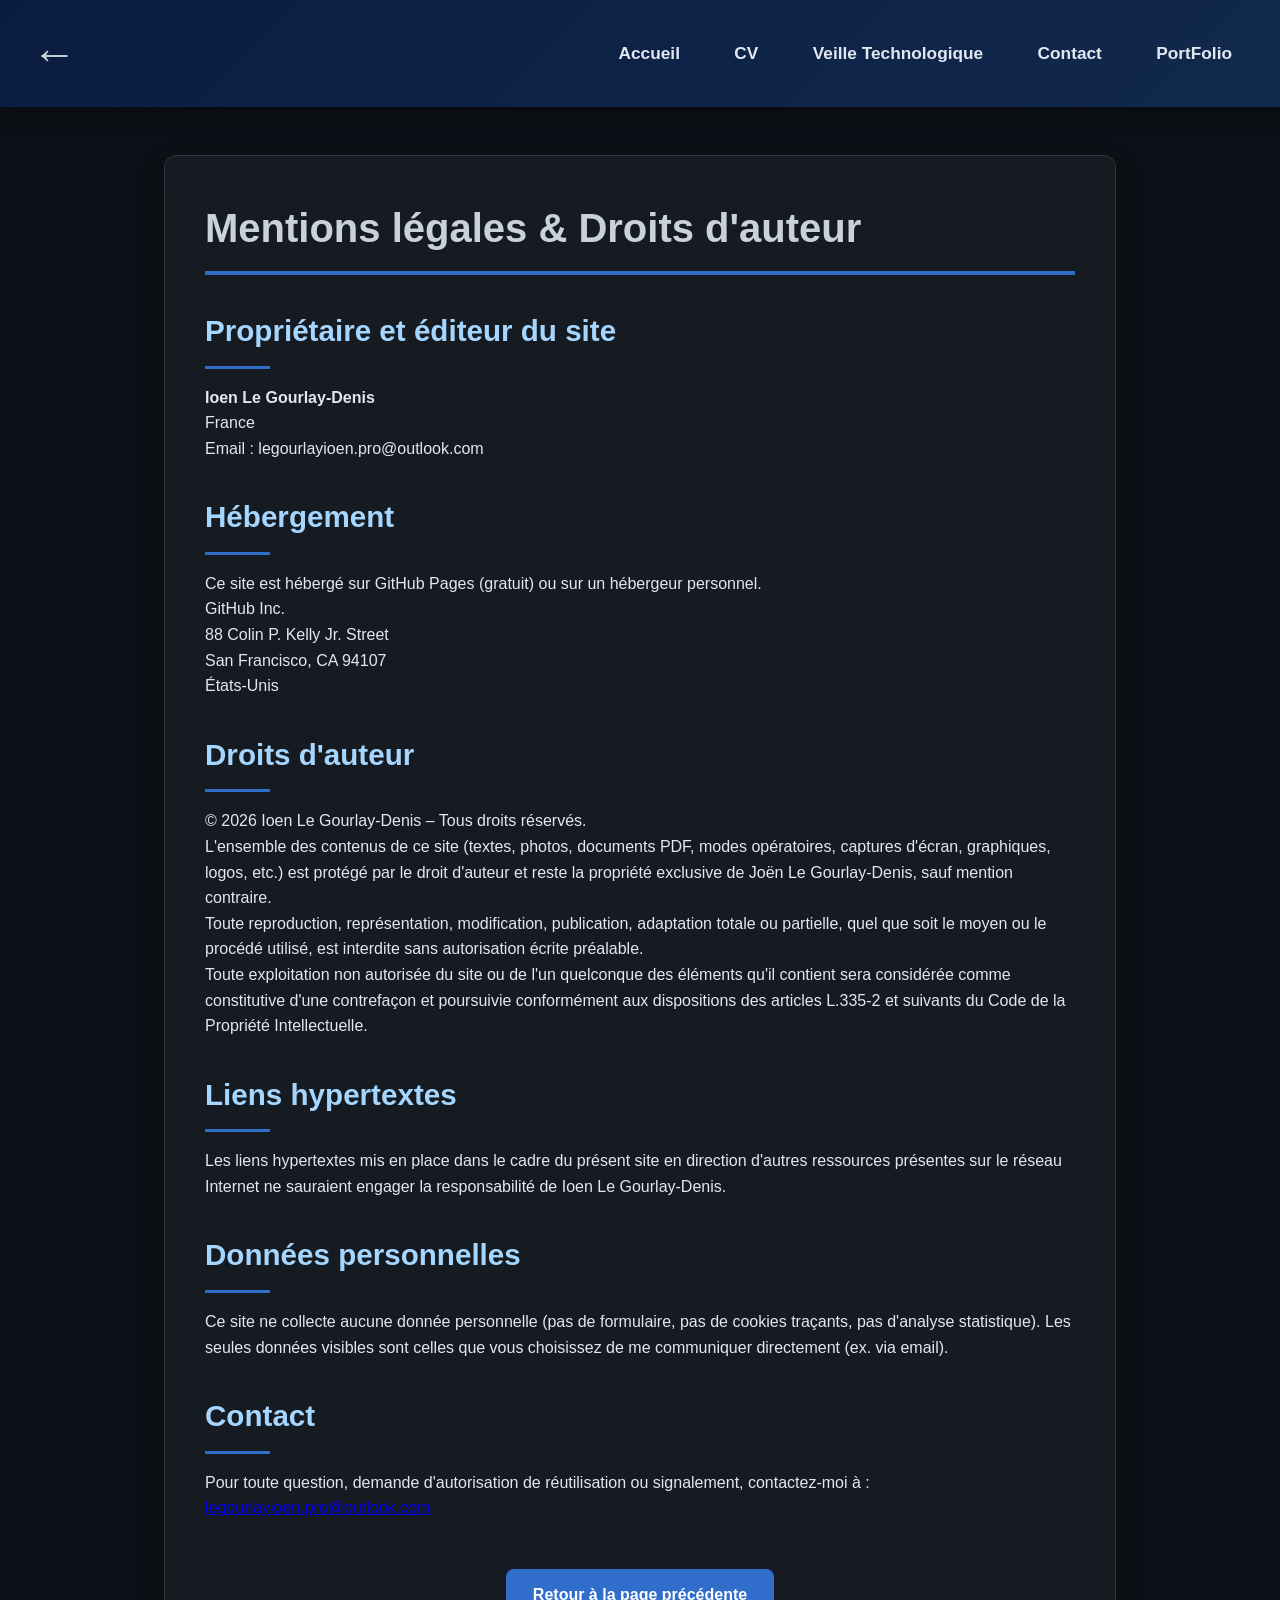
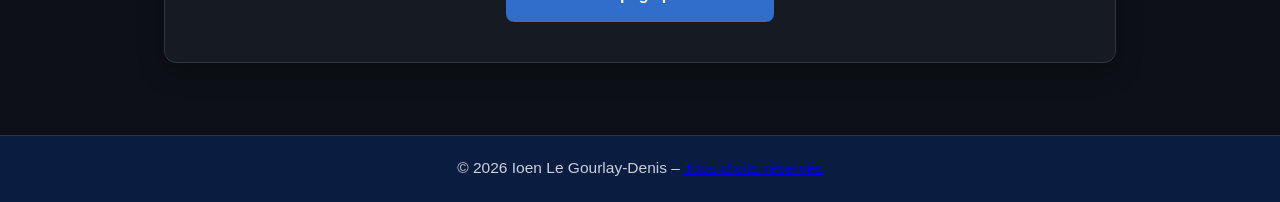
<file: mentions-legales.html>
<!DOCTYPE html>
<html lang="fr">
<head>
    <meta charset="UTF-8">
    <meta name="viewport" content="width=device-width, initial-scale=1.0">
    <title>Mentions légales - Ioen Le Gourlay-Denis</title>
    <link rel="stylesheet" href="styles.css">
</head>
<body>
    <header>
        <a href="javascript:history.back()" class="back-arrow" title="Retour à la page précédente">←</a>
        <nav>
            <ul>
                <li><a href="index.html">Accueil</a></li>
                <li><a href="cv.html">CV</a></li>
                <li><a href="veilletechnologique.html">Veille Technologique</a></li>
                <li><a href="contact.html">Contact</a></li>
				<li><a href="portfolio.html">PortFolio</a></li>
            </ul>
        </nav>
    </header>

    <main>
        <section id="mentions">
            <h1>Mentions légales & Droits d'auteur</h1>

            <h2>Propriétaire et éditeur du site</h2>
            <p>
                <strong>Ioen Le Gourlay-Denis</strong><br>
                France<br>
                Email : legourlayioen.pro@outlook.com<br>
            </p>

            <h2>Hébergement</h2>
            <p>
                Ce site est hébergé sur GitHub Pages (gratuit) ou sur un hébergeur personnel.<br>
                GitHub Inc.<br>
                88 Colin P. Kelly Jr. Street<br>
                San Francisco, CA 94107<br>
                États-Unis
            </p>

            <h2>Droits d'auteur</h2>
            <p>
                © 2026 Ioen Le Gourlay-Denis – Tous droits réservés.
            </p>
            <p>
                L'ensemble des contenus de ce site (textes, photos, documents PDF, modes opératoires, captures d'écran, graphiques, logos, etc.) est protégé par le droit d'auteur et reste la propriété exclusive de Joën Le Gourlay-Denis, sauf mention contraire.
            </p>
            <p>
                Toute reproduction, représentation, modification, publication, adaptation totale ou partielle, quel que soit le moyen ou le procédé utilisé, est interdite sans autorisation écrite préalable.
            </p>
            <p>
                Toute exploitation non autorisée du site ou de l'un quelconque des éléments qu'il contient sera considérée comme constitutive d'une contrefaçon et poursuivie conformément aux dispositions des articles L.335-2 et suivants du Code de la Propriété Intellectuelle.
            </p>

            <h2>Liens hypertextes</h2>
            <p>
                Les liens hypertextes mis en place dans le cadre du présent site en direction d'autres ressources présentes sur le réseau Internet ne sauraient engager la responsabilité de Ioen Le Gourlay-Denis.
            </p>

            <h2>Données personnelles</h2>
            <p>
                Ce site ne collecte aucune donnée personnelle (pas de formulaire, pas de cookies traçants, pas d'analyse statistique).  
                Les seules données visibles sont celles que vous choisissez de me communiquer directement (ex. via email).
            </p>

            <h2>Contact</h2>
            <p>
                Pour toute question, demande d'autorisation de réutilisation ou signalement, contactez-moi à :  
                <a href="mailto:legourlayioen.pro@outlook.com">legourlayioen.pro@outlook.com</a>
            </p>

            <p style="text-align: center; margin-top: 3rem;">
                <a href="javascript:history.back()" class="btn">Retour à la page précédente</a>
            </p>
        </section>
    </main>

    <footer>
		<p>© 2026 Ioen Le Gourlay-Denis – <a href="mentions-legales.html">Tous droits réservés</a></p>
	</footer>
</body>

</html>
</file>
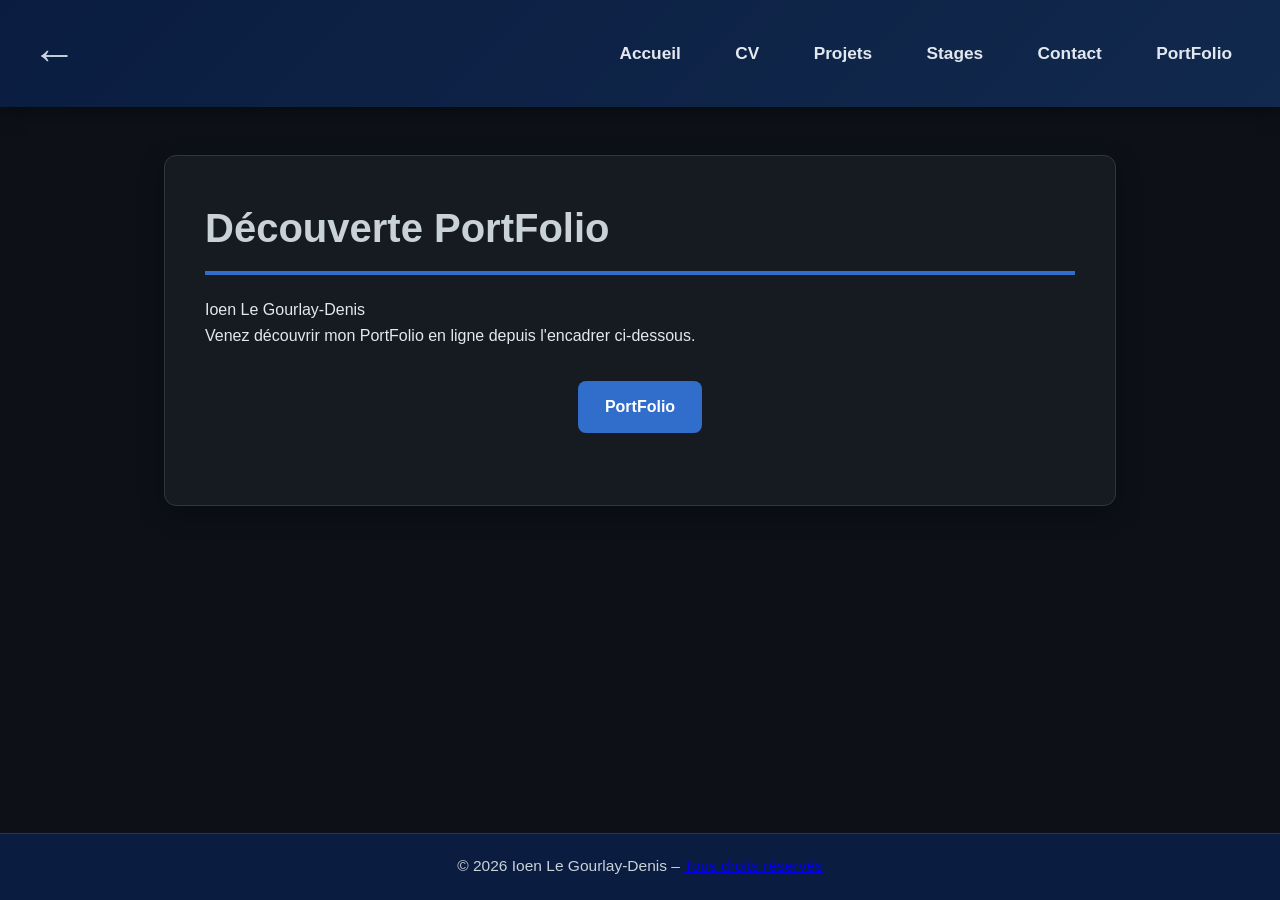
<file: portfolio.html>
<!DOCTYPE html>
<html lang="fr">
<head>
    <meta charset="UTF-8">
    <meta name="viewport" content="width=device-width, initial-scale=1.0">
    <title>Veille Technologique - Ioen Le Gourlay-Denis</title>
    <link rel="stylesheet" href="styles.css">
</head>
<body>
    <header>
        <a href="javascript:history.back()" class="back-arrow" title="Retour à la page précédente">←</a>
        <nav>
            <ul>
                <li><a href="index.html">Accueil</a></li>
                <li><a href="cv.html">CV</a></li>
                <li><a href="projets.html">Projets</a></li>
                <li><a href="stages.html">Stages</a></li>
                <li><a href="contact.html">Contact</a></li>
				<li><a href="portfolio.html">PortFolio</a></li>
            </ul>
        </nav>
    </header>

   <main>
        <section id="accueil">
            <h1>Découverte PortFolio</h1>
            <p>Ioen Le Gourlay-Denis</p>
            <p>Venez découvrir mon PortFolio en ligne depuis l'encadrer ci-dessous.</p>

            <div class="btn-group">
                <a href="https://ioenlgd.github.io/PortFolio-IoenLGD/" class="btn">PortFolio</a>
            </div>
        </section>
    </main>

    <footer>
		<p>© 2026 Ioen Le Gourlay-Denis – <a href="mentions-legales.html">Tous droits réservés</a></p>
	</footer>
</body>
</html>
</file>
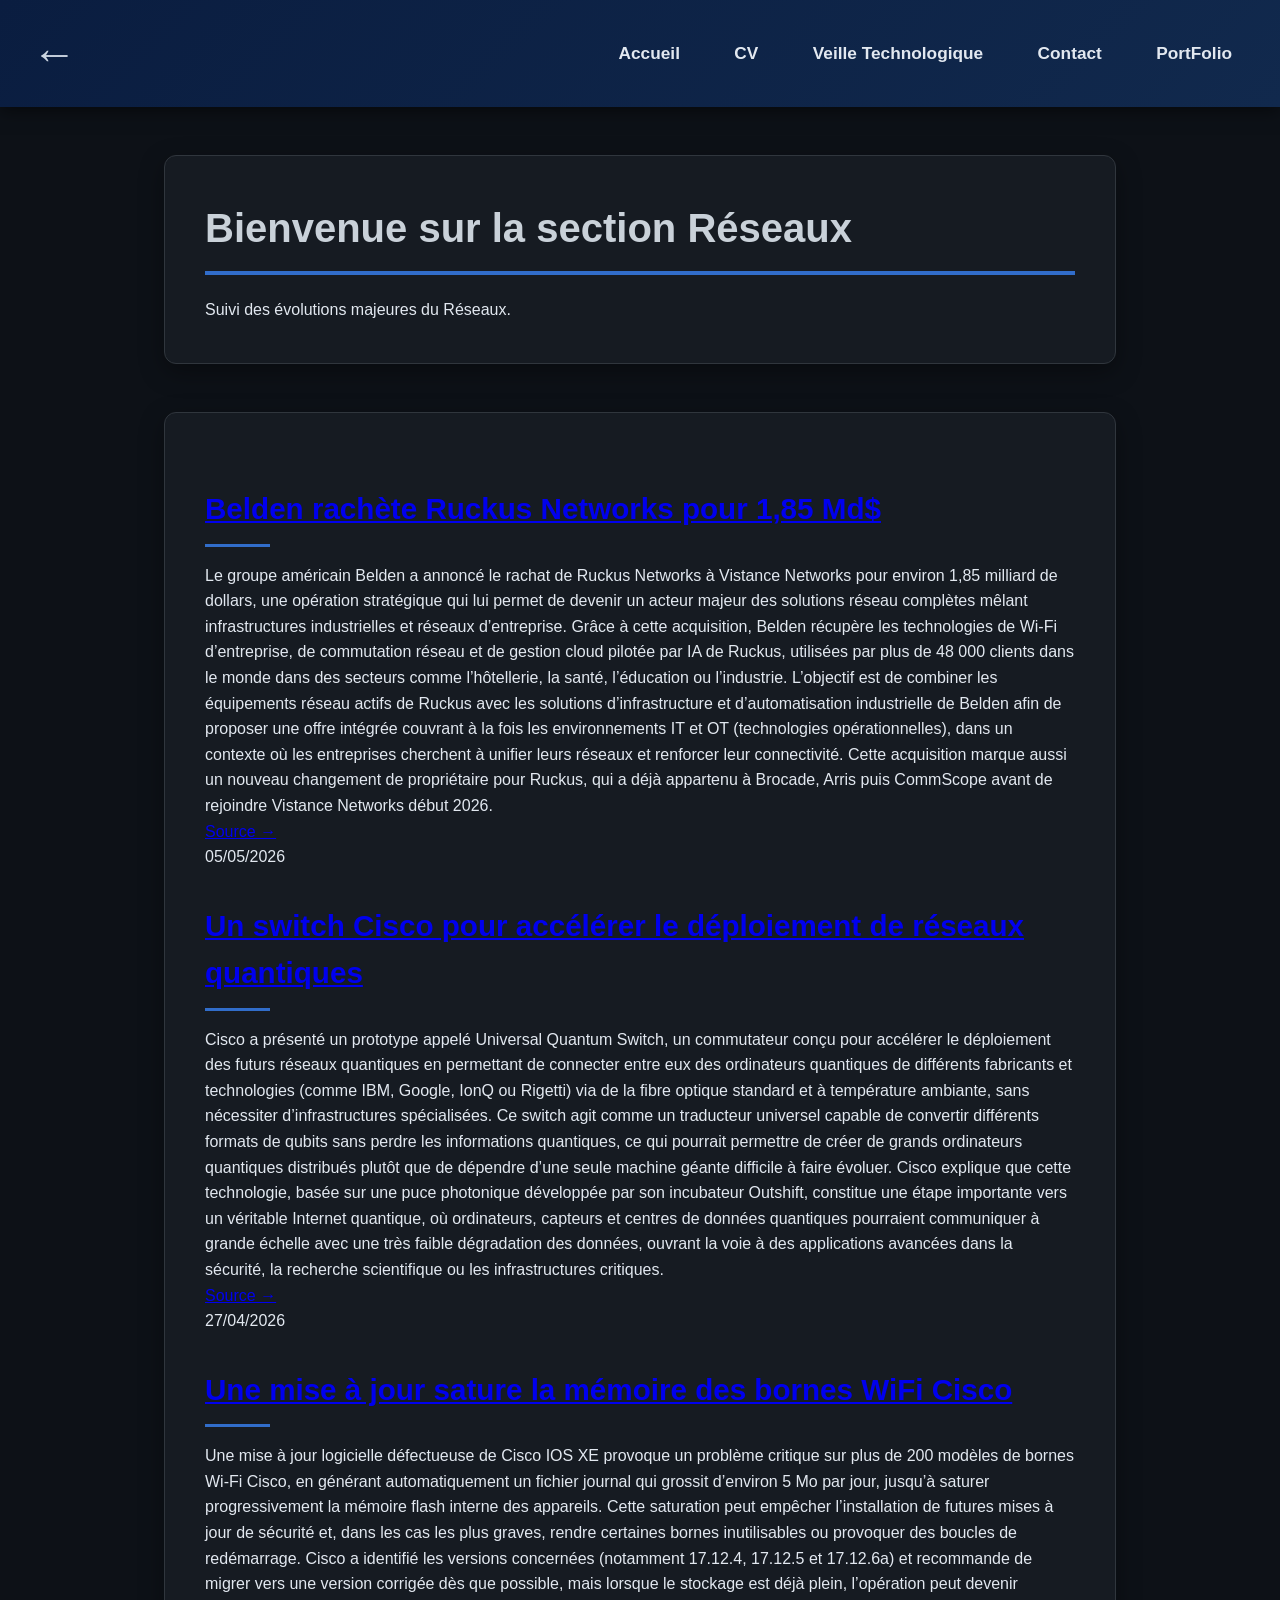
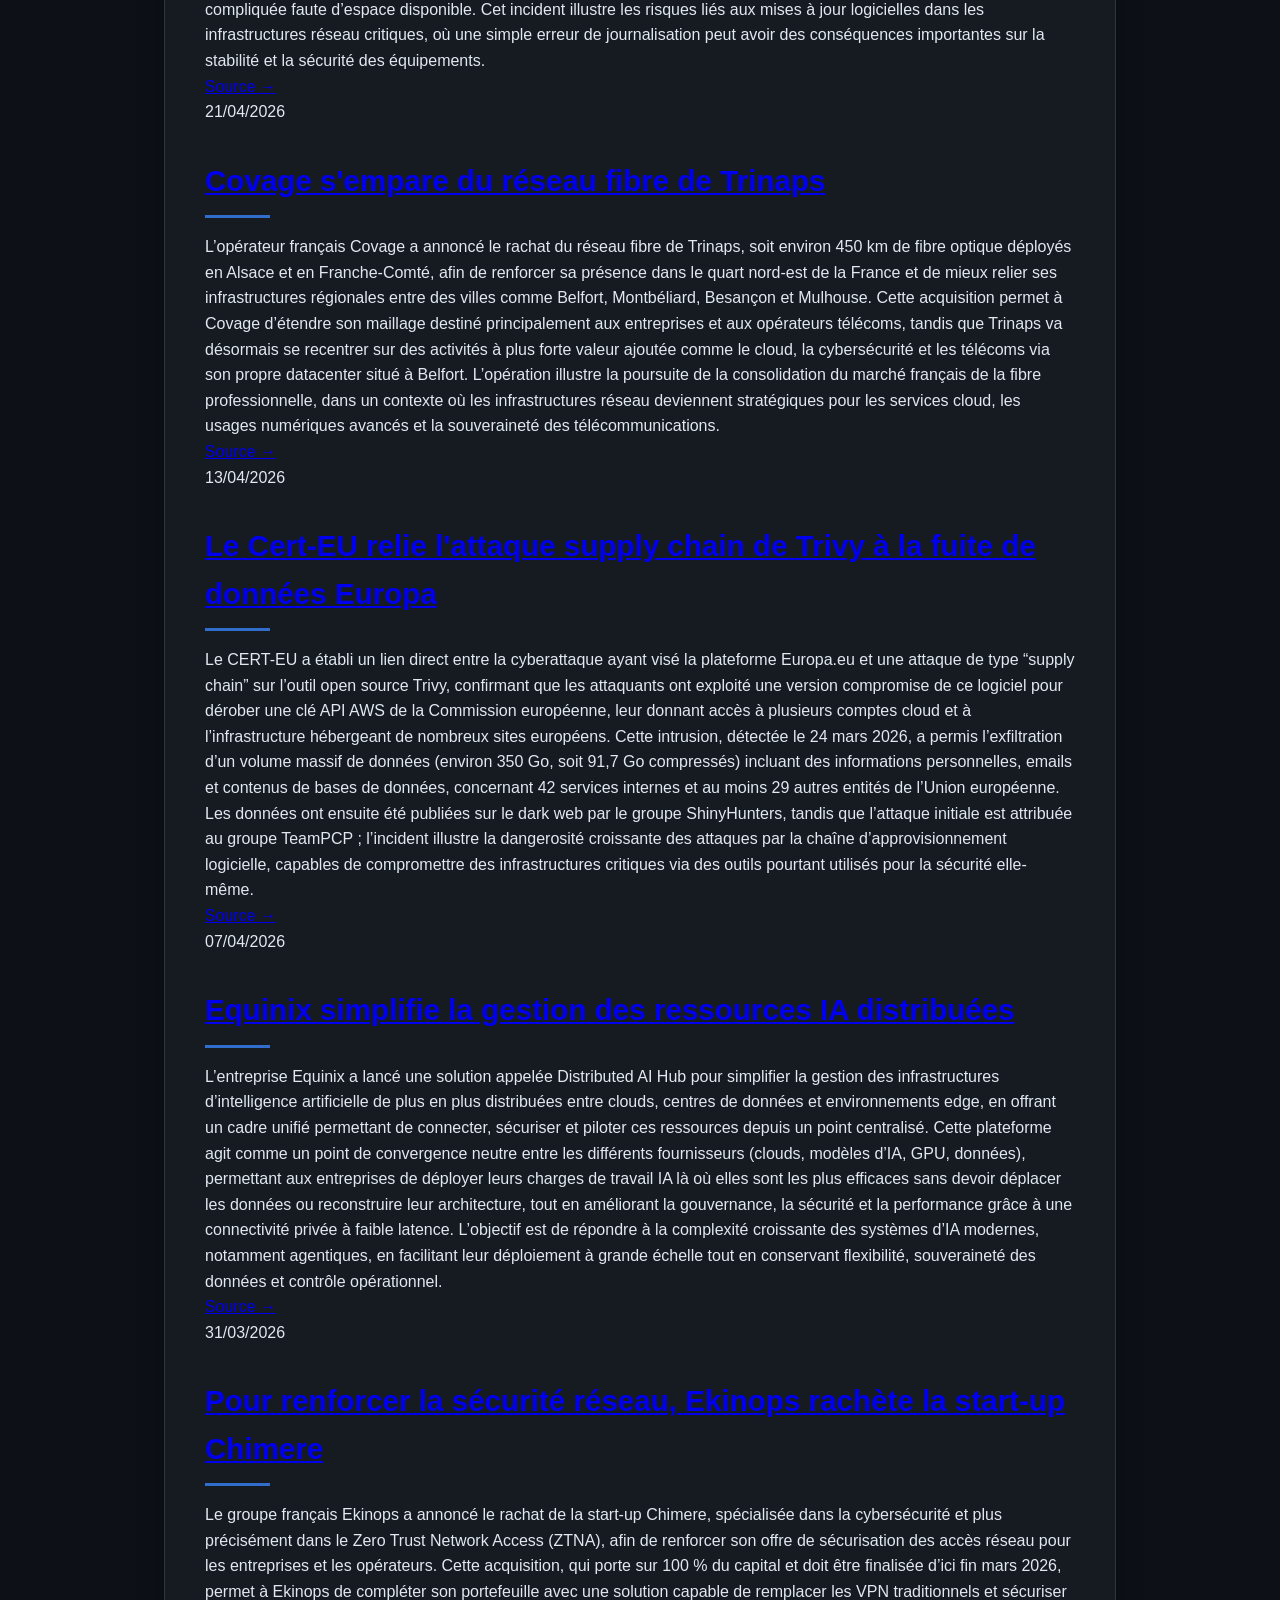
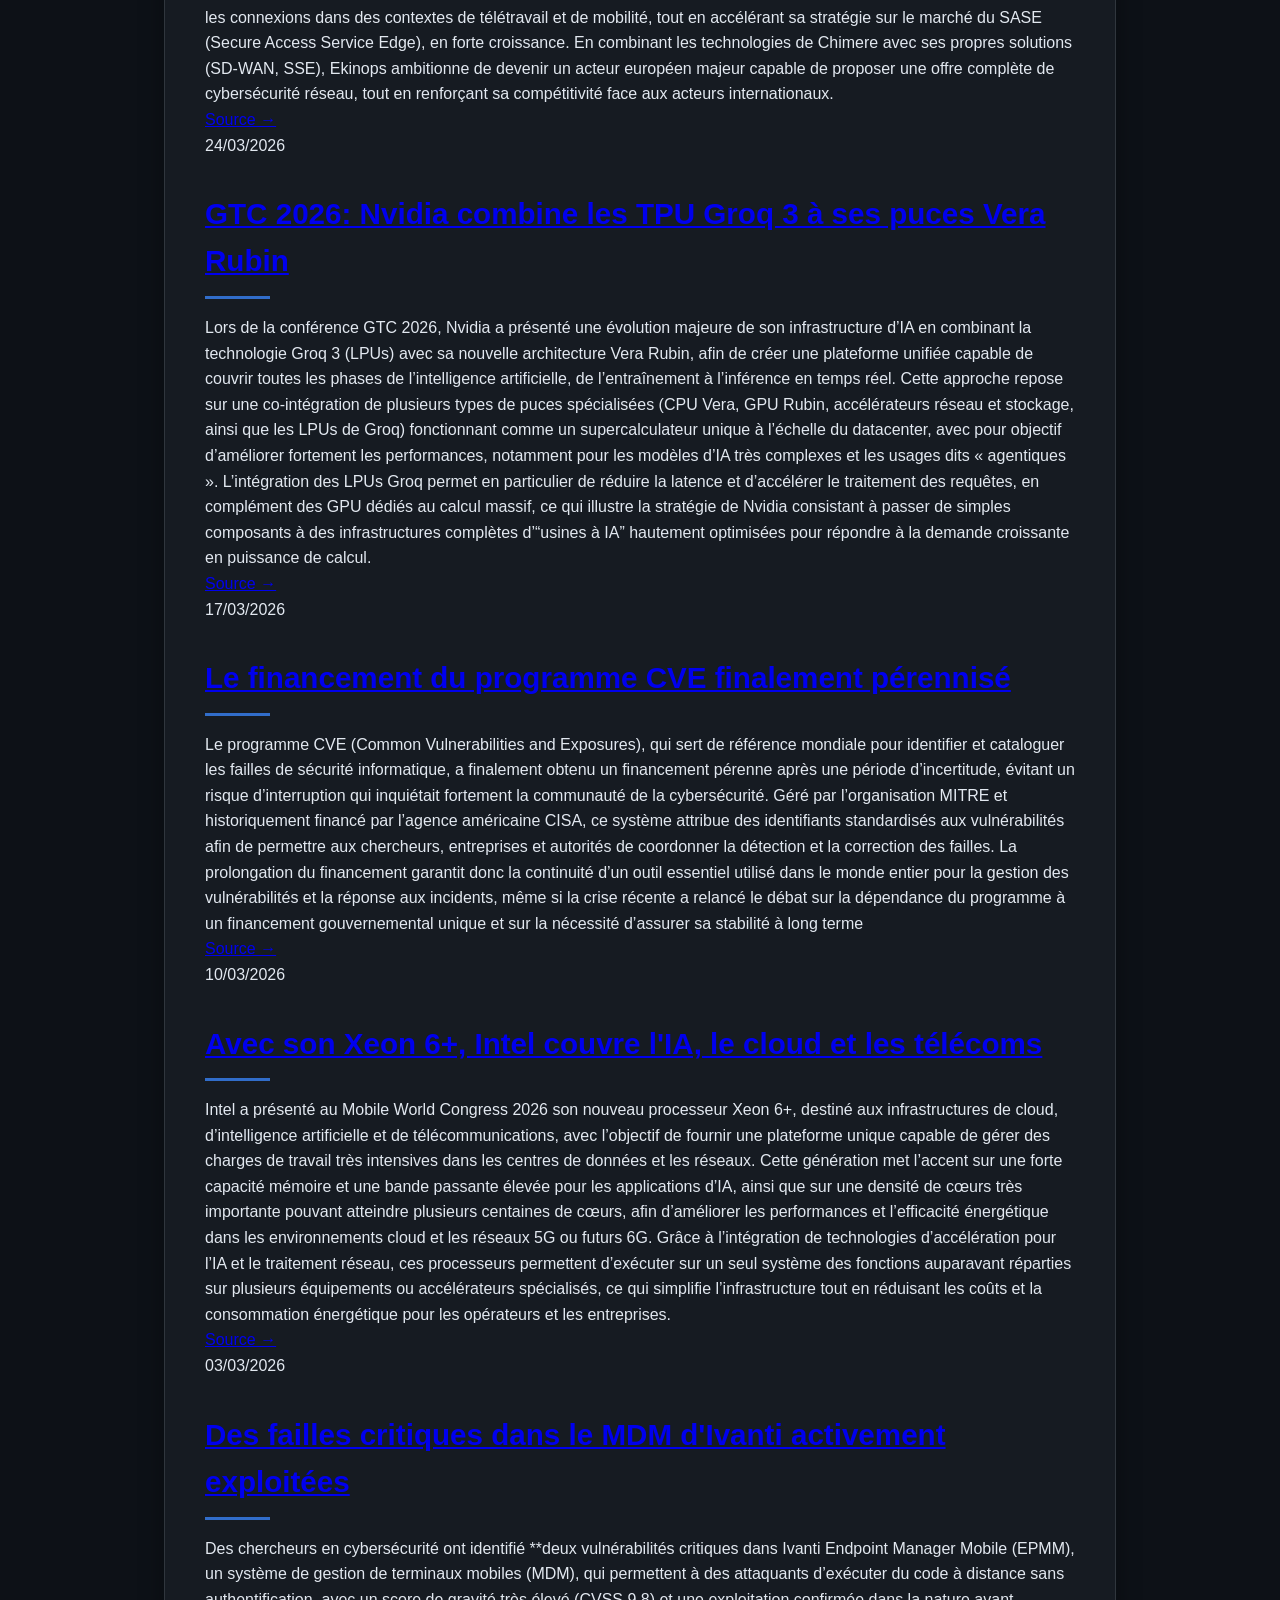
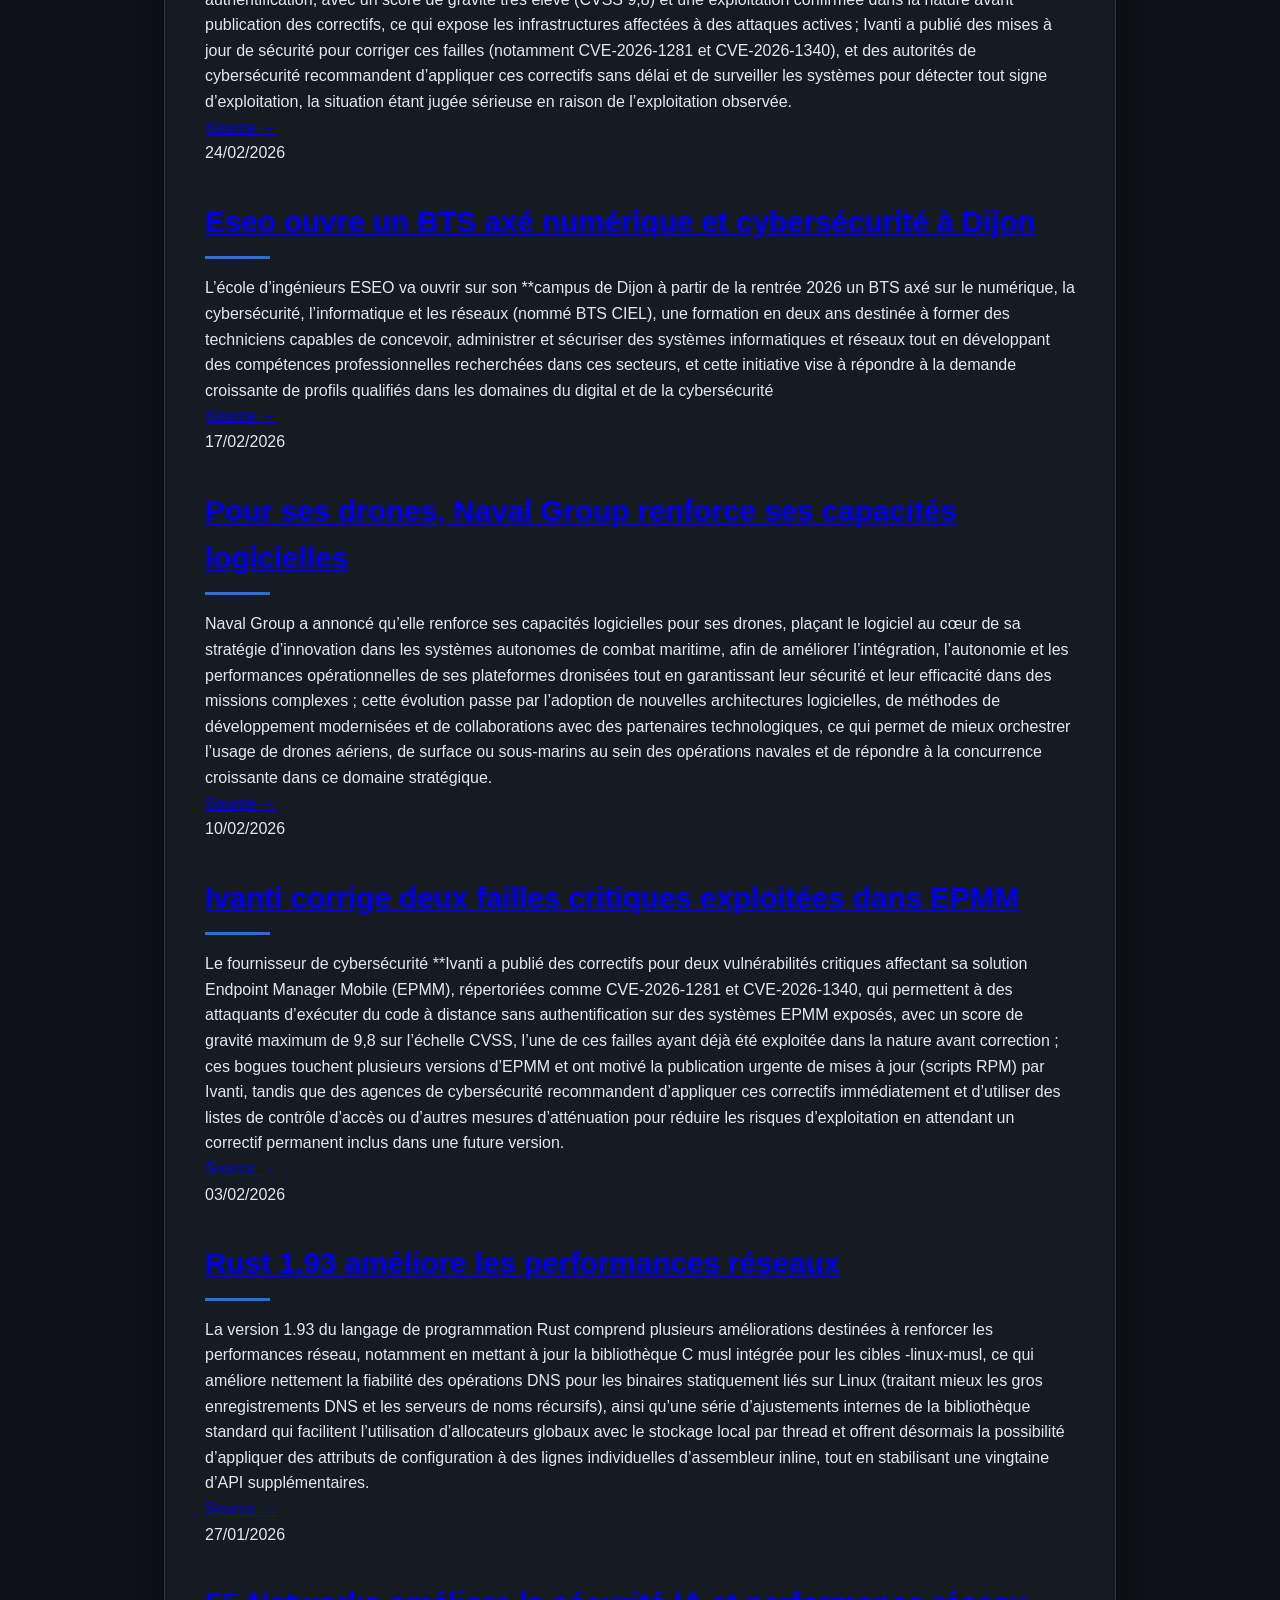
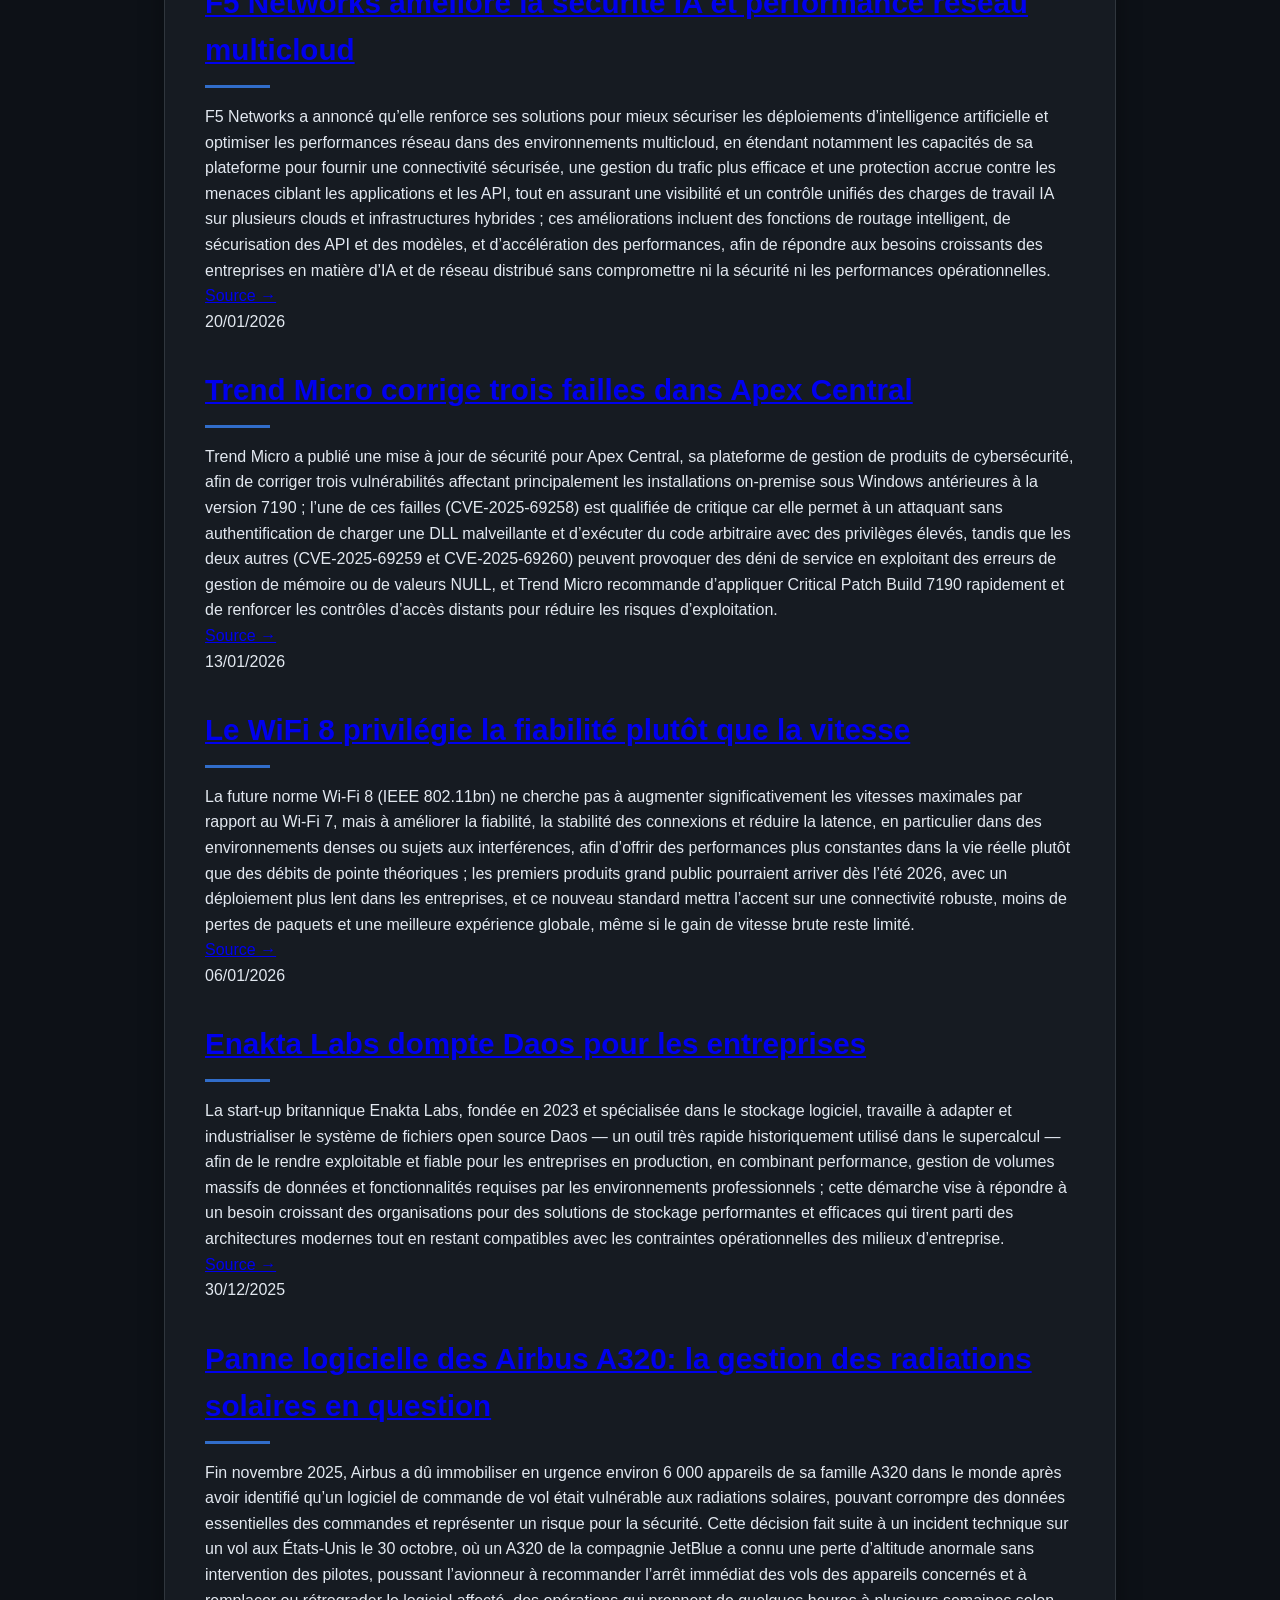
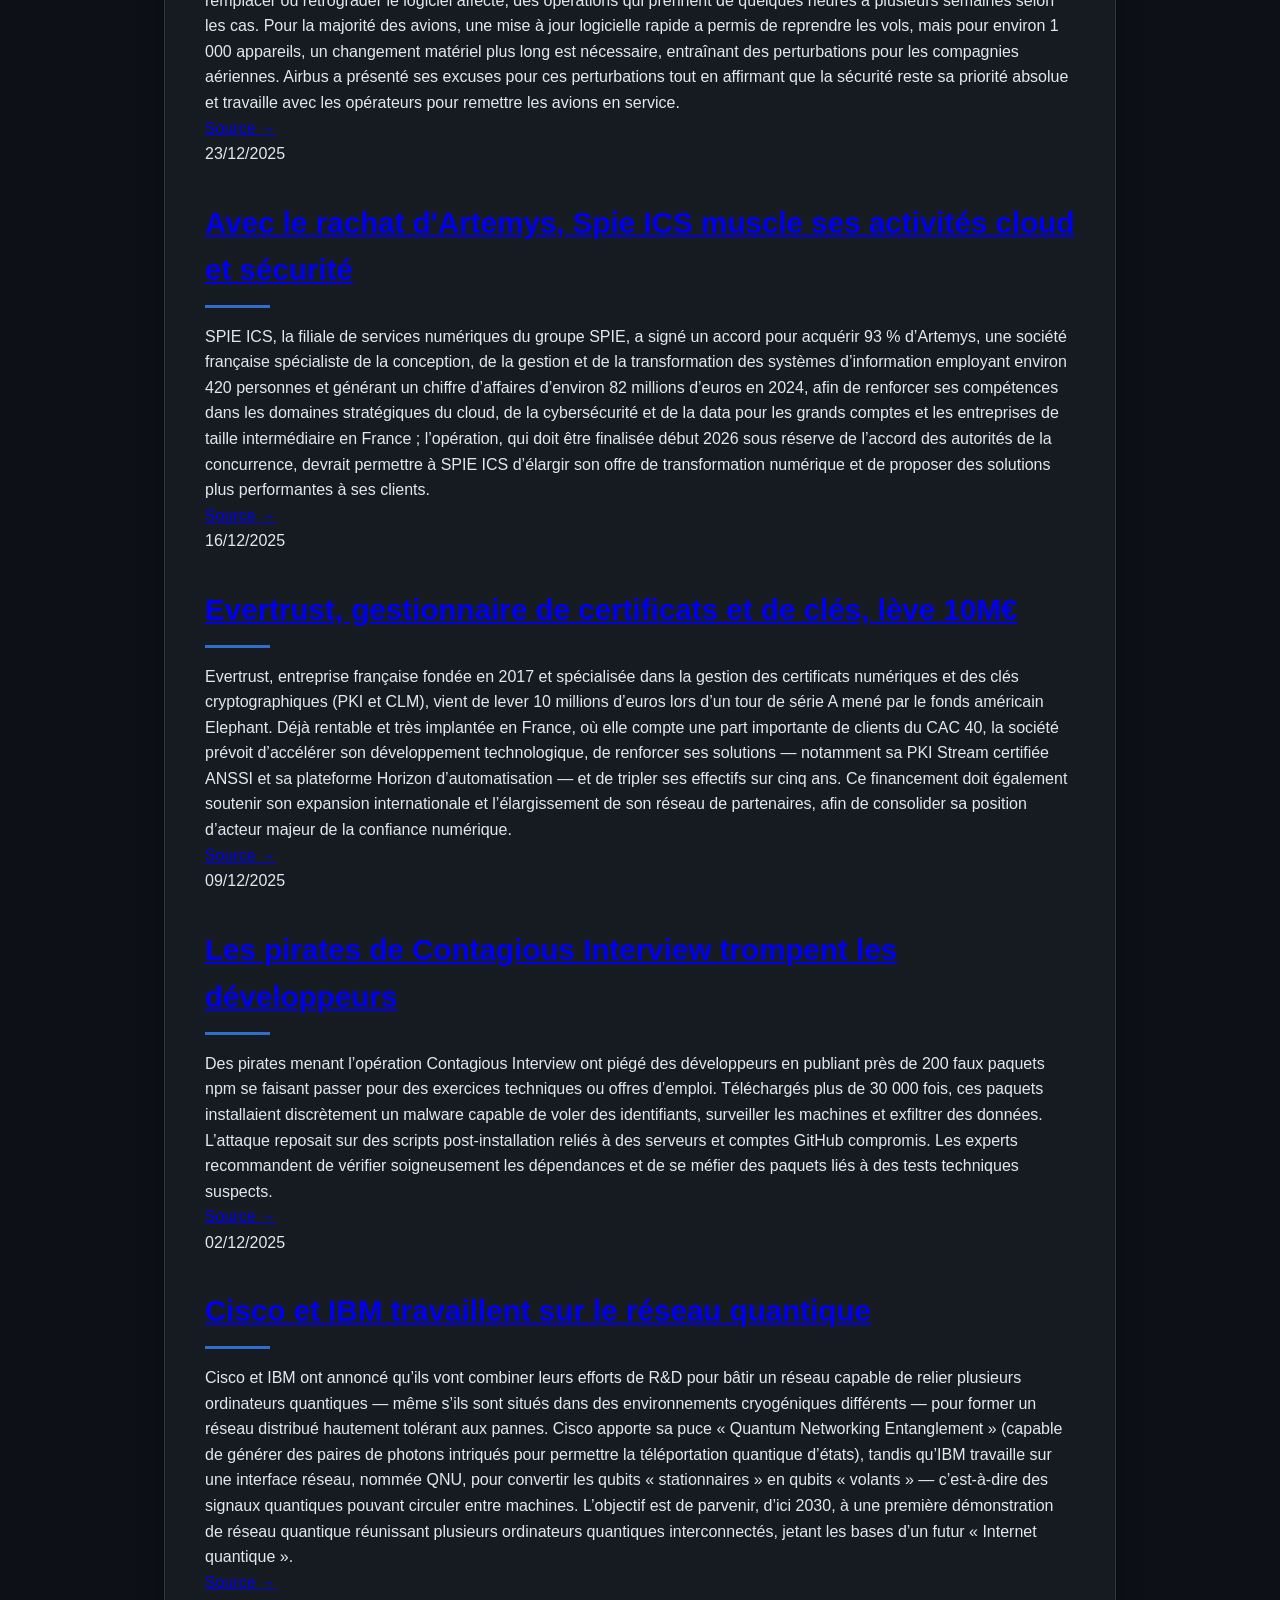
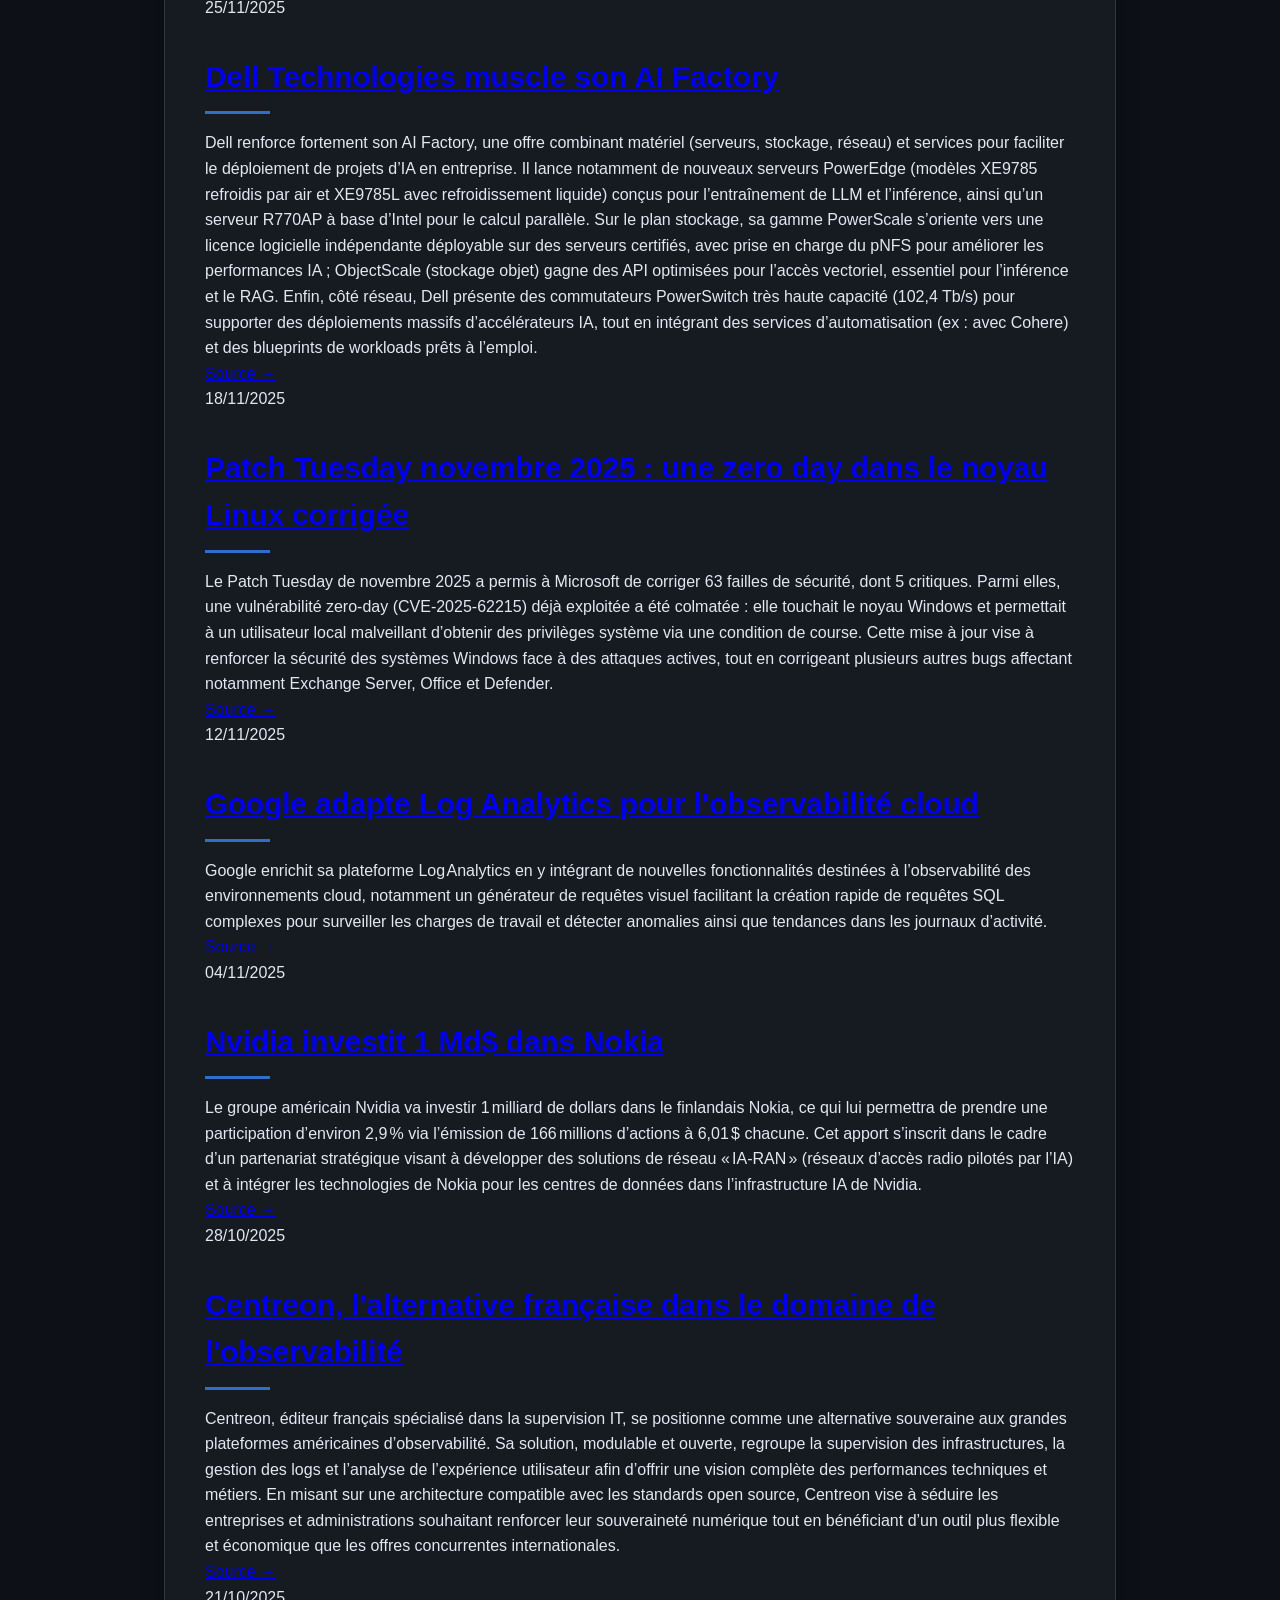
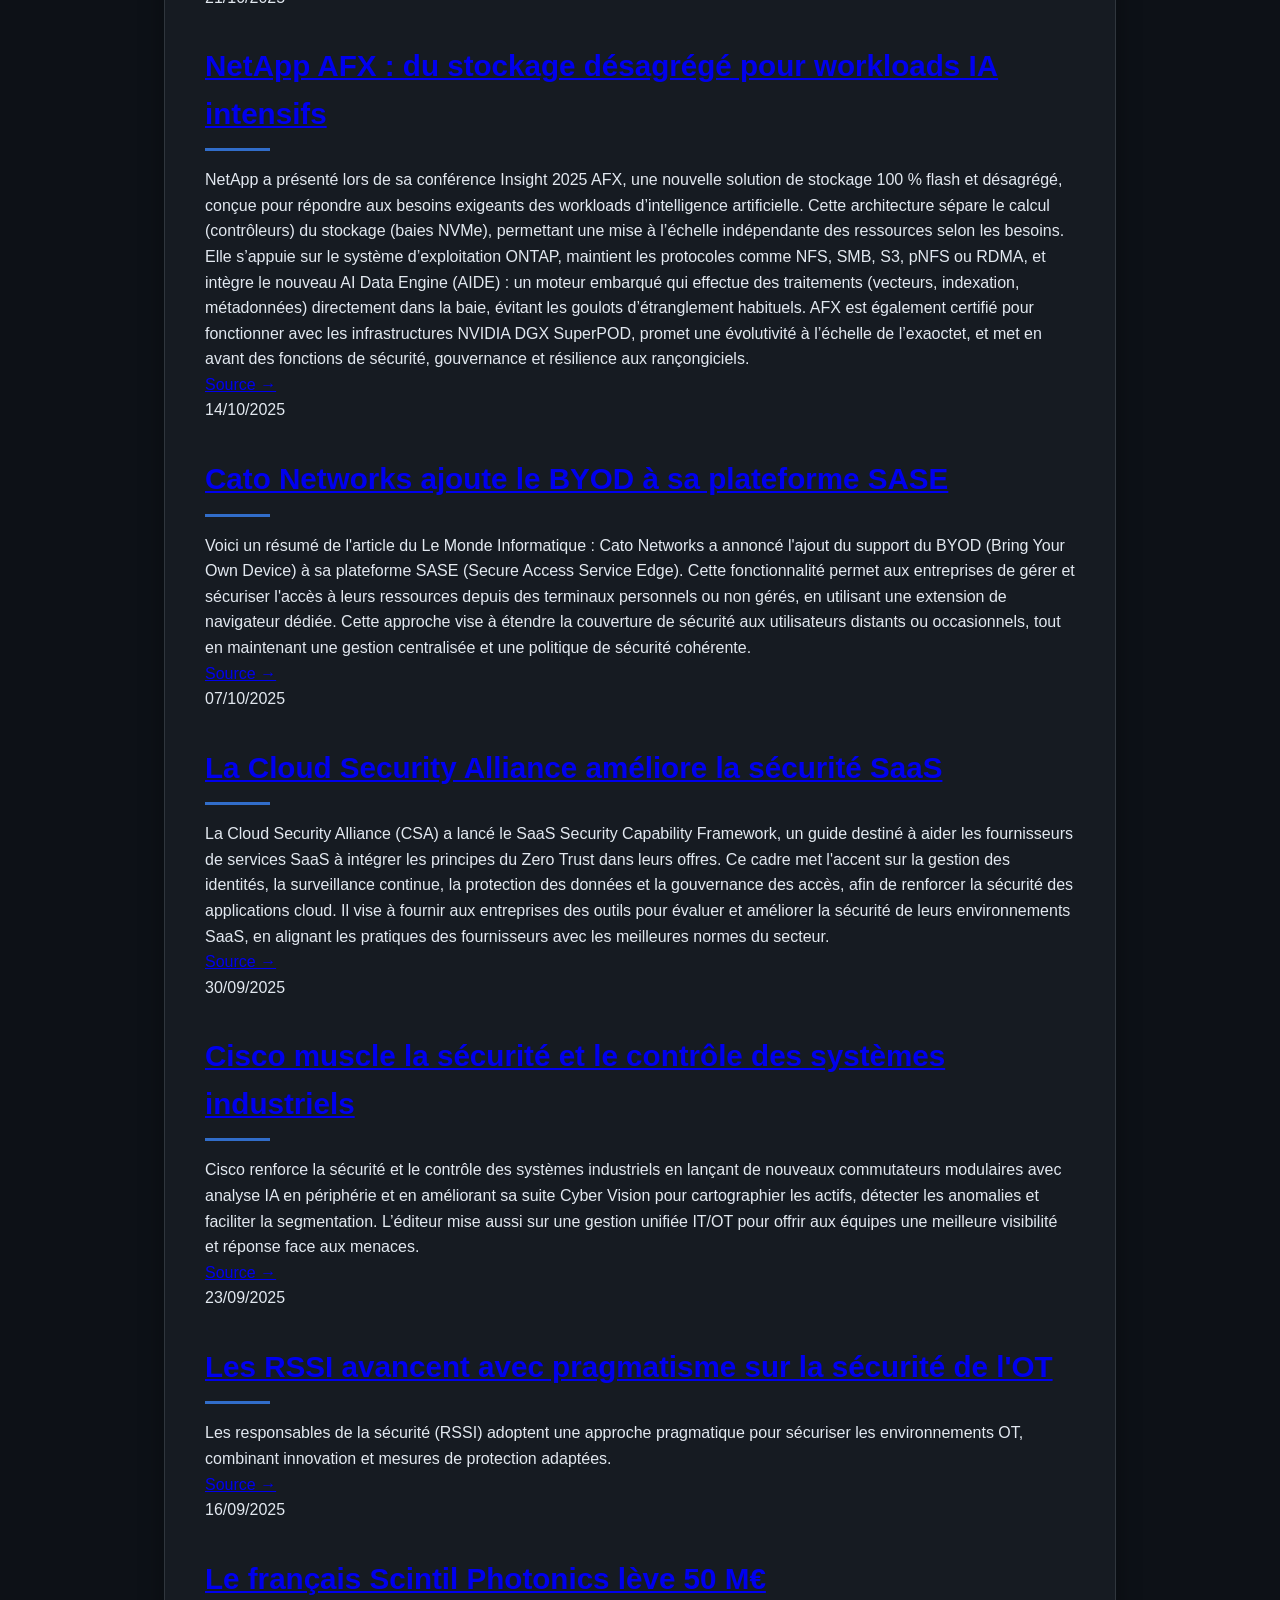
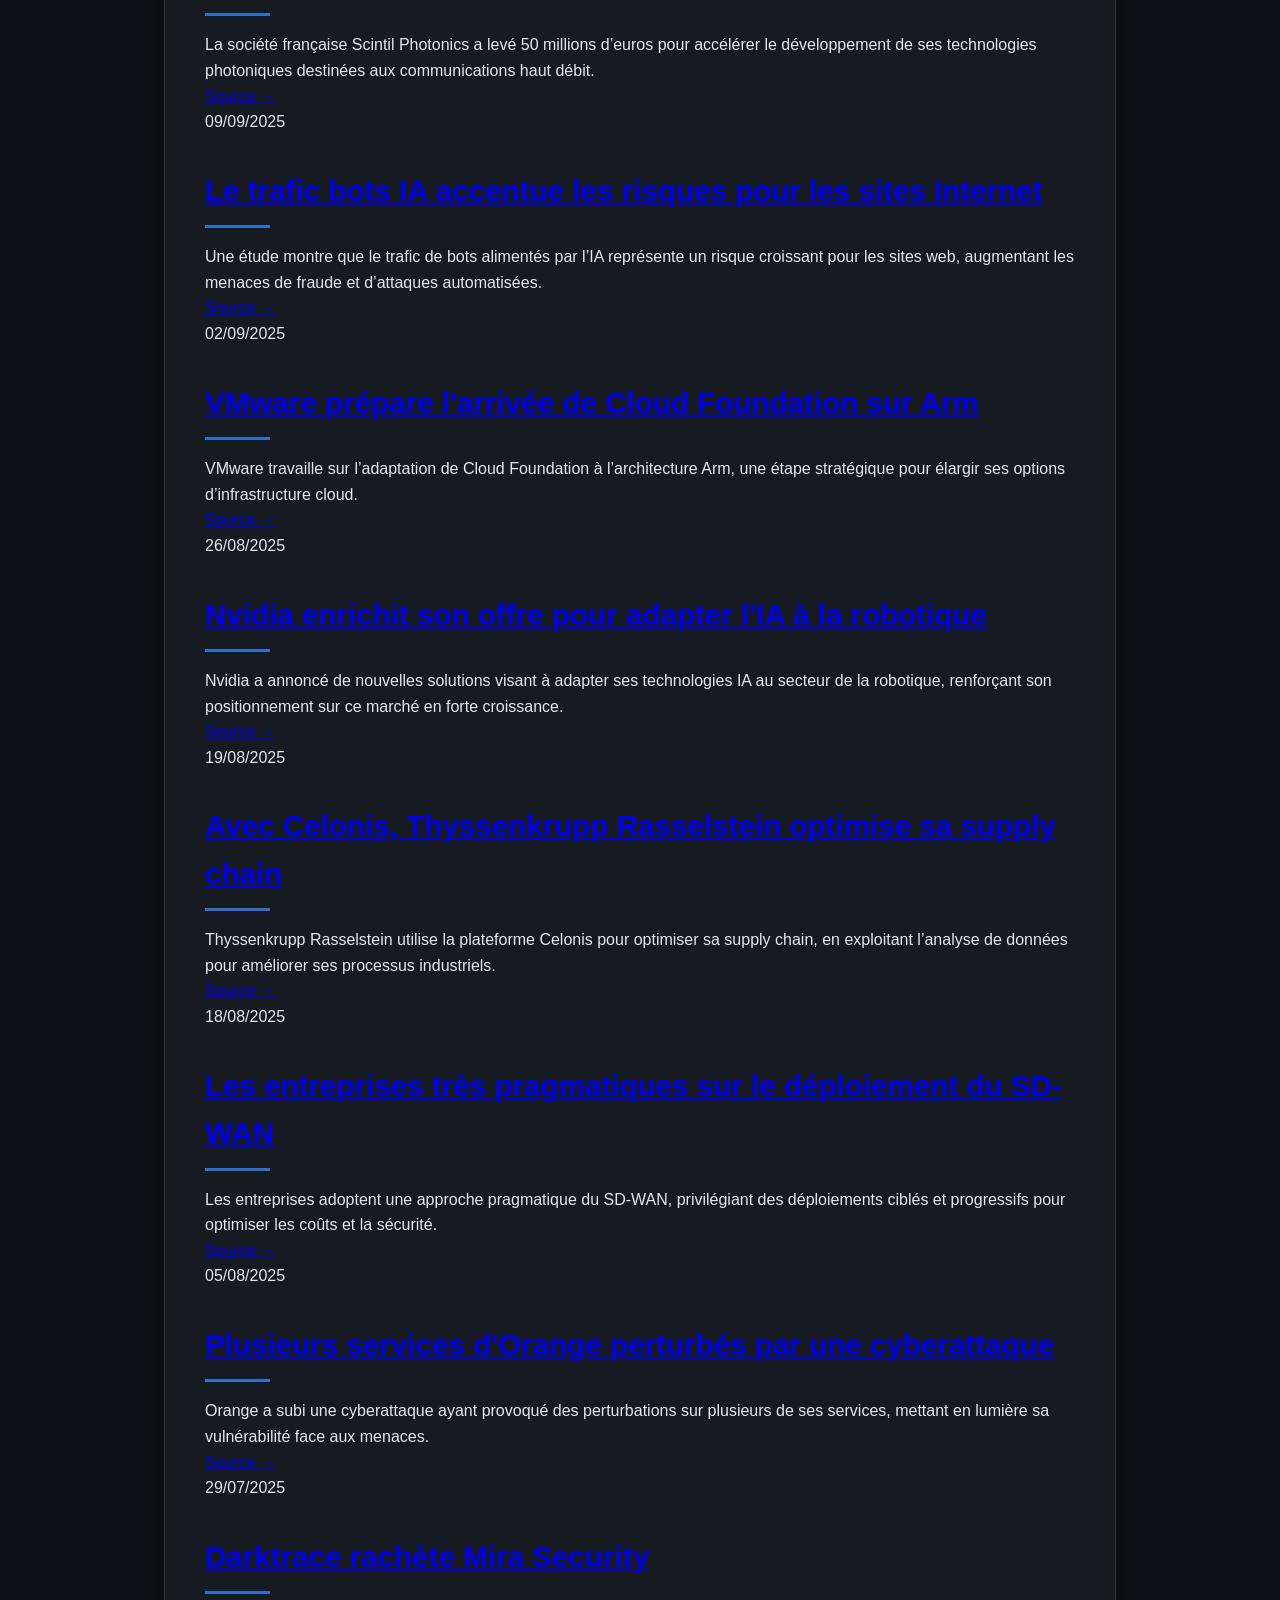
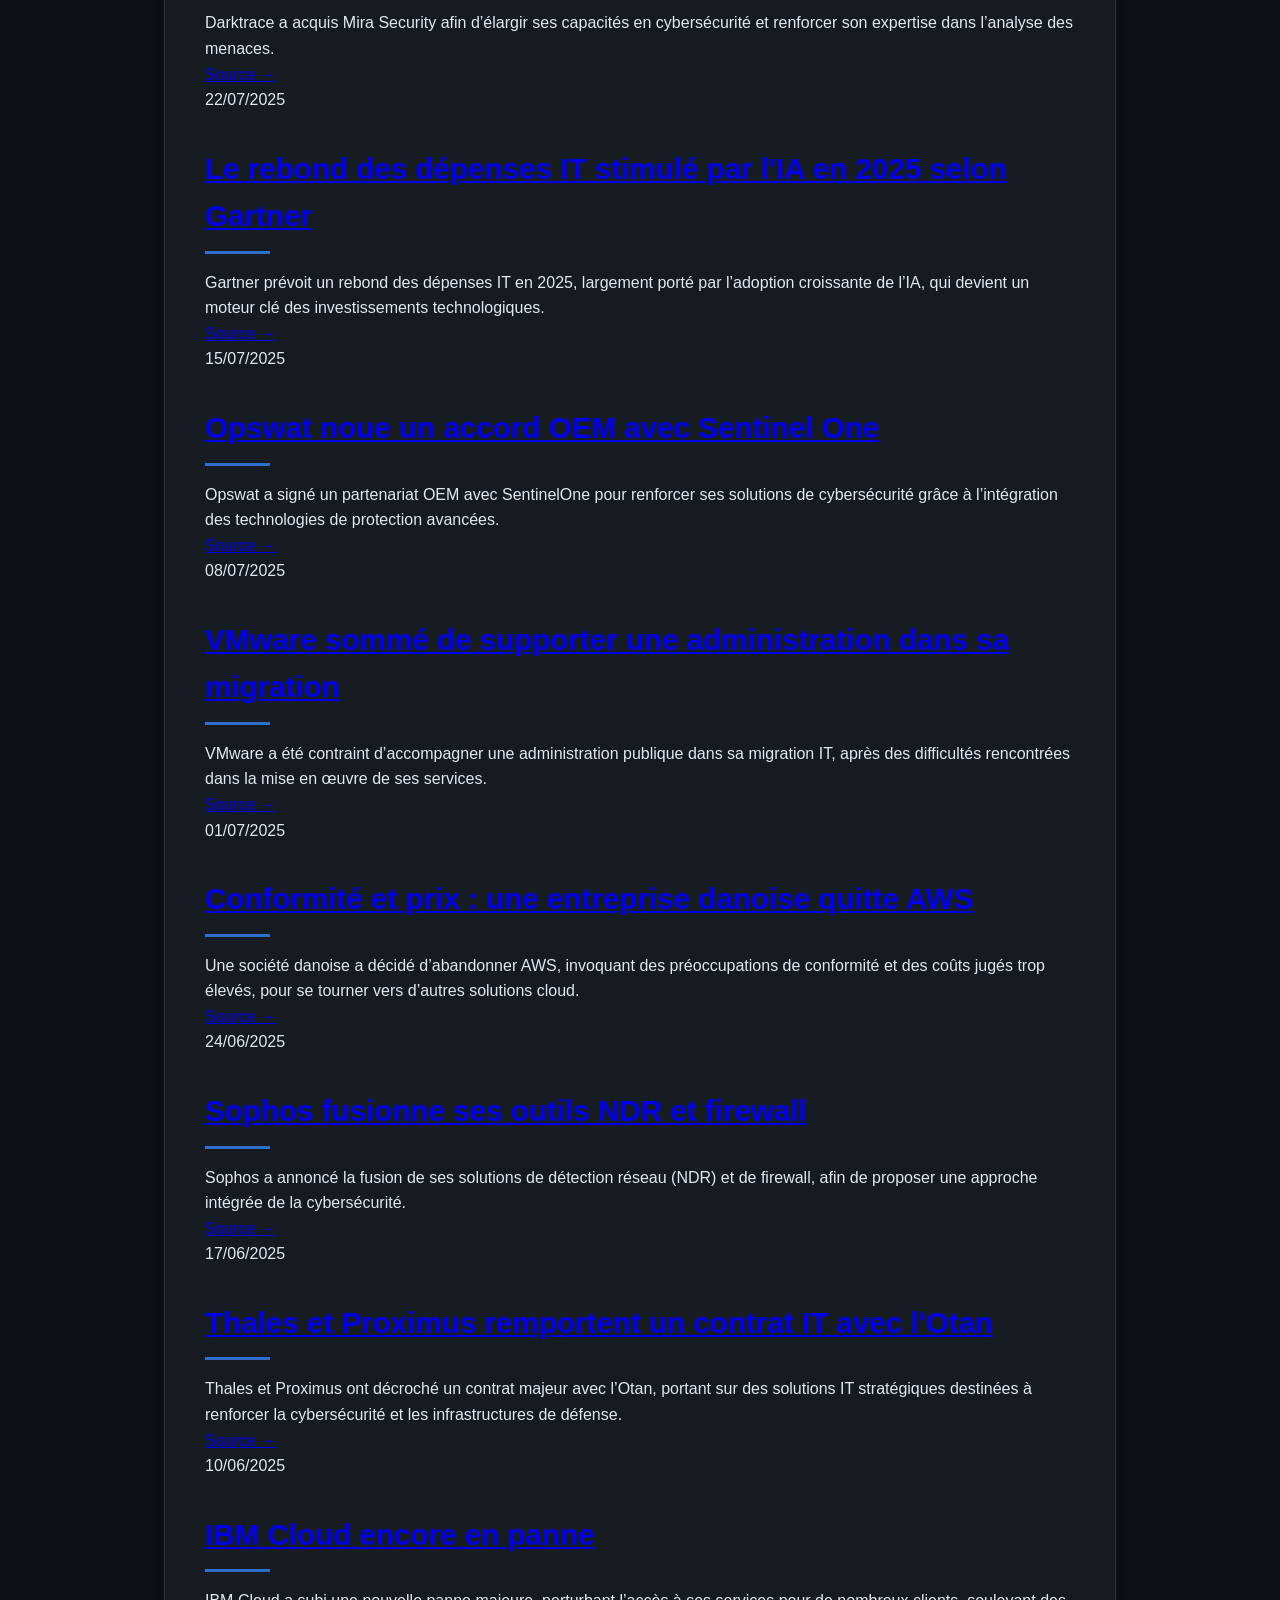
<file: reseaux.html>
<!DOCTYPE html>
<html lang="fr">
<head>
    <meta charset="UTF-8">
    <meta name="viewport" content="width=device-width, initial-scale=1.0">
    <title>Réseaux - Ioen Le Gourlay-Denis</title>
    <link rel="stylesheet" href="styles.css">
</head>
<body>
    <header>
        <a href="javascript:history.back()" class="back-arrow" title="Retour à la page précédente">←</a>
        <nav>
            <ul>
                <li><a href="index.html">Accueil</a></li>
                <li><a href="cv.html">CV</a></li>
                <li><a href="veilletechnologique.html">Veille Technologique</a></li>
                <li><a href="contact.html">Contact</a></li>
				<li><a href="portfolio.html">PortFolio</a></li>
            </ul>
        </nav>
    </header>
	
	<main>
        <section id="accueil">
            <h1>Bienvenue sur la section Réseaux</h1>
			<p class="intro">
                Suivi des évolutions majeures du Réseaux.
            </p>
        </section>
				
		<section class="veille-grid">

            <article class="card">
                <div class="card-content">					
                    <h2 class="card-title">
                        <a href="https://www.lemondeinformatique.fr/actualites/lire-belden-rachete-ruckus-networks-pour-1-85-md$-100099.htm" target="_blank" rel="noopener noreferrer">
                            Belden rachète Ruckus Networks pour 1,85 Md$
                        </a>
                    </h2>
                    <p class="card-summary">
						Le groupe américain Belden a annoncé le rachat de Ruckus Networks à Vistance Networks pour environ 1,85 milliard de dollars, une opération stratégique qui lui permet de devenir un acteur majeur des solutions réseau complètes mêlant infrastructures industrielles et réseaux d’entreprise. Grâce à cette acquisition, Belden récupère les technologies de Wi-Fi d’entreprise, de commutation réseau et de gestion cloud pilotée par IA de Ruckus, utilisées par plus de 48 000 clients dans le monde dans des secteurs comme l’hôtellerie, la santé, l’éducation ou l’industrie. L’objectif est de combiner les équipements réseau actifs de Ruckus avec les solutions d’infrastructure et d’automatisation industrielle de Belden afin de proposer une offre intégrée couvrant à la fois les environnements IT et OT (technologies opérationnelles), dans un contexte où les entreprises cherchent à unifier leurs réseaux et renforcer leur connectivité. Cette acquisition marque aussi un nouveau changement de propriétaire pour Ruckus, qui a déjà appartenu à Brocade, Arris puis CommScope avant de rejoindre Vistance Networks début 2026.
					</p>
                    <a href="https://www.lemondeinformatique.fr/reseau-1.html" class="card-link" target="_blank" rel="noopener noreferrer">
                        Source →
                    </a>
                </div>
            </article>
			
            <article class="card">
                <div class="card-content">					
					<time datetime="2026-03-05" class="card-date">05/05/2026</time>
                    <h2 class="card-title">
                        <a href="https://www.lemondeinformatique.fr/actualites/lire-un%C2%A0switch%C2%A0cisco-pour-accelerer-le-deploiement-de-reseaux-quantiques-100025.htm" target="_blank" rel="noopener noreferrer">
                            Un switch Cisco pour accélérer le déploiement de réseaux quantiques
                        </a>
                    </h2>
                    <p class="card-summary">
						Cisco a présenté un prototype appelé Universal Quantum Switch, un commutateur conçu pour accélérer le déploiement des futurs réseaux quantiques en permettant de connecter entre eux des ordinateurs quantiques de différents fabricants et technologies (comme IBM, Google, IonQ ou Rigetti) via de la fibre optique standard et à température ambiante, sans nécessiter d’infrastructures spécialisées. Ce switch agit comme un traducteur universel capable de convertir différents formats de qubits sans perdre les informations quantiques, ce qui pourrait permettre de créer de grands ordinateurs quantiques distribués plutôt que de dépendre d’une seule machine géante difficile à faire évoluer. Cisco explique que cette technologie, basée sur une puce photonique développée par son incubateur Outshift, constitue une étape importante vers un véritable Internet quantique, où ordinateurs, capteurs et centres de données quantiques pourraient communiquer à grande échelle avec une très faible dégradation des données, ouvrant la voie à des applications avancées dans la sécurité, la recherche scientifique ou les infrastructures critiques.
					</p>
                    <a href="https://www.lemondeinformatique.fr/reseau-1.html" class="card-link" target="_blank" rel="noopener noreferrer">
                        Source →
                    </a>
                </div>
            </article>
			
            <article class="card">
                <div class="card-content">					
					<time datetime="2026-03-05" class="card-date">27/04/2026</time>
                    <h2 class="card-title">
                        <a href="https://www.lemondeinformatique.fr/actualites/lire-une-mise-a-jour-sature-la-memoire-des-bornes-wifi-cisco-99965.htm" target="_blank" rel="noopener noreferrer">
                            Une mise à jour sature la mémoire des bornes WiFi Cisco
                        </a>
                    </h2>
                    <p class="card-summary">
						Une mise à jour logicielle défectueuse de Cisco IOS XE provoque un problème critique sur plus de 200 modèles de bornes Wi-Fi Cisco, en générant automatiquement un fichier journal qui grossit d’environ 5 Mo par jour, jusqu’à saturer progressivement la mémoire flash interne des appareils. Cette saturation peut empêcher l’installation de futures mises à jour de sécurité et, dans les cas les plus graves, rendre certaines bornes inutilisables ou provoquer des boucles de redémarrage. Cisco a identifié les versions concernées (notamment 17.12.4, 17.12.5 et 17.12.6a) et recommande de migrer vers une version corrigée dès que possible, mais lorsque le stockage est déjà plein, l’opération peut devenir compliquée faute d’espace disponible. Cet incident illustre les risques liés aux mises à jour logicielles dans les infrastructures réseau critiques, où une simple erreur de journalisation peut avoir des conséquences importantes sur la stabilité et la sécurité des équipements.
					</p>
                    <a href="https://www.lemondeinformatique.fr/reseau-1.html" class="card-link" target="_blank" rel="noopener noreferrer">
                        Source →
                    </a>
                </div>
            </article>
			
            <article class="card">
                <div class="card-content">					
					<time datetime="2026-03-05" class="card-date">21/04/2026</time>
                    <h2 class="card-title">
                        <a href="https://www.lemondeinformatique.fr/actualites/lire-covage-s-empare-du-reseau-fibre-de-trinaps-99884.html" target="_blank" rel="noopener noreferrer">
                            Covage s'empare du réseau fibre de Trinaps 
                        </a>
                    </h2>
                    <p class="card-summary">
						L’opérateur français Covage a annoncé le rachat du réseau fibre de Trinaps, soit environ 450 km de fibre optique déployés en Alsace et en Franche-Comté, afin de renforcer sa présence dans le quart nord-est de la France et de mieux relier ses infrastructures régionales entre des villes comme Belfort, Montbéliard, Besançon et Mulhouse. Cette acquisition permet à Covage d’étendre son maillage destiné principalement aux entreprises et aux opérateurs télécoms, tandis que Trinaps va désormais se recentrer sur des activités à plus forte valeur ajoutée comme le cloud, la cybersécurité et les télécoms via son propre datacenter situé à Belfort. L’opération illustre la poursuite de la consolidation du marché français de la fibre professionnelle, dans un contexte où les infrastructures réseau deviennent stratégiques pour les services cloud, les usages numériques avancés et la souveraineté des télécommunications. 
					</p>
                    <a href="https://www.lemondeinformatique.fr/reseau-1.html" class="card-link" target="_blank" rel="noopener noreferrer">
                        Source →
                    </a>
                </div>
            </article>
			
            <article class="card">
                <div class="card-content">
					<time datetime="2026-03-05" class="card-date">13/04/2026</time>
                    <h2 class="card-title">
                        <a href="https://www.lemondeinformatique.fr/actualites/lire-le-cert-eu-relie-l-attaque-supply-chain-de-trivy-a-la-fuite-de-donnees-europa-99842.html" target="_blank" rel="noopener noreferrer">
                            Le Cert-EU relie l'attaque supply chain de Trivy à la fuite de données Europa 
                        </a>
                    </h2>
                    <p class="card-summary">
						Le CERT-EU a établi un lien direct entre la cyberattaque ayant visé la plateforme Europa.eu et une attaque de type “supply chain” sur l’outil open source Trivy, confirmant que les attaquants ont exploité une version compromise de ce logiciel pour dérober une clé API AWS de la Commission européenne, leur donnant accès à plusieurs comptes cloud et à l’infrastructure hébergeant de nombreux sites européens. Cette intrusion, détectée le 24 mars 2026, a permis l’exfiltration d’un volume massif de données (environ 350 Go, soit 91,7 Go compressés) incluant des informations personnelles, emails et contenus de bases de données, concernant 42 services internes et au moins 29 autres entités de l’Union européenne. Les données ont ensuite été publiées sur le dark web par le groupe ShinyHunters, tandis que l’attaque initiale est attribuée au groupe TeamPCP ; l’incident illustre la dangerosité croissante des attaques par la chaîne d’approvisionnement logicielle, capables de compromettre des infrastructures critiques via des outils pourtant utilisés pour la sécurité elle-même.
					</p>
                    <a href="https://www.lemondeinformatique.fr/reseau-1.html" class="card-link" target="_blank" rel="noopener noreferrer">
                        Source →
                    </a>
                </div>
            </article>
			
            <article class="card">
                <div class="card-content">
                    <time datetime="2026-03-05" class="card-date">07/04/2026</time>
                    <h2 class="card-title">
                        <a href="https://www.lemondeinformatique.fr/actualites/lire-equinix-simplifie-la-gestion-des-ressources-ia-distribuees-99774.html " target="_blank" rel="noopener noreferrer">
                            Equinix simplifie la gestion des ressources IA distribuées 
                        </a>
                    </h2>
                    <p class="card-summary">
						L’entreprise Equinix a lancé une solution appelée Distributed AI Hub pour simplifier la gestion des infrastructures d’intelligence artificielle de plus en plus distribuées entre clouds, centres de données et environnements edge, en offrant un cadre unifié permettant de connecter, sécuriser et piloter ces ressources depuis un point centralisé. Cette plateforme agit comme un point de convergence neutre entre les différents fournisseurs (clouds, modèles d’IA, GPU, données), permettant aux entreprises de déployer leurs charges de travail IA là où elles sont les plus efficaces sans devoir déplacer les données ou reconstruire leur architecture, tout en améliorant la gouvernance, la sécurité et la performance grâce à une connectivité privée à faible latence. L’objectif est de répondre à la complexité croissante des systèmes d’IA modernes, notamment agentiques, en facilitant leur déploiement à grande échelle tout en conservant flexibilité, souveraineté des données et contrôle opérationnel.
					</p>
                    <a href="https://www.lemondeinformatique.fr/reseau-1.html" class="card-link" target="_blank" rel="noopener noreferrer">
                        Source →
                    </a>
                </div>
            </article>
			
            <article class="card">
                <div class="card-content">
                    <time datetime="2026-03-05" class="card-date">31/03/2026</time>
                    <h2 class="card-title">
                        <a href="https://www.lemondeinformatique.fr/actualites/lire-pour-renforcer-la-securite-reseau-ekinops-rachete-la-start-up-chimere-99717.html" target="_blank" rel="noopener noreferrer">
                            Pour renforcer la sécurité réseau, Ekinops rachète la start-up Chimere 
                        </a>
                    </h2>
                    <p class="card-summary">
						Le groupe français Ekinops a annoncé le rachat de la start-up Chimere, spécialisée dans la cybersécurité et plus précisément dans le Zero Trust Network Access (ZTNA), afin de renforcer son offre de sécurisation des accès réseau pour les entreprises et les opérateurs. Cette acquisition, qui porte sur 100 % du capital et doit être finalisée d’ici fin mars 2026, permet à Ekinops de compléter son portefeuille avec une solution capable de remplacer les VPN traditionnels et sécuriser les connexions dans des contextes de télétravail et de mobilité, tout en accélérant sa stratégie sur le marché du SASE (Secure Access Service Edge), en forte croissance. En combinant les technologies de Chimere avec ses propres solutions (SD-WAN, SSE), Ekinops ambitionne de devenir un acteur européen majeur capable de proposer une offre complète de cybersécurité réseau, tout en renforçant sa compétitivité face aux acteurs internationaux.
					</p>
                    <a href="https://www.lemondeinformatique.fr/reseau-1.html" class="card-link" target="_blank" rel="noopener noreferrer">
                        Source →
                    </a>
                </div>
            </article>

            <article class="card">
                <div class="card-content">
                    <time datetime="2026-03-05" class="card-date">24/03/2026</time>
                    <h2 class="card-title">
                        <a href="https://www.lemondeinformatique.fr/actualites/lire-gtc-2026-nvidia-combine-les-tpu-groq-3-a-ses-puces-vera-rubin-99648.html " target="_blank" rel="noopener noreferrer">
                            GTC 2026: Nvidia combine les TPU Groq 3 à ses puces Vera Rubin 
                        </a>
                    </h2>
                    <p class="card-summary">
                        Lors de la conférence GTC 2026, Nvidia a présenté une évolution majeure de son infrastructure d’IA en combinant la technologie Groq 3 (LPUs) avec sa nouvelle architecture Vera Rubin, afin de créer une plateforme unifiée capable de couvrir toutes les phases de l’intelligence artificielle, de l’entraînement à l’inférence en temps réel. Cette approche repose sur une co-intégration de plusieurs types de puces spécialisées (CPU Vera, GPU Rubin, accélérateurs réseau et stockage, ainsi que les LPUs de Groq) fonctionnant comme un supercalculateur unique à l’échelle du datacenter, avec pour objectif d’améliorer fortement les performances, notamment pour les modèles d’IA très complexes et les usages dits « agentiques ». L’intégration des LPUs Groq permet en particulier de réduire la latence et d’accélérer le traitement des requêtes, en complément des GPU dédiés au calcul massif, ce qui illustre la stratégie de Nvidia consistant à passer de simples composants à des infrastructures complètes d’“usines à IA” hautement optimisées pour répondre à la demande croissante en puissance de calcul.
                    </p>
                    <a href="https://www.lemondeinformatique.fr/reseau-1.html" class="card-link" target="_blank" rel="noopener noreferrer">
                        Source →
                    </a>
                </div>
            </article>

            <article class="card">
                <div class="card-content">
                    <time datetime="2026-03-05" class="card-date">17/03/2026</time>
                    <h2 class="card-title">
                        <a href="https://www.lemondeinformatique.fr/actualites/lire-le-financement-du-programme-cve-finalement-perennise-99593.html " target="_blank" rel="noopener noreferrer">
                            Le financement du programme CVE finalement pérennisé 
                        </a>
                    </h2>
                    <p class="card-summary">
                        Le programme CVE (Common Vulnerabilities and Exposures), qui sert de référence mondiale pour identifier et cataloguer les failles de sécurité informatique, a finalement obtenu un financement pérenne après une période d’incertitude, évitant un risque d’interruption qui inquiétait fortement la communauté de la cybersécurité. Géré par l’organisation MITRE et historiquement financé par l’agence américaine CISA, ce système attribue des identifiants standardisés aux vulnérabilités afin de permettre aux chercheurs, entreprises et autorités de coordonner la détection et la correction des failles. La prolongation du financement garantit donc la continuité d’un outil essentiel utilisé dans le monde entier pour la gestion des vulnérabilités et la réponse aux incidents, même si la crise récente a relancé le débat sur la dépendance du programme à un financement gouvernemental unique et sur la nécessité d’assurer sa stabilité à long terme 
                    </p>
                    <a href="https://www.lemondeinformatique.fr/reseau-1.html" class="card-link" target="_blank" rel="noopener noreferrer">
                        Source →
                    </a>
                </div>
            </article>

            <article class="card">
                <div class="card-content">
                    <time datetime="2026-03-05" class="card-date">10/03/2026 </time>
                    <h2 class="card-title">
                        <a href="https://www.lemondeinformatique.fr/actualites/lire-avec-son-xeon-6-intel-couvre-l-ia-le-cloud-et-les-telecoms-99509.html " target="_blank" rel="noopener noreferrer">
                            Avec son Xeon 6+, Intel couvre l'IA, le cloud et les télécoms 
                        </a>
                    </h2>
                    <p class="card-summary">
                        Intel a présenté au Mobile World Congress 2026 son nouveau processeur Xeon 6+, destiné aux infrastructures de cloud, d’intelligence artificielle et de télécommunications, avec l’objectif de fournir une plateforme unique capable de gérer des charges de travail très intensives dans les centres de données et les réseaux. Cette génération met l’accent sur une forte capacité mémoire et une bande passante élevée pour les applications d’IA, ainsi que sur une densité de cœurs très importante pouvant atteindre plusieurs centaines de cœurs, afin d’améliorer les performances et l’efficacité énergétique dans les environnements cloud et les réseaux 5G ou futurs 6G. Grâce à l’intégration de technologies d’accélération pour l’IA et le traitement réseau, ces processeurs permettent d’exécuter sur un seul système des fonctions auparavant réparties sur plusieurs équipements ou accélérateurs spécialisés, ce qui simplifie l’infrastructure tout en réduisant les coûts et la consommation énergétique pour les opérateurs et les entreprises.  
                    </p>
                    <a href="https://www.lemondeinformatique.fr/reseau-1.html" class="card-link" target="_blank" rel="noopener noreferrer">
                        Source →
                    </a>
                </div>
            </article>

            <article class="card">
                <div class="card-content">
                    <time datetime="2026-03-05" class="card-date">03/03/2026 </time>
                    <h2 class="card-title">
                        <a href="https://www.lemondeinformatique.fr/actualites/lire-des-failles-critiques-dans-le-mdm-d-ivanti-activement-exploitees-99451.html " target="_blank" rel="noopener noreferrer">
                            Des failles critiques dans le MDM d'Ivanti activement exploitées 
                        </a>
                    </h2>
                    <p class="card-summary">
                        Des chercheurs en cybersécurité ont identifié **deux vulnérabilités critiques dans Ivanti Endpoint Manager Mobile (EPMM), un système de gestion de terminaux mobiles (MDM), qui permettent à des attaquants d’exécuter du code à distance sans authentification, avec un score de gravité très élevé (CVSS 9,8) et une exploitation confirmée dans la nature avant publication des correctifs, ce qui expose les infrastructures affectées à des attaques actives ; Ivanti a publié des mises à jour de sécurité pour corriger ces failles (notamment CVE‑2026‑1281 et CVE‑2026‑1340), et des autorités de cybersécurité recommandent d’appliquer ces correctifs sans délai et de surveiller les systèmes pour détecter tout signe d’exploitation, la situation étant jugée sérieuse en raison de l’exploitation observée. 
                    </p>
                    <a href="https://www.lemondeinformatique.fr/reseau-1.html" class="card-link" target="_blank" rel="noopener noreferrer">
                        Source →
                    </a>
                </div>
            </article>

            <article class="card">
                <div class="card-content">
                    <time datetime="2026-03-05" class="card-date">24/02/2026 </time>
                    <h2 class="card-title">
                        <a href="https://www.lemondeinformatique.fr/actualites/lire-eseo-ouvre-un-bts-axe-numerique-et-cybersecurite-a-dijon-99380.html " target="_blank" rel="noopener noreferrer">
                            Eseo ouvre un BTS axé numérique et cybersécurité à Dijon 
                        </a>
                    </h2>
                    <p class="card-summary">
                        L’école d’ingénieurs ESEO va ouvrir sur son **campus de Dijon à partir de la rentrée 2026 un BTS axé sur le numérique, la cybersécurité, l’informatique et les réseaux (nommé BTS CIEL), une formation en deux ans destinée à former des techniciens capables de concevoir, administrer et sécuriser des systèmes informatiques et réseaux tout en développant des compétences professionnelles recherchées dans ces secteurs, et cette initiative vise à répondre à la demande croissante de profils qualifiés dans les domaines du digital et de la cybersécurité 
                    </p>
                    <a href="https://www.lemondeinformatique.fr/reseau-1.html" class="card-link" target="_blank" rel="noopener noreferrer">
                        Source →
                    </a>
                </div>
            </article>

            <article class="card">
                <div class="card-content">
                    <time datetime="2026-03-05" class="card-date">17/02/2026 </time>
                    <h2 class="card-title">
                        <a href="https://www.lemondeinformatique.fr/actualites/lire-pour-ses-drones-naval-group-renforce-ses-capacites-logicielles-99316.html " target="_blank" rel="noopener noreferrer">
                            Pour ses drones, Naval Group renforce ses capacités logicielles 
                        </a>
                    </h2>
                    <p class="card-summary">
                        Naval Group a annoncé qu’elle renforce ses capacités logicielles pour ses drones, plaçant le logiciel au cœur de sa stratégie d’innovation dans les systèmes autonomes de combat maritime, afin de améliorer l’intégration, l’autonomie et les performances opérationnelles de ses plateformes dronisées tout en garantissant leur sécurité et leur efficacité dans des missions complexes ; cette évolution passe par l’adoption de nouvelles architectures logicielles, de méthodes de développement modernisées et de collaborations avec des partenaires technologiques, ce qui permet de mieux orchestrer l’usage de drones aériens, de surface ou sous-marins au sein des opérations navales et de répondre à la concurrence croissante dans ce domaine stratégique. 
                    </p>
                    <a href="https://www.lemondeinformatique.fr/reseau-1.html" class="card-link" target="_blank" rel="noopener noreferrer">
                        Source →
                    </a>
                </div>
            </article>

            <article class="card">
                <div class="card-content">
                    <time datetime="2026-03-05" class="card-date">10/02/2026 </time>
                    <h2 class="card-title">
                        <a href="https://www.lemondeinformatique.fr/actualites/lire-ivanti-corrige-deux-failles-critiques-exploitees-dans-epmm-99240.html " target="_blank" rel="noopener noreferrer">
                            Ivanti corrige deux failles critiques exploitées dans EPMM 
                        </a>
                    </h2>
                    <p class="card-summary">
                        Le fournisseur de cybersécurité **Ivanti a publié des correctifs pour deux vulnérabilités critiques affectant sa solution Endpoint Manager Mobile (EPMM), répertoriées comme CVE-2026-1281 et CVE-2026-1340, qui permettent à des attaquants d’exécuter du code à distance sans authentification sur des systèmes EPMM exposés, avec un score de gravité maximum de 9,8 sur l’échelle CVSS, l’une de ces failles ayant déjà été exploitée dans la nature avant correction ; ces bogues touchent plusieurs versions d’EPMM et ont motivé la publication urgente de mises à jour (scripts RPM) par Ivanti, tandis que des agences de cybersécurité recommandent d’appliquer ces correctifs immédiatement et d’utiliser des listes de contrôle d’accès ou d’autres mesures d’atténuation pour réduire les risques d’exploitation en attendant un correctif permanent inclus dans une future version. 
                    </p>
                    <a href="https://www.lemondeinformatique.fr/reseau-1.html" class="card-link" target="_blank" rel="noopener noreferrer">
                        Source →
                    </a>
                </div>
            </article>

            <article class="card">
                <div class="card-content">
                    <time datetime="2026-03-05" class="card-date">03/02/2026 </time>
                    <h2 class="card-title">
                        <a href="https://www.lemondeinformatique.fr/actualites/lire-rust-193-ameliore-les-performances-reseaux-99167.html " target="_blank" rel="noopener noreferrer">
                            Rust 1.93 améliore les performances réseaux 
                        </a>
                    </h2>
                    <p class="card-summary">
                        La version 1.93 du langage de programmation Rust comprend plusieurs améliorations destinées à renforcer les performances réseau, notamment en mettant à jour la bibliothèque C musl intégrée pour les cibles -linux-musl, ce qui améliore nettement la fiabilité des opérations DNS pour les binaires statiquement liés sur Linux (traitant mieux les gros enregistrements DNS et les serveurs de noms récursifs), ainsi qu’une série d’ajustements internes de la bibliothèque standard qui facilitent l’utilisation d’allocateurs globaux avec le stockage local par thread et offrent désormais la possibilité d’appliquer des attributs de configuration à des lignes individuelles d’assembleur inline, tout en stabilisant une vingtaine d’API supplémentaires.  
                    </p>
                    <a href="https://www.lemondeinformatique.fr/reseau-1.html" class="card-link" target="_blank" rel="noopener noreferrer">
                        Source →
                    </a>
                </div>
            </article>

            <article class="card">
                <div class="card-content">
                    <time datetime="2026-03-05" class="card-date">27/01/2026 </time>
                    <h2 class="card-title">
                        <a href="https://www.lemondeinformatique.fr/actualites/lire-f5-networks-ameliore-la-securite-ia-et-performance-reseau-multicloud-99092.html " target="_blank" rel="noopener noreferrer">
                            F5 Networks améliore la sécurité IA et performance réseau multicloud 
                        </a>
                    </h2>
                    <p class="card-summary">
                        F5 Networks a annoncé qu’elle renforce ses solutions pour mieux sécuriser les déploiements d’intelligence artificielle et optimiser les performances réseau dans des environnements multicloud, en étendant notamment les capacités de sa plateforme pour fournir une connectivité sécurisée, une gestion du trafic plus efficace et une protection accrue contre les menaces ciblant les applications et les API, tout en assurant une visibilité et un contrôle unifiés des charges de travail IA sur plusieurs clouds et infrastructures hybrides ; ces améliorations incluent des fonctions de routage intelligent, de sécurisation des API et des modèles, et d’accélération des performances, afin de répondre aux besoins croissants des entreprises en matière d’IA et de réseau distribué sans compromettre ni la sécurité ni les performances opérationnelles.  
                    </p>
                    <a href="https://www.lemondeinformatique.fr/reseau-1.html" class="card-link" target="_blank" rel="noopener noreferrer">
                        Source →
                    </a>
                </div>
            </article>

            <article class="card">
                <div class="card-content">
                    <time datetime="2026-03-05" class="card-date">20/01/2026 </time>
                    <h2 class="card-title">
                        <a href="https://www.lemondeinformatique.fr/actualites/lire-trend-micro-corrige-trois-failles-dans-apex-central-99014.html " target="_blank" rel="noopener noreferrer">
                            Trend Micro corrige trois failles dans Apex Central 
                        </a>
                    </h2>
                    <p class="card-summary">
                        Trend Micro a publié une mise à jour de sécurité pour Apex Central, sa plateforme de gestion de produits de cybersécurité, afin de corriger trois vulnérabilités affectant principalement les installations on-premise sous Windows antérieures à la version 7190 ; l’une de ces failles (CVE-2025-69258) est qualifiée de critique car elle permet à un attaquant sans authentification de charger une DLL malveillante et d’exécuter du code arbitraire avec des privilèges élevés, tandis que les deux autres (CVE-2025-69259 et CVE-2025-69260) peuvent provoquer des déni de service en exploitant des erreurs de gestion de mémoire ou de valeurs NULL, et Trend Micro recommande d’appliquer Critical Patch Build 7190 rapidement et de renforcer les contrôles d’accès distants pour réduire les risques d’exploitation. 
                    </p>
                    <a href="https://www.lemondeinformatique.fr/reseau-1.html" class="card-link" target="_blank" rel="noopener noreferrer">
                        Source →
                    </a>
                </div>
            </article>

            <article class="card">
                <div class="card-content">
                    <time datetime="2026-03-05" class="card-date">13/01/2026 </time>
                    <h2 class="card-title">
                        <a href="https://www.lemondeinformatique.fr/actualites/lire-le%C2%A0wifi%C2%A08-privilegie-la-fiabilite-plutot-que-la-vitesse%C2%A0-98940.html " target="_blank" rel="noopener noreferrer">
                            Le WiFi 8 privilégie la fiabilité plutôt que la vitesse  
                        </a>
                    </h2>
                    <p class="card-summary">
                        La future norme Wi-Fi 8 (IEEE 802.11bn) ne cherche pas à augmenter significativement les vitesses maximales par rapport au Wi-Fi 7, mais à améliorer la fiabilité, la stabilité des connexions et réduire la latence, en particulier dans des environnements denses ou sujets aux interférences, afin d’offrir des performances plus constantes dans la vie réelle plutôt que des débits de pointe théoriques ; les premiers produits grand public pourraient arriver dès l’été 2026, avec un déploiement plus lent dans les entreprises, et ce nouveau standard mettra l’accent sur une connectivité robuste, moins de pertes de paquets et une meilleure expérience globale, même si le gain de vitesse brute reste limité. 
                    </p>
                    <a href="https://www.lemondeinformatique.fr/reseau-1.html" class="card-link" target="_blank" rel="noopener noreferrer">
                        Source →
                    </a>
                </div>
            </article>

            <article class="card">
                <div class="card-content">
                    <time datetime="2026-03-05" class="card-date">06/01/2026 </time>
                    <h2 class="card-title">
                        <a href="https://www.lemondeinformatique.fr/actualites/lire-enakta%C2%A0labs%C2%A0dompte%C2%A0daos%C2%A0pour-les-entreprises-98911.html " target="_blank" rel="noopener noreferrer">
                            Enakta Labs dompte Daos pour les entreprises 
                        </a>
                    </h2>
                    <p class="card-summary">
                        La start-up britannique Enakta Labs, fondée en 2023 et spécialisée dans le stockage logiciel, travaille à adapter et industrialiser le système de fichiers open source Daos — un outil très rapide historiquement utilisé dans le supercalcul — afin de le rendre exploitable et fiable pour les entreprises en production, en combinant performance, gestion de volumes massifs de données et fonctionnalités requises par les environnements professionnels ; cette démarche vise à répondre à un besoin croissant des organisations pour des solutions de stockage performantes et efficaces qui tirent parti des architectures modernes tout en restant compatibles avec les contraintes opérationnelles des milieux d’entreprise.  
                    </p>
                    <a href="https://www.lemondeinformatique.fr/reseau-1.html" class="card-link" target="_blank" rel="noopener noreferrer">
                        Source →
                    </a>
                </div>
            </article>

            <article class="card">
                <div class="card-content">
                    <time datetime="2026-03-05" class="card-date">30/12/2025 </time>
                    <h2 class="card-title">
                        <a href="https://www.lemondeinformatique.fr/actualites/lire-panne-logicielle-des-airbus-a320-la-gestion-des-radiations-solaires-en-question-98874.html " target="_blank" rel="noopener noreferrer">
                            Panne logicielle des Airbus A320: la gestion des radiations solaires en question 
                        </a>
                    </h2>
                    <p class="card-summary">
                        Fin novembre 2025, Airbus a dû immobiliser en urgence environ 6 000 appareils de sa famille A320 dans le monde après avoir identifié qu’un logiciel de commande de vol était vulnérable aux radiations solaires, pouvant corrompre des données essentielles des commandes et représenter un risque pour la sécurité. Cette décision fait suite à un incident technique sur un vol aux États-Unis le 30 octobre, où un A320 de la compagnie JetBlue a connu une perte d’altitude anormale sans intervention des pilotes, poussant l’avionneur à recommander l’arrêt immédiat des vols des appareils concernés et à remplacer ou rétrograder le logiciel affecté, des opérations qui prennent de quelques heures à plusieurs semaines selon les cas. Pour la majorité des avions, une mise à jour logicielle rapide a permis de reprendre les vols, mais pour environ 1 000 appareils, un changement matériel plus long est nécessaire, entraînant des perturbations pour les compagnies aériennes. Airbus a présenté ses excuses pour ces perturbations tout en affirmant que la sécurité reste sa priorité absolue et travaille avec les opérateurs pour remettre les avions en service.  
                    </p>
                    <a href="https://www.lemondeinformatique.fr/reseau-1.html" class="card-link" target="_blank" rel="noopener noreferrer">
                        Source →
                    </a>
                </div>
            </article>

            <article class="card">
                <div class="card-content">
                    <time datetime="2026-03-05" class="card-date">23/12/2025 </time>
                    <h2 class="card-title">
                        <a href="https://www.lemondeinformatique.fr/actualites/lire-avec-le-rachat-d-artemys-spie-ics-muscle-ses-activites-cloud-et-securite-98801.html " target="_blank" rel="noopener noreferrer">
                            Avec le rachat d'Artemys, Spie ICS muscle ses activités cloud et sécurité 
                        </a>
                    </h2>
                    <p class="card-summary">
                        SPIE ICS, la filiale de services numériques du groupe SPIE, a signé un accord pour acquérir 93 % d’Artemys, une société française spécialiste de la conception, de la gestion et de la transformation des systèmes d’information employant environ 420 personnes et générant un chiffre d’affaires d’environ 82 millions d’euros en 2024, afin de renforcer ses compétences dans les domaines stratégiques du cloud, de la cybersécurité et de la data pour les grands comptes et les entreprises de taille intermédiaire en France ; l’opération, qui doit être finalisée début 2026 sous réserve de l’accord des autorités de la concurrence, devrait permettre à SPIE ICS d’élargir son offre de transformation numérique et de proposer des solutions plus performantes à ses clients.  
                    </p>
                    <a href="https://www.lemondeinformatique.fr/reseau-1.html" class="card-link" target="_blank" rel="noopener noreferrer">
                        Source →
                    </a>
                </div>
            </article>

            <article class="card">
                <div class="card-content">
                    <time datetime="2026-03-05" class="card-date">16/12/2025 </time>
                    <h2 class="card-title">
                        <a href="https://www.lemondeinformatique.fr/actualites/lire-evertrust-gestionnaire-de-certificats-et-de-cles-leve-10meteuro-98750.html " target="_blank" rel="noopener noreferrer">
                            Evertrust, gestionnaire de certificats et de clés, lève 10M€ 
                        </a>
                    </h2>
                    <p class="card-summary">
                        Evertrust, entreprise française fondée en 2017 et spécialisée dans la gestion des certificats numériques et des clés cryptographiques (PKI et CLM), vient de lever 10 millions d’euros lors d’un tour de série A mené par le fonds américain Elephant. Déjà rentable et très implantée en France, où elle compte une part importante de clients du CAC 40, la société prévoit d’accélérer son développement technologique, de renforcer ses solutions — notamment sa PKI Stream certifiée ANSSI et sa plateforme Horizon d’automatisation — et de tripler ses effectifs sur cinq ans. Ce financement doit également soutenir son expansion internationale et l’élargissement de son réseau de partenaires, afin de consolider sa position d’acteur majeur de la confiance numérique. 
                    </p>
                    <a href="https://www.lemondeinformatique.fr/reseau-1.html" class="card-link" target="_blank" rel="noopener noreferrer">
                        Source →
                    </a>
                </div>
            </article>

            <article class="card">
                <div class="card-content">
                    <time datetime="2026-03-05" class="card-date">09/12/2025 </time>
                    <h2 class="card-title">
                        <a href="https://www.lemondeinformatique.fr/actualites/lire-les-pirates-de-contagious-interview-trompent-les-developpeurs-98673.html " target="_blank" rel="noopener noreferrer">
                            Les pirates de Contagious Interview trompent les développeurs 
                        </a>
                    </h2>
                    <p class="card-summary">
                        Des pirates menant l’opération Contagious Interview ont piégé des développeurs en publiant près de 200 faux paquets npm se faisant passer pour des exercices techniques ou offres d’emploi. Téléchargés plus de 30 000 fois, ces paquets installaient discrètement un malware capable de voler des identifiants, surveiller les machines et exfiltrer des données. L’attaque reposait sur des scripts post-installation reliés à des serveurs et comptes GitHub compromis. Les experts recommandent de vérifier soigneusement les dépendances et de se méfier des paquets liés à des tests techniques suspects. 
                    </p>
                    <a href="https://www.lemondeinformatique.fr/reseau-1.html" class="card-link" target="_blank" rel="noopener noreferrer">
                        Source →
                    </a>
                </div>
            </article>

            <article class="card">
                <div class="card-content">
                    <time datetime="2026-03-05" class="card-date">02/12/2025 </time>
                    <h2 class="card-title">
                        <a href="https://www.lemondeinformatique.fr/actualites/lire-cisco-et-ibm-travaillent-sur-le-reseau-quantique-98606.html " target="_blank" rel="noopener noreferrer">
                            Cisco et IBM travaillent sur le réseau quantique 
                        </a>
                    </h2>
                    <p class="card-summary">
                        Cisco et IBM ont annoncé qu’ils vont combiner leurs efforts de R&D pour bâtir un réseau capable de relier plusieurs ordinateurs quantiques — même s’ils sont situés dans des environnements cryogéniques différents — pour former un réseau distribué hautement tolérant aux pannes. Cisco apporte sa puce « Quantum Networking Entanglement » (capable de générer des paires de photons intriqués pour permettre la téléportation quantique d’états), tandis qu’IBM travaille sur une interface réseau, nommée QNU, pour convertir les qubits « stationnaires » en qubits « volants » — c’est-à-dire des signaux quantiques pouvant circuler entre machines. L’objectif est de parvenir, d’ici 2030, à une première démonstration de réseau quantique réunissant plusieurs ordinateurs quantiques interconnectés, jetant les bases d’un futur « Internet quantique ». 
                    </p>
                    <a href="https://www.lemondeinformatique.fr/reseau-1.html" class="card-link" target="_blank" rel="noopener noreferrer">
                        Source →
                    </a>
                </div>
            </article>

            <article class="card">
                <div class="card-content">
                    <time datetime="2026-03-05" class="card-date">25/11/2025 </time>
                    <h2 class="card-title">
                        <a href="https://www.lemondeinformatique.fr/actualites/lire-dell-technologies-muscle-son-ai-factory-98520.html " target="_blank" rel="noopener noreferrer">
                            Dell Technologies muscle son AI Factory 
                        </a>
                    </h2>
                    <p class="card-summary">
                        Dell renforce fortement son AI Factory, une offre combinant matériel (serveurs, stockage, réseau) et services pour faciliter le déploiement de projets d’IA en entreprise. Il lance notamment de nouveaux serveurs PowerEdge (modèles XE9785 refroidis par air et XE9785L avec refroidissement liquide) conçus pour l’entraînement de LLM et l’inférence, ainsi qu’un serveur R770AP à base d’Intel pour le calcul parallèle. Sur le plan stockage, sa gamme PowerScale s’oriente vers une licence logicielle indépendante déployable sur des serveurs certifiés, avec prise en charge du pNFS pour améliorer les performances IA ; ObjectScale (stockage objet) gagne des API optimisées pour l’accès vectoriel, essentiel pour l’inférence et le RAG. Enfin, côté réseau, Dell présente des commutateurs PowerSwitch très haute capacité (102,4 Tb/s) pour supporter des déploiements massifs d’accélérateurs IA, tout en intégrant des services d’automatisation (ex : avec Cohere) et des blueprints de workloads prêts à l’emploi.  
                    </p>
                    <a href="https://www.lemondeinformatique.fr/reseau-1.html" class="card-link" target="_blank" rel="noopener noreferrer">
                        Source →
                    </a>
                </div>
            </article>

            <article class="card">
                <div class="card-content">
                    <time datetime="2026-03-05" class="card-date">18/11/2025 </time>
                    <h2 class="card-title">
                        <a href="https://www.lemondeinformatique.fr/actualites/lire-patch-tuesday-novembre-2025-une-zero-day-dans-le-noyau-linux-corrigee-98457.html " target="_blank" rel="noopener noreferrer">
                            Patch Tuesday novembre 2025 : une zero day dans le noyau Linux corrigée 
                        </a>
                    </h2>
                    <p class="card-summary">
                        Le Patch Tuesday de novembre 2025 a permis à Microsoft de corriger 63 failles de sécurité, dont 5 critiques. Parmi elles, une vulnérabilité zero-day (CVE-2025-62215) déjà exploitée a été colmatée : elle touchait le noyau Windows et permettait à un utilisateur local malveillant d’obtenir des privilèges système via une condition de course. Cette mise à jour vise à renforcer la sécurité des systèmes Windows face à des attaques actives, tout en corrigeant plusieurs autres bugs affectant notamment Exchange Server, Office et Defender. 
                    </p>
                    <a href="https://www.lemondeinformatique.fr/reseau-1.html" class="card-link" target="_blank" rel="noopener noreferrer">
                        Source →
                    </a>
                </div>
            </article>

            <article class="card">
                <div class="card-content">
                    <time datetime="2026-03-05" class="card-date">12/11/2025 </time>
                    <h2 class="card-title">
                        <a href="https://www.lemondeinformatique.fr/actualites/lire-google-adapte-log-analytics-pour-l-observabilite-cloud-98383.html " target="_blank" rel="noopener noreferrer">
                            Google adapte Log Analytics pour l'observabilité cloud 
                        </a>
                    </h2>
                    <p class="card-summary">
                        Google enrichit sa plateforme Log Analytics en y intégrant de nouvelles fonctionnalités destinées à l’observabilité des environnements cloud, notamment un générateur de requêtes visuel facilitant la création rapide de requêtes SQL complexes pour surveiller les charges de travail et détecter anomalies ainsi que tendances dans les journaux d’activité. 
                    </p>
                    <a href="https://www.lemondeinformatique.fr/reseau-1.html" class="card-link" target="_blank" rel="noopener noreferrer">
                        Source →
                    </a>
                </div>
            </article>

            <article class="card">
                <div class="card-content">
                    <time datetime="2026-03-05" class="card-date">04/11/2025 </time>
                    <h2 class="card-title">
                        <a href="https://www.lemondeinformatique.fr/actualites/lire-nvidia-investit-1-md$-dans-nokia-98324.html " target="_blank" rel="noopener noreferrer">
                            Nvidia investit 1 Md$ dans Nokia 
                        </a>
                    </h2>
                    <p class="card-summary">
                         Le groupe américain Nvidia va investir 1 milliard de dollars dans le finlandais Nokia, ce qui lui permettra de prendre une participation d’environ 2,9 % via l’émission de 166 millions d’actions à 6,01 $ chacune. Cet apport s’inscrit dans le cadre d’un partenariat stratégique visant à développer des solutions de réseau « IA‑RAN » (réseaux d’accès radio pilotés par l’IA) et à intégrer les technologies de Nokia pour les centres de données dans l’infrastructure IA de Nvidia. 
                    </p>
                    <a href="https://www.lemondeinformatique.fr/reseau-1.html" class="card-link" target="_blank" rel="noopener noreferrer">
                        Source →
                    </a>
                </div>
            </article>

            <article class="card">
                <div class="card-content">
                    <time datetime="2026-03-05" class="card-date">28/10/2025 </time>
                    <h2 class="card-title">
                        <a href="https://www.lemondeinformatique.fr/actualites/lire-centreon-l-alternative-francaise-dans-le-domaine-de-l-observabilite-98237.html " target="_blank" rel="noopener noreferrer">
                            Centreon, l'alternative française dans le domaine de l'observabilité 
                        </a>
                    </h2>
                    <p class="card-summary">
                        Centreon, éditeur français spécialisé dans la supervision IT, se positionne comme une alternative souveraine aux grandes plateformes américaines d’observabilité. Sa solution, modulable et ouverte, regroupe la supervision des infrastructures, la gestion des logs et l’analyse de l’expérience utilisateur afin d’offrir une vision complète des performances techniques et métiers. En misant sur une architecture compatible avec les standards open source, Centreon vise à séduire les entreprises et administrations souhaitant renforcer leur souveraineté numérique tout en bénéficiant d’un outil plus flexible et économique que les offres concurrentes internationales. 
                    </p>
                    <a href="https://www.lemondeinformatique.fr/reseau-1.html" class="card-link" target="_blank" rel="noopener noreferrer">
                        Source →
                    </a>
                </div>
            </article>

            <article class="card">
                <div class="card-content">
                    <time datetime="2026-03-05" class="card-date">21/10/2025 </time>
                    <h2 class="card-title">
                        <a href="https://www.lemondeinformatique.fr/actualites/lire-netapp-afx-du-stockage-desagrege-pour-workloads-ia-intensifs-98173.html " target="_blank" rel="noopener noreferrer">
                            NetApp AFX : du stockage désagrégé pour workloads IA intensifs 
                        </a>
                    </h2>
                    <p class="card-summary">
                        NetApp a présenté lors de sa conférence Insight 2025 AFX, une nouvelle solution de stockage 100 % flash et désagrégé, conçue pour répondre aux besoins exigeants des workloads d’intelligence artificielle. Cette architecture sépare le calcul (contrôleurs) du stockage (baies NVMe), permettant une mise à l’échelle indépendante des ressources selon les besoins. Elle s’appuie sur le système d’exploitation ONTAP, maintient les protocoles comme NFS, SMB, S3, pNFS ou RDMA, et intègre le nouveau AI Data Engine (AIDE) : un moteur embarqué qui effectue des traitements (vecteurs, indexation, métadonnées) directement dans la baie, évitant les goulots d’étranglement habituels. AFX est également certifié pour fonctionner avec les infrastructures NVIDIA DGX SuperPOD, promet une évolutivité à l’échelle de l’exaoctet, et met en avant des fonctions de sécurité, gouvernance et résilience aux rançongiciels. 
                    </p>
                    <a href="https://www.lemondeinformatique.fr/reseau-1.html" class="card-link" target="_blank" rel="noopener noreferrer">
                        Source →
                    </a>
                </div>
            </article>

            <article class="card">
                <div class="card-content">
                    <time datetime="2026-03-05" class="card-date">14/10/2025 </time>
                    <h2 class="card-title">
                        <a href="https://www.lemondeinformatique.fr/actualites/lire-cato-networks-ajoute-le-byod-a-sa-plateforme-sase-98068.html " target="_blank" rel="noopener noreferrer">
                            Cato Networks ajoute le BYOD à sa plateforme SASE 
                        </a>
                    </h2>
                    <p class="card-summary">
                        Voici un résumé de l'article du Le Monde Informatique : Cato Networks a annoncé l'ajout du support du BYOD (Bring Your Own Device) à sa plateforme SASE (Secure Access Service Edge). Cette fonctionnalité permet aux entreprises de gérer et sécuriser l'accès à leurs ressources depuis des terminaux personnels ou non gérés, en utilisant une extension de navigateur dédiée. Cette approche vise à étendre la couverture de sécurité aux utilisateurs distants ou occasionnels, tout en maintenant une gestion centralisée et une politique de sécurité cohérente. 
                    </p>
                    <a href="https://www.lemondeinformatique.fr/reseau-1.html" class="card-link" target="_blank" rel="noopener noreferrer">
                        Source →
                    </a>
                </div>
            </article>

            <article class="card">
                <div class="card-content">
                    <time datetime="2026-03-05" class="card-date">07/10/2025 </time>
                    <h2 class="card-title">
                        <a href="https://www.lemondeinformatique.fr/actualites/lire-la-cloud-security-alliance-ameliore-la-securite-saas-98010.html " target="_blank" rel="noopener noreferrer">
                            La Cloud Security Alliance améliore la sécurité SaaS 
                        </a>
                    </h2>
                    <p class="card-summary">
                        La Cloud Security Alliance (CSA) a lancé le SaaS Security Capability Framework, un guide destiné à aider les fournisseurs de services SaaS à intégrer les principes du Zero Trust dans leurs offres. Ce cadre met l'accent sur la gestion des identités, la surveillance continue, la protection des données et la gouvernance des accès, afin de renforcer la sécurité des applications cloud. Il vise à fournir aux entreprises des outils pour évaluer et améliorer la sécurité de leurs environnements SaaS, en alignant les pratiques des fournisseurs avec les meilleures normes du secteur. 
                    </p>
                    <a href="https://www.lemondeinformatique.fr/reseau-1.html" class="card-link" target="_blank" rel="noopener noreferrer">
                        Source →
                    </a>
                </div>
            </article>

            <article class="card">
                <div class="card-content">
                    <time datetime="2026-03-05" class="card-date">30/09/2025 </time>
                    <h2 class="card-title">
                        <a href="https://www.lemondeinformatique.fr/actualites/lire-cisco-muscle-la-securite-et-le-controle-des-systemes-industriels-97946.html " target="_blank" rel="noopener noreferrer">
                            Cisco muscle la sécurité et le contrôle des systèmes industriels 
                        </a>
                    </h2>
                    <p class="card-summary">
                        Cisco renforce la sécurité et le contrôle des systèmes industriels en lançant de nouveaux commutateurs modulaires avec analyse IA en périphérie et en améliorant sa suite Cyber Vision pour cartographier les actifs, détecter les anomalies et faciliter la segmentation. L’éditeur mise aussi sur une gestion unifiée IT/OT pour offrir aux équipes une meilleure visibilité et réponse face aux menaces. 
                    </p>
                    <a href="https://www.lemondeinformatique.fr/reseau-1.html" class="card-link" target="_blank" rel="noopener noreferrer">
                        Source →
                    </a>
                </div>
            </article>

            <article class="card">
                <div class="card-content">
                    <time datetime="2026-03-05" class="card-date">23/09/2025 </time>
                    <h2 class="card-title">
                        <a href="https://www.lemondeinformatique.fr/actualites/lire-les-rssi-avancent-avec-pragmatisme-sur-la-securite-de-l-ot-97869.html " target="_blank" rel="noopener noreferrer">
                            Les RSSI avancent avec pragmatisme sur la sécurité de l'OT 
                        </a>
                    </h2>
                    <p class="card-summary">
                        Les responsables de la sécurité (RSSI) adoptent une approche pragmatique pour sécuriser les environnements OT, combinant innovation et mesures de protection adaptées. 
                    </p>
                    <a href="https://www.lemondeinformatique.fr/reseau-1.html" class="card-link" target="_blank" rel="noopener noreferrer">
                        Source →
                    </a>
                </div>
            </article>

            <article class="card">
                <div class="card-content">
                    <time datetime="2026-03-05" class="card-date">16/09/2025 </time>
                    <h2 class="card-title">
                        <a href="https://www.lemondeinformatique.fr/actualites/lire-le-francais-scintil-photonics-leve-50-meteuro-97823.html " target="_blank" rel="noopener noreferrer">
                            Le français Scintil Photonics lève 50 M€ 
                        </a>
                    </h2>
                    <p class="card-summary">
                        La société française Scintil Photonics a levé 50 millions d’euros pour accélérer le développement de ses technologies photoniques destinées aux communications haut débit. 
                    </p>
                    <a href="https://www.lemondeinformatique.fr/reseau-1.html" class="card-link" target="_blank" rel="noopener noreferrer">
                        Source →
                    </a>
                </div>
            </article>

            <article class="card">
                <div class="card-content">
                    <time datetime="2026-03-05" class="card-date">09/09/2025 </time>
                    <h2 class="card-title">
                        <a href="https://www.lemondeinformatique.fr/actualites/lire-le-trafic-bots-ia-accentue-les-risques-pour-les-sites-internet-97685.html " target="_blank" rel="noopener noreferrer">
                            Le trafic bots IA accentue les risques pour les sites Internet 
                        </a>
                    </h2>
                    <p class="card-summary">
                        Une étude montre que le trafic de bots alimentés par l’IA représente un risque croissant pour les sites web, augmentant les menaces de fraude et d’attaques automatisées. 
                    </p>
                    <a href="https://www.lemondeinformatique.fr/reseau-1.html" class="card-link" target="_blank" rel="noopener noreferrer">
                        Source →
                    </a>
                </div>
            </article>

            <article class="card">
                <div class="card-content">
                    <time datetime="2026-03-05" class="card-date">02/09/2025 </time>
                    <h2 class="card-title">
                        <a href="https://www.lemondeinformatique.fr/actualites/lire-vmware-prepare-l-arrivee-de-cloud-foundation-sur-arm-97682.html " target="_blank" rel="noopener noreferrer">
                            VMware prépare l'arrivée de Cloud Foundation sur Arm 
                        </a>
                    </h2>
                    <p class="card-summary">
                        VMware travaille sur l’adaptation de Cloud Foundation à l’architecture Arm, une étape stratégique pour élargir ses options d’infrastructure cloud. 
                    </p>
                    <a href="https://www.lemondeinformatique.fr/reseau-1.html" class="card-link" target="_blank" rel="noopener noreferrer">
                        Source →
                    </a>
                </div>
            </article>

            <article class="card">
                <div class="card-content">
                    <time datetime="2026-03-05" class="card-date">26/08/2025 </time>
                    <h2 class="card-title">
                        <a href="https://www.lemondeinformatique.fr/actualites/lire-nvidia-enrichit-son-offre-pour-adapter-l-ia-a-la-robotique-97625.html " target="_blank" rel="noopener noreferrer">
                            Nvidia enrichit son offre pour adapter l'IA à la robotique 
                        </a>
                    </h2>
                    <p class="card-summary">
                        Nvidia a annoncé de nouvelles solutions visant à adapter ses technologies IA au secteur de la robotique, renforçant son positionnement sur ce marché en forte croissance. 
                    </p>
                    <a href="https://www.lemondeinformatique.fr/reseau-1.html" class="card-link" target="_blank" rel="noopener noreferrer">
                        Source →
                    </a>
                </div>
            </article>

            <article class="card">
                <div class="card-content">
                    <time datetime="2026-03-05" class="card-date">19/08/2025 </time>
                    <h2 class="card-title">
                        <a href="https://www.lemondeinformatique.fr/actualites/lire-avec-celonis-thyssenkrupp-rasselstein-optimise-sa-supply-chain-97603.html " target="_blank" rel="noopener noreferrer">
                            Avec Celonis, Thyssenkrupp Rasselstein optimise sa supply chain 
                        </a>
                    </h2>
                    <p class="card-summary">
                        Thyssenkrupp Rasselstein utilise la plateforme Celonis pour optimiser sa supply chain, en exploitant l’analyse de données pour améliorer ses processus industriels. 
                    </p>
                    <a href="https://www.lemondeinformatique.fr/reseau-1.html" class="card-link" target="_blank" rel="noopener noreferrer">
                        Source →
                    </a>
                </div>
            </article>

            <article class="card">
                <div class="card-content">
                    <time datetime="2026-03-05" class="card-date">18/08/2025 </time>
                    <h2 class="card-title">
                        <a href="https://www.lemondeinformatique.fr/actualites/lire-les-entreprises-tres-pragmatiques-sur-le-deploiement-du-sd-wan-97589.html " target="_blank" rel="noopener noreferrer">
                            Les entreprises très pragmatiques sur le déploiement du SD-WAN 
                        </a>
                    </h2>
                    <p class="card-summary">
                        Les entreprises adoptent une approche pragmatique du SD-WAN, privilégiant des déploiements ciblés et progressifs pour optimiser les coûts et la sécurité. 
                    </p>
                    <a href="https://www.lemondeinformatique.fr/reseau-1.html" class="card-link" target="_blank" rel="noopener noreferrer">
                        Source →
                    </a>
                </div>
            </article>

            <article class="card">
                <div class="card-content">
                    <time datetime="2026-03-05" class="card-date">05/08/2025 </time>
                    <h2 class="card-title">
                        <a href="https://www.lemondeinformatique.fr/actualites/lire-plusieurs-services-d-orange-perturbes-par-une-cyberattaque-97541.html " target="_blank" rel="noopener noreferrer">
                            Plusieurs services d'Orange perturbés par une cyberattaque 
                        </a>
                    </h2>
                    <p class="card-summary">
                        Orange a subi une cyberattaque ayant provoqué des perturbations sur plusieurs de ses services, mettant en lumière sa vulnérabilité face aux menaces. 
                    </p>
                    <a href="https://www.lemondeinformatique.fr/reseau-1.html" class="card-link" target="_blank" rel="noopener noreferrer">
                        Source →
                    </a>
                </div>
            </article>

            <article class="card">
                <div class="card-content">
                    <time datetime="2026-03-05" class="card-date">29/07/2025 </time>
                    <h2 class="card-title">
                        <a href="https://www.lemondeinformatique.fr/actualites/lire-darktrace-rachete-mira-security-97490.html " target="_blank" rel="noopener noreferrer">
                            Darktrace rachète Mira Security 
                        </a>
                    </h2>
                    <p class="card-summary">
                        Darktrace a acquis Mira Security afin d’élargir ses capacités en cybersécurité et renforcer son expertise dans l’analyse des menaces. 
                    </p>
                    <a href="https://www.lemondeinformatique.fr/reseau-1.html" class="card-link" target="_blank" rel="noopener noreferrer">
                        Source →
                    </a>
                </div>
            </article>

            <article class="card">
                <div class="card-content">
                    <time datetime="2026-03-05" class="card-date">22/07/2025 </time>
                    <h2 class="card-title">
                        <a href="https://www.lemondeinformatique.fr/actualites/lire-le-rebond-des-depenses-it-stimule-par-l-ia-en-2025%C2%A0selon-gartner-97430.html " target="_blank" rel="noopener noreferrer">
                            Le rebond des dépenses IT stimulé par l'IA en 2025 selon Gartner 
                        </a>
                    </h2>
                    <p class="card-summary">
                        Gartner prévoit un rebond des dépenses IT en 2025, largement porté par l’adoption croissante de l’IA, qui devient un moteur clé des investissements technologiques. 
                    </p>
                    <a href="https://www.lemondeinformatique.fr/reseau-1.html" class="card-link" target="_blank" rel="noopener noreferrer">
                        Source →
                    </a>
                </div>
            </article>

            <article class="card">
                <div class="card-content">
                    <time datetime="2026-03-05" class="card-date">15/07/2025 </time>
                    <h2 class="card-title">
                        <a href="https://www.lemondeinformatique.fr/actualites/lire-opswat-noue-un-accord-oem-avec-sentinel-one-97365.html " target="_blank" rel="noopener noreferrer">
                            Opswat noue un accord OEM avec Sentinel One 
                        </a>
                    </h2>
                    <p class="card-summary">
                        Opswat a signé un partenariat OEM avec SentinelOne pour renforcer ses solutions de cybersécurité grâce à l’intégration des technologies de protection avancées. 
                    </p>
                    <a href="https://www.lemondeinformatique.fr/reseau-1.html" class="card-link" target="_blank" rel="noopener noreferrer">
                        Source →
                    </a>
                </div>
            </article>

            <article class="card">
                <div class="card-content">
                    <time datetime="2026-03-05" class="card-date">08/07/2025 </time>
                    <h2 class="card-title">
                        <a href="https://www.lemondeinformatique.fr/actualites/lire-vmware-somme-de-supporter-une-administration-dans-sa-migration-97306.html " target="_blank" rel="noopener noreferrer">
                            VMware sommé de supporter une administration dans sa migration 
                        </a>
                    </h2>
                    <p class="card-summary">
                        VMware a été contraint d’accompagner une administration publique dans sa migration IT, après des difficultés rencontrées dans la mise en œuvre de ses services. 
                    </p>
                    <a href="https://www.lemondeinformatique.fr/reseau-1.html" class="card-link" target="_blank" rel="noopener noreferrer">
                        Source →
                    </a>
                </div>
            </article>

            <article class="card">
                <div class="card-content">
                    <time datetime="2026-03-05" class="card-date">01/07/2025 </time>
                    <h2 class="card-title">
                        <a href="https://www.lemondeinformatique.fr/actualites/lire-conformite-et-prix-une-entreprise-danoise-quitte-aws-97230.html " target="_blank" rel="noopener noreferrer">
                            Conformité et prix : une entreprise danoise quitte AWS 
                        </a>
                    </h2>
                    <p class="card-summary">
                        Une société danoise a décidé d’abandonner AWS, invoquant des préoccupations de conformité et des coûts jugés trop élevés, pour se tourner vers d’autres solutions cloud. 
                    </p>
                    <a href="https://www.lemondeinformatique.fr/reseau-1.html" class="card-link" target="_blank" rel="noopener noreferrer">
                        Source →
                    </a>
                </div>
            </article>

            <article class="card">
                <div class="card-content">
                    <time datetime="2026-03-05" class="card-date">24/06/2025 </time>
                    <h2 class="card-title">
                        <a href="https://www.lemondeinformatique.fr/actualites/lire-sophos-fusionne-ses-outils-ndr-et-firewall-97145.html  " target="_blank" rel="noopener noreferrer">
                            Sophos fusionne ses outils NDR et firewall 
                        </a>
                    </h2>
                    <p class="card-summary">
                        Sophos a annoncé la fusion de ses solutions de détection réseau (NDR) et de firewall, afin de proposer une approche intégrée de la cybersécurité. 
                    </p>
                    <a href="https://www.lemondeinformatique.fr/reseau-1.html" class="card-link" target="_blank" rel="noopener noreferrer">
                        Source →
                    </a>
                </div>
            </article>

            <article class="card">
                <div class="card-content">
                    <time datetime="2026-03-05" class="card-date">17/06/2025 </time>
                    <h2 class="card-title">
                        <a href="https://www.lemondeinformatique.fr/actualites/lire-thales-et-proximus-remportent-un-contrat-it-avec-l-otan-97099.html  " target="_blank" rel="noopener noreferrer">
                            Thales et Proximus remportent un contrat IT avec l'Otan 
                        </a>
                    </h2>
                    <p class="card-summary">
                        Thales et Proximus ont décroché un contrat majeur avec l’Otan, portant sur des solutions IT stratégiques destinées à renforcer la cybersécurité et les infrastructures de défense. 
                    </p>
                    <a href="https://www.lemondeinformatique.fr/reseau-1.html" class="card-link" target="_blank" rel="noopener noreferrer">
                        Source →
                    </a>
                </div>
            </article>

            <article class="card">
                <div class="card-content">
                    <time datetime="2026-03-05" class="card-date">10/06/2025 </time>
                    <h2 class="card-title">
                        <a href="https://www.lemondeinformatique.fr/actualites/lire-ibm-cloud-encore-en-panne-97041.html  " target="_blank" rel="noopener noreferrer">
                            IBM Cloud encore en panne 
                        </a>
                    </h2>
                    <p class="card-summary">
                        IBM Cloud a subi une nouvelle panne majeure, perturbant l’accès à ses services pour de nombreux clients, soulevant des critiques sur sa fiabilité. 
                    </p>
                    <a href="https://www.lemondeinformatique.fr/reseau-1.html" class="card-link" target="_blank" rel="noopener noreferrer">
                        Source →
                    </a>
                </div>
            </article>

            <article class="card">
                <div class="card-content">
                    <time datetime="2026-03-05" class="card-date">04/06/2025 </time>
                    <h2 class="card-title">
                        <a href="https://www.lemondeinformatique.fr/actualites/lire-marks-et-spencer-accelere-sa-mue-numerique-apres-sa-cyberattaque-96942.html  " target="_blank" rel="noopener noreferrer">
                            Marks & Spencer accélère sa mue numérique après sa cyberattaque 
                        </a>
                    </h2>
                    <p class="card-summary">
                        Après une cyberattaque, Marks & Spencer intensifie sa transformation numérique, en investissant dans des solutions technologiques pour sécuriser et moderniser ses systèmes. 
                    </p>
                    <a href="https://www.lemondeinformatique.fr/reseau-1.html" class="card-link" target="_blank" rel="noopener noreferrer">
                        Source →
                    </a>
                </div>
            </article>

            <article class="card">
                <div class="card-content">
                    <time datetime="2026-03-05" class="card-date">27/05/2025 </time>
                    <h2 class="card-title">
                        <a href="https://www.lemondeinformatique.fr/actualites/lire-intel-etudie-la-cession-de-son-activite-network-and-edge-96888.html  " target="_blank" rel="noopener noreferrer">
                            Intel étudie la cession de son activité Network and Edge 
                        </a>
                    </h2>
                    <p class="card-summary">
                        Intel envisage de céder son activité Network and Edge, dans une stratégie de recentrage sur ses activités jugées plus stratégiques et rentables. 
                    </p>
                    <a href="https://www.lemondeinformatique.fr/reseau-1.html" class="card-link" target="_blank" rel="noopener noreferrer">
                        Source →
                    </a>
                </div>
            </article>

            <article class="card">
                <div class="card-content">
                    <time datetime="2026-03-05" class="card-date">20/05/2025 </time>
                    <h2 class="card-title">
                        <a href="https://www.lemondeinformatique.fr/actualites/lire-ia-fin-du-rtc-modernisation-des-si-les-chantiers-numeriques-de-la-gendarmerie-nationale-96818.html  " target="_blank" rel="noopener noreferrer">
                            IA, fin du RTC, modernisation des SI : les chantiers numériques de la Gendarmerie nationale 
                        </a>
                    </h2>
                    <p class="card-summary">
                        La Gendarmerie nationale avance sur plusieurs projets numériques, dont l’intégration de l’IA, la fin progressive du RTC et la modernisation de ses systèmes d’information. 
                    </p>
                    <a href="https://www.lemondeinformatique.fr/reseau-1.html" class="card-link" target="_blank" rel="noopener noreferrer">
                        Source →
                    </a>
                </div>
            </article>

            <article class="card">
                <div class="card-content">
                    <time datetime="2026-03-05" class="card-date">13/05/2025 </time>
                    <h2 class="card-title">
                        <a href="https://www.lemondeinformatique.fr/actualites/lire-l-app-derivee-de-signal-utilisee-par-la-maison-blanche-deja-piratee-96773.html  " target="_blank" rel="noopener noreferrer">
                            L'app dérivée de Signal utilisée par la Maison Blanche déjà piratée 
                        </a>
                    </h2>
                    <p class="card-summary">
                        Une application dérivée de Signal, adoptée par la Maison Blanche, a été piratée peu après son déploiement, révélant des failles inquiétantes dans la sécurité de l’outil. 
                    </p>
                    <a href="https://www.lemondeinformatique.fr/reseau-1.html" class="card-link" target="_blank" rel="noopener noreferrer">
                        Source →
                    </a>
                </div>
            </article>

            <article class="card">
                <div class="card-content">
                    <time datetime="2026-03-05" class="card-date">06/05/2025 </time>
                    <h2 class="card-title">
                        <a href="https://www.lemondeinformatique.fr/actualites/lire-veeam-renforce-la-protection-des-donnees-avec-l-ia-96721.html " target="_blank" rel="noopener noreferrer">
                            Veeam renforce la protection des données avec l'IA 
                        </a>
                    </h2>
                    <p class="card-summary">
                        Veeam a annoncé de nouvelles fonctionnalités intégrant l’IA pour améliorer la protection et la récupération des données, afin de mieux contrer les attaques et pertes potentielles. 
                    </p>
                    <a href="https://www.lemondeinformatique.fr/reseau-1.html" class="card-link" target="_blank" rel="noopener noreferrer">
                        Source →
                    </a>
                </div>
            </article>

            <article class="card">
                <div class="card-content">
                    <time datetime="2026-03-05" class="card-date">29/04/2025 </time>
                    <h2 class="card-title">
                        <a href="https://www.lemondeinformatique.fr/actualites/lire-l-anssi-piste-les-menaces-sur-les-transports-urbains-96663.html " target="_blank" rel="noopener noreferrer">
                            L'Anssi piste les menaces sur les transports urbains 
                        </a>
                    </h2>
                    <p class="card-summary">
                        L’Anssi intensifie ses efforts de cybersécurité dans les transports urbains, cherchant à identifier et contrer les menaces qui pèsent sur ces infrastructures critiques. 
                    </p>
                    <a href="https://www.lemondeinformatique.fr/reseau-1.html" class="card-link" target="_blank" rel="noopener noreferrer">
                        Source →
                    </a>
                </div>
            </article>

            <article class="card">
                <div class="card-content">
                    <time datetime="2026-03-05" class="card-date">22/04/2025 </time>
                    <h2 class="card-title">
                        <a href="https://www.lemondeinformatique.fr/actualites/lire-le-fonds-elliott-management-investirait-1-5-md$-dans-hpe-96623.html " target="_blank" rel="noopener noreferrer">
                            Le fonds Elliott Management investirait 1,5 Md$ dans HPE 
                        </a>
                    </h2>
                    <p class="card-summary">
                        Le fonds Elliott Management envisagerait un investissement de 1,5 milliard de dollars dans Hewlett Packard Enterprise, signe d’un intérêt stratégique pour la société. 
                    </p>
                    <a href="https://www.lemondeinformatique.fr/reseau-1.html" class="card-link" target="_blank" rel="noopener noreferrer">
                        Source →
                    </a>
                </div>
            </article>

            <article class="card">
                <div class="card-content">
                    <time datetime="2026-03-05" class="card-date">15/04/2025 </time>
                    <h2 class="card-title">
                        <a href="https://www.lemondeinformatique.fr/actualites/lire-qevlar-ai-leve-plus-de-13-meteuro-pour-muscler-son-suivi-soc-96562.html " target="_blank" rel="noopener noreferrer">
                            Qevlar AI lève plus de 13 M€ pour muscler son suivi SOC 
                        </a>
                    </h2>
                    <p class="card-summary">
                        La start-up française Qevlar AI a levé plus de 13 millions d’euros pour développer ses outils de suivi SOC, misant sur l’IA pour améliorer la cybersurveillance et la réponse aux incidents. 
                    </p>
                    <a href="https://www.lemondeinformatique.fr/reseau-1.html" class="card-link" target="_blank" rel="noopener noreferrer">
                        Source →
                    </a>
                </div>
            </article>

            <article class="card">
                <div class="card-content">
                    <time datetime="2026-03-05" class="card-date">08/04/2025 </time>
                    <h2 class="card-title">
                        <a href="https://www.lemondeinformatique.fr/actualites/lire-les-entreprises-se-servent-de-snowflake-pour-l-ia-et-l-iot-96456.html " target="_blank" rel="noopener noreferrer">
                            Les entreprises se servent de Snowflake pour l'IA et l'IoT 
                        </a>
                    </h2>
                    <p class="card-summary">
                        De nombreuses entreprises exploitent la plateforme Snowflake pour traiter et analyser leurs données liées à l’intelligence artificielle et à l’IoT, renforçant leur transformation numérique. 
                    </p>
                    <a href="https://www.lemondeinformatique.fr/reseau-1.html" class="card-link" target="_blank" rel="noopener noreferrer">
                        Source →
                    </a>
                </div>
            </article>

            <article class="card">
                <div class="card-content">
                    <time datetime="2026-03-05" class="card-date">01/04/2025 </time>
                    <h2 class="card-title">
                        <a href="https://www.lemondeinformatique.fr/actualites/lire-oracle-refute-toute-violation-de-son-cloud-96409.html " target="_blank" rel="noopener noreferrer">
                            Oracle réfute toute violation de son cloud : 
                        </a>
                    </h2>
                    <p class="card-summary">
                        Oracle a nié toute compromission de son cloud malgré des rumeurs de cyberattaque, affirmant que ses systèmes demeurent sécurisés et qu’aucune donnée client n’a été exposée. 
                    </p>
                    <a href="https://www.lemondeinformatique.fr/reseau-1.html" class="card-link" target="_blank" rel="noopener noreferrer">
                        Source →
                    </a>
                </div>
            </article>

            <article class="card">
                <div class="card-content">
                    <time datetime="2026-03-05" class="card-date">24/03/2025 </time>
                    <h2 class="card-title">
                        <a href="https://www.lemondeinformatique.fr/actualites/lire-pour-les-centres-d-appel-cisco-integre-des-agents-ia-dans-webex-96360.html " target="_blank" rel="noopener noreferrer">
                            Pour les centres d'appel, Cisco intègre des agents IA dans Webex 
                        </a>
                    </h2>
                    <p class="card-summary">
                        Cisco enrichit Webex avec des agents virtuels basés sur l’IA pour les centres d’appel, capables d’automatiser certaines interactions et d’améliorer la productivité des conseillers. 
                    </p>
                    <a href="https://www.lemondeinformatique.fr/reseau-1.html" class="card-link" target="_blank" rel="noopener noreferrer">
                        Source →
                    </a>
                </div>
            </article>

            <article class="card">
                <div class="card-content">
                    <time datetime="2026-03-05" class="card-date">18/03/2025 </time>
                    <h2 class="card-title">
                        <a href="https://www.lemondeinformatique.fr/actualites/lire-versa-networks-presente-une-offre-sase-sur-site-96297.html " target="_blank" rel="noopener noreferrer">
                            Versa Networks présente une offre SASE sur site 
                        </a>
                    </h2>
                    <p class="card-summary">
                        Versa Networks lance une solution SASE (Secure Access Service Edge) déployable sur site, permettant aux entreprises d’allier sécurité et performance réseau directement dans leurs propres infrastructures. 
                    </p>
                    <a href="https://www.lemondeinformatique.fr/reseau-1.html" class="card-link" target="_blank" rel="noopener noreferrer">
                        Source →
                    </a>
                </div>
            </article>

            <article class="card">
                <div class="card-content">
                    <time datetime="2026-03-05" class="card-date">12/03/2025 </time>
                    <h2 class="card-title">
                        <a href="https://www.lemondeinformatique.fr/actualites/lire-vmware-cloud-foundation-9-sort-du-bois-96212.html " target="_blank" rel="noopener noreferrer">
                            VMware Cloud Foundation 9 sort du bois 
                        </a>
                    </h2>
                    <p class="card-summary">
                        VMware a présenté la version 9 de Cloud Foundation, avec des améliorations en matière de sécurité, de gestion et de compatibilité, visant à faciliter la modernisation des infrastructures cloud. 
                    </p>
                    <a href="https://www.lemondeinformatique.fr/reseau-1.html" class="card-link" target="_blank" rel="noopener noreferrer">
                        Source →
                    </a>
                </div>
            </article>

            <article class="card">
                <div class="card-content">
                    <time datetime="2026-03-05" class="card-date">04/03/2025 </time>
                    <h2 class="card-title">
                        <a href="https://www.lemondeinformatique.fr/actualites/lire-avec-l-ia-fortianalyzer-muscle-la-detection-des-menaces-96132.html " target="_blank" rel="noopener noreferrer">
                            Avec l'IA, FortiAnalyzer muscle la détection des menaces 
                        </a>
                    </h2>
                    <p class="card-summary">
                        Fortinet a intégré de l’IA dans son outil FortiAnalyzer, afin d’améliorer la détection des menaces et d’offrir aux entreprises une analyse plus précise et rapide des attaques potentielles. 
                    </p>
                    <a href="https://www.lemondeinformatique.fr/reseau-1.html" class="card-link" target="_blank" rel="noopener noreferrer">
                        Source →
                    </a>
                </div>
            </article>

            <article class="card">
                <div class="card-content">
                    <time datetime="2026-03-05" class="card-date">24/02/2025 </time>
                    <h2 class="card-title">
                        <a href="https://www.lemondeinformatique.fr/actualites/lire-open-modal-ouvre-un-terminal-rail-route-dote-d-un-si-96031.html " target="_blank" rel="noopener noreferrer">
                            Open Modal ouvre un terminal rail-route doté d'un SI 
                        </a>
                    </h2>
                    <p class="card-summary">
                        Open Modal inaugure un terminal rail-route équipé d’un système d’information avancé, destiné à optimiser la logistique multimodale et améliorer l’efficacité du transport de marchandises. 
                    </p>
                    <a href="https://www.lemondeinformatique.fr/reseau-1.html" class="card-link" target="_blank" rel="noopener noreferrer">
                        Source →
                    </a>
                </div>
            </article>

            <article class="card">
                <div class="card-content">
                    <time datetime="2026-03-05" class="card-date">17/02/2025 </time>
                    <h2 class="card-title">
                        <a href="https://www.lemondeinformatique.fr/actualites/lire-bouygues-telecom-inclut-perplexity-pro-dans-ses-offres-96029.html " target="_blank" rel="noopener noreferrer">
                            Bouygues Telecom inclut Perplexity Pro dans ses offres 
                        </a>
                    </h2>
                    <p class="card-summary">
                        Bouygues Telecom enrichit ses forfaits en intégrant Perplexity Pro, un outil d’IA générative, permettant à ses clients d’accéder à un assistant intelligent directement dans leurs services numériques. 
                    </p>
                    <a href="https://www.lemondeinformatique.fr/reseau-1.html" class="card-link" target="_blank" rel="noopener noreferrer">
                        Source →
                    </a>
                </div>
            </article>

            <article class="card">
                <div class="card-content">
                    <time datetime="2026-03-05" class="card-date">11/02/2025 </time>
                    <h2 class="card-title">
                        <a href="https://www.lemondeinformatique.fr/actualites/lire-le-cuisiniste-schmidt-combine-it-et-ot-dans-son-usine-de-fabrication-95953.html " target="_blank" rel="noopener noreferrer">
                            Le cuisiniste Schmidt combine IT et OT dans son usine de fabrication 
                        </a>
                    </h2>
                    <p class="card-summary">
                        Le cuisiniste Schmidt modernise sa production en fusionnant les technologies IT et OT dans son usine, optimisant ainsi la fabrication grâce à une meilleure intégration numérique. 
                    </p>
                    <a href="https://www.lemondeinformatique.fr/reseau-1.html" class="card-link" target="_blank" rel="noopener noreferrer">
                        Source →
                    </a>
                </div>
            </article>

            <article class="card">
                <div class="card-content">
                    <time datetime="2026-03-05" class="card-date">04/02/2025 </time>
                    <h2 class="card-title">
                        <a href="https://www.lemondeinformatique.fr/actualites/lire-tenable-rachete-vulcan-cyber-pour-150-m$-95923.html " target="_blank" rel="noopener noreferrer">
                            Tenable rachète Vulcan Cyber pour 150 M$ 
                        </a>
                    </h2>
                    <p class="card-summary">
                        Tenable a annoncé le rachat de Vulcan Cyber pour 150 millions de dollars, renforçant ainsi ses capacités en gestion des vulnérabilités et dans l’automatisation des opérations de cybersécurité. 
                    </p>
                    <a href="https://www.lemondeinformatique.fr/reseau-1.html" class="card-link" target="_blank" rel="noopener noreferrer">
                        Source →
                    </a>
                </div>
            </article>

            <article class="card">
                <div class="card-content">
                    <time datetime="2026-03-05" class="card-date">30/01/2025 </time>
                    <h2 class="card-title">
                        <a href="https://www.lemondeinformatique.fr/actualites/lire-une-faille-api-dans-chatgpt-menace-des-sites-web-d-attaques-ddos-95848.html " target="_blank" rel="noopener noreferrer">
                            Une faille API dans ChatGPT menace des sites web d'attaques DDoS 
                        </a>
                    </h2>
                    <p class="card-summary">
                        Une faille de l’API de ChatGPT a été identifiée comme pouvant être exploitée pour lancer des attaques DDoS contre des sites web, mettant en lumière les risques de sécurité liés aux usages détournés de l’IA. 
                    </p>
                    <a href="https://www.lemondeinformatique.fr/reseau-1.html" class="card-link" target="_blank" rel="noopener noreferrer">
                        Source →
                    </a>
                </div>
            </article>

            <article class="card">
                <div class="card-content">
                    <time datetime="2026-03-05" class="card-date">23/01/2025 </time>
                    <h2 class="card-title">
                        <a href="https://www.lemondeinformatique.fr/actualites/lire-cisco-se-penche-sur-la-securite-de-l-ia-avec-ai-defense-95780.html " target="_blank" rel="noopener noreferrer">
                            Cisco se penche sur la sécurité de l'IA avec AI Defense 
                        </a>
                    </h2>
                    <p class="card-summary">
                        Cisco a dévoilé « AI Defense », une nouvelle approche visant à renforcer la sécurité des systèmes d’intelligence artificielle, en proposant des solutions capables de mieux détecter et contrer les menaces liées à l’IA. 
                    </p>
                    <a href="https://www.lemondeinformatique.fr/reseau-1.html" class="card-link" target="_blank" rel="noopener noreferrer">
                        Source →
                    </a>
                </div>
            </article>

            <article class="card">
                <div class="card-content">
                    <time datetime="2026-03-05" class="card-date">16/01/2025 </time>
                    <h2 class="card-title">
                        <a href="https://www.lemondeinformatique.fr/actualites/lire-une-faille-critique-touchant-les-vpn-ivanti-deja-exploitee-95709.html " target="_blank" rel="noopener noreferrer">
                            Une faille critique touchant les VPN Ivanti déjà exploitée 
                        </a>
                    </h2>
                    <p class="card-summary">
                        Une vulnérabilité critique affectant les VPN Ivanti a été détectée et est déjà exploitée activement par des cybercriminels, poussant les experts en sécurité à recommander une mise à jour immédiate pour éviter des compromissions. 
                    </p>
                    <a href="https://www.lemondeinformatique.fr/reseau-1.html" class="card-link" target="_blank" rel="noopener noreferrer">
                        Source →
                    </a>
                </div>
            </article>

            <article class="card">
                <div class="card-content">
                    <time datetime="2026-03-05" class="card-date">09/01/2025 </time>
                    <h2 class="card-title">
                        <a href="https://www.lemondeinformatique.fr/actualites/lire-cisco-confirme-une-fuite-de-donnees-publiee-par-intelbroker-95644.html " target="_blank" rel="noopener noreferrer">
                            Cisco confirme une fuite de données publiée par IntelBroker 
                        </a>
                    </h2>
                    <p class="card-summary">
                        Cisco a reconnu une fuite de données révélée par le hacker IntelBroker, confirmant que des informations internes ont été compromises et publiées, ce qui soulève des inquiétudes sur la sécurité de ses systèmes. 
                    </p>
                    <a href="https://www.lemondeinformatique.fr/reseau-1.html" class="card-link" target="_blank" rel="noopener noreferrer">
                        Source →
                    </a>
                </div>
            </article>

            <article class="card">
                <div class="card-content">
                    <time datetime="2026-03-05" class="card-date">02/01/2025 </time>
                    <h2 class="card-title">
                        <a href="https://www.lemondeinformatique.fr/actualites/lire-volkswagen-accelere-dans-la-genai-pour-les-developpeurs-95613.html " target="_blank" rel="noopener noreferrer">
                            Volkswagen accélère dans la GenAI pour les développeurs 
                        </a>
                    </h2>
                    <p class="card-summary">
                        Volkswagen mise sur la génération d’IA pour simplifier et accélérer le travail de ses développeurs, en intégrant des outils d’assistance basés sur l’IA générative afin d’améliorer la productivité et de réduire la complexité dans ses projets logiciels. 
                    </p>
                    <a href="https://www.lemondeinformatique.fr/reseau-1.html" class="card-link" target="_blank" rel="noopener noreferrer">
                        Source →
                    </a>
                </div>
            </article>

            <article class="card">
                <div class="card-content">
                    <time datetime="2026-03-05" class="card-date">26/12/2024 </time>
                    <h2 class="card-title">
                        <a href="https://www.lemondeinformatique.fr/actualites/lire-les-etats-unis-prets-a-interdire-la-vente-de-routeurs-tp-link-95583.html " target="_blank" rel="noopener noreferrer">
                            Les Etats-Unis prêts à interdire la vente de routeurs TP-Link 
                        </a>
                    </h2>
                    <p class="card-summary">
                        Le gouvernement des États-Unis examine la possibilité d’interdire la vente des routeurs TP-Link, en raison de préoccupations de sécurité nationale. Plusieurs enquêtes menées par les ministères du Commerce, de la Défense et de la Justice mettent en cause des failles de sécurité non corrigées, l’omniprésence des produits TP-Link dans les foyers et infrastructures, ainsi que des risques potentiels liés aux liens réglementaires entre l’entreprise et la Chine.  
                    </p>
                    <a href="https://www.lemondeinformatique.fr/reseau-1.html" class="card-link" target="_blank" rel="noopener noreferrer">
                        Source →
                    </a>
                </div>
            </article>

            <article class="card">
                <div class="card-content">
                    <time datetime="2026-03-05" class="card-date">19/12/2024 </time>
                    <h2 class="card-title">
                        <a href="https://www.lemondeinformatique.fr/actualites/lire-un-copycat-de-shinyhunters-vole-des-donnees-de-milliers-de-clients-aws-95537.html  " target="_blank" rel="noopener noreferrer">
                            Un copycat de ShinyHunters vole des données de milliers de clients AWS 
                        </a>
                    </h2>
                    <p class="card-summary">
                        Cet article du Monde Informatique rapporte que des hackers se réclamant d’un « copycat » de ShinyHunters ont réussi à voler des données appartenant à des milliers de clients d’AWS, soulignant une nouvelle opération de vol massif d’informations sensible et démontrant que les attaques de type « copycat » — imitant des groupes de cybercriminels connus — représentent une menace croissante pour les infrastructures cloud. 
                    </p>
                    <a href="https://www.lemondeinformatique.fr/reseau-1.html" class="card-link" target="_blank" rel="noopener noreferrer">
                        Source →
                    </a>
                </div>
            </article>

            <article class="card">
                <div class="card-content">
                    <time datetime="2026-03-05" class="card-date">13/12/2024 </time>
                    <h2 class="card-title">
                        <a href="https://www.lemondeinformatique.fr/actualites/lire-veeam-corrige-deux-failles-dont-une-critique-dans-vspc-95448.html " target="_blank" rel="noopener noreferrer">
                            Veeam corrige deux failles dont une critique dans VSPC 
                        </a>
                    </h2>
                    <p class="card-summary">
                        Cet article (qui ne s'affiche pas correctement actuellement) traite de la correction par Veeam de deux vulnérabilités dans son produit VSPC, dont l’une est qualifiée de critique, soulignant la nécessité pour les utilisateurs d’appliquer les correctifs rapidement pour éviter des failles de sécurité potentiellement graves. 
                    </p>
                    <a href="https://www.lemondeinformatique.fr/reseau-1.html" class="card-link" target="_blank" rel="noopener noreferrer">
                        Source →
                    </a>
                </div>
            </article>

            <article class="card">
                <div class="card-content">
                    <time datetime="2026-03-05" class="card-date">05/12/2024 </time>
                    <h2 class="card-title">
                        <a href="https://www.lemondeinformatique.fr/actualites/lire-pour-espionner-romcom-mixe-des-failles-zero-day-de-windows-et-firefox-95390.html " target="_blank" rel="noopener noreferrer">
                            Pour espionner, RomCom mixe des failles zero day de Windows et Firefox 
                        </a>
                    </h2>
                    <p class="card-summary">
                        Des chercheurs d’ESET ont découvert que le groupe pro-russe RomCom exploite en parallèle deux failles zero-day : une dans Firefox / produits Mozilla (un bug use-after-free dans l’animation timeline), l’autre dans Windows (élévation de privilèges). Ces vulnérabilités permettent l’exécution de code arbitraire sans interaction de l’utilisateur — l’attaquant installe un backdoor RomCom sur la machine cible. Les deux failles ont depuis été corrigées.  
                    </p>
                    <a href="https://www.lemondeinformatique.fr/reseau-1.html" class="card-link" target="_blank" rel="noopener noreferrer">
                        Source →
                    </a>
                </div>
            </article>

            <article class="card">
                <div class="card-content">
                    <time datetime="2026-03-05" class="card-date">28/11/2024 </time>
                    <h2 class="card-title">
                        <a href="https://www.lemondeinformatique.fr/actualites/lire-les-syndicats-d-orange-craignent-un-plan-de-departs-des-seniors-95320.html " target="_blank" rel="noopener noreferrer">
                            Les syndicats d'Orange craignent un plan de départs des seniors 
                        </a>
                    </h2>
                    <p class="card-summary">
                        Chez Orange, des syndicats s’alarment d’un possible plan de départs anticipés affectant les salariés seniors ; ce plan pourrait toucher entre 6 000 et 8 000 collaborateurs. L’initiative soulève des inquiétudes sur les conditions de ces départs, les compensations, ainsi que sur l’impact social et humain au sein de l’entreprise. Les syndicats réclament plus de transparence et une prise en compte des conséquences pour les cadres concernés.  
                    </p>
                    <a href="https://www.lemondeinformatique.fr/reseau-1.html" class="card-link" target="_blank" rel="noopener noreferrer">
                        Source →
                    </a>
                </div>
            </article>

            <article class="card">
                <div class="card-content">
                    <time datetime="2026-03-05" class="card-date">21/11/2024 </time>
                    <h2 class="card-title">
                        <a href="https://www.lemondeinformatique.fr/actualites/lire-centralesupelec-ouvre-des-diplomes-d-ingenieurs-specialises-a-rennes-et-a-metz-95252.html " target="_blank" rel="noopener noreferrer">
                            CentraleSupélec ouvre des diplômes d'ingénieurs spécialisés à Rennes et à Metz 
                        </a>
                    </h2>
                    <p class="card-summary">
                        À partir de la rentrée 2025, CentraleSupélec proposera de nouveaux diplômes d’ingénieur spécialisés dans ses campus de Rennes et de Metz. Ces formations visent à répondre aux besoins régionaux dans des domaines spécifiques, en renforçant la présence de l’école hors de son campus principal et en adaptant son offre pédagogique aux orientations locales.  
                    </p>
                    <a href="https://www.lemondeinformatique.fr/reseau-1.html" class="card-link" target="_blank" rel="noopener noreferrer">
                        Source →
                    </a>
                </div>
            </article>

            <article class="card">
                <div class="card-content">
                    <time datetime="2026-03-05" class="card-date">14/11/2024 </time>
                    <h2 class="card-title">
                        <a href="https://www.lemondeinformatique.fr/actualites/lire-l-etat-a-finalise-le-rachat-d-alcatel-submarine-networks-95231.html " target="_blank" rel="noopener noreferrer">
                            L'Etat a finalisé le rachat d'Alcatel Submarine Networks 
                        </a>
                    </h2>
                    <p class="card-summary">
                        Le gouvernement français a officiellement acquis Alcatel Submarine Networks, jusque-là filiale de Nokia. Cette entreprise, qui installe des câbles sous-marins cruciaux pour les communications mondiales, est considérée comme stratégique, et son retour sous contrôle national vise à garantir la souveraineté et la sécurité des infrastructures critiques.  
                    </p>
                    <a href="https://www.lemondeinformatique.fr/reseau-1.html" class="card-link" target="_blank" rel="noopener noreferrer">
                        Source →
                    </a>
                </div>
            </article>

            <article class="card">
                <div class="card-content">
                    <time datetime="2026-03-05" class="card-date">12/11/2024 </time>
                    <h2 class="card-title">
                        <a href="https://www.lemondeinformatique.fr/actualites/lire-nvidia-greffe-ses-dpu-a-la-plateforme-big-ip-next-for-kubernetes-de-f5-95112.html " target="_blank" rel="noopener noreferrer">
                            Nvidia greffe ses DPU à la plateforme BIG-IP Next for Kubernetes de F5 
                        </a>
                    </h2>
                    <p class="card-summary">
                        F5 Networks collabore avec Nvidia pour intégrer les DPU (Data Processing Units) BlueField-3 de Nvidia dans sa plateforme BIG-IP Next for Kubernetes. L’objectif est d’améliorer la performance, la sécurité et l’efficacité des traitements réseaux dans les environnements Kubernetes, en déchargeant certaines tâches des CPU vers des unités spécialisées.  
                    </p>
                    <a href="https://www.lemondeinformatique.fr/reseau-1.html" class="card-link" target="_blank" rel="noopener noreferrer">
                        Source →
                    </a>
                </div>
            </article>

            <article class="card">
                <div class="card-content">
                    <time datetime="2026-03-05" class="card-date">29/10/2024 </time>
                    <h2 class="card-title">
                        <a href="https://www.lemondeinformatique.fr/actualites/lire-l-ecole-informatique-coda-leve-4-meteuro-et-accelere-en-regions-95053.html " target="_blank" rel="noopener noreferrer">
                            L'école informatique Coda lève 4 M€ et accélère en régions 
                        </a>
                    </h2>
                    <p class="card-summary">
                        Cet article du Monde Informatique annonce que l’école informatique Coda a réussi une levée de fonds de 4 millions d’euros pour financer son développement régional et prévoit de créer une dizaine de campus dans les années à venir, afin de renforcer sa présence locale et rendre l’enseignement informatique plus accessible en province. 
                    </p>
                    <a href="https://www.lemondeinformatique.fr/reseau-1.html" class="card-link" target="_blank" rel="noopener noreferrer">
                        Source →
                    </a>
                </div>
            </article>

            <article class="card">
                <div class="card-content">
                    <time datetime="2026-03-05" class="card-date">22/10/2024 </time>
                </div>
            </article>

    </main>
</file>
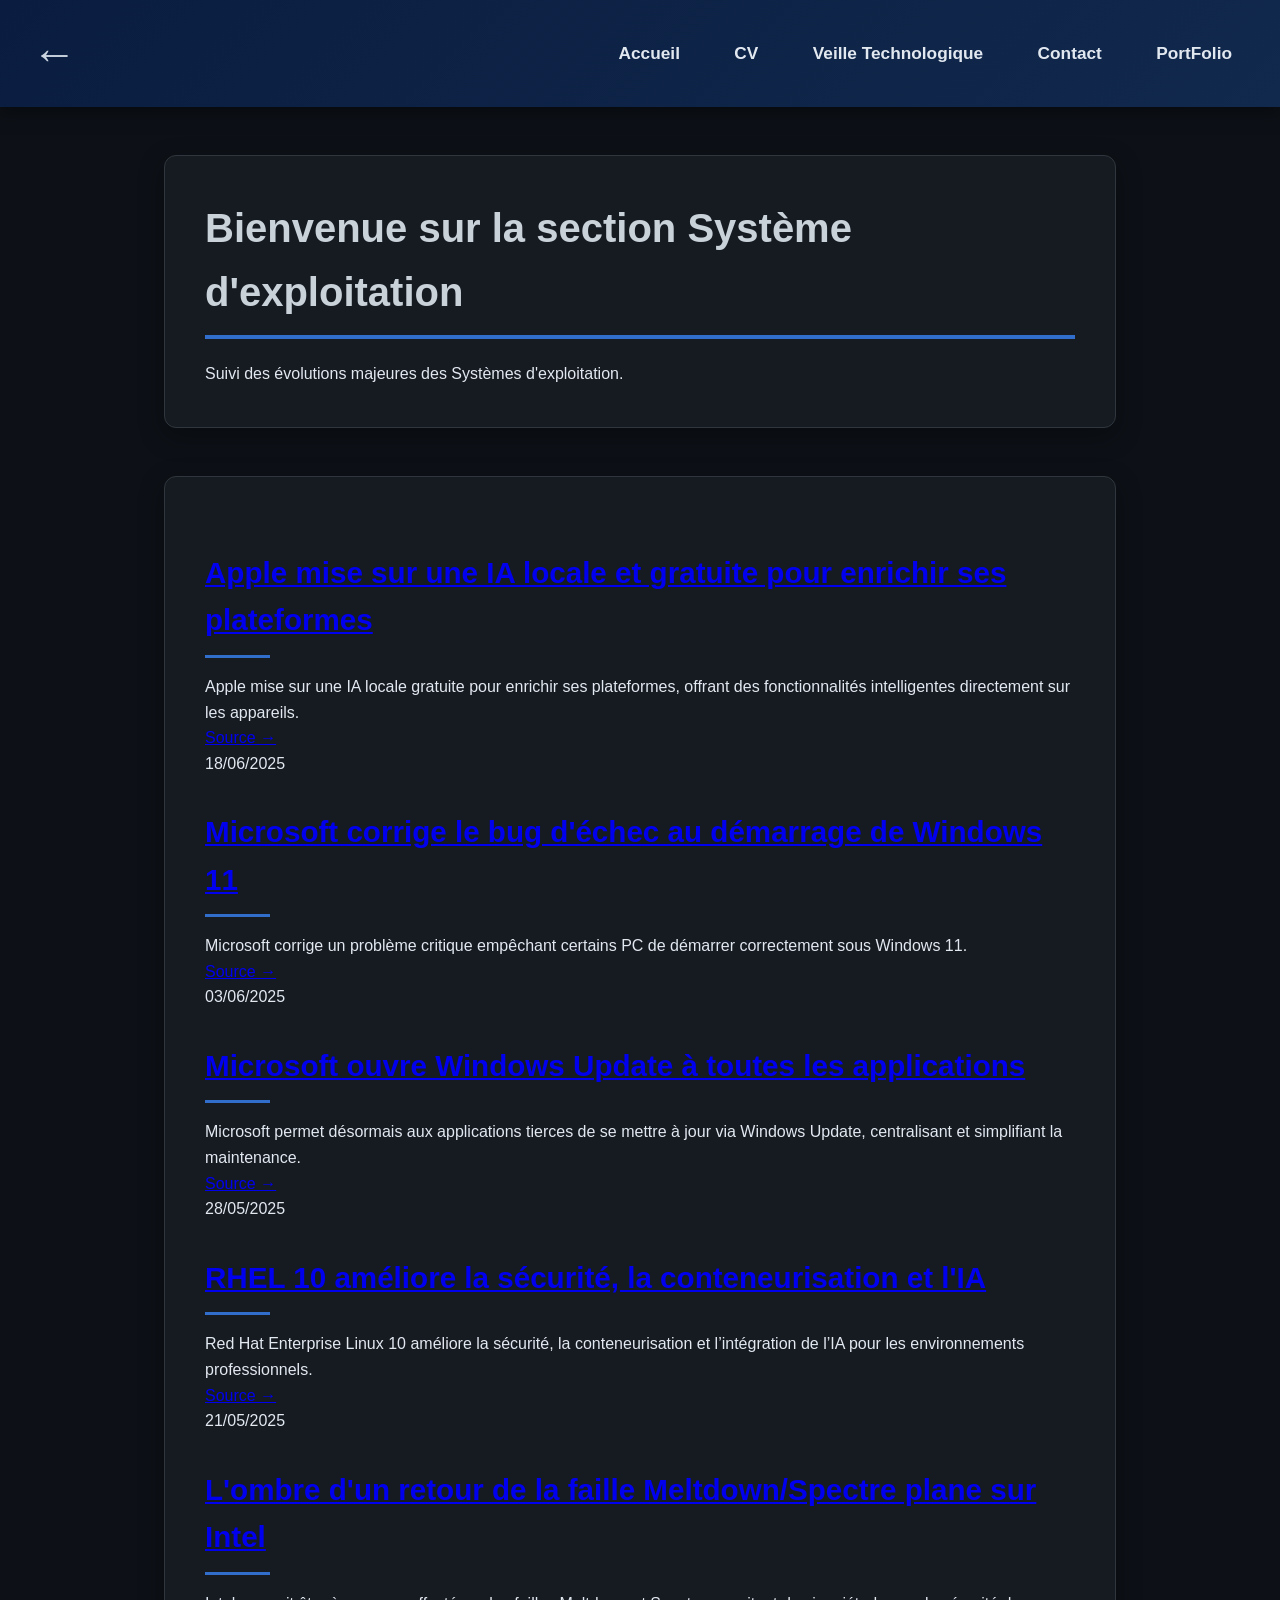
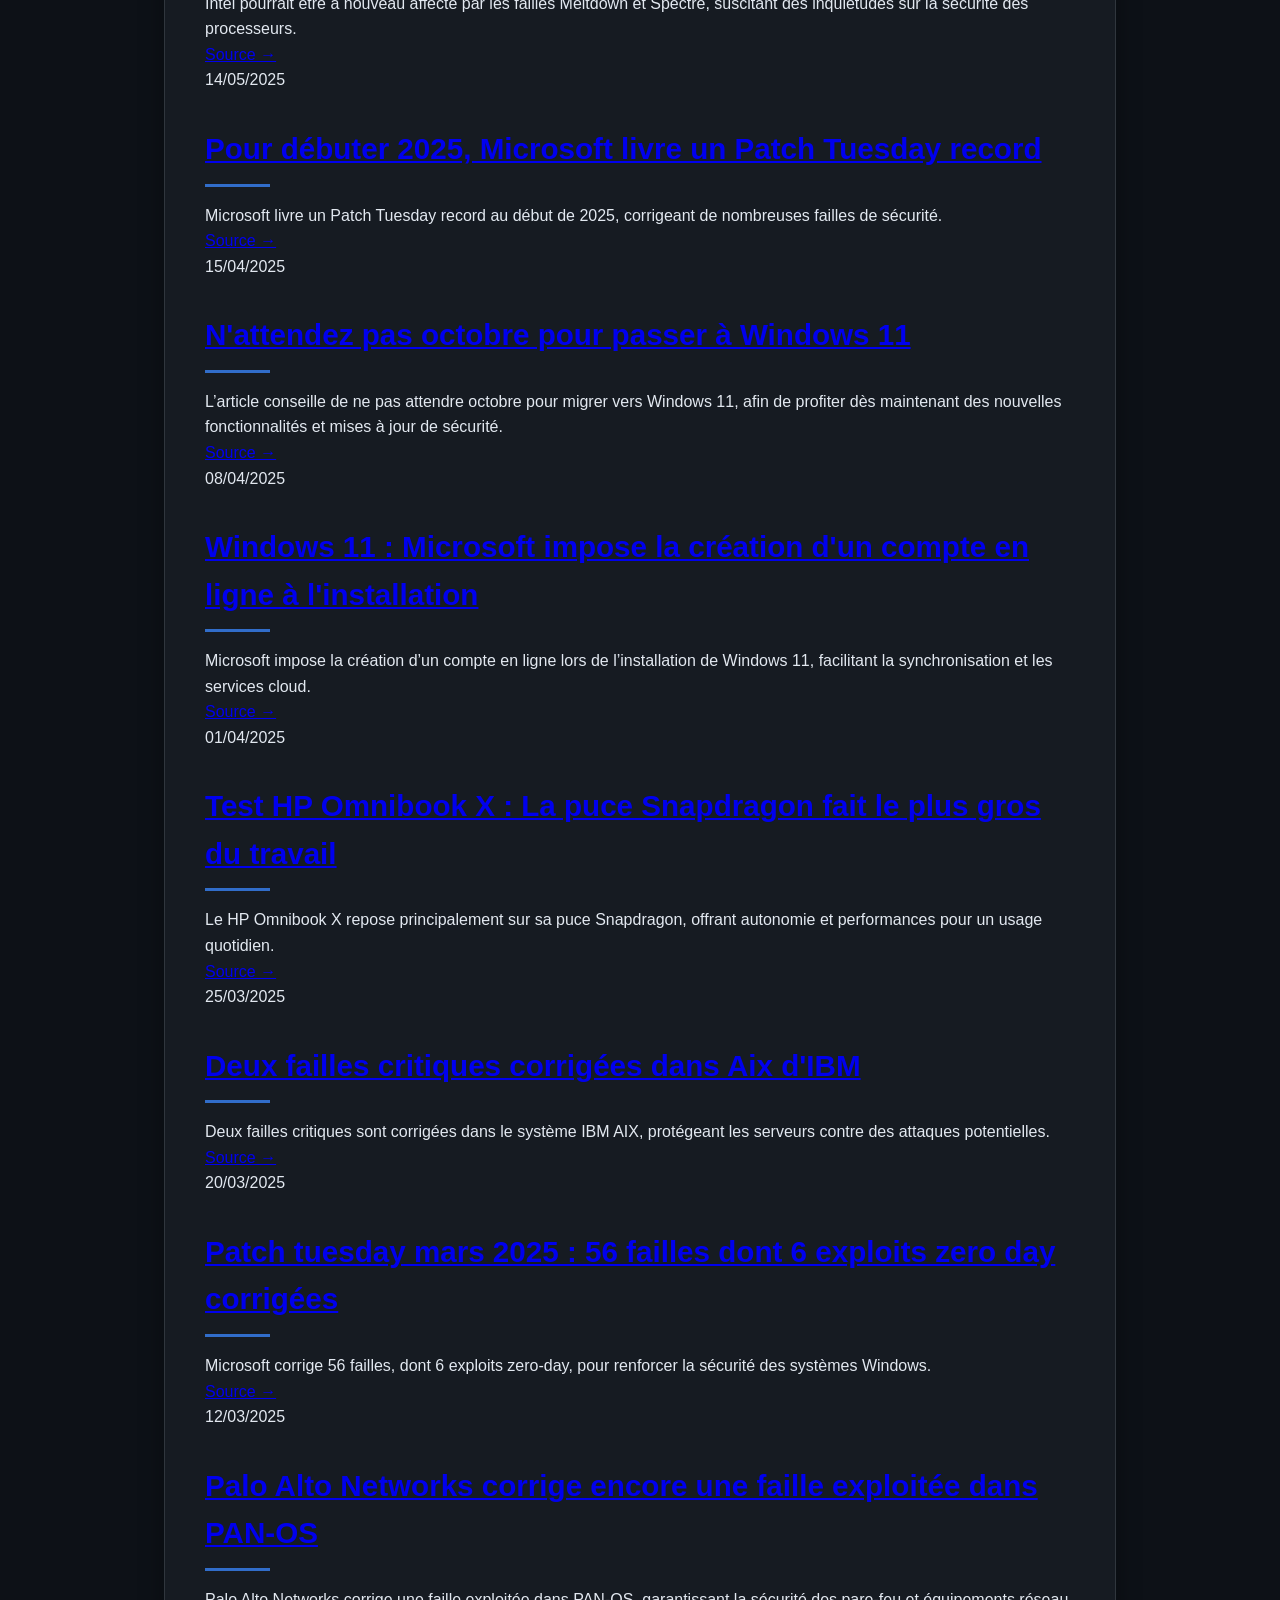
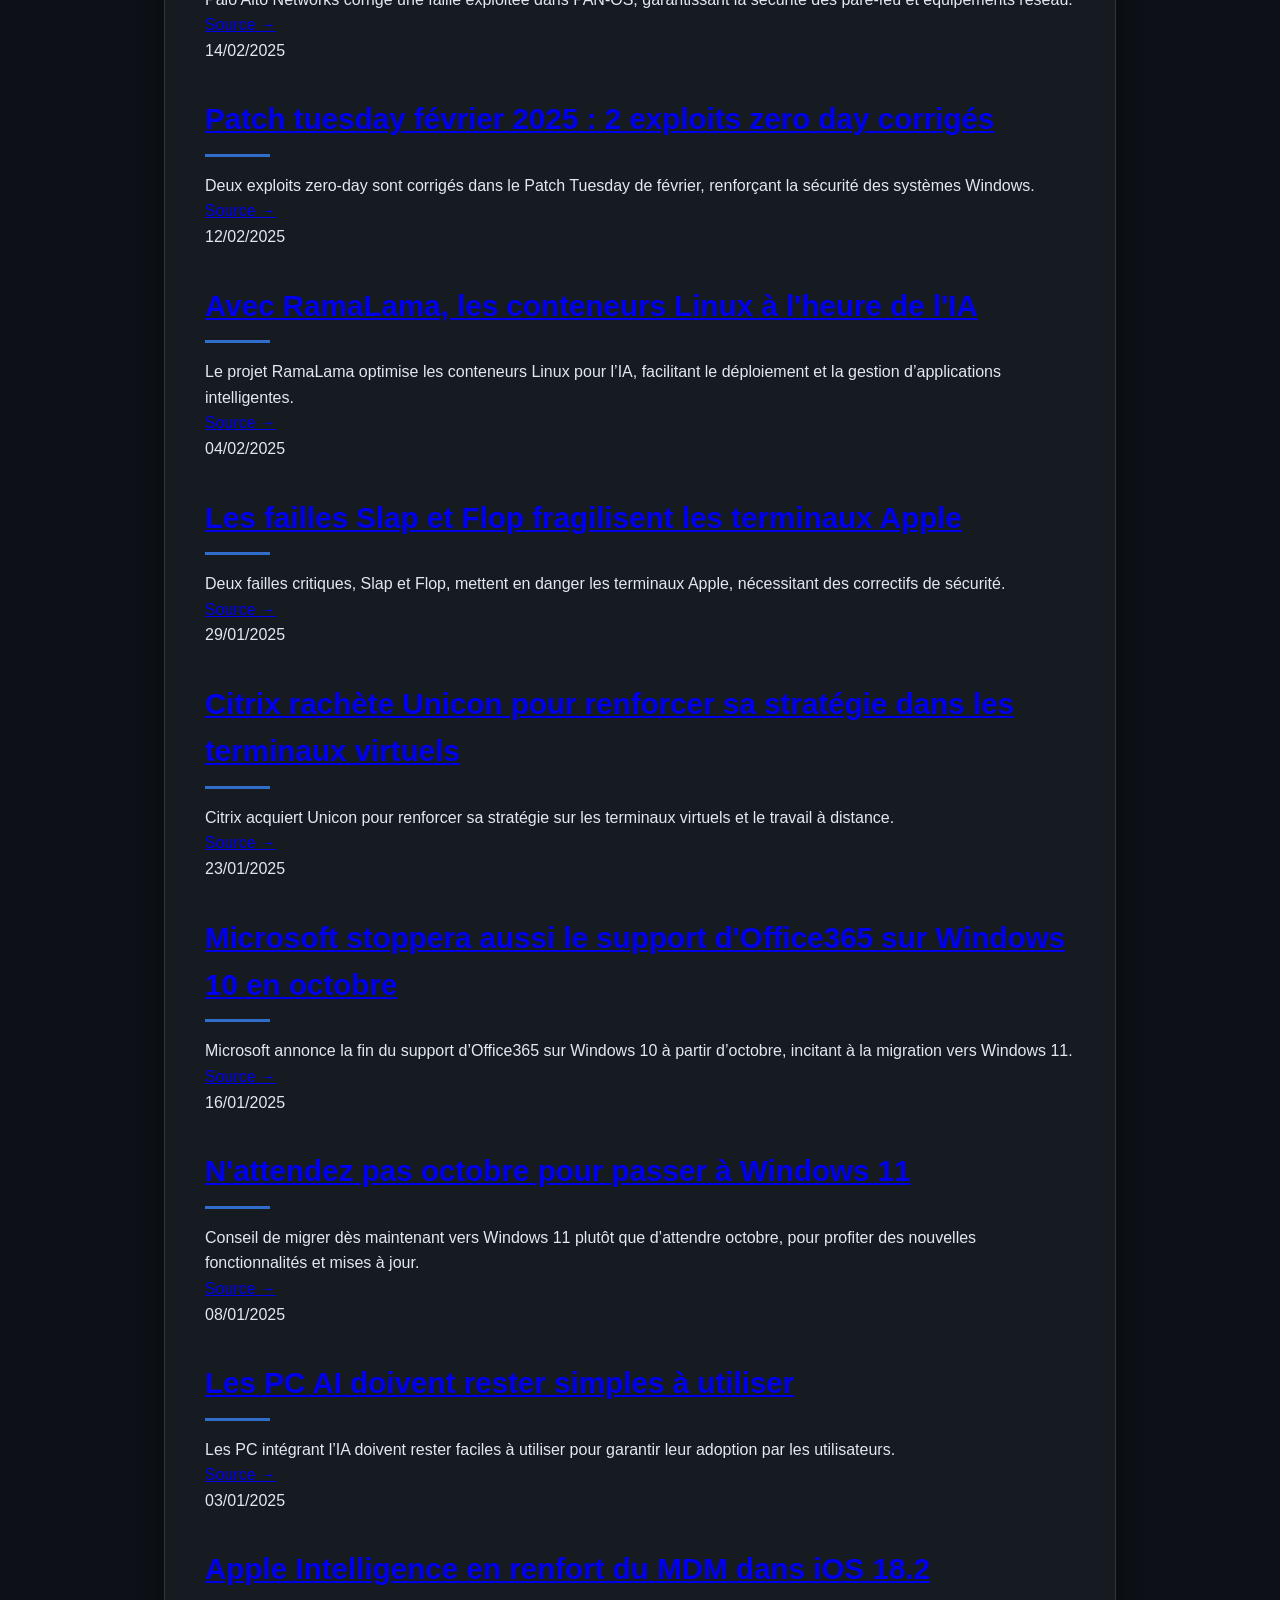
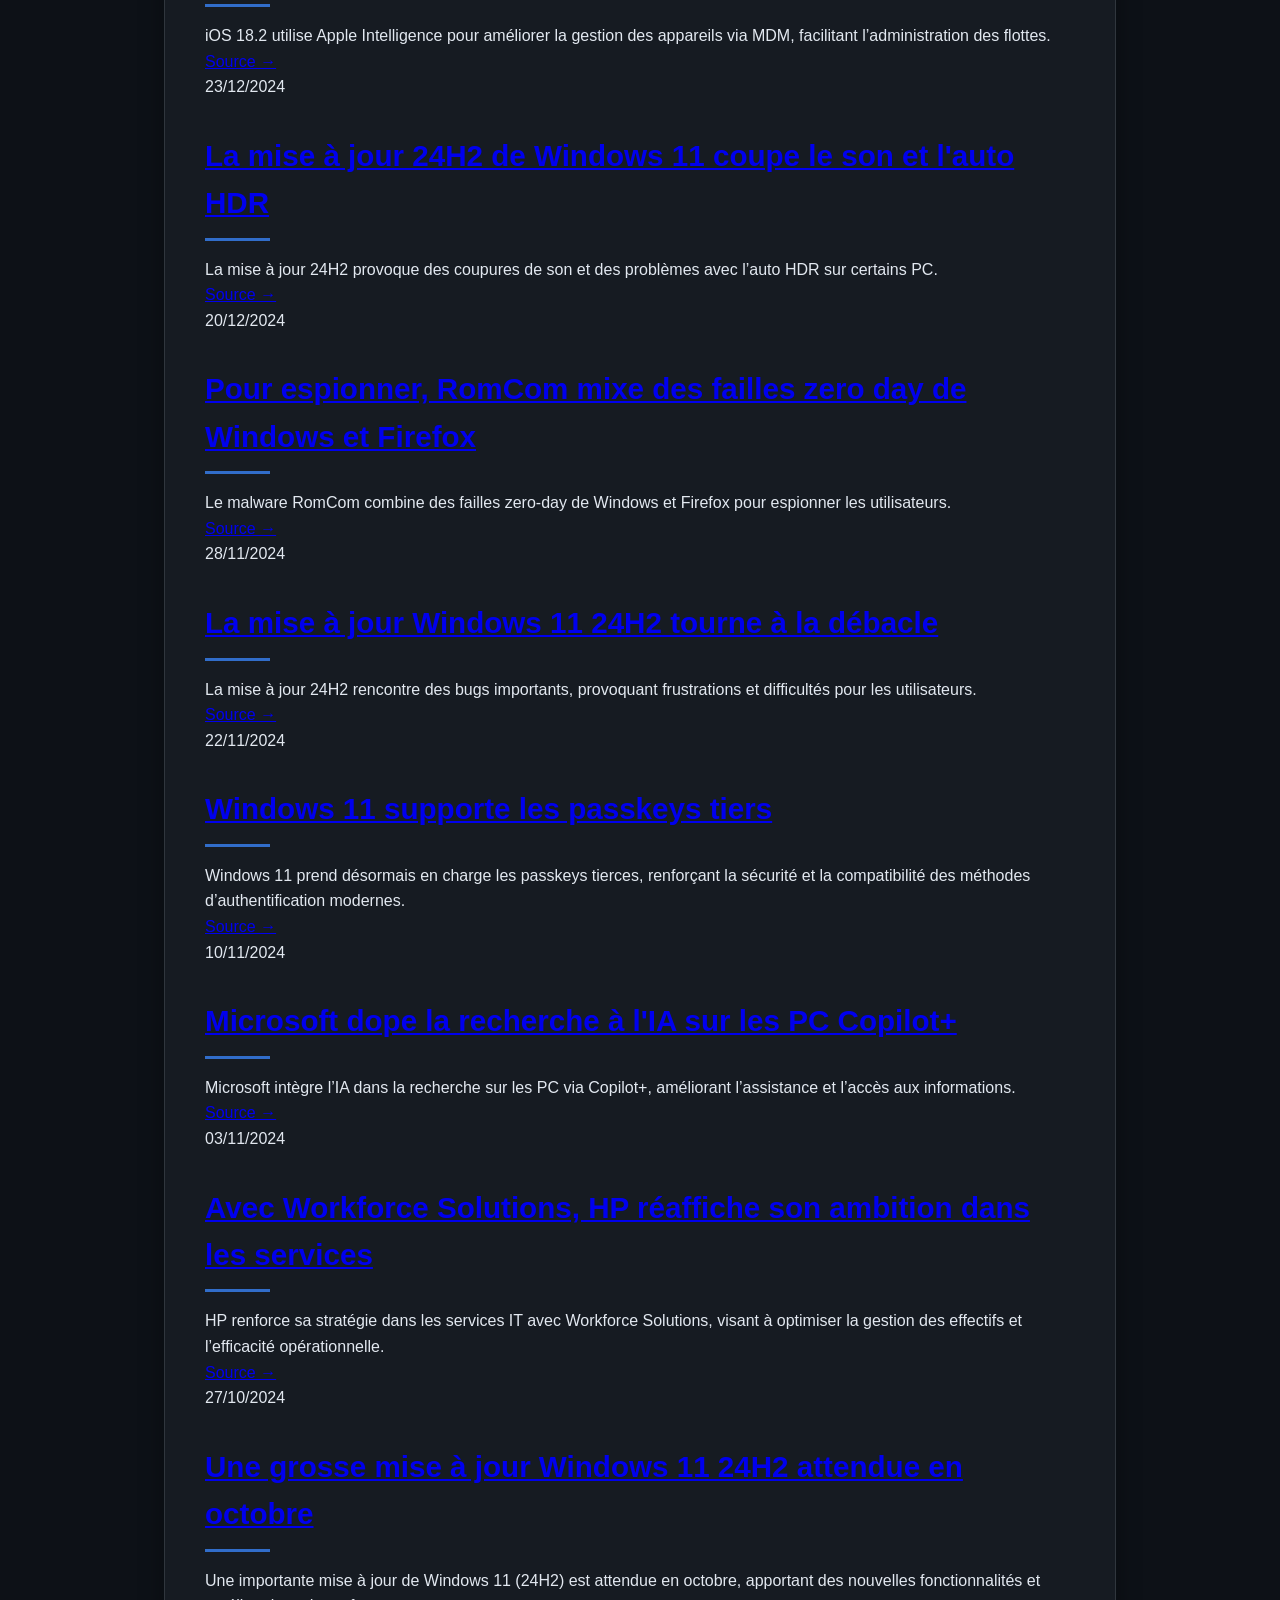
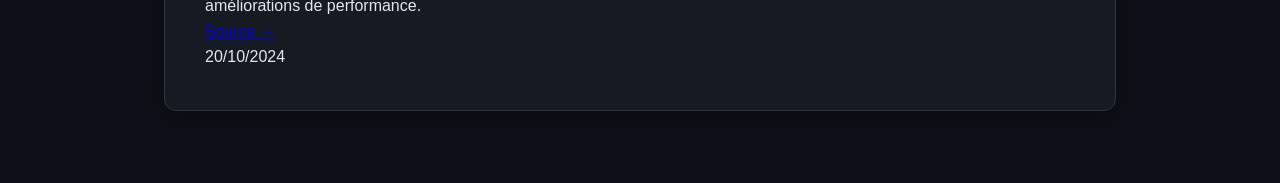
<file: systemedexploitation.html>
<!DOCTYPE html>
<html lang="fr">
<head>
    <meta charset="UTF-8">
    <meta name="viewport" content="width=device-width, initial-scale=1.0">
    <title>Système d'exploitation - Ioen Le Gourlay-Denis</title>
    <link rel="stylesheet" href="styles.css">
</head>
<body>
    <header>
        <a href="javascript:history.back()" class="back-arrow" title="Retour à la page précédente">←</a>
        <nav>
            <ul>
                <li><a href="index.html">Accueil</a></li>
                <li><a href="cv.html">CV</a></li>
                <li><a href="veilletechnologique.html">Veille Technologique</a></li>
                <li><a href="contact.html">Contact</a></li>
				<li><a href="portfolio.html">PortFolio</a></li>
            </ul>
        </nav>
    </header>
	
	<main>
        <section id="accueil">
            <h1>Bienvenue sur la section Système d'exploitation</h1>
			<p class="intro">
                Suivi des évolutions majeures des Systèmes d'exploitation.
            </p>
        </section>
				
		<section class="veille-grid">

            <article class="card">
                <div class="card-content">
                    <h2 class="card-title">
                        <a href="https://www.lemondeinformatique.fr/actualites/lire-apple-mise-sur-une-ia-locale-et-gratuite-pour-enrichir-ses-plateformes-97182.html  " target="_blank" rel="noopener noreferrer">
                            Apple mise sur une IA locale et gratuite pour enrichir ses plateformes  
                        </a>
                    </h2>
                    <p class="card-summary">
						Apple mise sur une IA locale gratuite pour enrichir ses plateformes, offrant des fonctionnalités intelligentes directement sur les appareils. 
                    </p>
                    <a href="https://www.lemondeinformatique.fr/systeme-d-exploitation-64-page-2.html" class="card-link" target="_blank" rel="noopener noreferrer">
                        Source  →
                    </a>
                </div>
            </article>

            <article class="card">
                <div class="card-content">
                    <time datetime="2026-03-05" class="card-date">18/06/2025</time>
                    <h2 class="card-title">
                        <a href="https://www.lemondeinformatique.fr/actualites/lire-microsoft-corrige-le-bug-d-echec-au-demarrage-de-windows-11-97019.html  " target="_blank" rel="noopener noreferrer">
                            Microsoft corrige le bug d'échec au démarrage de Windows 11  
                        </a>
                    </h2>
                    <p class="card-summary">
						Microsoft corrige un problème critique empêchant certains PC de démarrer correctement sous Windows 11. 
                    </p>
                    <a href="https://www.lemondeinformatique.fr/systeme-d-exploitation-64-page-2.html" class="card-link" target="_blank" rel="noopener noreferrer">
                        Source  →
                    </a>
                </div>
            </article>

            <article class="card">
                <div class="card-content">
                    <time datetime="2026-03-05" class="card-date">03/06/2025</time>
                    <h2 class="card-title">
                        <a href="https://www.lemondeinformatique.fr/actualites/lire-microsoft-ouvre-windows-update-a-toutes-les-applications-96987.html  " target="_blank" rel="noopener noreferrer">
                            Microsoft ouvre Windows Update à toutes les applications 
                        </a>
                    </h2>
                    <p class="card-summary">
						Microsoft permet désormais aux applications tierces de se mettre à jour via Windows Update, centralisant et simplifiant la maintenance. 
                    </p>
                    <a href="https://www.lemondeinformatique.fr/systeme-d-exploitation-64-page-2.html" class="card-link" target="_blank" rel="noopener noreferrer">
                        Source  →
                    </a>
                </div>
            </article>

            <article class="card">
                <div class="card-content">
                    <time datetime="2026-03-05" class="card-date">28/05/2025</time>
                    <h2 class="card-title">
                        <a href="https://www.lemondeinformatique.fr/actualites/lire-rhel-10-ameliore-la-securite-la-conteneurisation-et-l-ia-96894.html " target="_blank" rel="noopener noreferrer">
                            RHEL 10 améliore la sécurité, la conteneurisation et l'IA  
                        </a>
                    </h2>
                    <p class="card-summary">
						Red Hat Enterprise Linux 10 améliore la sécurité, la conteneurisation et l’intégration de l’IA pour les environnements professionnels. 
                    </p>
                    <a href="https://www.lemondeinformatique.fr/systeme-d-exploitation-64-page-2.html" class="card-link" target="_blank" rel="noopener noreferrer">
                        Source  →
                    </a>
                </div>
            </article>

            <article class="card">
                <div class="card-content">
                    <time datetime="2026-03-05" class="card-date">21/05/2025</time>
                    <h2 class="card-title">
                        <a href="https://www.lemondeinformatique.fr/actualites/lire-l-ombre-d-un-retour-de-la-faille-meltdown-spectre-plane-sur-intel-96823.html  " target="_blank" rel="noopener noreferrer">
                            L'ombre d'un retour de la faille Meltdown/Spectre plane sur Intel  
                        </a>
                    </h2>
                    <p class="card-summary">
						Intel pourrait être à nouveau affecté par les failles Meltdown et Spectre, suscitant des inquiétudes sur la sécurité des processeurs. 
                    </p>
                    <a href="https://www.lemondeinformatique.fr/systeme-d-exploitation-64-page-2.html" class="card-link" target="_blank" rel="noopener noreferrer">
                        Source  →
                    </a>
                </div>
            </article>

            <article class="card">
                <div class="card-content">
                    <time datetime="2026-03-05" class="card-date">14/05/2025</time>
                    <h2 class="card-title">
                        <a href="https://www.lemondeinformatique.fr/actualites/lire-pour-debuter-2025-microsoft-livre-un-patch-tuesday-record-95759.html " target="_blank" rel="noopener noreferrer">
                            Pour débuter 2025, Microsoft livre un Patch Tuesday record  
                        </a>
                    </h2>
                    <p class="card-summary">
						Microsoft livre un Patch Tuesday record au début de 2025, corrigeant de nombreuses failles de sécurité. 
                    </p>
                    <a href="https://www.lemondeinformatique.fr/systeme-d-exploitation-64-page-2.html" class="card-link" target="_blank" rel="noopener noreferrer">
                        Source  →
                    </a>
                </div>
            </article>

             <article class="card">
                <div class="card-content">
                    <time datetime="2026-03-05" class="card-date">15/04/2025</time>
                    <h2 class="card-title">
                        <a href="https://www.lemondeinformatique.fr/actualites/lire-n-attendez-pas-octobre-pour-passer-a-windows-11%C2%A0-95689.html " target="_blank" rel="noopener noreferrer">
                            N'attendez pas octobre pour passer à Windows 11  
                        </a>
                    </h2>
                    <p class="card-summary">
						L’article conseille de ne pas attendre octobre pour migrer vers Windows 11, afin de profiter dès maintenant des nouvelles fonctionnalités et mises à jour de sécurité. 
                    </p>
                    <a href="https://www.lemondeinformatique.fr/systeme-d-exploitation-64-page-2.html" class="card-link" target="_blank" rel="noopener noreferrer">
                        Source  →
                    </a>
                </div>
            </article>

            <article class="card">
                <div class="card-content">
                    <time datetime="2026-03-05" class="card-date">08/04/2025</time>
                    <h2 class="card-title">
                        <a href="https://www.lemondeinformatique.fr/actualites/lire-windows-11-microsoft-impose-la-creation-d-un-compte-en-ligne-a-l-installation-96490.html " target="_blank" rel="noopener noreferrer">
                            Windows 11 : Microsoft impose la création d'un compte en ligne à l'installation  
                        </a>
                    </h2>
                    <p class="card-summary">
						Microsoft impose la création d’un compte en ligne lors de l’installation de Windows 11, facilitant la synchronisation et les services cloud. 
                    </p>
                    <a href="https://www.lemondeinformatique.fr/systeme-d-exploitation-64-page-2.html" class="card-link" target="_blank" rel="noopener noreferrer">
                        Source  →
                    </a>
                </div>
            </article>

            <article class="card">
                <div class="card-content">
                    <time datetime="2026-03-05" class="card-date">01/04/2025</time>
                    <h2 class="card-title">
                        <a href="https://www.lemondeinformatique.fr/actualites/lire-test-hp-omnibook-x-la-puce-snapdragon-fait-le-plus-gros-du-travail-96416.html " target="_blank" rel="noopener noreferrer">
                            Test HP Omnibook X : La puce Snapdragon fait le plus gros du travail  
                        </a>
                    </h2>
                    <p class="card-summary">
						Le HP Omnibook X repose principalement sur sa puce Snapdragon, offrant autonomie et performances pour un usage quotidien. 
                    </p>
                    <a href="https://www.lemondeinformatique.fr/systeme-d-exploitation-64-page-2.html" class="card-link" target="_blank" rel="noopener noreferrer">
                        Source  →
                    </a>
                </div>
            </article>

            <article class="card">
                <div class="card-content">
                    <time datetime="2026-03-05" class="card-date">25/03/2025</time>
                    <h2 class="card-title">
                        <a href="https://www.lemondeinformatique.fr/actualites/lire-deux-failles-critiques-corrigees-dans-aix-d-ibm-96383.html " target="_blank" rel="noopener noreferrer">
                            Deux failles critiques corrigées dans Aix d'IBM  
                        </a>
                    </h2>
                    <p class="card-summary">
						Deux failles critiques sont corrigées dans le système IBM AIX, protégeant les serveurs contre des attaques potentielles. 
                    </p>
                    <a href="https://www.lemondeinformatique.fr/systeme-d-exploitation-64-page-2.html" class="card-link" target="_blank" rel="noopener noreferrer">
                        Source  →
                    </a>
                </div>
            </article>

            <article class="card">
                <div class="card-content">
                    <time datetime="2026-03-05" class="card-date">20/03/2025</time>
                    <h2 class="card-title">
                        <a href="https://www.lemondeinformatique.fr/actualites/lire-patch-tuesday-mars-2025-56-failles-dont-6-exploits-zero-day-corrigees-96293.html " target="_blank" rel="noopener noreferrer">
                            Patch tuesday mars 2025 : 56 failles dont 6 exploits zero day corrigées 
                        </a>
                    </h2>
                    <p class="card-summary">
						Microsoft corrige 56 failles, dont 6 exploits zero-day, pour renforcer la sécurité des systèmes Windows. 
                    </p>
                    <a href="https://www.lemondeinformatique.fr/systeme-d-exploitation-64-page-2.html" class="card-link" target="_blank" rel="noopener noreferrer">
                        Source  →
                    </a>
                </div>
            </article>

            <article class="card">
                <div class="card-content">
                    <time datetime="2026-03-05" class="card-date">12/03/2025</time>
                    <h2 class="card-title">
                        <a href="https://www.lemondeinformatique.fr/actualites/lire-palo-alto-networks-corrige-encore-une-faille-exploitee-dans-pan-os-96072.html " target="_blank" rel="noopener noreferrer">
                            Palo Alto Networks corrige encore une faille exploitée dans PAN-OS 
                        </a>
                    </h2>
                    <p class="card-summary">
						Palo Alto Networks corrige une faille exploitée dans PAN-OS, garantissant la sécurité des pare-feu et équipements réseau. 
                    </p>
                    <a href="https://www.lemondeinformatique.fr/systeme-d-exploitation-64-page-2.html" class="card-link" target="_blank" rel="noopener noreferrer">
                        Source  →
                    </a>
                </div>
            </article>
            
			<article class="card">
                <div class="card-content">
                    <time datetime="2026-03-05" class="card-date">14/02/2025</time>
                    <h2 class="card-title">
                        <a href="https://www.lemondeinformatique.fr/actualites/lire-patch-tuesday-fevrier-2025-2-exploits-zero-day-corriges-96041.html " target="_blank" rel="noopener noreferrer">
                            Patch tuesday février 2025 : 2 exploits zero day corrigés  
                        </a>
                    </h2>
                    <p class="card-summary">
						Deux exploits zero-day sont corrigés dans le Patch Tuesday de février, renforçant la sécurité des systèmes Windows. 
                    </p>
                    <a href="https://www.lemondeinformatique.fr/systeme-d-exploitation-64-page-2.html" class="card-link" target="_blank" rel="noopener noreferrer">
                        Source  →
                    </a>
                </div>
            </article>

            <article class="card">
                <div class="card-content">
                    <time datetime="2026-03-05" class="card-date">12/02/2025</time>
                    <h2 class="card-title">
                        <a href="https://www.lemondeinformatique.fr/actualites/lire-avec-ramalama-les-conteneurs-linux-a-l-heure-de-l-ia-96001.html " target="_blank" rel="noopener noreferrer">
                            Avec RamaLama, les conteneurs Linux à l'heure de l'IA  
                        </a>
                    </h2>
                    <p class="card-summary">
						Le projet RamaLama optimise les conteneurs Linux pour l’IA, facilitant le déploiement et la gestion d’applications intelligentes. 
                    </p>
                    <a href="https://www.lemondeinformatique.fr/systeme-d-exploitation-64-page-2.html" class="card-link" target="_blank" rel="noopener noreferrer">
                        Source  →
                    </a>
                </div>
            </article>

            <article class="card">
                <div class="card-content">
                    <time datetime="2026-03-05" class="card-date">04/02/2025</time>
                    <h2 class="card-title">
                        <a href="https://www.lemondeinformatique.fr/actualites/lire-les-failles-slap-et-flop-fragilisent-les-terminaux-apple-95908.html " target="_blank" rel="noopener noreferrer">
                            Les failles Slap et Flop fragilisent les terminaux Apple  
                        </a>
                    </h2>
                    <p class="card-summary">
						Deux failles critiques, Slap et Flop, mettent en danger les terminaux Apple, nécessitant des correctifs de sécurité. 
                    </p>
                    <a href="https://www.lemondeinformatique.fr/systeme-d-exploitation-64-page-2.html" class="card-link" target="_blank" rel="noopener noreferrer">
                        Source  →
                    </a>
                </div>
            </article>

            <article class="card">
                <div class="card-content">
                    <time datetime="2026-03-05" class="card-date">29/01/2025</time>
                    <h2 class="card-title">
                        <a href="https://www.lemondeinformatique.fr/actualites/lire-citrix-rachete-unicon-pour-renforcer-sa-strategie-dans-les-terminaux-virtuels-95832.html " target="_blank" rel="noopener noreferrer">
                            Citrix rachète Unicon pour renforcer sa stratégie dans les terminaux virtuels  
                        </a>
                    </h2>
                    <p class="card-summary">
						Citrix acquiert Unicon pour renforcer sa stratégie sur les terminaux virtuels et le travail à distance. 
                    </p>
                    <a href="https://www.lemondeinformatique.fr/systeme-d-exploitation-64-page-2.html" class="card-link" target="_blank" rel="noopener noreferrer">
                        Source  →
                    </a>
                </div>
            </article>

            <article class="card">
                <div class="card-content">
                    <time datetime="2026-03-05" class="card-date">23/01/2025 </time>
                    <h2 class="card-title">
                        <a href="https://www.lemondeinformatique.fr/actualites/lire-microsoft-stoppera-aussi-le-support-d-office365-sur-windows-10-en-octobre-95785.html " target="_blank" rel="noopener noreferrer">
                            Microsoft stoppera aussi le support d'Office365 sur Windows 10 en octobre 
                        </a>
                    </h2>
                    <p class="card-summary">
						Microsoft annonce la fin du support d’Office365 sur Windows 10 à partir d’octobre, incitant à la migration vers Windows 11. 
                    </p>
                    <a href="https://www.lemondeinformatique.fr/systeme-d-exploitation-64-page-2.html" class="card-link" target="_blank" rel="noopener noreferrer">
                        Source  →
                    </a>
                </div>
            </article>

            <article class="card">
                <div class="card-content">
                    <time datetime="2026-03-05" class="card-date">16/01/2025</time>
                    <h2 class="card-title">
                        <a href="https://www.lemondeinformatique.fr/actualites/lire-n-attendez-pas-octobre-pour-passer-a-windows-11%C2%A0-95689.html " target="_blank" rel="noopener noreferrer">
                            N'attendez pas octobre pour passer à Windows 11 
                        </a>
                    </h2>
                    <p class="card-summary">
						Conseil de migrer dès maintenant vers Windows 11 plutôt que d’attendre octobre, pour profiter des nouvelles fonctionnalités et mises à jour. 
                    </p>
                    <a href="https://www.lemondeinformatique.fr/systeme-d-exploitation-64-page-2.html" class="card-link" target="_blank" rel="noopener noreferrer">
                        Source  →
                    </a>
                </div>
            </article>
            
            <article class="card">
                <div class="card-content">
                    <time datetime="2026-03-05" class="card-date">08/01/2025</time>
                    <h2 class="card-title">
                        <a href="https://www.lemondeinformatique.fr/actualites/lire-les-pc-ai-doivent-rester-simples%C2%A0a-utiliser-95646.html " target="_blank" rel="noopener noreferrer">
                            Les PC AI doivent rester simples à utiliser  
                        </a>
                    </h2>
                    <p class="card-summary">
						Les PC intégrant l’IA doivent rester faciles à utiliser pour garantir leur adoption par les utilisateurs. 
                    </p>
                    <a href="https://www.lemondeinformatique.fr/systeme-d-exploitation-64-page-2.html" class="card-link" target="_blank" rel="noopener noreferrer">
                        Source  →
                    </a>
                </div>
            </article>

            <article class="card">
                <div class="card-content">
                    <time datetime="2026-03-05" class="card-date">03/01/2025</time>
                    <h2 class="card-title">
                        <a href="https://www.lemondeinformatique.fr/actualites/lire-apple-intelligence-en-renfort-du-mdm-dans-ios-182-95608.html " target="_blank" rel="noopener noreferrer">
                            Apple Intelligence en renfort du MDM dans iOS 18.2 
                        </a>
                    </h2>
                    <p class="card-summary">
						iOS 18.2 utilise Apple Intelligence pour améliorer la gestion des appareils via MDM, facilitant l’administration des flottes. 
                    </p>
                    <a href="https://www.lemondeinformatique.fr/systeme-d-exploitation-64-page-2.html" class="card-link" target="_blank" rel="noopener noreferrer">
                        Source  →
                    </a>
                </div>
            </article>

            <article class="card">
                <div class="card-content">
                    <time datetime="2026-03-05" class="card-date">23/12/2024</time>
                    <h2 class="card-title">
                        <a href="https://www.lemondeinformatique.fr/actualites/lire-la-mise-a-jour-24h2-de-windows-11-coupe-le-son-et-l-auto-hdr-95603.html " target="_blank" rel="noopener noreferrer">
                            La mise à jour 24H2 de Windows 11 coupe le son et l'auto HDR 
                        </a>
                    </h2>
                    <p class="card-summary">
						La mise à jour 24H2 provoque des coupures de son et des problèmes avec l’auto HDR sur certains PC. 
                    </p>
                    <a href="https://www.lemondeinformatique.fr/systeme-d-exploitation-64-page-2.html" class="card-link" target="_blank" rel="noopener noreferrer">
                        Source  →
                    </a>
                </div>
            </article>

            <article class="card">
                <div class="card-content">
                    <time datetime="2026-03-05" class="card-date">20/12/2024</time>
                    <h2 class="card-title">
                        <a href="https://www.lemondeinformatique.fr/actualites/lire-pour-espionner-romcom-mixe-des-failles-zero-day-de-windows-et-firefox-95390.html " target="_blank" rel="noopener noreferrer">
                            Pour espionner, RomCom mixe des failles zero day de Windows et Firefox 
                        </a>
                    </h2>
                    <p class="card-summary">
						Le malware RomCom combine des failles zero-day de Windows et Firefox pour espionner les utilisateurs. 
                    </p>
                    <a href="https://www.lemondeinformatique.fr/systeme-d-exploitation-64-page-2.html" class="card-link" target="_blank" rel="noopener noreferrer">
                        Source  →
                    </a>
                </div>
            </article>

            <article class="card">
                <div class="card-content">
                    <time datetime="2026-03-05" class="card-date">28/11/2024</time>
                    <h2 class="card-title">
                        <a href="https://www.lemondeinformatique.fr/actualites/lire-la-mise-a-jour-windows-11-24h2-tourne-a-la-debacle-95057.html " target="_blank" rel="noopener noreferrer">
                            La mise à jour Windows 11 24H2 tourne à la débacle  
                        </a>
                    </h2>
                    <p class="card-summary">
						La mise à jour 24H2 rencontre des bugs importants, provoquant frustrations et difficultés pour les utilisateurs. 
                    </p>
                    <a href="https://www.lemondeinformatique.fr/systeme-d-exploitation-64-page-2.html" class="card-link" target="_blank" rel="noopener noreferrer">
                        Source  →
                    </a>
                </div>
            </article>

            <article class="card">
                <div class="card-content">
                    <time datetime="2026-03-05" class="card-date">22/11/2024</time>
                    <h2 class="card-title">
                        <a href="https://www.lemondeinformatique.fr/actualites/lire-windows-11-supporte-les-passkeys-tiers-94951.html " target="_blank" rel="noopener noreferrer">
                            Windows 11 supporte les passkeys tiers 
                        </a>
                    </h2>
                    <p class="card-summary">
						Windows 11 prend désormais en charge les passkeys tierces, renforçant la sécurité et la compatibilité des méthodes d’authentification modernes. 
                    </p>
                    <a href="https://www.lemondeinformatique.fr/systeme-d-exploitation-64-page-2.html" class="card-link" target="_blank" rel="noopener noreferrer">
                        Source  →
                    </a>
                </div>
            </article>

            <article class="card">
                <div class="card-content">
                    <time datetime="2026-03-05" class="card-date">10/11/2024</time>
                    <h2 class="card-title">
                        <a href="https://www.lemondeinformatique.fr/actualites/lire-microsoft-dope-la-recherche-a-l-ia-sur-les-pc-copilot-94880.html " target="_blank" rel="noopener noreferrer">
                            Microsoft dope la recherche à l'IA sur les PC Copilot+ 
                        </a>
                    </h2>
                    <p class="card-summary">
						Microsoft intègre l’IA dans la recherche sur les PC via Copilot+, améliorant l’assistance et l’accès aux informations. 
                    </p>
                    <a href="https://www.lemondeinformatique.fr/systeme-d-exploitation-64-page-2.html" class="card-link" target="_blank" rel="noopener noreferrer">
                        Source  →
                    </a>
                </div>
            </article>

            <article class="card">
                <div class="card-content">
                    <time datetime="2026-03-05" class="card-date">03/11/2024</time>
                    <h2 class="card-title">
                        <a href="https://www.lemondeinformatique.fr/actualites/lire-avec-workforce-solutions-hp-reaffiche-son-ambition-dans-les-services-94838.html " target="_blank" rel="noopener noreferrer">
                            Avec Workforce Solutions, HP réaffiche son ambition dans les services  
                        </a>
                    </h2>
                    <p class="card-summary">
						HP renforce sa stratégie dans les services IT avec Workforce Solutions, visant à optimiser la gestion des effectifs et l’efficacité opérationnelle. 
                    </p>
                    <a href="https://www.lemondeinformatique.fr/systeme-d-exploitation-64-page-2.html" class="card-link" target="_blank" rel="noopener noreferrer">
                        Source  →
                    </a>
                </div>
            </article>

            <article class="card">
                <div class="card-content">
                    <time datetime="2026-03-05" class="card-date">27/10/2024</time>
                    <h2 class="card-title">
                        <a href="https://www.lemondeinformatique.fr/actualites/lire-une-grosse-mise-a-jour-windows-11-24h2-attendue-en-octobre-94770.html " target="_blank" rel="noopener noreferrer">
                            Une grosse mise à jour Windows 11 24H2 attendue en octobre  
                        </a>
                    </h2>
                    <p class="card-summary">
						Une importante mise à jour de Windows 11 (24H2) est attendue en octobre, apportant des nouvelles fonctionnalités et améliorations de performance. 
                    </p>
                    <a href="https://www.lemondeinformatique.fr/systeme-d-exploitation-64-page-2.html" class="card-link" target="_blank" rel="noopener noreferrer">
                        Source  →
                    </a>
                </div>
            </article>

            <article class="card">
                <div class="card-content">
                    <time datetime="2026-03-05" class="card-date">20/10/2024</time>
                </div>
            </article>

    </main>
</file>
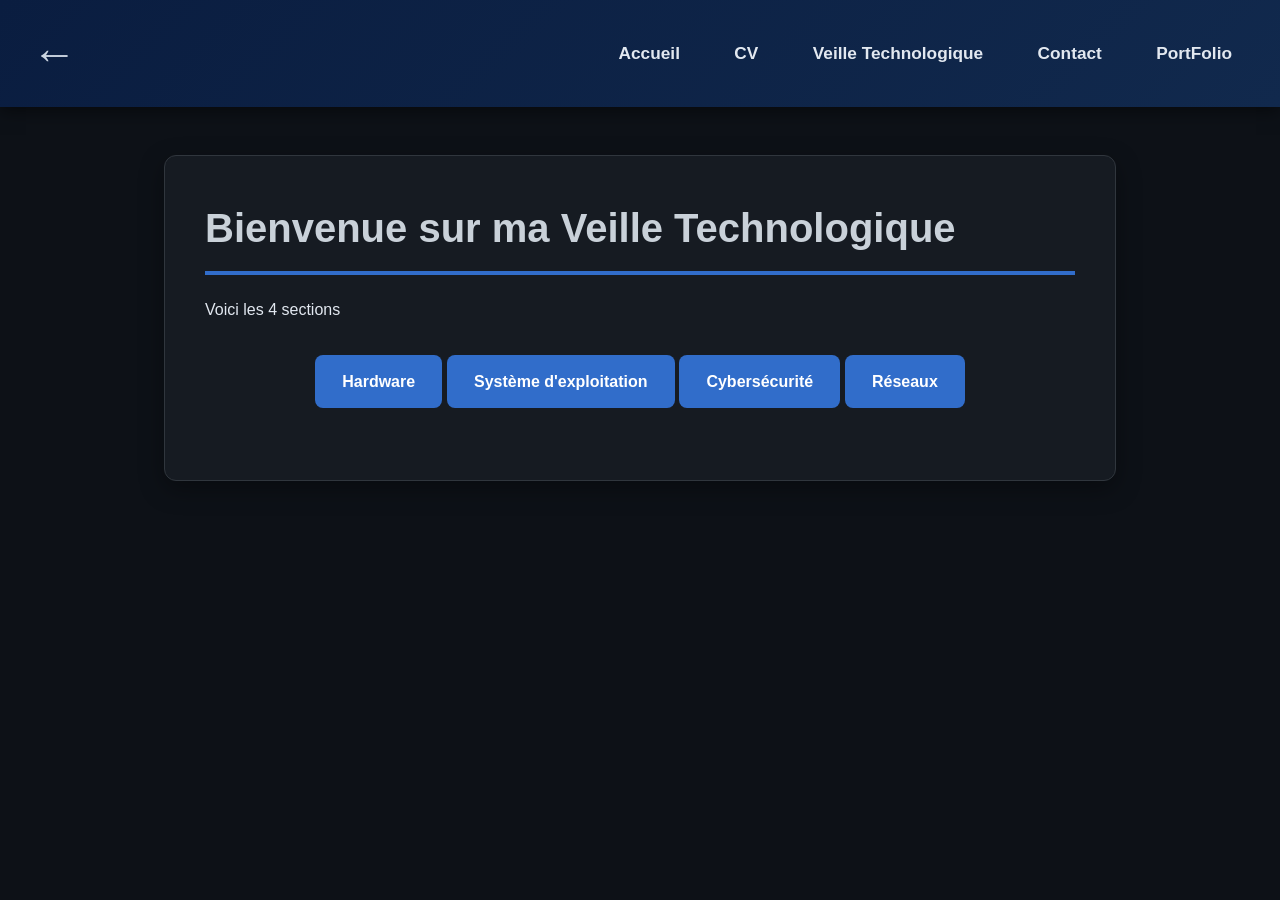
<file: veilletechnologique.html>
<!DOCTYPE html>
<html lang="fr">
<head>
    <meta charset="UTF-8">
    <meta name="viewport" content="width=device-width, initial-scale=1.0">
    <title>Veille Technologique - Ioen Le Gourlay-Denis</title>
    <link rel="stylesheet" href="styles.css">
</head>
<body>
    <header>
        <a href="javascript:history.back()" class="back-arrow" title="Retour à la page précédente">←</a>
        <nav>
            <ul>
                <li><a href="index.html">Accueil</a></li>
                <li><a href="cv.html">CV</a></li>
                <li><a href="veilletechnologique.html">Veille Technologique</a></li>
                <li><a href="contact.html">Contact</a></li>
				<li><a href="portfolio.html">PortFolio</a></li>
            </ul>
        </nav>
    </header>

    <main>
        <section id="accueil">
            <h1>Bienvenue sur ma Veille Technologique</h1>
			<p>Voici les 4 sections</p>

            <div class="btn-group">
                <a href="hardware.html" class="btn">Hardware</a>
                <a href="systemedexploitation.html" class="btn">Système d'exploitation</a>
				<a href="cybersecurite.html" class="btn">Cybersécurité</a>
                <a href="reseaux.html" class="btn">Réseaux</a>
            </div>
        </section>
    </main>
</file>
<file: styles.css>
/* styles.css - Portfolio Ioen Le Gourlay-Denis - BTS SIO SISR */
/* Version DARK MODE - février 2026 - Page d'accueil plein écran */

* {
    margin: 0;
    padding: 0;
    box-sizing: border-box;
}

html {
    height: 100%;
}

body {
    font-family: 'Segoe UI', Tahoma, Geneva, Verdana, sans-serif;
    background-color: #0d1117;          /* GitHub-like dark fond */
    color: #e2e8f0;                     /* texte principal clair */
    line-height: 1.6;
    min-height: 100vh;
    margin: 0;
    padding: 0;
    display: flex;
    flex-direction: column;
}

/* Barre du haut – version plus sombre */
header {
    background: linear-gradient(135deg, #0a1d40 0%, #11294d 100%);
    padding: 1.1rem 2rem;
    position: sticky;
    top: 0;
    z-index: 100;
    box-shadow: 0 4px 16px rgba(0, 0, 0, 0.5);
    display: flex;
    align-items: center;
    justify-content: space-between;
    flex-shrink: 0;                     /* le header ne rétrécit pas */
}

/* Flèche retour */
.back-arrow {
    font-size: 2.8rem;
    color: #cbd5e1;
    text-decoration: none;
    font-weight: bold;
    transition: all 0.3s ease;
}

.back-arrow:hover {
    color: #93c5fd;
    transform: scale(1.15);
}

/* Menu */
nav {
    display: flex;
    justify-content: flex-end;
}

nav ul {
    display: flex;
    gap: 1.4rem;
    list-style: none;
}

nav ul li a {
    color: #e2e8f0;
    text-decoration: none;
    font-weight: 600;
    font-size: 1.08rem;
    padding: 0.55rem 1rem;
    border-radius: 6px;
    transition: all 0.3s ease;
}

nav ul li a:hover,
nav ul li a.active {
    background: rgba(255, 255, 255, 0.08);
    transform: translateY(-2px);
}

/* Contenu principal → prend tout l'espace restant */
main {
    flex: 1 0 auto;                     /* grandit pour remplir l'écran */
    max-width: 1000px;
    margin: 0 auto;
    padding: 3rem 1.5rem 1.5rem;       /* ← MODIFIÉ : 3rem en haut pour espacer sous la nav */
    width: 100%;
}

/* Hero - Page d'accueil → plein écran */
.hero {
    min-height: 100vh;                  /* minimum = hauteur complète de l'écran */
    display: flex;
    flex-direction: column;
    justify-content: center;            /* centre verticalement */
    align-items: center;                /* centre horizontalement */
    text-align: center;
    background: #161b22;
    padding: 5rem 2rem 6rem;            /* espace respirant en haut/bas */
    border-radius: 12px;
    margin: 1rem auto;                  /* petite marge pour ne pas coller aux bords */
    border: 1px solid #30363d;
    max-width: 1000px;
    width: 90%;                         /* ou 100% si tu veux vraiment tout prendre */
    box-sizing: border-box;
}

.hero-content {
    max-width: 800px;
    width: 100%;
}

.profile-photo {
    width: 160px;
    height: 160px;
    border-radius: 50%;
    object-fit: cover;
    border: 4px solid #316dca;
    margin-bottom: 2rem;
    box-shadow: 0 8px 25px rgba(49, 109, 202, 0.25);
}

.hero h1 {
    font-size: 3.2rem;
    margin-bottom: 0.5rem;
    color: #c9d1d9;
}

.hero h2 {
    font-size: 2.2rem;
    color: #a5d6ff;
    margin-bottom: 1rem;
}

.tagline {
    font-size: 1.4rem;
    color: #8b9ec7;
    margin-bottom: 2.5rem;
}

.bio {
    font-size: 1.15rem;
    color: #a0aec0;
    margin-bottom: 3rem;
    line-height: 1.7;
}

.bio p {
    margin: 1.2rem 0;
}

/* Styles généraux des sections (pour les autres pages) */
section {
    background: #161b22;
    padding: 2.5rem;
    border-radius: 12px;
    box-shadow: 0 8px 24px rgba(0, 0, 0, 0.35);
    margin-bottom: 3rem;
    border: 1px solid #30363d;
}

h1 {
    color: #c9d1d9;
    font-size: 2.5rem;
    margin-bottom: 1.4rem;
    padding-bottom: 0.7rem;
    border-bottom: 4px solid #316dca;
}

h2 {
    color: #a5d6ff;
    font-size: 1.85rem;
    margin: 2rem 0 1rem;
    position: relative;
}

h2::after {
    content: '';
    display: block;
    width: 65px;
    height: 3px;
    background: #316dca;
    margin-top: 0.7rem;
}

.btn {
    display: inline-block;
    background: #316dca;
    color: white;
    padding: 0.85rem 1.7rem;
    text-decoration: none;
    border-radius: 8px;
    font-weight: 600;
    transition: all 0.3s ease;
}

.btn:hover {
    background: #388bfd;
    transform: translateY(-3px);
    box-shadow: 0 10px 20px rgba(49, 109, 202, 0.4);
}

.btn-group {
    text-align: center;
    margin: 2rem 0;
}

/* Styles CV (inchangé) */
.cv-header {
    text-align: center;
    padding-bottom: 2.2rem;
    border-bottom: 3px solid #316dca;
    margin-bottom: 2.5rem;
}

.cv-header h1 {
    font-size: 2.9rem;
    margin-bottom: 0.5rem;
    border: none;
}

.cv-header p {
    font-size: 1.12rem;
    margin: 0.5rem 0;
    color: #a0aec0;
}

.cv-block {
    margin: 2rem 0;
    padding-bottom: 1.5rem;
    border-bottom: 1px solid #30363d;
}

.cv-block:last-child {
    border-bottom: none;
}

.cv-block ul {
    list-style: none;
    padding-left: 0;
}

.cv-block ul li {
    margin: 0.9rem 0;
    padding-left: 1.8rem;
    position: relative;
}

.cv-block ul li::before {
    content: "•";
    color: #58a6ff;
    position: absolute;
    left: 0;
    font-size: 1.5rem;
}

/* Projets / Stages */
.projet, .stage {
    background: #1f2937;
    padding: 1.8rem;
    border-radius: 10px;
    margin: 1.8rem 0;
    border-left: 5px solid #316dca;
}

.projet h2, .stage h2 {
    margin-top: 0;
    font-size: 1.6rem;
}

/* Blocs code */
pre {
    background: #0d1117;
    color: #c9d1d9;
    padding: 1.3rem;
    border-radius: 9px;
    overflow-x: auto;
    font-size: 0.96rem;
    margin: 1.1rem 0;
    border: 1px solid #30363d;
}

code {
    font-family: 'Consolas', 'Courier New', monospace;
}

/* Images */
img {
    max-width: 100%;
    border-radius: 9px;
    margin: 1.4rem 0;
    box-shadow: 0 5px 15px rgba(0,0,0,0.5);
}

/* Footer */
footer {
    background: #0a1d40;
    color: #c9d1d9;
    text-align: center;
    padding: 1.3rem;
    margin-top: auto;                   /* pousse le footer en bas */
    font-size: 0.97rem;
    border-top: 1px solid #30363d;
}

/* Responsive */
@media (max-width: 900px) {
    header {
        flex-direction: column;
        padding: 1.2rem;
    }
    .back-arrow {
        margin-bottom: 1rem;
        font-size: 2.6rem;
        align-self: flex-start;
    }
    nav ul {
        flex-wrap: wrap;
        justify-content: center;
        gap: 1.2rem;
    }
    main {
        padding: 3rem 1rem 1rem;       /* on garde l'espace en haut même en responsive */
    }
    section, .hero {
        padding: 2rem;
    }
}

@media (max-width: 768px) {
    .hero {
        padding: 4rem 1.5rem 5rem;
    }
    .hero h1 {
        font-size: 2.6rem;
    }
    .profile-photo {
        width: 140px;
        height: 140px;
    }
}

@media (max-width: 500px) {
    .btn {
        display: block;
        margin: 0.8rem auto;
        width: 90%;
        text-align: center;
    }
    nav ul li a {
        font-size: 1rem;
        padding: 0.5rem 0.9rem;
    }
}
</file>
